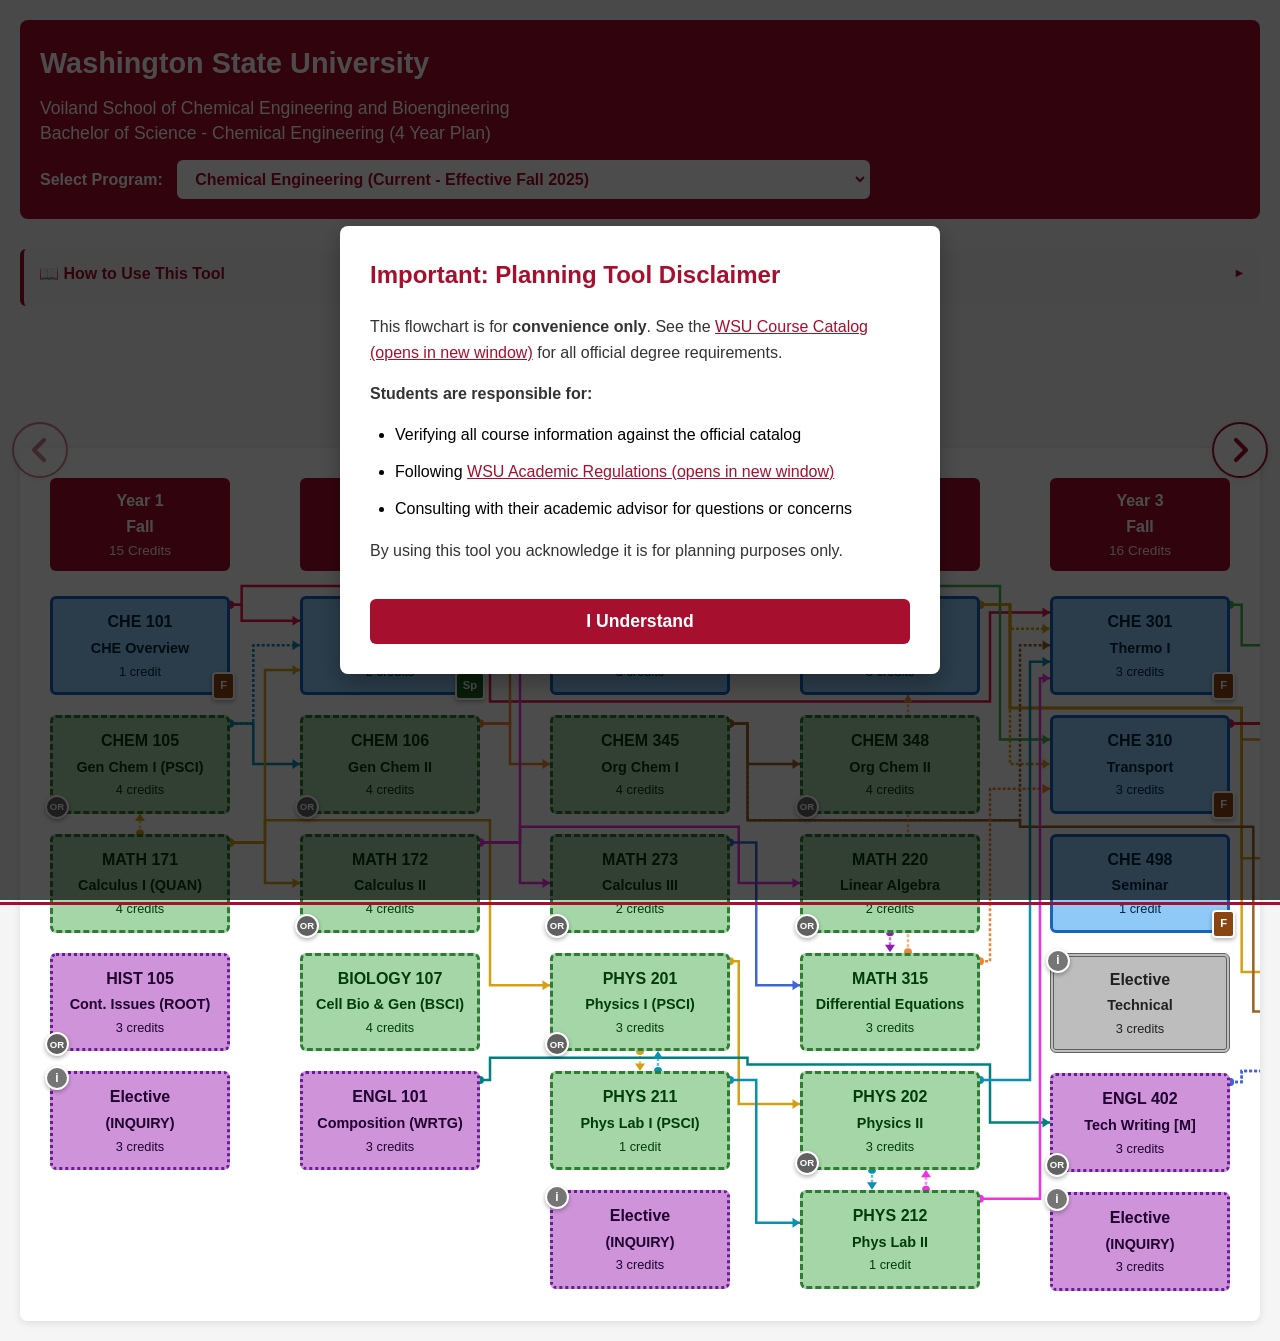
<file: index.html>
<!DOCTYPE html>
<!--
    WSU Engineering Curriculum Flowchart
    Version: 1.0.0
    Last Updated: December 3, 2025
    
    Voiland School of Chemical Engineering and Bioengineering
    Washington State University
-->
<html lang="en">
<head>
    <meta charset="UTF-8">
    <meta name="viewport" content="width=device-width, initial-scale=1.0">
    <title>WSU Engineering Curriculum Flowchart</title>
    <link rel="icon" href="data:image/svg+xml,<svg xmlns=%22http://www.w3.org/2000/svg%22 viewBox=%220 0 100 100%22><text y=%22.9em%22 font-size=%2290%22>🎓</text></svg>">
    <link rel="stylesheet" href="flowchart.css?v=20260313j">
</head>
<body>
    <!-- Fallback for users with JavaScript disabled -->
    <noscript>
        <div style="background: #A60F2D; color: white; padding: 20px; text-align: center; font-family: Arial, sans-serif;">
            <h2>JavaScript Required</h2>
            <p>This curriculum flowchart application requires JavaScript to function. Please enable JavaScript in your browser settings and reload the page.</p>
            <p>For curriculum information, please visit the <a href="https://catalog.wsu.edu/" style="color: #fff; text-decoration: underline;">WSU Course Catalog</a>.</p>
        </div>
    </noscript>
    
    <!-- Skip Navigation Link -->
    <a href="#flowchart-container" class="skip-link">Skip to flowchart</a>
    
    <!-- Disclaimer Modal -->
    <div id="disclaimerModal" class="modal-overlay" role="dialog" aria-labelledby="disclaimerTitle" aria-modal="true">
        <div class="modal-content">
            <h2 id="disclaimerTitle">Important: Planning Tool Disclaimer</h2>
            <p>This flowchart is for <strong>convenience only</strong>. See the <a href="https://catalog.wsu.edu/" target="_blank" rel="noopener noreferrer">WSU Course Catalog (opens in new window)</a> for all official degree requirements.</p>

            <p><strong>Students are responsible for:</strong></p>
            <ul>
                <li>Verifying all course information against the official catalog</li>
                <li>Following <a href="https://registrar.wsu.edu/academic-regulations/#108" target="_blank" rel="noopener noreferrer">WSU Academic Regulations (opens in new window)</a></li>
                <li>Consulting with their academic advisor for questions or concerns</li>
            </ul>

            <p>By using this tool you acknowledge it is for planning purposes only.</p>

            <button class="modal-button" id="disclaimerButton">I Understand</button>
        </div>
    </div>
    
    <header>
        <h1>Washington State University</h1>
        <p class="subtitle">Voiland School of Chemical Engineering and Bioengineering</p>
        <h2 class="subtitle" id="programTitle">Bachelor of Science - Chemical Engineering (4 Year Plan)</h2>
        <div class="program-selector">
            <label for="programSelect">Select Program:</label>
            <select id="programSelect" aria-describedby="programSelectHint">
                <!-- Options will be populated dynamically from programsData -->
            </select>
            <span id="programSelectHint" class="visually-hidden">Use arrow keys to browse programs, then press Enter to load the selected program.</span>
        </div>
    </header>
    
    <main id="main-content">
        <h2 class="visually-hidden">Curriculum Flowchart</h2>
        <div id="announcements" class="visually-hidden" aria-live="polite" aria-atomic="true"></div>

        <!-- User Guide / Legend -->
        <div class="legend">
            <button id="guideToggle" class="collapsed" aria-expanded="false" aria-controls="guideContent">
                <span><span aria-hidden="true">📖</span> How to Use This Tool</span>
            </button>

            <div class="legend-content hidden" id="guideContent">
            <h3 class="visually-hidden">User Guide</h3>

            <div class="legend-section">
                <h4 style="font-size: 1em; margin-bottom: 10px; color: #333; font-weight: 600;">Keyboard Navigation:</h4>
                <ul style="margin-left: 20px; line-height: 1.8;">
                    <li><kbd>Tab</kbd> / <kbd>Shift+Tab</kbd> - Move between courses and controls</li>
                    <li><kbd>Arrow Keys</kbd> - Move between courses in the grid</li>
                    <li><kbd>Enter</kbd> / <kbd>Space</kbd> - Show course details and highlight relationships</li>
                    <li><kbd>Escape</kbd> - Close details panel or clear highlighting</li>
                    <li><kbd>V</kbd> - Switch between flowchart and list view</li>
                </ul>
            </div>

            <div class="legend-section">
                <h4 style="font-size: 1em; margin-bottom: 10px; color: #333; font-weight: 600;">Course Types:</h4>
                <div class="legend-items">
                    <div class="legend-item">
                        <div class="legend-box engineering" aria-hidden="true"></div>
                        <span class="legend-label">Engineering</span>
                    </div>
                    <div class="legend-item">
                        <div class="legend-box science" aria-hidden="true"></div>
                        <span class="legend-label">Science/Math</span>
                    </div>
                    <div class="legend-item">
                        <div class="legend-box ucore" aria-hidden="true"></div>
                        <span class="legend-label">UCORE</span>
                    </div>
                    <div class="legend-item">
                        <div class="legend-box technical" aria-hidden="true"></div>
                        <span class="legend-label">Technical Elective</span>
                    </div>
                </div>
            </div>

            <div class="legend-section">
                <h4 style="font-size: 1em; margin-bottom: 10px; color: #333; font-weight: 600;">Course Relationships (click any course to see):</h4>
                <div class="legend-items">
                    <div class="legend-item">
                        <div style="width: 32px; height: 32px; border: 5px solid #000; background: #fff; box-shadow: 0 0 0 3px #A60F2D; border-radius: 4px; margin: 8px;" aria-hidden="true"></div>
                        <span class="legend-label">Selected Course</span>
                    </div>
                    <div class="legend-item">
                        <div style="width: 32px; height: 32px; border: 5px solid #b83600; background: #fff3e0; box-shadow: 0 0 10px rgba(184, 54, 0, 0.6); border-radius: 4px; margin: 8px; position: relative;" aria-hidden="true">
                            <div style="position: absolute; top: 0; right: 0; transform: translate(50%, -50%); background: #b83600; color: white; border-radius: 3px; padding: 0.1rem 0.25rem; font-size: 0.55em; font-weight: bold; border: 1.5px solid white; box-shadow: 0 1px 3px rgba(0,0,0,0.3);">PRE</div>
                        </div>
                        <span class="legend-label">Prerequisites (must take first)</span>
                    </div>
                    <div class="legend-item">
                        <div style="width: 32px; height: 32px; border: 5px solid #2196f3; background: #e3f2fd; box-shadow: 0 0 10px rgba(33, 150, 243, 0.6); border-radius: 4px; margin: 8px; position: relative;" aria-hidden="true">
                            <div style="position: absolute; top: 0; right: 0; transform: translate(50%, -50%); background: #0d47a1; color: white; border-radius: 3px; padding: 0.1rem 0.25rem; font-size: 0.55em; font-weight: bold; border: 1.5px solid white; box-shadow: 0 1px 3px rgba(0,0,0,0.3);">CO</div>
                        </div>
                        <span class="legend-label">Co-requisites (take together)</span>
                    </div>
                    <div class="legend-item">
                        <div style="width: 32px; height: 32px; border: 5px solid #7b1fa2; background: #f3e5f5; box-shadow: 0 0 10px rgba(123, 31, 162, 0.6); border-radius: 4px; margin: 8px; position: relative;" aria-hidden="true">
                            <div style="position: absolute; top: 0; right: 0; transform: translate(50%, -50%); background: #7b1fa2; color: white; border-radius: 3px; padding: 0.1rem 0.25rem; font-size: 0.55em; font-weight: bold; border: 1.5px solid white; box-shadow: 0 1px 3px rgba(0,0,0,0.3);">▶</div>
                        </div>
                        <span class="legend-label">Leads to (unlocks these courses)</span>
                    </div>
                </div>
            </div>

            <div class="legend-section">
                <h4 style="font-size: 1em; margin-bottom: 10px; color: #333; font-weight: 600;">Line Types:</h4>
                <div class="legend-items">
                    <div class="legend-item">
                        <svg width="40" height="24" style="margin: 8px;" aria-hidden="true">
                            <line x1="0" y1="12" x2="40" y2="12" stroke="#333" stroke-width="2.5" stroke-opacity="0.7"/>
                        </svg>
                        <span class="legend-label">Solid line = Prerequisite</span>
                    </div>
                    <div class="legend-item">
                        <svg width="40" height="24" style="margin: 8px;" aria-hidden="true">
                            <line x1="0" y1="12" x2="40" y2="12" stroke="#333" stroke-width="2.5" stroke-opacity="0.7" stroke-dasharray="5,5"/>
                        </svg>
                        <span class="legend-label">Dashed line = Co-requisite</span>
                    </div>
                </div>
            </div>

            <div class="legend-section">
                <h4 style="font-size: 1em; margin-bottom: 10px; color: #333; font-weight: 600;">Additional Indicators:</h4>
                <div class="legend-items">
                    <div class="legend-item">
                        <div style="width: 32px; height: 32px; border: 3px solid #ddd; background: #f5f5f5; border-radius: 4px; position: relative; margin: 10px;" aria-hidden="true">
                            <div style="position: absolute; top: -8px; left: -8px; background: #757575; color: white; border-radius: 50%; width: 24px; height: 24px; display: flex; align-items: center; justify-content: center; font-size: 0.7em; font-weight: bold; border: 2px solid white;">i</div>
                        </div>
                        <span class="legend-label">Course has notes</span>
                    </div>
                    <div class="legend-item">
                        <div style="width: 32px; height: 32px; border: 3px solid #ddd; background: #f5f5f5; border-radius: 4px; position: relative; margin: 10px;" aria-hidden="true">
                            <div style="position: absolute; bottom: -8px; left: -8px; background: #616161; color: white; border-radius: 50%; width: 28px; height: 28px; display: flex; align-items: center; justify-content: center; font-size: 0.65em; font-weight: bold; border: 2px solid white;">OR</div>
                        </div>
                        <span class="legend-label">Course has alternatives</span>
                    </div>
                    <div class="legend-item">
                        <div style="width: 32px; height: 32px; border: 3px solid #ddd; background: #f5f5f5; border-radius: 4px; position: relative; margin: 10px;" aria-hidden="true">
                            <div style="position: absolute; bottom: -8px; right: -8px; background: #8B4513; color: white; border-radius: 4px; padding: 3px 6px; font-size: 0.7em; font-weight: bold; border: 2px solid white;">F</div>
                        </div>
                        <span class="legend-label">Fall only</span>
                    </div>
                    <div class="legend-item">
                        <div style="width: 32px; height: 32px; border: 3px solid #ddd; background: #f5f5f5; border-radius: 4px; position: relative; margin: 10px;" aria-hidden="true">
                            <div style="position: absolute; bottom: -8px; right: -8px; background: #1b5e20; color: white; border-radius: 4px; padding: 3px 6px; font-size: 0.7em; font-weight: bold; border: 2px solid white;">Sp</div>
                        </div>
                        <span class="legend-label">Spring only</span>
                    </div>
                </div>
            </div>

            </div>
        </div>

        <div class="view-toggle-wrapper">
            <button id="toggleBtn" class="view-toggle-btn">
                Switch to List View
            </button>
        </div>

        <div class="scroll-controls">
            <div class="scroll-indicators">
                <span class="scroll-nav-label" aria-hidden="true" id="scrollNavLabelStart"></span>
                <div id="scrollIndicators"></div>
                <span class="scroll-nav-label" aria-hidden="true" id="scrollNavLabelEnd"></span>
            </div>
            <div class="visually-hidden">Use the semester navigation buttons to jump between semesters, or press V to switch to list view for easier browsing.</div>
        </div>

        <div class="diagram-wrapper" id="flowchart-container" tabindex="-1">
            <section aria-labelledby="flowchart-heading">
                <h3 id="flowchart-heading" class="visually-hidden">Course Flowchart</h3>
                <div class="diagram-container" id="flowchartContainer">
                    <svg id="fadedConnectionsSvg" aria-hidden="true" role="presentation" focusable="false" style="position: absolute; top: 0; left: 0; width: 100%; height: 100%; pointer-events: none; z-index: -1;">
                    </svg>
                    <svg id="connectionsSvg" aria-hidden="true" role="presentation" focusable="false" style="position: absolute; top: 0; left: 0; width: 100%; height: 100%; pointer-events: none; z-index: 5;">
                    </svg>
                </div>
            </section>
        </div>
        
        <!-- Fixed position scroll arrow buttons -->
        <button class="scroll-arrow scroll-left" id="scrollLeftBtn" aria-label="Scroll left to previous semesters" title="Previous semesters">
            <svg viewBox="0 0 24 24" width="40" height="40" fill="currentColor" aria-hidden="true" style="margin-right: 2px;">
                <polyline points="15 18 9 12 15 6" stroke="currentColor" stroke-width="2.5" fill="none" stroke-linecap="round" stroke-linejoin="round"/>
            </svg>
        </button>
        <button class="scroll-arrow scroll-right" id="scrollRightBtn" aria-label="Scroll right to next semesters" title="Next semesters">
            <svg viewBox="0 0 24 24" width="40" height="40" fill="currentColor" aria-hidden="true" style="margin-left: 2px;">
                <polyline points="9 18 15 12 9 6" stroke="currentColor" stroke-width="2.5" fill="none" stroke-linecap="round" stroke-linejoin="round"/>
            </svg>
        </button>
        
        <div id="textView" class="text-view-container" style="display: none;">
            <h3 style="color: #A60F2D; margin-bottom: 20px;">Course Listing by Semester</h3>
            <div id="textContent"></div>
        </div>

        <!-- Side Pane for Course Information (placed after main content for correct screen reader order) -->
        <div id="courseInfoPane" class="course-info-pane" aria-hidden="true" inert>
            <p class="sr-only" id="paneEscapeHint">Press Escape to close.</p>
            <div class="course-info-pane-header">
                <button class="course-info-pane-close" aria-label="Close" aria-describedby="paneEscapeHint" id="closeCourseInfoBtn">
                    <span aria-hidden="true">&times;</span>
                </button>
                <h2 id="courseInfoHeader" class="course-info-pane-title">Course Information</h2>
            </div>
            
            <!-- Single Content Panel (no tabs) -->
            <div class="course-info-panel active">
                <div class="course-info-content" id="detailsContent"></div>
            </div>
        </div>
    </main>

    <!-- Handle disclaimer state synchronously before screen reader builds virtual buffer -->
    <script>
    (function() {
        try {
            var modal = document.getElementById('disclaimerModal');
            var seen = localStorage.getItem('flowchartDisclaimerShown') === 'true';
            if (seen) {
                if (modal) { modal.classList.add('hidden'); modal.setAttribute('aria-hidden', 'true'); }
            } else {
                var h = document.querySelector('header');
                var m = document.getElementById('main-content');
                if (h) h.setAttribute('inert', '');
                if (m) m.setAttribute('inert', '');
            }
        } catch(e) {}
    })();
    </script>

    <!-- Load external course data (with cache busting timestamp) -->
    <script src="programsData.js?v=20251203"></script>

    <script src="flowchart.js?v=20260313bw"></script>
</body>
</html>
</file>
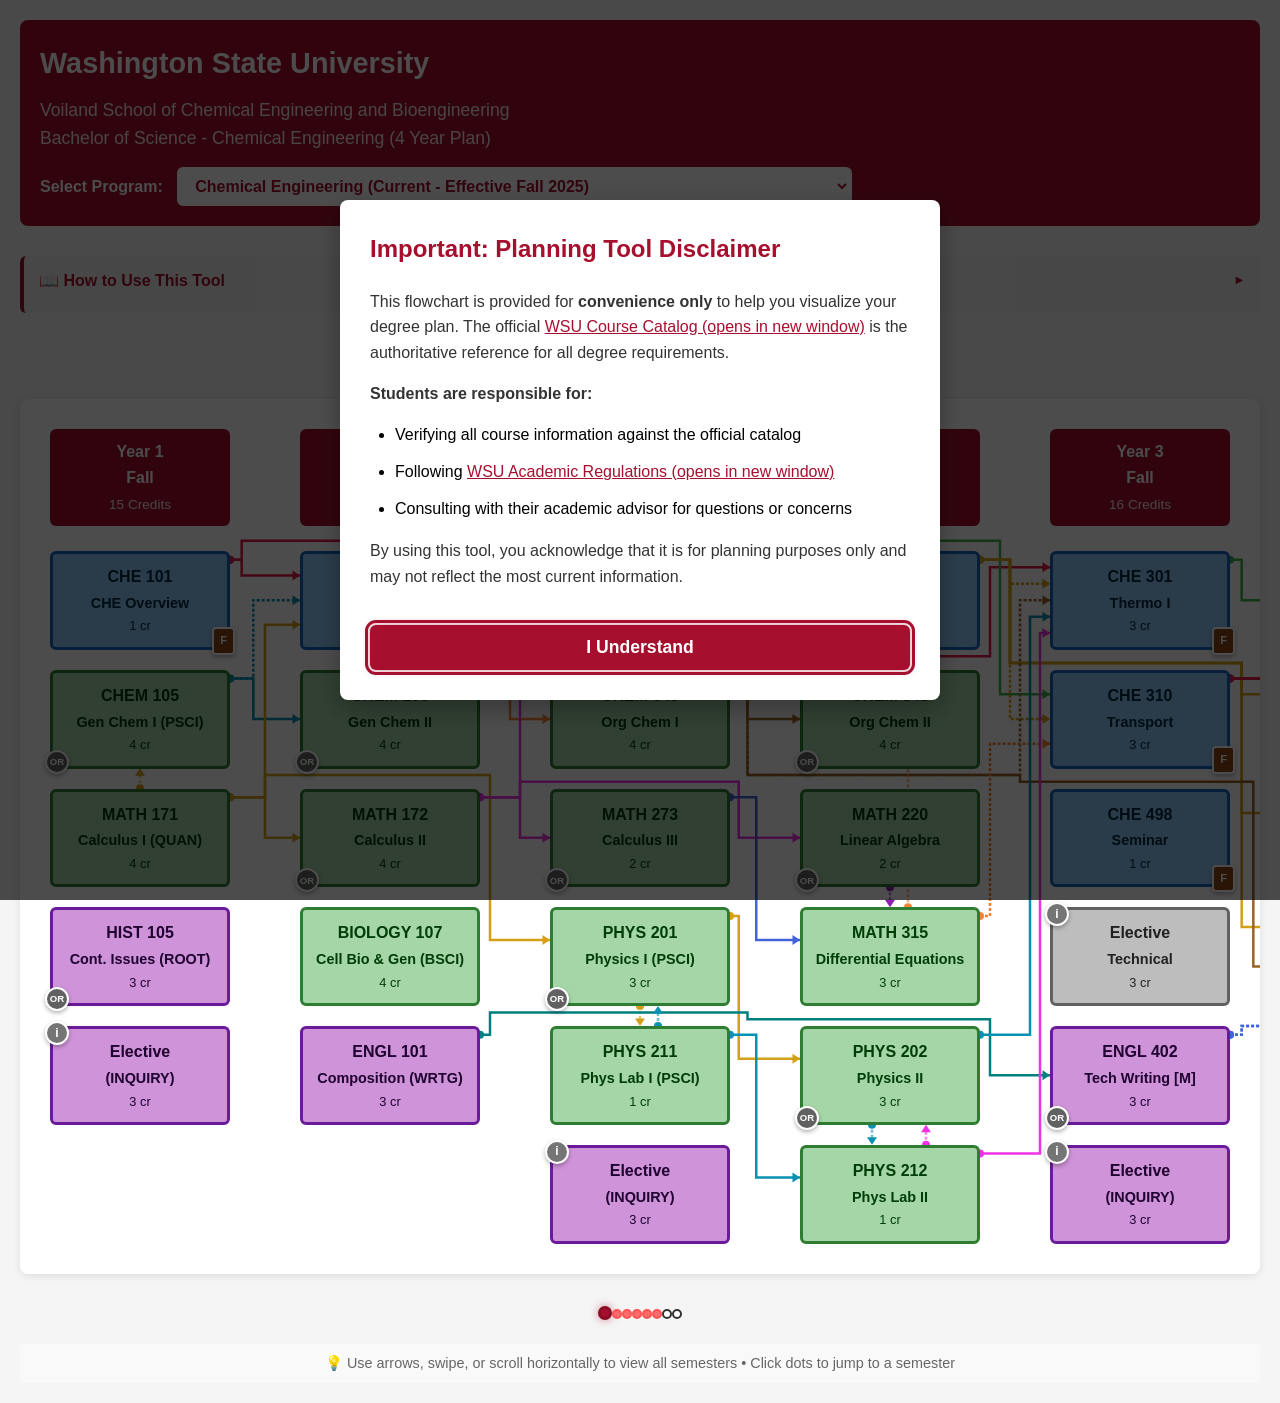
<file: OneFlow.html>
<!DOCTYPE html>
<!--
    WSU Engineering Curriculum Flowchart
    Version: 1.0.0
    Last Updated: December 3, 2025
    
    Voiland School of Chemical Engineering and Bioengineering
    Washington State University
-->
<html lang="en">
<head>
    <meta charset="UTF-8">
    <meta name="viewport" content="width=device-width, initial-scale=1.0">
    <title>WSU Engineering Curriculum Flowchart</title>
    <link rel="icon" href="data:image/svg+xml,<svg xmlns=%22http://www.w3.org/2000/svg%22 viewBox=%220 0 100 100%22><text y=%22.9em%22 font-size=%2290%22>🎓</text></svg>">
    <style>
        * { margin: 0; padding: 0; box-sizing: border-box; }
        body { font-family: Arial, sans-serif; line-height: 1.6; padding: 1.25rem; background: #f5f5f5; }

        .visually-hidden { position: absolute; left: -10000px; width: 1px; height: 1px; overflow: hidden; }
        
        .skip-link {
            position: absolute;
            top: -100px;
            left: 0;
            background: #A60F2D;
            color: white;
            padding: 8px 16px;
            text-decoration: none;
            z-index: 10000;
            border-radius: 0 0 4px 0;
            font-weight: bold;
            opacity: 0;
            transform: translateY(-100%);
        }
        
        .skip-link:focus {
            top: 0;
            opacity: 1;
            transform: translateY(0);
        }
        
        header { background: #A60F2D; color: white; padding: 1.25rem; margin-bottom: 1.875rem; border-radius: 0.5rem; }
        h1 { font-size: 1.8em; margin-bottom: 0.625rem; }
        .subtitle { font-size: 1.1em; opacity: 0.9; }

        .program-selector { margin-top: 0.938rem; }
        .program-selector label { font-size: 1em; font-weight: bold; margin-right: 0.625rem; display: inline-block; }
        .program-selector select {
            font-size: 1em;
            padding: 0.5rem 0.75rem;
            border-radius: 6px;
            border: 2px solid white;
            background: white;
            color: #A60F2D;
            font-weight: bold;
            cursor: pointer;
            max-width: 100%;
            min-width: min(300px, 100%);
        }
        .program-selector select option {
            font-weight: bold;
        }
        .program-selector select optgroup {
            font-weight: bold;
        }
        .diagram-wrapper { background: white; padding: 1.875rem; border-radius: 0.5rem; box-shadow: 0 2px 8px rgba(0,0,0,0.1); overflow-x: auto; position: relative; scroll-behavior: smooth; display: flex; justify-content: flex-start; }
        .diagram-container { position: relative; min-width: 1600px; max-width: max-content; display: flex; gap: 70px; scroll-snap-type: x mandatory; }

        @media (min-width: 1700px) {
            .diagram-wrapper { justify-content: center; }
        }
        .semester-column { flex: 0 0 180px; display: flex; flex-direction: column; gap: 20px; scroll-snap-align: start; }
        .semester-header { font-size: 1em; font-weight: bold; color: white; background: #A60F2D; padding: 0.625rem; border-radius: 0.375rem; text-align: center; margin-bottom: 0.313rem; }
        .semester-header .credits { font-weight: normal; font-size: 0.85em; opacity: 0.9; }
        .course { padding: 0.625rem; border-radius: 0.375rem; border: 3px solid #333; min-height: 4.688rem; display: flex; flex-direction: column; justify-content: center; align-items: center; text-align: center; cursor: pointer; position: relative; z-index: 6; transition: all 0.2s ease; }
        .course:hover { transform: scale(1.05); box-shadow: 0 4px 8px rgba(0,0,0,0.2); }
        /* .course:focus removed for static version - no interaction */
        .course.engineering { background: #8fc9f7; border-color: #1565c0; color: #002942; }
        .course.science { background: #a5d6a7; border-color: #2e7d32; color: #003d0a; }
        .course.ucore { background: #ce93d8; border-color: #6a1b9a; color: #1f0030; }
        .course.technical { background: #bdbdbd; border-color: #616161; color: #212121; }
        .course-code { font-weight: bold; font-size: 1em; display: block; margin-bottom: 0.25rem; text-align: center; }
        .course-name { font-size: 0.9em; font-weight: 600; display: block; margin-bottom: 0.25rem; text-align: center; line-height: 1.3; }
        .course-credits { font-size: 0.8em; display: block; text-align: center; }
        
        /* AAA Compliance: Abbreviation - semantic only, no visual styling */
        abbr[title] {
            text-decoration: none;
            cursor: inherit;
        }
        
        .relationship-badge {
            position: absolute;
            top: -8px;
            right: -8px;
            background: #ff9800;
            color: white;
            border-radius: 4px;
            padding: 0.188rem 0.375rem;
            display: flex;
            align-items: center;
            justify-content: center;
            font-size: 0.7em;
            font-weight: bold;
            border: 2px solid white;
            box-shadow: 0 2px 4px rgba(0,0,0,0.3);
            z-index: 200;
            text-shadow: 0 1px 2px rgba(0,0,0,0.5); /* Improves text readability */
        }
        
        .relationship-badge.prereq { background: #b83600; } /* Darkened for better contrast */
        .relationship-badge.coreq { background: #0a2f6e; } /* Darkened for better contrast */
        .relationship-badge.leadsto { background: #7b1fa2; } /* Purple - distinct from all other badges */

        .semester-restriction-badge {
            position: absolute;
            bottom: -8px;
            right: -8px;
            background: #D2691E;
            color: white;
            border-radius: 4px;
            padding: 0.188rem 0.375rem;
            display: flex;
            align-items: center;
            justify-content: center;
            font-size: 0.7em;
            font-weight: bold;
            border: 2px solid white;
            box-shadow: 0 2px 4px rgba(0,0,0,0.3);
            z-index: 200;
        }

        .semester-restriction-badge.fall { background: #8B4513; }
        .semester-restriction-badge.spring { background: #1b5e20; }
        .semester-restriction-badge.summer { background: #c44100; }

        .notes-indicator {
            position: absolute;
            top: -8px;
            left: -8px;
            background: #757575;
            color: white;
            border-radius: 50%;
            width: 24px;
            height: 24px;
            display: flex;
            align-items: center;
            justify-content: center;
            font-size: 0.75em;
            font-weight: bold;
            border: 2px solid white;
            box-shadow: 0 2px 4px rgba(0,0,0,0.3);
            z-index: 200;
        }

        /* Line highlighting styles */
        .connection-path { cursor: pointer; }
        .connection-path.highlighted { stroke-width: 2.5 !important; stroke-opacity: 1 !important; }
        .connection-path.faded { display: none; }
        .connection-indicator.highlighted { fill-opacity: 1 !important; }
        .connection-indicator.faded { display: none; }
        .course.highlighted { box-shadow: 0 0 12px rgba(0, 0, 0, 0.5); z-index: 7; }
        
        /* Colored glows for different relationship types */
        .course.highlighted.prereq-glow { box-shadow: 0 0 16px rgba(184, 54, 0, 0.7); } /* Orange glow for prerequisites */
        .course.highlighted.coreq-glow { box-shadow: 0 0 16px rgba(10, 47, 110, 0.7); } /* Blue glow for co-requisites */
        .course.highlighted.leadsto-glow { box-shadow: 0 0 16px rgba(22, 68, 23, 0.7); } /* Green glow for "leads to" */
        
        .course.selected { 
            border: 5px solid #000 !important; 
            box-shadow: 0 0 0 3px #A60F2D !important;
            z-index: 8;
        }
        .course.dimmed { opacity: 0.5; filter: grayscale(60%); transition: opacity 0.2s ease, filter 0.2s ease; z-index: 4 !important; position: relative; }

        /* Enhanced focus indicators for accessibility */
        *:focus {
            outline: 3px solid #A60F2D;
            outline-offset: 2px;
        }

        .course:focus {
            outline: 4px solid #A60F2D;
            outline-offset: 4px;
            box-shadow: 0 0 0 2px white, 0 0 0 6px #A60F2D, 0 0 8px rgba(166, 15, 45, 0.5);
            z-index: 9 !important;
        }

        button:focus, 
        select:focus,
        .notes-indicator:focus,
        .alternatives-indicator:focus {
            outline: 3px solid #A60F2D;
            outline-offset: 2px;
            box-shadow: 0 0 8px rgba(166, 15, 45, 0.5);
        }

        /* High contrast mode support */
        @media (prefers-contrast: high) {
            *:focus {
                outline: 4px solid currentColor;
                outline-offset: 3px;
            }
            
            .course:focus {
                outline: 5px solid currentColor;
                outline-offset: 5px;
                box-shadow: 0 0 0 3px white, 0 0 0 8px currentColor;
            }
        }

        /* Remove focus outline when clicking with mouse (but keep for keyboard) */
        .course:focus:not(:focus-visible) {
            outline: none;
            box-shadow: none;
        }

        button:focus:not(:focus-visible),
        select:focus:not(:focus-visible) {
            outline: 2px solid #A60F2D;
            box-shadow: none;
        }

        .notes-indicator:hover {
            background: #616161;
        }

        .alternatives-indicator {
            position: absolute;
            bottom: -8px;
            left: -8px;
            background: #616161;
            color: white;
            border-radius: 50%;
            width: 24px;
            height: 24px;
            display: flex;
            align-items: center;
            justify-content: center;
            font-size: 0.6em;
            font-weight: bold;
            border: 2px solid white;
            box-shadow: 0 2px 4px rgba(0,0,0,0.3);
            z-index: 200;
            cursor: pointer;
            transition: transform 0.2s ease;
            line-height: 1;
        }

        .alternatives-indicator:hover {
            transform: scale(1.1);
            background: #424242;
        }
        
        /* Side Pane for Course Information */
        .course-info-pane {
            position: fixed;
            right: -380px;
            top: 0;
            width: 350px;
            height: 100vh;
            background: white;
            border-left: 2px solid #757575;
            box-shadow: -4px 0 12px rgba(0,0,0,0.2);
            z-index: 10000;
            display: flex;
            flex-direction: column;
            transition: right 0.3s ease;
            overflow-y: auto;
        }
        
        .course-info-pane[aria-hidden="false"] {
            right: 0;
        }
        
        /* Responsive: Bottom drawer on narrow screens */
        @media (max-width: 1024px) {
            .course-info-pane {
                position: fixed;
                right: auto;
                top: auto;
                bottom: -500px;
                left: 0;
                width: 100%;
                height: auto;
                max-height: 30vh;
                border-left: none;
                border-top: 2px solid #757575;
                box-shadow: 0 -4px 12px rgba(0,0,0,0.2);
                transition: bottom 0.3s ease;
                border-radius: 12px 12px 0 0;
                z-index: 9998;
            }
            
            .course-info-pane[aria-hidden="false"] {
                right: auto;
                bottom: 0;
            }
        }
        
        /* Adjust flowchart when pane is open on desktop */
        @media (min-width: 1025px) {
            #flowchart-container {
                transition: margin-right 0.3s ease;
            }
            
            body.pane-open #flowchart-container {
                margin-right: 380px;
            }
        }
        
        .course-info-pane-header {
            position: relative;
            padding: 20px 20px 16px 20px;
            border-bottom: 2px solid #e0e0e0;
            flex-shrink: 0;
        }
        
        .course-info-pane-title {
            font-weight: bold;
            color: #424242;
            font-size: 1.2em;
            margin: 0;
            padding-right: 32px;
        }
        
        .course-info-pane-close {
            position: absolute;
            top: 12px;
            right: 12px;
            background: none;
            border: none;
            font-size: 1.5em;
            color: #666;
            cursor: pointer;
            width: 32px;
            height: 32px;
            display: flex;
            align-items: center;
            justify-content: center;
            border-radius: 4px;
            transition: all 0.2s ease;
            padding: 0;
        }
        
        .course-info-pane-close:hover {
            background: #f0f0f0;
            color: #333;
        }
        
        .course-info-pane-close:focus-visible {
            outline: 2px solid #0d47a1;
        }
        
        .course-info-tabs {
            display: flex;
            gap: 0;
            padding: 0 20px;
            border-bottom: 2px solid #e0e0e0;
            background: #fafafa;
            flex-shrink: 0;
        }
        
        .course-info-tab {
            background: none;
            border: none;
            padding: 12px 16px;
            cursor: pointer;
            color: #666;
            font-weight: 500;
            font-size: 0.95em;
            position: relative;
            border-bottom: 3px solid transparent;
            transition: all 0.2s ease;
            white-space: nowrap;
        }
        
        .course-info-tab:hover {
            color: #333;
            background: #efefef;
        }
        
        .course-info-tab[aria-selected="true"] {
            color: #0d47a1;
            border-bottom-color: #0d47a1;
        }
        
        .course-info-tab:focus-visible {
            outline: 2px solid #0d47a1;
            outline-offset: -3px;
        }
        
        .course-info-panel {
            display: none;
            padding: 20px;
            flex: 1;
            overflow-y: auto;
            animation: fadeIn 0.2s ease;
        }
        
        .course-info-panel.active {
            display: block;
        }
        
        @keyframes fadeIn {
            from { opacity: 0; }
            to { opacity: 1; }
        }
        
        .course-info-content {
            color: #333;
            line-height: 1.6;
            word-wrap: break-word;
        }
        
        .course-info-content p {
            margin: 0 0 12px 0;
        }
        
        .course-info-content strong {
            color: #424242;
        }
        
        .course-details-row {
            margin-bottom: 12px;
            display: flex;
            flex-direction: column;
        }
        
        .course-details-label {
            font-weight: 600;
            color: #0d47a1;
            font-size: 0.9em;
            margin-bottom: 4px;
        }
        
        .course-details-value {
            color: #333;
            padding-left: 8px;
        }
        
        /* Responsive tab styles for narrow screens */
        @media (max-width: 1024px) {
            .course-info-tabs {
                padding: 0 12px;
                overflow-x: auto;
                flex-wrap: nowrap;
            }
            
            .course-info-tab {
                padding: 10px 12px;
                font-size: 0.9em;
                flex-shrink: 0;
            }
            
            .course-info-panel {
                padding: 16px;
            }
        }
        .text-semester { margin-bottom: 40px; }
        .text-semester h3 { color: #A60F2D; font-size: 1.4em; margin-bottom: 20px; padding-bottom: 10px; border-bottom: 3px solid #A60F2D; }
        .text-semester h4 { font-size: 1.1em; margin-bottom: 8px; color: #333; }
        .text-course { margin-bottom: 15px; padding: 15px; border-left: 5px solid #1565c0; background: #f5f5f5; border-radius: 4px; }
        .text-course.science { border-left-color: #2e7d32; }
        .text-course.ucore { border-left-color: #6a1b9a; }
        .text-course p { margin: 5px 0; color: #666; }
        kbd { background: #fff; border: 1px solid #ccc; border-radius: 3px; padding: 2px 6px; font-family: monospace; font-weight: bold; }
        
        .legend { background: #f0f0f0; padding: 0.938rem; margin-bottom: 1.25rem; border-radius: 0.375rem; border-left: 4px solid #A60F2D; }
        #guideToggle { font-size: 1em; margin-bottom: 0.5rem; color: #A60F2D; cursor: pointer; user-select: none; display: flex; align-items: center; justify-content: space-between; font-weight: bold; border: none; background: none; padding: 0; text-align: left; width: 100%; font-family: Arial, sans-serif; }
        #guideToggle:hover { color: #8a0c24; }
        #guideToggle::after { content: '▼'; font-size: 0.8em; transition: transform 0.3s ease; }
        #guideToggle.collapsed::after { transform: rotate(-90deg); }
        .legend-content { transition: all 0.3s ease; overflow: hidden; }
        .legend-content.hidden { max-height: 0; opacity: 0; margin: 0; }
        .legend-section { margin-bottom: 20px; }
        .legend-section:last-child { margin-bottom: 0; }
        .legend-items { display: flex; flex-wrap: wrap; gap: 20px; }
        .legend-item { display: flex; align-items: center; gap: 8px; }
        .legend-box { width: 30px; height: 30px; border-radius: 4px; border: 3px solid; }
        .legend-box.engineering { background: #8fc9f7; border-color: #1565c0; }
        .legend-box.science { background: #a5d6a7; border-color: #2e7d32; }
        .legend-box.ucore { background: #ce93d8; border-color: #6a1b9a; }
        .legend-box.technical { background: #bdbdbd; border-color: #616161; }
        .legend-label { font-size: 0.9em; font-weight: 500; }
        
        .scroll-indicators { display: flex; justify-content: center; align-items: center; gap: 0.625rem; margin-top: 0.938rem; padding: 0.625rem; }
        .scroll-arrow { position: fixed; background: rgba(255, 255, 255, 0.95); border: 2px solid #A60F2D; color: #A60F2D; width: 56px; height: 56px; border-radius: 50%; cursor: pointer; padding: 0; display: none; align-items: center; justify-content: center; flex-shrink: 0; z-index: 1000; box-shadow: 0 2px 8px rgba(0, 0, 0, 0.1); transition: right 0.3s ease, left 0.3s ease; }
        .course-info-pane[aria-hidden="false"] ~ .scroll-arrow { display: flex; }
        .scroll-arrow:hover { background: #A60F2D; color: white; box-shadow: 0 4px 12px rgba(166, 15, 45, 0.3); }
        .scroll-arrow:focus-visible { outline: 2px solid #0d47a1; outline-offset: 2px; }
        .scroll-arrow:disabled { opacity: 0.5; cursor: not-allowed; }
        .scroll-left { left: 12px; top: 50%; transform: translateY(-50%); }
        .scroll-right { right: 12px; top: 50%; transform: translateY(-50%); }
        
        /* Adjust right button when pane is open on desktop */
        @media (min-width: 1025px) {
            .course-info-pane[aria-hidden="false"] ~ .scroll-right {
                right: 370px;
            }
        }
        .scroll-dot { width: 10px; height: 10px; border-radius: 50%; background: #ff6b6b; cursor: pointer; border: 2px solid #ff5252; }
        .scroll-dot:hover { background: #A60F2D; border-color: #8a0c24; transform: scale(1.2); }
        .scroll-dot.active { background: #A60F2D; width: 14px; height: 14px; border: 3px solid #8a0c24; box-shadow: 0 0 8px rgba(166, 15, 45, 0.5); }
        .scroll-dot.out-of-view { background: white; border: 2px solid #333; opacity: 1; }
        .scroll-hint { text-align: center; color: #666; font-size: 0.9em; margin-top: 0.625rem; padding: 0.5rem; background: #f9f9f9; border-radius: 0.25rem; }
        
        @media (max-width: 768px) {
            .scroll-hint { font-size: 0.85em; }
        }

        /* Position scroll controls on narrow screens */
        @media (max-width: 1024px) {
            main {
                padding-bottom: 0;
            }

            .scroll-controls {
                position: relative;
                z-index: 100;
                background: white;
                padding: 10px;
                border-top: 1px solid #e0e0e0;
            }
        }
        
        /* AAA Compliance: Respect user motion preferences */
        @media (prefers-reduced-motion: reduce) {
            *, *::before, *::after {
                animation-duration: 0.01ms !important;
                animation-iteration-count: 1 !important;
                transition-duration: 0.01ms !important;
                transition-delay: 0ms !important;
                scroll-behavior: auto !important;
            }
            .course:hover { 
                transform: none !important; 
                box-shadow: 0 4px 8px rgba(0,0,0,0.2) !important;
            }
            .scroll-dot { transition: none !important; }
            .skip-link { transition: none !important; }
            .modal-overlay { animation: none !important; }
        }

        /* Disclaimer Modal Styles */
        .modal-overlay {
            position: fixed;
            top: 0;
            left: 0;
            right: 0;
            bottom: 0;
            background: rgba(0, 0, 0, 0.7);
            display: flex;
            align-items: center;
            justify-content: center;
            z-index: 10001;
            padding: 20px;
        }

        .modal-overlay.hidden {
            display: none;
        }

        .modal-content {
            background: white;
            border-radius: 8px;
            padding: 30px;
            max-width: 600px;
            width: 100%;
            box-shadow: 0 8px 24px rgba(0, 0, 0, 0.3);
            position: relative;
        }

        .modal-content h2 {
            color: #A60F2D;
            font-size: 1.5em;
            margin-bottom: 20px;
            font-weight: bold;
        }

        .modal-content p {
            line-height: 1.6;
            margin-bottom: 15px;
            color: #333;
        }

        .modal-content ul {
            margin: 15px 0 15px 25px;
            line-height: 1.8;
        }

        .modal-content li {
            margin-bottom: 8px;
        }

        .modal-content a {
            color: #A60F2D;
            text-decoration: underline;
        }

        .modal-content a:hover {
            color: #8a0c24;
        }

        .modal-button {
            background: #A60F2D;
            color: white;
            border: none;
            padding: 12px 30px;
            font-size: 1.1em;
            font-weight: bold;
            border-radius: 6px;
            cursor: pointer;
            margin-top: 20px;
            width: 100%;
        }

        .modal-button:hover {
            background: #8a0c24;
        }

        /* Modal button uses default focus style */

        /* Print Styles */
        @media print {
            /* Page setup for landscape single page */
            @page {
                size: landscape;
                margin: 0.4in;
            }

            /* Hide interactive elements only */
            .skip-link,
            .program-selector,
            .scroll-controls,
            .scroll-indicators,
            .scroll-hint,
            .scroll-arrow,
            #toggleBtn,
            #guideToggle,
            #textView,
            .modal-overlay,
            .course-info-pane {
                display: none !important;
            }

            /* Hide non-essential legend sections: Course Relationships, Additional Indicators, Keyboard Navigation */
            .legend-content .legend-section:nth-of-type(2),
            .legend-content .legend-section:nth-of-type(4),
            .legend-content .legend-section:nth-of-type(5) {
                display: none !important;
            }

            /* Hide "click to view" text in print and interactive navigation */
            @media print {
                .legend-print-hide {
                    display: none !important;
                }
            }

            /* Keep legend visible but hidden content shown */
            .legend {
                display: block !important;
                page-break-inside: avoid;
                page-break-after: avoid;
                margin: 0.1in 0 0 0;
                padding: 0.05in 0.04in;
                border-top: 1px solid #ccc;
                font-size: 0.9em;
                position: relative;
                border-radius: 0;
            }

            .legend-content {
                display: flex !important;
                visibility: visible !important;
                height: auto !important;
                max-height: none !important;
                opacity: 1 !important;
                margin: 0.04in 0 !important;
                gap: 15px;
                flex-wrap: nowrap;
            }

            .legend-content.hidden {
                display: flex !important;
                visibility: visible !important;
                height: auto !important;
                max-height: none !important;
                opacity: 1 !important;
                margin: 0.04in 0 !important;
                gap: 15px;
                flex-wrap: nowrap;
            }

            .legend-section {
                display: block !important;
                page-break-inside: avoid;
                margin-bottom: 0;
                flex-shrink: 0;
            }

            .legend-items {
                display: flex !important;
                flex-wrap: wrap;
                gap: 8px;
            }

            .legend-item {
                display: flex !important;
                align-items: center;
                gap: 3px;
                margin-bottom: 0;
                font-size: 0.9em;
                white-space: nowrap;
            }

            /* Keep body and main container as-is */
            body {
                background: white;
                padding: 0.3in;
            }

            /* Header - reduce padding for print */
            header {
                page-break-after: avoid;
                padding: 0.6rem 0.8rem;
                margin-bottom: 0.6rem;
                border-radius: 0;
            }

            h1 {
                font-size: 1.5em;
                margin-bottom: 0.3rem;
            }

            .subtitle {
                font-size: 0.95em;
            }

            /* Main flowchart container */
            main {
                padding: 0;
            }

            .diagram-wrapper {
                overflow: visible !important;
                box-shadow: none !important;
                page-break-inside: avoid;
                margin-bottom: 0;
                margin-top: 0;
                width: auto;
                padding: 0;
            }

            #flowchartContainer {
                zoom: 0.72;
            }

            /* Ensure SVG connections are visible */
            #connectionsSvg {
                display: block !important;
                print-color-adjust: exact;
                -webkit-print-color-adjust: exact;
            }

            /* Ensure connection lines print */
            #connectionsSvg path,
            #connectionsSvg circle,
            #connectionsSvg polygon {
                print-color-adjust: exact;
                -webkit-print-color-adjust: exact;
            }

            /* Ensure course colors print */
            .course {
                print-color-adjust: exact;
                -webkit-print-color-adjust: exact;
                page-break-inside: avoid;
            }

            /* Remove transitions for faster printing */
            * {
                transition: none !important;
                animation: none !important;
            }

            /* Hide tooltips */
            .course-info-tooltip {
                display: none !important;
            }
        }
    
        /* Lane routing styles for static flowchart */
        .diagram-wrapper {
            padding-top: 30px !important;
            padding-bottom: 30px !important;
        }

        .routing-lane {
            position: absolute;
            left: 0;
            right: 0;
            height: 80px;
            background: rgba(230, 230, 230, 0.3);
            border-top: 2px dashed #999;
            border-bottom: 2px dashed #999;
            z-index: 1;
            pointer-events: none;
        }

        .routing-lane.top {
            top: 20px;
        }

        .routing-lane.bottom {
            bottom: 20px;
        }

        .routing-lane-label {
            position: absolute;
            left: 10px;
            top: 50%;
            transform: translateY(-50%);
            font-size: 0.8em;
            color: #666;
            font-weight: bold;
            background: white;
            padding: 4px 8px;
            border-radius: 4px;
            border: 1px solid #999;
        }
    
    </style>
</head>
<body>
    <!-- Fallback for users with JavaScript disabled -->
    <noscript>
        <div style="background: #A60F2D; color: white; padding: 20px; text-align: center; font-family: Arial, sans-serif;">
            <h2>JavaScript Required</h2>
            <p>This curriculum flowchart application requires JavaScript to function. Please enable JavaScript in your browser settings and reload the page.</p>
            <p>For curriculum information, please visit the <a href="https://catalog.wsu.edu/" style="color: #fff; text-decoration: underline;">WSU Course Catalog</a>.</p>
        </div>
    </noscript>
    
    <!-- Skip Navigation Link -->
    <header style="position: absolute; top: 0; left: 0; pointer-events: none; z-index: 10000; background: transparent; padding: 0; margin: 0;">
        <a href="#flowchart-container" class="skip-link" style="pointer-events: auto;">Skip to flowchart</a>
    </header>
    
    <!-- Disclaimer Modal -->
    <div id="disclaimerModal" class="modal-overlay" role="dialog" aria-labelledby="disclaimerTitle" aria-modal="true">
        <div class="modal-content">
            <h2 id="disclaimerTitle">Important: Planning Tool Disclaimer</h2>
            <p>This flowchart is provided for <strong>convenience only</strong> to help you visualize your degree plan. The official <a href="https://catalog.wsu.edu/" target="_blank" rel="noopener noreferrer">WSU Course Catalog (opens in new window)</a> is the authoritative reference for all degree requirements.</p>

            <p><strong>Students are responsible for:</strong></p>
            <ul>
                <li>Verifying all course information against the official catalog</li>
                <li>Following <a href="https://registrar.wsu.edu/academic-regulations/#108" target="_blank" rel="noopener noreferrer">WSU Academic Regulations (opens in new window)</a></li>
                <li>Consulting with their academic advisor for questions or concerns</li>
            </ul>

            <p>By using this tool, you acknowledge that it is for planning purposes only and may not reflect the most current information.</p>

            <button class="modal-button" id="disclaimerButton">I Understand</button>
        </div>
    </div>
    
    <header>
        <h1>Washington State University</h1>
        <p class="subtitle">Voiland School of Chemical Engineering and Bioengineering</p>
        <p class="subtitle" id="programTitle">Bachelor of Science - Chemical Engineering (4 Year Plan)</p>
        <div class="program-selector">
            <label for="programSelect">Select Program:</label>
            <select id="programSelect">
                <!-- Options will be populated dynamically from programsData -->
            </select>
        </div>
    </header>
    
    <main id="main-content">
        <h2 class="visually-hidden">Curriculum Flowchart</h2>
        <div class="visually-hidden" role="status" aria-live="assertive">
            <p>This is a static visual representation of the curriculum flowchart. For full accessibility features including keyboard navigation, course details, prerequisite relationships, and interactive functionality, please visit the full flowchart page. This static version provides a complete visual overview but has limited interactive and accessibility capabilities.</p>
        </div>
        <div id="announcements" style="position: absolute; left: -10000px; width: 1px; height: 1px; overflow: hidden;" aria-live="polite" aria-atomic="true"></div>

        <!-- Side Pane for Course Information -->
        <aside id="courseInfoPane" class="course-info-pane" aria-label="Course information details" aria-hidden="true" inert>
            <div class="course-info-pane-header">
                <h2 id="courseInfoHeader" class="course-info-pane-title">Course Information</h2>
                <button class="course-info-pane-close" aria-label="Close course information" id="closeCourseInfoBtn">
                    <span aria-hidden="true">×</span>
                </button>
            </div>
            
            <!-- Single Content Panel (no tabs) -->
            <div class="course-info-panel active" role="region" aria-label="Course details">
                <div class="course-info-content" id="detailsContent"></div>
            </div>
        </aside>

        <!-- User Guide / Legend -->
        <div class="legend">
            <button id="guideToggle" class="collapsed" aria-expanded="false" aria-controls="guideContent">
                <span><span aria-hidden="true">📖</span> How to Use This Tool</span>
            </button>

            <div class="legend-content hidden" id="guideContent">
            <h3 class="visually-hidden">User Guide</h3>
            
            <div class="legend-section">
                <h4 style="font-size: 1em; margin-bottom: 10px; color: #333; font-weight: 600;">Course Types:</h4>
                <div class="legend-items">
                    <div class="legend-item">
                        <div class="legend-box engineering"></div>
                        <span class="legend-label">Engineering</span>
                    </div>
                    <div class="legend-item">
                        <div class="legend-box science"></div>
                        <span class="legend-label">Science/Math</span>
                    </div>
                    <div class="legend-item">
                        <div class="legend-box ucore"></div>
                        <span class="legend-label">UCORE</span>
                    </div>
                    <div class="legend-item">
                        <div class="legend-box technical"></div>
                        <span class="legend-label">Technical Elective</span>
                    </div>
                </div>
            </div>

            <div class="legend-section">
                <h4 style="font-size: 1em; margin-bottom: 10px; color: #333; font-weight: 600;">Course Relationships (click any course to see):</h4>
                <div class="legend-items">
                    <div class="legend-item">
                        <div style="width: 32px; height: 32px; border: 5px solid #000; background: #fff; box-shadow: 0 0 0 3px #A60F2D; border-radius: 4px; margin: 8px;"></div>
                        <span class="legend-label">Selected Course</span>
                    </div>
                    <div class="legend-item">
                        <div style="width: 32px; height: 32px; border: 5px solid #b83600; background: #fff3e0; box-shadow: 0 0 10px rgba(184, 54, 0, 0.6); border-radius: 4px; margin: 8px; position: relative;">
                            <div style="position: absolute; top: 0; right: 0; transform: translate(50%, -50%); background: #b83600; color: white; border-radius: 3px; padding: 0.1rem 0.25rem; font-size: 0.55em; font-weight: bold; border: 1.5px solid white; box-shadow: 0 1px 3px rgba(0,0,0,0.3);">PRE</div>
                        </div>
                        <span class="legend-label">Prerequisites (must take first)</span>
                    </div>
                    <div class="legend-item">
                        <div style="width: 32px; height: 32px; border: 5px solid #2196f3; background: #e3f2fd; box-shadow: 0 0 10px rgba(33, 150, 243, 0.6); border-radius: 4px; margin: 8px; position: relative;">
                            <div style="position: absolute; top: 0; right: 0; transform: translate(50%, -50%); background: #0d47a1; color: white; border-radius: 3px; padding: 0.1rem 0.25rem; font-size: 0.55em; font-weight: bold; border: 1.5px solid white; box-shadow: 0 1px 3px rgba(0,0,0,0.3);">CO</div>
                        </div>
                        <span class="legend-label">Co-requisites (take together)</span>
                    </div>
                    <div class="legend-item">
                        <div style="width: 32px; height: 32px; border: 5px solid #7b1fa2; background: #f3e5f5; box-shadow: 0 0 10px rgba(123, 31, 162, 0.6); border-radius: 4px; margin: 8px; position: relative;">
                            <div style="position: absolute; top: 0; right: 0; transform: translate(50%, -50%); background: #7b1fa2; color: white; border-radius: 3px; padding: 0.1rem 0.25rem; font-size: 0.55em; font-weight: bold; border: 1.5px solid white; box-shadow: 0 1px 3px rgba(0,0,0,0.3);">▶</div>
                        </div>
                        <span class="legend-label">Leads to (unlocks these courses)</span>
                    </div>
                </div>
            </div>

            <div class="legend-section">
                <h4 style="font-size: 1em; margin-bottom: 10px; color: #333; font-weight: 600;">Line Types:</h4>
                <div class="legend-items">
                    <div class="legend-item">
                        <svg width="40" height="24" style="margin: 8px;">
                            <line x1="0" y1="12" x2="40" y2="12" stroke="#333" stroke-width="2.5" stroke-opacity="0.7"/>
                        </svg>
                        <span class="legend-label">Solid line = Prerequisite</span>
                    </div>
                    <div class="legend-item">
                        <svg width="40" height="24" style="margin: 8px;">
                            <line x1="0" y1="12" x2="40" y2="12" stroke="#333" stroke-width="2.5" stroke-opacity="0.7" stroke-dasharray="5,5"/>
                        </svg>
                        <span class="legend-label">Dashed line = Co-requisite</span>
                    </div>
                </div>
            </div>

            <div class="legend-section">
                <h4 style="font-size: 1em; margin-bottom: 10px; color: #333; font-weight: 600;">Additional Indicators:</h4>
                <div class="legend-items">
                    <div class="legend-item">
                        <div style="width: 32px; height: 32px; border: 3px solid #ddd; background: #f5f5f5; border-radius: 4px; position: relative; margin: 10px;">
                            <div style="position: absolute; top: -8px; left: -8px; background: #757575; color: white; border-radius: 50%; width: 24px; height: 24px; display: flex; align-items: center; justify-content: center; font-size: 0.7em; font-weight: bold; border: 2px solid white;">i</div>
                        </div>
                        <span class="legend-label">Course has notes</span>
                    </div>
                    <div class="legend-item">
                        <div style="width: 32px; height: 32px; border: 3px solid #ddd; background: #f5f5f5; border-radius: 4px; position: relative; margin: 10px;">
                            <div style="position: absolute; bottom: -8px; left: -8px; background: #616161; color: white; border-radius: 50%; width: 28px; height: 28px; display: flex; align-items: center; justify-content: center; font-size: 0.65em; font-weight: bold; border: 2px solid white;">OR</div>
                        </div>
                        <span class="legend-label">Course has alternatives</span>
                    </div>
                    <div class="legend-item">
                        <div style="width: 32px; height: 32px; border: 3px solid #ddd; background: #f5f5f5; border-radius: 4px; position: relative; margin: 10px;">
                            <div style="position: absolute; bottom: -8px; right: -8px; background: #8B4513; color: white; border-radius: 4px; padding: 3px 6px; font-size: 0.7em; font-weight: bold; border: 2px solid white;">F</div>
                        </div>
                        <span class="legend-label">Fall only</span>
                    </div>
                    <div class="legend-item">
                        <div style="width: 32px; height: 32px; border: 3px solid #ddd; background: #f5f5f5; border-radius: 4px; position: relative; margin: 10px;">
                            <div style="position: absolute; bottom: -8px; right: -8px; background: #1b5e20; color: white; border-radius: 4px; padding: 3px 6px; font-size: 0.7em; font-weight: bold; border: 2px solid white;">Sp</div>
                        </div>
                        <span class="legend-label">Spring only</span>
                    </div>
                </div>
            </div>

            <div class="legend-section">
                <h4 style="font-size: 1em; margin-bottom: 10px; color: #333; font-weight: 600;">Keyboard Navigation:</h4>
                <ul style="margin-left: 20px; line-height: 1.8;">
                    <li><kbd style="background: #fff; border: 1px solid #ccc; border-radius: 3px; padding: 2px 6px; font-family: monospace; font-weight: bold;">Tab</kbd> - Navigate between courses and buttons</li>
                    <li><kbd style="background: #fff; border: 1px solid #ccc; border-radius: 3px; padding: 2px 6px; font-family: monospace; font-weight: bold;">Arrow Keys</kbd> - Move between courses in the grid</li>
                    <li><kbd style="background: #fff; border: 1px solid #ccc; border-radius: 3px; padding: 2px 6px; font-family: monospace; font-weight: bold;">Enter</kbd> or <kbd style="background: #fff; border: 1px solid #ccc; border-radius: 3px; padding: 2px 6px; font-family: monospace; font-weight: bold;">Space</kbd> - Highlight course and show relationships</li>
                    <li><kbd style="background: #fff; border: 1px solid #ccc; border-radius: 3px; padding: 2px 6px; font-family: monospace; font-weight: bold;">I</kbd> - View info (notes and/or alternatives) for the focused course</li>
                    <li><kbd style="background: #fff; border: 1px solid #ccc; border-radius: 3px; padding: 2px 6px; font-family: monospace; font-weight: bold;">Escape</kbd> - Close info panel or clear selection</li>
                </ul>
            </div>
            </div>
        </div>

        <div style="text-align: center; margin-bottom: 20px;">
            <button id="toggleBtn" aria-pressed="false" style="padding: 12px 24px; font-size: 1em; font-weight: bold; background: #A60F2D; color: white; border: 2px solid #A60F2D; border-radius: 6px; cursor: pointer;">
                Switch to Text-Only View
            </button>
        </div>

        <div class="diagram-wrapper" id="flowchart-container">
            <section aria-labelledby="flowchart-heading">
                <h2 id="flowchart-heading" class="visually-hidden">Course Flowchart</h2>
                <div class="diagram-container" id="flowchartContainer">
                    <svg id="fadedConnectionsSvg" aria-hidden="true" role="presentation" focusable="false" style="position: absolute; top: 0; left: 0; width: 100%; height: 100%; pointer-events: none; z-index: -1;">
                    </svg>
                    <svg id="connectionsSvg" aria-hidden="true" role="presentation" focusable="false" style="position: absolute; top: 0; left: 0; width: 100%; height: 100%; pointer-events: none; z-index: 5;">
                    </svg>
                </div>
            </section>
        </div>
        
        <div class="scroll-controls">
            <div class="scroll-indicators" role="navigation" aria-label="Semester navigation">
                <div id="scrollIndicators"></div>
            </div>
            <div class="scroll-hint"><span aria-hidden="true">💡</span> Use arrows, swipe, or scroll horizontally to view all semesters • Click dots to jump to a semester</div>
        </div>
        
        <!-- Fixed position scroll arrow buttons -->
        <button class="scroll-arrow scroll-left" id="scrollLeftBtn" aria-label="Scroll left to previous semesters" title="Previous semesters">
            <svg viewBox="0 0 24 24" width="40" height="40" fill="currentColor" aria-hidden="true" style="margin-right: 2px;">
                <polyline points="15 18 9 12 15 6" stroke="currentColor" stroke-width="2.5" fill="none" stroke-linecap="round" stroke-linejoin="round"/>
            </svg>
        </button>
        <button class="scroll-arrow scroll-right" id="scrollRightBtn" aria-label="Scroll right to next semesters" title="Next semesters">
            <svg viewBox="0 0 24 24" width="40" height="40" fill="currentColor" aria-hidden="true" style="margin-left: 2px;">
                <polyline points="9 18 15 12 9 6" stroke="currentColor" stroke-width="2.5" fill="none" stroke-linecap="round" stroke-linejoin="round"/>
            </svg>
        </button>
        
        <div id="textView" style="display: none; background: white; padding: 30px; border-radius: 8px; box-shadow: 0 2px 8px rgba(0,0,0,0.1);">
            <h2 style="color: #A60F2D; margin-bottom: 20px;">Text-Based Course Listing</h2>
            <div id="textContent"></div>
        </div>
    </main>

    <!-- Load external course data (with cache busting timestamp) -->
    <script src="programsData.js?v=20251203"></script>

    <script>
        // AAA Compliance: Department abbreviation mappings for accessibility
        const DEPT_ABBREVIATIONS = {
            'CHE': 'Chemical Engineering',
            'CHEM': 'Chemistry',
            'MATH': 'Mathematics',
            'PHYS': 'Physics',
            'BIOLOGY': 'Biology',
            'ENGL': 'English',
            'HIST': 'History',
            'ECONS': 'Economics',
            'ELEC': 'Elective'
        };
        
        // Helper function to wrap course code with abbreviation tag for AAA compliance
        function formatCourseCodeWithAbbr(courseCode) {
            const match = courseCode.match(/^([A-Z]+)[\s-]?(\d+.*)$/);
            if (match && DEPT_ABBREVIATIONS[match[1]]) {
                const dept = match[1];
                const number = match[2];
                return `<abbr title="${DEPT_ABBREVIATIONS[dept]}">${dept}</abbr> ${number}`;
            }
            return courseCode;
        }
        
        (function checkBrowserCompatibility() {
            try {
                const testArrow = () => true;
                const testDestructure = { a: 1 };
                const { a } = testDestructure;
                const testTemplate = `test`;

                const missingFeatures = [];

                if (typeof requestAnimationFrame !== 'function') {
                    missingFeatures.push('requestAnimationFrame');
                }
                if (typeof document.querySelector !== 'function') {
                    missingFeatures.push('querySelector');
                }
                if (!('classList' in document.createElement('div'))) {
                    missingFeatures.push('classList');
                }
                if (typeof Array.prototype.forEach !== 'function') {
                    missingFeatures.push('Array.forEach');
                }

                if (missingFeatures.length > 0) {
                    console.warn('Browser compatibility issue. Missing features:', missingFeatures.join(', '));
                    console.warn('Please use a modern browser (Chrome 80+, Firefox 75+, Safari 13.1+, Edge 80+)');
                    alert('This application requires a modern browser. Please update your browser or use Chrome, Firefox, Safari, or Edge.');
                }
            } catch (e) {
                console.error('Browser compatibility check failed:', e);
                alert('This application requires a modern browser. Please update your browser.');
            }
        })();

        // Program data loaded from external file: programsData.js

        // ✅ PHASE 2.1: Centralized configuration constants
        const CONFIG = {
            // Lane routing and conflict detection
            VERTICAL_BUFFER: 60,           // Minimum vertical separation between horizontal segments
            HORIZONTAL_CONFLICT_BUFFER_TOP: 30,    // Buffer for conflict checks when preferring top lane
            HORIZONTAL_CONFLICT_BUFFER_BOTTOM: 15, // Buffer for conflict checks for bottom courses
            STUB_BUFFER: 20,               // Buffer to avoid overlapping with course stubs
            TOP_LANE_DISTANCE_THRESHOLD: 80, // Distance threshold for considering top lane
            LANE_SPACING: 15,              // Spacing between lanes in same semester
            
            // SVG and rendering
            SPATIAL_GRID_CELL_SIZE: 150,  // Grid cell size for spatial indexing (Phase 1.3)
            
            // Visual and layout
            COURSE_MARGIN: 20,             // Margin around course elements
            SEMESTER_GAP_WIDTH: 200,       // Width between semester columns
        };

        // Current program state - default to first program with 'current' status
        let currentProgram = Object.keys(programsData).find(key => programsData[key].status === 'current') ||
                            Object.keys(programsData)[0];
        let courseData = programsData[currentProgram].courseData;
        let semesterOrder = programsData[currentProgram].semesterOrder;

        // Make courseData and semesterOrder available globally
        window.courseData = courseData;
        window.semesterOrder = semesterOrder;

        // ✅ PHASE 2.2: LaneRouter class for managing lane reservations and conflicts
        class LaneRouter {
            constructor(lanes, isVertical = true) {
                this.lanes = lanes || [];
                this.isVertical = isVertical;
            }

            /**
             * Check if a lane segment is available for routing
             * @param {object} lane - Lane to check
             * @param {number} y1 - Start Y position (for vertical) or X position
             * @param {number} y2 - End Y position (for vertical) or end X position
             * @param {object} params - Additional parameters (startY, endY, fromCourse, toCourse, isAdjacentSemester)
             * @returns {boolean} True if lane is available
             */
            isAvailable(lane, y1, y2, params = {}) {
                if (this.isVertical) {
                    return this._isVerticalLaneAvailable(lane, y1, y2, params);
                } else {
                    return this._isHorizontalLaneAvailable(lane, y1, y2, params);
                }
            }

            /**
             * Check if a vertical lane segment is available
             */
            _isVerticalLaneAvailable(lane, y1, y2, params) {
                const { startY = null, endY = null, fromCourse = null, toCourse = null, isAdjacentSemester = false } = params;
                
                if (lane.reservations.length === 0) return true;

                const minY = Math.min(y1, y2);
                const maxY = Math.max(y1, y2);
                const BUFFER = CONFIG.VERTICAL_BUFFER;
                const thisGoingDown = (startY !== null && endY !== null) ? startY < endY : null;

                for (let i = 0; i < lane.reservations.length; i++) {
                    const res = lane.reservations[i];
                    
                    // Rule 1: Same source can share if same routing type
                    if (fromCourse && res.fromCourse === fromCourse) {
                        if (isAdjacentSemester !== res.isAdjacentSemester) return false;
                        if (toCourse && res.toCourse === toCourse) return false;
                        if (thisGoingDown !== null && res.startY !== null && res.endY !== null) {
                            const resGoingDown = res.startY < res.endY;
                            if (thisGoingDown !== resGoingDown) {
                                const resMinY = Math.min(res.y1, res.y2);
                                const resMaxY = Math.max(res.y1, res.y2);
                                if (!(maxY < resMinY || minY > resMaxY)) return false;
                            }
                        }
                        const resMinY = Math.min(res.y1, res.y2);
                        const resMaxY = Math.max(res.y1, res.y2);
                        if (!(maxY < resMinY || minY > resMaxY)) return false;
                        continue;
                    }

                    // Rule 2: Same target CANNOT share lane
                    if (toCourse && res.toCourse && toCourse === res.toCourse) return false;

                    const resMinY = Math.min(res.y1, res.y2);
                    const resMaxY = Math.max(res.y1, res.y2);

                    if (maxY + BUFFER < resMinY || minY - BUFFER > resMaxY) continue;

                    // Check for crossing paths
                    if (thisGoingDown !== null && res.startY !== null && res.endY !== null) {
                        const resGoingDown = res.startY < res.endY;
                        if (thisGoingDown !== resGoingDown) return false;
                    }

                    // Check horizontal segment conflicts
                    if (startY !== null) {
                        if ((res.startY !== null && Math.abs(startY - res.startY) < BUFFER) ||
                            (res.endY !== null && Math.abs(startY - res.endY) < BUFFER)) {
                            return false;
                        }
                    }

                    if (endY !== null) {
                        if ((res.startY !== null && Math.abs(endY - res.startY) < BUFFER) ||
                            (res.endY !== null && Math.abs(endY - res.endY) < BUFFER)) {
                            return false;
                        }
                    }

                    return false;
                }

                return true;
            }

            /**
             * Check if a horizontal lane segment is available
             */
            _isHorizontalLaneAvailable(lane, x1, x2, params) {
                if (lane.reservations.length === 0) return true;

                const minX = Math.min(x1, x2);
                const maxX = Math.max(x1, x2);
                
                if (minX === maxX) return true; // Vertical lines don't reserve horizontal space

                for (let i = 0; i < lane.reservations.length; i++) {
                    const res = lane.reservations[i];
                    if (res.x1 === res.x2) continue; // Skip vertical lines

                    const resMinX = Math.min(res.x1, res.x2);
                    const resMaxX = Math.max(res.x1, res.x2);
                    if (!(maxX < resMinX || minX > resMaxX)) return false;
                }

                return true;
            }

            /**
             * Reserve a lane segment
             */
            reserve(lane, y1, y2, params = {}) {
                if (this.isVertical) {
                    const { fromCourse, startY = null, endY = null, toCourse = null, isAdjacentSemester = false } = params;
                    lane.reservations.push({ y1, y2, fromCourse, startY, endY, toCourse, isAdjacentSemester });
                } else {
                    const { fromCourse } = params;
                    lane.reservations.push({ x1: y1, x2: y2, fromCourse }); // x1, x2 passed as y1, y2
                }
            }

            /**
             * Find best available lane for a range
             */
            findBestLane(y1, y2, targetY = null, params = {}) {
                const availableLanes = this.lanes.filter(lane => 
                    this.isAvailable(lane, y1, y2, params)
                );

                if (availableLanes.length === 0) return null;

                // If no target Y, return first available
                if (targetY === null) return availableLanes[0];

                // Sort by distance to target Y
                availableLanes.sort((a, b) => {
                    const distA = Math.abs(a.y - targetY);
                    const distB = Math.abs(b.y - targetY);
                    return distA - distB;
                });

                return availableLanes[0];
            }
        }

        // Cached DOM elements for performance
        const domCache = {
            flowchartContainer: null,
            visualView: null,
            textView: null,
            textContent: null,
            connectionsSvg: null,
            scrollIndicators: null,
            courseInfoPane: null,
            detailsContent: null,
            courseInfoHeader: null,
            closeCourseInfoBtn: null,
            scrollLeftBtn: null,
            scrollRightBtn: null,
            announcements: null,
            guideToggle: null,
            guideContent: null,
            toggleBtn: null,
            programSelect: null,
            programTitle: null,
            scrollControls: null,
            disclaimerModal: null
        };

        // OPTIMIZATION #2: Global bounding rect cache to avoid repeated layout calculations
        const rectCache = {
            data: new Map(),
            
            // Initialize cache with all course and container rects
            rebuild() {
                this.data.clear();
                
                // Cache container rect
                if (domCache.flowchartContainer) {
                    this.data.set('container', domCache.flowchartContainer.getBoundingClientRect());
                }
                
                // Cache all course element rects
                const courseDivs = document.querySelectorAll('[data-course-key]');
                courseDivs.forEach(div => {
                    const key = div.getAttribute('data-course-key');
                    if (key) {
                        this.data.set(key, div.getBoundingClientRect());
                    }
                });
            },
            
            // Get cached rect or compute if not in cache
            get(keyOrElement) {
                if (typeof keyOrElement === 'string') {
                    return this.data.get(keyOrElement);
                } else if (keyOrElement && keyOrElement.getBoundingClientRect) {
                    // If passed an element, try to find its key or compute
                    const key = keyOrElement.getAttribute?.('data-course-key') || keyOrElement.id;
                    if (key && this.data.has(key)) {
                        return this.data.get(key);
                    }
                    return keyOrElement.getBoundingClientRect();
                }
                return null;
            },
            
            // Clear cache (call when layout changes)
            clear() {
                this.data.clear();
            }
        };

        // Initialize DOM cache
        function initDOMCache() {
            domCache.flowchartContainer = document.getElementById('flowchartContainer');
            domCache.visualView = document.getElementById('flowchart-container');
            domCache.textView = document.getElementById('textView');
            domCache.textContent = document.getElementById('textContent');
            domCache.connectionsSvg = document.getElementById('connectionsSvg');
            domCache.scrollIndicators = document.getElementById('scrollIndicators');
            domCache.courseInfoPane = document.getElementById('courseInfoPane');
            domCache.detailsContent = document.getElementById('detailsContent');
            domCache.courseInfoHeader = document.getElementById('courseInfoHeader');
            domCache.closeCourseInfoBtn = document.getElementById('closeCourseInfoBtn');
            domCache.scrollLeftBtn = document.getElementById('scrollLeftBtn');
            domCache.scrollRightBtn = document.getElementById('scrollRightBtn');
            domCache.announcements = document.getElementById('announcements');
            domCache.guideToggle = document.getElementById('guideToggle');
            domCache.guideContent = document.getElementById('guideContent');
            domCache.toggleBtn = document.getElementById('toggleBtn');
            domCache.programSelect = document.getElementById('programSelect');
            domCache.programTitle = document.getElementById('programTitle');
            domCache.scrollControls = document.querySelector('.scroll-controls');
            domCache.disclaimerModal = document.getElementById('disclaimerModal');
        }

        function buildLeadsToMap() {
            try {
                const leadsToMap = {};

                if (!courseData || typeof courseData !== 'object') {
                    console.error('Invalid courseData');
                    return {};
                }

                // OPTIMIZATION: Use Sets instead of arrays for O(1) lookups
                Object.keys(courseData).forEach(key => {
                    leadsToMap[key] = { asPrereq: new Set(), asCoreq: new Set() };
                });

                Object.entries(courseData).forEach(([courseKey, course]) => {
                    if (!course) return;

                    if (Array.isArray(course.prereqs)) {
                        course.prereqs.forEach(prereqKey => {
                            if (leadsToMap[prereqKey]) {
                                leadsToMap[prereqKey].asPrereq.add(courseKey);
                            }
                        });
                    }

                    if (Array.isArray(course.coreqs)) {
                        course.coreqs.forEach(coreqKey => {
                            if (leadsToMap[coreqKey]) {
                                leadsToMap[coreqKey].asCoreq.add(courseKey);
                            }
                        });
                    }
                });

                return leadsToMap;
            } catch (error) {
                console.error('Error building leads-to map:', error);
                return {};
            }
        }
        
        let leadsToMap = {};
        let selectedCourseKey = null;
        let connectionCounts = {};
        let sourceConnectionCounts = {};
        let currentNotesIndicator = null;

        // COMPREHENSIVE CACHE CLEANUP - Prevents memory leaks on program switch
        function cleanupAllCaches() {
            // Clear primary caches
            if (courseElementCache) courseElementCache.clear();
            if (rectCache) rectCache.clear();
            if (highlightingCache) highlightingCache.clear();
            
            // Clear global lane tracking objects (CRITICAL - previously missing!)
            window.sameSemesterVerticalLanesBySemester = {};
            window.sameSemesterVerticalLanesByCourse = {};
            
            // Clear connection bounding boxes
            if (window.connectionBoundingBoxes) {
                window.connectionBoundingBoxes.clear();
            }
            
            // Clear connection counts
            connectionCounts = {};
            sourceConnectionCounts = {};
            
            // Clear leads-to map
            leadsToMap = {};
            
            // Clear any remaining references
            selectedCourseKey = null;
            currentNotesIndicator = null;
        }

        // OPTIMIZATION #4: Course element cache for reducing DOM queries
        const courseElementCache = {
            data: new Map(),
            
            rebuild() {
                this.data.clear();
                const courseDivs = document.querySelectorAll('[data-course-key]');
                courseDivs.forEach(div => {
                    const key = div.getAttribute('data-course-key');
                    if (key) {
                        this.data.set(key, div);
                    }
                });
            },
            
            get(courseKey) {
                return this.data.get(courseKey);
            },
            
            clear() {
                this.data.clear();
            }
        };

        // OPTIMIZATION #4: Cache for highlighting collections (reduces DOM queries)
        const highlightingCache = {
            allPaths: null,
            allIndicators: null,
            allCourses: null,
            
            rebuild() {
                this.allPaths = document.querySelectorAll('.connection-path');
                this.allIndicators = document.querySelectorAll('.connection-indicator');
                this.allCourses = document.querySelectorAll('[data-course-key]');
            },
            
            clear() {
                this.allPaths = null;
                this.allIndicators = null;
                this.allCourses = null;
            }
        };

        // Helper function: Get course element from cache
        function getCourseElement(courseKey) {
            return courseElementCache.get(courseKey);
        }

        // Helper function: Clear course element cache
        function clearCourseElementCache() {
            courseElementCache.clear();
        }

        /**
         * Show course information in side pane with Details, Notes, and Alternatives tabs
         */
        function showCourseInfo(courseKey, tab = 'details') {
            const course = courseData[courseKey];
            if (!course) return;

            // Check if course has any info to show
            const hasNotes = course.notes && course.notes.trim() !== '';
            const hasAlternatives = course.alternatives && course.alternatives.length > 0;

            const pane = domCache.courseInfoPane;
            const header = domCache.courseInfoHeader;
            const detailsContent = domCache.detailsContent;
            const announcer = domCache.announcements;

            if (!pane || !header || !detailsContent) return;

            // Set header with code, name, and credits
            let headerText = `${course.code} - ${course.name}`;
            if (course.credits) {
                headerText += ` (${course.credits} credits)`;
            }
            header.textContent = headerText;

            // Populate Details tab
            detailsContent.innerHTML = '';
            const detailsDiv = document.createElement('div');
            
            // Course Description (from catalog if available, otherwise full name)
            if (course.description || course.name) {
                const descRow = document.createElement('div');
                descRow.className = 'course-details-row';
                const descLabel = document.createElement('div');
                descLabel.className = 'course-details-label';
                descLabel.textContent = 'Description';
                descRow.appendChild(descLabel);
                const descValue = document.createElement('div');
                descValue.className = 'course-details-value';
                descValue.style.marginBottom = '12px';
                descValue.textContent = course.description || course.name;
                descRow.appendChild(descValue);
                detailsDiv.appendChild(descRow);
            }
            
            // Prerequisites
            if (course.prereqs && course.prereqs.length > 0) {
                const prereqRow = document.createElement('div');
                prereqRow.className = 'course-details-row';
                const prereqCodes = course.prereqs.map(p => courseData[p]?.code || p).join(', ');
                prereqRow.innerHTML = `<div class="course-details-label">Prerequisites</div><div class="course-details-value">${prereqCodes}</div>`;
                detailsDiv.appendChild(prereqRow);
            }
            
            // Co-requisites
            if (course.coreqs && course.coreqs.length > 0) {
                const coreqRow = document.createElement('div');
                coreqRow.className = 'course-details-row';
                const coreqCodes = course.coreqs.map(c => courseData[c]?.code || c).join(', ');
                coreqRow.innerHTML = `<div class="course-details-label">Co-requisites</div><div class="course-details-value">${coreqCodes}</div>`;
                detailsDiv.appendChild(coreqRow);
            }

            // Required For (courses that require this one as prerequisite or corequisite)
            const leadsTo = leadsToMap[courseKey];
            if (leadsTo) {
                const requiredForKeys = [...leadsTo.asPrereq, ...leadsTo.asCoreq];
                if (requiredForKeys.length > 0) {
                    const requiredForRow = document.createElement('div');
                    requiredForRow.className = 'course-details-row';
                    const requiredForCodes = requiredForKeys.map(k => courseData[k]?.code || k).join(', ');
                    requiredForRow.innerHTML = `<div class="course-details-label">Required For</div><div class="course-details-value">${requiredForCodes}</div>`;
                    detailsDiv.appendChild(requiredForRow);
                }
            }

            // Add Notes section if available
            if (hasNotes) {
                const notesSection = document.createElement('div');
                notesSection.style.marginTop = '15px';
                notesSection.style.paddingTop = '15px';
                notesSection.style.borderTop = '1px solid #ddd';
                
                const notesLabel = document.createElement('div');
                notesLabel.className = 'course-details-label';
                notesLabel.textContent = 'Notes';
                notesLabel.style.marginBottom = '8px';
                notesSection.appendChild(notesLabel);
                
                const safeContent = createSafeLinksFromText(course.notes);
                notesSection.appendChild(safeContent);
                detailsDiv.appendChild(notesSection);
            }

            // Add Alternatives section if available
            if (hasAlternatives) {
                const altSection = document.createElement('div');
                altSection.style.marginTop = '15px';
                altSection.style.paddingTop = '15px';
                altSection.style.borderTop = '1px solid #ddd';
                
                const altLabel = document.createElement('div');
                altLabel.className = 'course-details-label';
                altLabel.textContent = 'Alternatives';
                altLabel.style.marginBottom = '8px';
                altSection.appendChild(altLabel);
                
                if (course.alternatives.length === 1) {
                    const altText = document.createElement('div');
                    altText.className = 'course-details-value';
                    altText.textContent = course.alternatives[0];
                    altSection.appendChild(altText);
                } else {
                    course.alternatives.forEach((alt, index) => {
                        const optionDiv = document.createElement('div');
                        optionDiv.className = 'course-details-value';
                        optionDiv.style.marginBottom = '8px';
                        optionDiv.innerHTML = `<strong>Option ${index + 1}:</strong> ${alt}`;
                        altSection.appendChild(optionDiv);
                    });
                }
                detailsDiv.appendChild(altSection);
            }
            
            if (detailsDiv.children.length === 0) {
                detailsDiv.innerHTML = '<p>No details available.</p>';
            }
            
            detailsContent.appendChild(detailsDiv);

            // Show pane
            pane.setAttribute('aria-hidden', 'false');
            pane.removeAttribute('inert'); // Make pane and its contents focusable
            document.body.classList.add('pane-open'); // Add class for CSS adjustments
            currentNotesIndicator = document.querySelector(`.course[data-course-key="${courseKey}"]`);

            // Scroll selected course into view when pane opens (with slight delay for CSS transition)
            setTimeout(() => {
                const selectedCourseDiv = getCourseElement(courseKey);
                const wrapper = domCache.visualView;
                if (selectedCourseDiv && wrapper) {
                    const courseRect = selectedCourseDiv.getBoundingClientRect();
                    const wrapperRect = wrapper.getBoundingClientRect();
                    
                    // Check if course is out of view horizontally
                    if (courseRect.right > wrapperRect.right || courseRect.left < wrapperRect.left) {
                        // Scroll to center the course in the viewport with some padding
                        const courseScrollLeft = selectedCourseDiv.offsetLeft - (wrapperRect.width / 2) + (courseRect.width / 2);
                        wrapper.scrollLeft = courseScrollLeft;
                    }
                }
            }, 310); // Match the CSS transition duration (0.3s = 300ms, +10ms buffer)

            // Store trigger for focus return
            let courseInfoTrigger = document.activeElement;
            window.courseInfoTrigger = courseInfoTrigger;

            // Announce to screen readers with full relationship context
            if (announcer) {
                let announcement = `${course.code} - ${course.name}. `;
                if (course.credits) announcement += `${course.credits} credits. `;
                
                // Add relationship information
                if (course.prereqs && course.prereqs.length > 0) {
                    const prereqCodes = course.prereqs.map(p => courseData[p]?.code || p).join(', ');
                    announcement += `Prerequisites: ${prereqCodes}. `;
                }
                
                if (course.coreqs && course.coreqs.length > 0) {
                    const coreqCodes = course.coreqs.map(c => courseData[c]?.code || c).join(', ');
                    announcement += `Corequisites: ${coreqCodes}. `;
                }
                
                // Calculate and announce "required for"
                const requiredForKeys = [];
                Object.entries(courseData).forEach(([otherKey, otherCourse]) => {
                    if (otherCourse.prereqs && otherCourse.prereqs.includes(courseKey)) {
                        requiredForKeys.push(otherKey);
                    }
                });
                if (requiredForKeys.length > 0) {
                    const requiredForCodes = requiredForKeys.map(k => courseData[k]?.code || k).join(', ');
                    announcement += `Required for: ${requiredForCodes}. `;
                }
                
                if (hasNotes) announcement += `Notes available. `;
                if (hasAlternatives) announcement += `Alternatives available. `;
                announcement += 'Press Escape to close.';
                announcer.textContent = announcement;
            }
        }

        /**
         * Close course information pane and return focus
         */
        window.closeCourseInfo = function() {
            const pane = domCache.courseInfoPane;
            if (pane) {
                pane.setAttribute('aria-hidden', 'true');
                pane.setAttribute('inert', ''); // Make pane and its contents unfocusable
                document.body.classList.remove('pane-open'); // Remove class for CSS adjustments
                // Ensure the pane is actually hidden by removing any inline overrides
                pane.style.removeProperty('right');
                pane.style.removeProperty('bottom');
            }

            if (currentNotesIndicator) {
                currentNotesIndicator = null;
            }

            // Return focus to trigger element
            if (window.courseInfoTrigger && window.courseInfoTrigger.focus) {
                window.courseInfoTrigger.focus();
                window.courseInfoTrigger = null;
            }
        };
        
        // Utility function to safely create links from text and render HTML
        function createSafeLinksFromText(text) {
            // Create a container
            const container = document.createElement('div');

            // Sanitize HTML - allow only <br>, <br/>, <strong>, <em>, <a> tags
            // First, we'll use a temporary div to parse the HTML safely
            const tempDiv = document.createElement('div');
            tempDiv.innerHTML = text;

            // Helper to recursively process nodes and sanitize
            function sanitizeNode(node) {
                if (node.nodeType === Node.TEXT_NODE) {
                    return node.cloneNode(true);
                }

                if (node.nodeType === Node.ELEMENT_NODE) {
                    const tagName = node.tagName.toLowerCase();
                    
                    // Allow specific safe tags
                    if (['br', 'strong', 'em', 'b', 'i', 'a', 'p', 'div'].includes(tagName)) {
                        const newNode = document.createElement(tagName);
                        
                        // For links, validate href
                        if (tagName === 'a' && node.href) {
                            try {
                                const url = new URL(node.href);
                                if (url.protocol === 'http:' || url.protocol === 'https:') {
                                    newNode.href = node.href;
                                    newNode.target = '_blank';
                                    newNode.rel = 'noopener noreferrer';
                                }
                            } catch (e) {
                                // Invalid URL - skip href
                            }
                        }
                        
                        // Copy allowed attributes
                        if (tagName === 'a' && node.textContent) {
                            newNode.textContent = node.textContent;
                        } else {
                            // Recursively sanitize child nodes
                            Array.from(node.childNodes).forEach(child => {
                                const sanitized = sanitizeNode(child);
                                if (sanitized) {
                                    newNode.appendChild(sanitized);
                                }
                            });
                        }
                        
                        return newNode;
                    }
                }

                // Return null for disallowed nodes
                return null;
            }

            // Process all child nodes
            Array.from(tempDiv.childNodes).forEach(node => {
                const sanitized = sanitizeNode(node);
                if (sanitized) {
                    container.appendChild(sanitized);
                }
            });

            return container;
        }
        window.clearHighlights = function() {
            // Batch DOM reads and writes for better performance
            // Query once and reuse
            const courses = document.querySelectorAll('.course');

            // Remove all badges and reset styles in a single loop
            courses.forEach(courseDiv => {
                // Remove badge
                const badge = courseDiv.querySelector('.relationship-badge');
                if (badge) badge.remove();

                // Reset classes and styles
                courseDiv.classList.remove('selected', 'highlighted-prereq', 'highlighted-coreq', 'highlighted-leadsto', 'dimmed');
                courseDiv.style.cssText = ''; // Clear all inline styles at once
            });

            // Clear SVG efficiently
            const svg = domCache.connectionsSvg;
            if (svg) {
                // More efficient than innerHTML = ''
                while (svg.firstChild) {
                    svg.removeChild(svg.firstChild);
                }
            }
            
            // ✅ FIX #2: Clear connection tracking objects to prevent memory buildup
            connectionCounts = {};
            sourceConnectionCounts = {};
            if (window.connectionBoundingBoxes) {
                window.connectionBoundingBoxes.clear();
            }

            if (selectedCourseKey) {
                const announcer = domCache.announcements;
                if (announcer) {
                    announcer.textContent = 'Course selection cleared.';
                }
            }

            selectedCourseKey = null;
            
            // Close the course info pane when clearing highlights
            window.closeCourseInfo();
        };
        
        function updateSVGSize() {
            const svg = domCache.connectionsSvg;
            const container = domCache.flowchartContainer;
            const wrapper = domCache.visualView;

            if (!svg || !container || !wrapper) return;

            // Calculate actual content dimensions based on semester columns
            const columns = container.querySelectorAll('.semester-column');
            let contentWidth = 0;
            let contentHeight = 0;

            if (columns.length > 0) {
                // Get the rightmost edge of the last column
                const lastColumn = columns[columns.length - 1];
                const containerRect = container.getBoundingClientRect();
                const lastColumnRect = lastColumn.getBoundingClientRect();
                contentWidth = (lastColumnRect.right - containerRect.left) + 30; // Add some padding

                // Get the tallest column
                columns.forEach(col => {
                    contentHeight = Math.max(contentHeight, col.offsetHeight);
                });
            }

            // Fallback to offsetWidth/Height if no columns found
            const fullWidth = contentWidth || container.offsetWidth;
            const fullHeight = contentHeight || container.offsetHeight;

            svg.style.width = fullWidth + 'px';
            svg.style.height = fullHeight + 'px';
            svg.setAttribute('width', fullWidth);
            svg.setAttribute('height', fullHeight);
            svg.setAttribute('viewBox', `0 0 ${fullWidth} ${fullHeight}`);
        }
        
        function drawConnection(fromKey, toKey, color, type, sourcePositionIndex) {
            const fromDiv = getCourseElement(fromKey);
            const toDiv = getCourseElement(toKey);
            const svg = domCache.connectionsSvg;
            const wrapper = domCache.visualView;
            const container = domCache.flowchartContainer;

            if (!fromDiv || !toDiv || !svg || !wrapper || !container) return;

            // OPTIMIZATION: Use cached rects instead of forcing layout recalculation
            const fromRect = rectCache.get(fromKey) || fromDiv.getBoundingClientRect();
            const toRect = rectCache.get(toKey) || toDiv.getBoundingClientRect();
            const containerRect = rectCache.get('container') || container.getBoundingClientRect();

            const fromCourse = courseData[fromKey];
            const toCourse = courseData[toKey];
            const sameSemester = fromCourse.semester === toCourse.semester;

            let fromX, fromY, toX, toY;

            if (sameSemester) {
                const fromIsAbove = fromRect.top < toRect.top;

                if (fromIsAbove) {
                    fromX = fromRect.left - containerRect.left + fromRect.width / 2;
                    fromY = fromRect.top - containerRect.top + fromRect.height;
                    toX = toRect.left - containerRect.left + toRect.width / 2;
                    toY = toRect.top - containerRect.top;
                } else {
                    fromX = fromRect.left - containerRect.left + fromRect.width / 2;
                    fromY = fromRect.top - containerRect.top;
                    toX = toRect.left - containerRect.left + toRect.width / 2;
                    toY = toRect.top - containerRect.top + toRect.height;
                }
            } else {
                if (!sourceConnectionCounts[fromKey]) {
                    sourceConnectionCounts[fromKey] = 0;
                }

                const sourceIndex = sourceConnectionCounts[fromKey];
                const totalSourceConnections = window.srcTotalConnections[fromKey] || 1;

                let sourceVerticalOffset = 0;
                if (totalSourceConnections > 1) {
                    const spacing = CONFIG.LANE_SPACING;
                    const totalSpread = (totalSourceConnections - 1) * spacing;
                    sourceVerticalOffset = (sourceIndex * spacing) - (totalSpread / 2);
                }

                sourceConnectionCounts[fromKey]++;

                // Use sourcePositionIndex to determine destination point
                // Sources with higher positions get higher destination points
                const totalConnections = window.destTotalConnections[toKey] || 1;

                let destVerticalOffset = 0;
                if (totalConnections > 1 && sourcePositionIndex !== undefined) {
                    const spacing = CONFIG.LANE_SPACING;
                    const totalSpread = (totalConnections - 1) * spacing;
                    destVerticalOffset = (sourcePositionIndex * spacing) - (totalSpread / 2);
                }

                fromX = fromRect.left - containerRect.left + fromRect.width;
                fromY = fromRect.top - containerRect.top + fromRect.height / 2 + sourceVerticalOffset;

                toX = toRect.left - containerRect.left;
                toY = toRect.top - containerRect.top + toRect.height / 2 + destVerticalOffset;
            }
            
            const path = document.createElementNS('http://www.w3.org/2000/svg', 'path');
            const d = `M ${fromX} ${fromY} L ${toX} ${toY}`;

            path.setAttribute('d', d);
            path.setAttribute('stroke', color);
            path.setAttribute('stroke-width', '2.5');
            path.setAttribute('fill', 'none');
            path.setAttribute('stroke-opacity', '0.7');
            // Add dashed line for corequisites
            if (type === 'coreq') {
                path.setAttribute('stroke-dasharray', '5,5');
            }
            // Add data attributes for highlighting
            path.setAttribute('data-from-course', fromKey);
            path.setAttribute('data-to-course', toKey);
            path.setAttribute('class', 'connection-path');

            svg.appendChild(path);
        }
        
        function createArrowMarkers() {
            // Arrow markers removed - not currently used
        }

        // Helper function: Highlight selected course
        function highlightSelectedCourse(courseKey) {
            const selectedDiv = getCourseElement(courseKey);
            if (selectedDiv) {
                selectedDiv.classList.add('selected');
                selectedDiv.style.border = '5px solid #000';
                selectedDiv.style.boxShadow = '0 0 0 4px #A60F2D, 0 0 20px rgba(166, 15, 45, 0.5)';
                selectedDiv.style.zIndex = '100';
                selectedDiv.style.opacity = '1';
                selectedDiv.style.filter = 'none';
            }
            return selectedDiv;
        }

        // Helper function: Dim all other courses
        function dimOtherCourses(courseKey, coursesCache = null) {
            // Use cached courses if provided, otherwise query
            const courses = coursesCache || document.querySelectorAll('.course');
            courses.forEach(courseDiv => {
                if (courseDiv.getAttribute('data-course-key') !== courseKey) {
                    courseDiv.classList.add('dimmed');
                    courseDiv.style.opacity = '0.25';
                    courseDiv.style.filter = 'grayscale(80%)';
                }
            });
        }

        // Helper function: Apply relationship styling to a course
        function applyRelationshipStyle(courseDiv, type, badgeText) {
            if (!courseDiv) return;

            const styles = {
                prereq: { border: '5px solid #ff9800', boxShadow: '0 0 15px rgba(255, 152, 0, 0.8)', class: 'highlighted-prereq' },
                coreq: { border: '5px solid #2196f3', boxShadow: '0 0 15px rgba(33, 150, 243, 0.8)', class: 'highlighted-coreq' },
                leadsto: { border: '5px solid #4caf50', boxShadow: '0 0 15px rgba(76, 175, 80, 0.8)', class: 'highlighted-leadsto' }
            };

            const style = styles[type];
            if (!style) return;

            courseDiv.classList.remove('dimmed');
            courseDiv.classList.add(style.class);
            courseDiv.style.border = style.border;
            courseDiv.style.boxShadow = style.boxShadow;
            courseDiv.style.opacity = '1';
            courseDiv.style.filter = 'none';

            const badge = document.createElement('div');
            badge.className = `relationship-badge ${type}`;
            badge.textContent = badgeText;
            badge.setAttribute('aria-hidden', 'true');
            courseDiv.appendChild(badge);
        }

        // Helper function: Highlight prerequisites
        function highlightPrerequisites(prereqKeys) {
            prereqKeys.forEach(prereqKey => {
                const prereqDiv = getCourseElement(prereqKey);
                applyRelationshipStyle(prereqDiv, 'prereq', 'PR');
            });
        }

        // Helper function: Highlight corequisites
        function highlightCorequisites(coreqKeys) {
            coreqKeys.forEach(coreqKey => {
                const coreqDiv = getCourseElement(coreqKey);
                applyRelationshipStyle(coreqDiv, 'coreq', 'CO');
            });
        }

        // Helper function: Highlight courses this leads to
        function highlightLeadsTo(leadsToKeys) {
            leadsToKeys.forEach(leadsToKey => {
                const leadsToDiv = getCourseElement(leadsToKey);
                applyRelationshipStyle(leadsToDiv, 'leadsto', '▶');
            });
        }

        // Helper function: Sort course keys by vertical position
        function sortCoursesByPosition(courseKeys) {
            // OPTIMIZATION: Use cached positions to avoid repeated layout calculations
            const positions = new Map();
            courseKeys.forEach(key => {
                const cachedRect = rectCache.get(key);
                if (cachedRect) {
                    positions.set(key, cachedRect.top);
                } else {
                    // Fallback if not in cache
                    const div = getCourseElement(key);
                    if (div) {
                        positions.set(key, div.getBoundingClientRect().top);
                    }
                }
            });

            return [...courseKeys].sort((a, b) => {
                const posA = positions.get(a);
                const posB = positions.get(b);
                if (posA === undefined || posB === undefined) return 0;
                return posA - posB;
            });
        }

        // Helper function: Calculate connection counts
        function calculateConnectionCounts(courseKey, prereqsSorted, coreqsSorted, leadsToSorted) {
            const destConnectionCounts = {};
            const srcConnectionCounts = {};

            prereqsSorted.forEach(prereqKey => {
                if (!destConnectionCounts[courseKey]) destConnectionCounts[courseKey] = 0;
                destConnectionCounts[courseKey]++;

                if (!srcConnectionCounts[prereqKey]) srcConnectionCounts[prereqKey] = 0;
                srcConnectionCounts[prereqKey]++;
            });

            coreqsSorted.forEach(coreqKey => {
                if (!destConnectionCounts[courseKey]) destConnectionCounts[courseKey] = 0;
                destConnectionCounts[courseKey]++;

                if (!srcConnectionCounts[coreqKey]) srcConnectionCounts[coreqKey] = 0;
                srcConnectionCounts[coreqKey]++;
            });

            leadsToSorted.forEach(leadsToKey => {
                if (!destConnectionCounts[leadsToKey]) destConnectionCounts[leadsToKey] = 0;
                destConnectionCounts[leadsToKey]++;

                if (!srcConnectionCounts[courseKey]) srcConnectionCounts[courseKey] = 0;
                srcConnectionCounts[courseKey]++;
            });

            return { destConnectionCounts, srcConnectionCounts };
        }

        // Helper function: Draw all connection lines
        // ORIGINAL FUNCTION COMMENTED OUT FOR STATIC VERSION
        /*
        function drawAllConnections(courseKey, course, prereqsSorted, coreqsSorted, leadsToSorted, destConnectionCounts, srcConnectionCounts) {
            const courseDiv = getCourseElement(courseKey);
            const courseRect = courseDiv ? courseDiv.getBoundingClientRect() : null;

            // Filter out coreqs in same semester (they use vertical connections without offsets)
            const coreqsDifferentSemester = coreqsSorted.filter(key => {
                const coreqCourse = courseData[key];
                return coreqCourse && coreqCourse.semester !== course.semester;
            });

            const incomingConnections = [
                ...prereqsSorted.map(key => ({ key, type: 'prereq', color: '#ff9800' })),
                ...coreqsDifferentSemester.map(key => ({ key, type: 'coreq', color: '#2196f3' }))
            ];

            // Calculate position and angle from each source to destination
            incomingConnections.forEach(conn => {
                const sourceDiv = getCourseElement(conn.key);
                if (sourceDiv && courseRect) {
                    const sourceRect = sourceDiv.getBoundingClientRect();
                    conn.verticalPos = sourceRect.top + sourceRect.height / 2;
                    const dx = courseRect.left - (sourceRect.left + sourceRect.width);
                    const dy = (courseRect.top + courseRect.height / 2) - (sourceRect.top + sourceRect.height / 2);
                    conn.angle = Math.atan2(dy, dx);
                } else {
                    conn.verticalPos = 0;
                    conn.angle = 0;
                }
            });

            // Sort primarily by vertical position, secondarily by angle
            incomingConnections.sort((a, b) => {
                const verticalDiff = a.verticalPos - b.verticalPos;
                if (Math.abs(verticalDiff) > 20) {
                    return verticalDiff;
                }
                return a.angle - b.angle;
            });

            // Draw all incoming connections
            incomingConnections.forEach((conn, index) => {
                drawConnection(conn.key, courseKey, conn.color, conn.type, index);
            });

            // Draw coreqs in same semester
            const coreqsSameSemester = coreqsSorted.filter(key => {
                const coreqCourse = courseData[key];
                return coreqCourse && coreqCourse.semester === course.semester;
            });
            coreqsSameSemester.forEach(coreqKey => {
                drawConnection(coreqKey, courseKey, '#2196f3', 'coreq', undefined);
            });

            // Calculate and draw outgoing connections
            const outgoingConnections = leadsToSorted.map(key => ({
                key,
                type: 'leadsto',
                color: '#4caf50'
            }));

            outgoingConnections.forEach(conn => {
                const destDiv = getCourseElement(conn.key);
                if (destDiv && courseRect) {
                    const destRect = destDiv.getBoundingClientRect();
                    conn.verticalPos = destRect.top + destRect.height / 2;
                    const dx = destRect.left - (courseRect.left + courseRect.width);
                    const dy = (destRect.top + destRect.height / 2) - (courseRect.top + courseRect.height / 2);
                    conn.angle = Math.atan2(dy, dx);
                } else {
                    conn.verticalPos = 0;
                    conn.angle = 0;
                }
            });

            outgoingConnections.sort((a, b) => {
                const verticalDiff = a.verticalPos - b.verticalPos;
                if (Math.abs(verticalDiff) > 20) {
                    return verticalDiff;
                }
                return a.angle - b.angle;
            });

            outgoingConnections.forEach((conn, index) => {
                drawConnection(courseKey, conn.key, conn.color, conn.type, index);
            });
        }
        */

        // Replacement drawAllConnections function with lane routing
// This replaces the entire original drawAllConnections function

function drawAllConnections() {
    // ✅ PHASE 1.2: Start performance measurement
    performance.mark('svg-render-start');

    const svg = document.getElementById('connectionsSvg');
    if (!svg) return;

    // Clear existing
    while (svg.firstChild) {
        svg.removeChild(svg.firstChild);
    }

    const courseData = window.courseData;
    const semesterOrder = window.semesterOrder;

    if (!courseData || !semesterOrder) {
        console.error('Missing courseData or semesterOrder');
        return;
    }

    // ✅ PHASE 1.2: DocumentFragment for batch rendering - collects all SVG elements before single append
    const svgFragment = document.createDocumentFragment();

    // Initialize global tracking for same-semester vertical lanes
    window.sameSemesterVerticalLanesBySemester = {};
    window.sameSemesterVerticalLanesByCourse = {}; // Track lanes per source course

    // STEP 1: Create internal records for each course
    const courseRecords = {};
    const semesterGaps = {}; // Track gaps between semesters

    // ✅ PHASE 1.2: Helper to create SVG elements with attributes
    function createSVGElement(tagName, attributes = {}) {
        const el = document.createElementNS('http://www.w3.org/2000/svg', tagName);
        Object.entries(attributes).forEach(([key, value]) => {
            if (key === 'style') {
                Object.assign(el.style, value);
            } else {
                el.setAttribute(key, value);
            }
        });
        return el;
    }

    // Helper to get course DOM element
    function getCourseElement(courseKey) {
        return document.querySelector(`[data-course-key="${courseKey}"]`);
    }

    // Helper to get course position and dimensions
    function getCourseRect(courseKey) {
        const el = getCourseElement(courseKey);
        if (!el) return null;
        const rect = el.getBoundingClientRect();
        const svgRect = svg.getBoundingClientRect();
        return {
            left: rect.left - svgRect.left,
            right: rect.right - svgRect.left,
            top: rect.top - svgRect.top,
            bottom: rect.bottom - svgRect.top,
            width: rect.width,
            height: rect.height,
            centerX: (rect.left + rect.right) / 2 - svgRect.left,
            centerY: (rect.top + rect.bottom) / 2 - svgRect.top
        };
    }

    // PERFORMANCE OPTIMIZATION: Convert prerequisite/corequisite arrays to Sets for O(1) lookup
    // Pre-compute sets once to avoid repeated .includes() calls which are O(n)
    const prereqSetsByKey = {};
    const coreqSetsByKey = {};
    Object.keys(courseData).forEach(courseKey => {
        const course = courseData[courseKey];
        prereqSetsByKey[courseKey] = new Set(course.prereqs || []);
        coreqSetsByKey[courseKey] = new Set(course.coreqs || []);
    });

    // Build course records
    Object.keys(courseData).forEach(courseKey => {
        const course = courseData[courseKey];
        const allPrereqs = [...(course.prereqs || []), ...(course.coreqs || [])];

        // Find courses that this course is a prereq/coreq for
        const isPrereqFor = [];
        const isPrereqForWithType = []; // Track type (prereq vs coreq)
        Object.keys(courseData).forEach(otherKey => {
            const other = courseData[otherKey];
            // Use pre-computed Sets for O(1) lookup instead of array .includes()
            if (prereqSetsByKey[otherKey].has(courseKey)) {
                isPrereqFor.push(otherKey);
                isPrereqForWithType.push({ courseKey: otherKey, type: 'prereq' });
            } else if (coreqSetsByKey[otherKey].has(courseKey)) {
                isPrereqFor.push(otherKey);
                isPrereqForWithType.push({ courseKey: otherKey, type: 'coreq' });
            }
        });

        courseRecords[courseKey] = {
            courseKey,
            semester: course.semester,
            prereqCount: allPrereqs.length,
            isPrereqForCount: isPrereqFor.length,
            allPrereqs,
            isPrereqFor,
            isPrereqForWithType, // New: track connection types
            leftStubs: [],  // Will be populated with stub positions
            rightStubs: [], // Will be populated with stub positions
            rect: null      // Will be populated with actual position
        };
    });

    // Get actual positions for all courses
    Object.keys(courseRecords).forEach(key => {
        courseRecords[key].rect = getCourseRect(key);
    });

    // PERFORMANCE OPTIMIZATION: Cache all bounding rects once to avoid repeated reflow triggers
    const boundingRectCache = new Map();
    const svgElement = document.getElementById('connectionsSvg');
    const svgRect = svgElement.getBoundingClientRect();
    boundingRectCache.set('svg', svgRect);
    
    // Cache all course element bounding rects
    Object.keys(courseRecords).forEach(key => {
        const element = getCourseElement(key);
        if (element) {
            boundingRectCache.set(key, element.getBoundingClientRect());
        }
    });

    // PERFORMANCE OPTIMIZATION: Pre-compute sorted course lists by semester
    // These are used in conflict detection and bounding box calculations - avoid rebuilding for each connection
    const courseListBySemester = {};
    semesterOrder.forEach(semester => {
        courseListBySemester[semester] = Object.keys(courseData)
            .filter(k => courseData[k].semester === semester)
            .sort((a, b) => a.localeCompare(b));
    });

    // PERFORMANCE OPTIMIZATION: Build semester index map for O(1) lookups
    // Replace expensive indexOf() calls with O(1) Map.get() operations
    const semesterIndexMap = new Map();
    semesterOrder.forEach((semester, index) => {
        semesterIndexMap.set(semester, index);
    });

    // Filter out courses without positions (not visible)
    const visibleCourses = Object.keys(courseRecords).filter(key => courseRecords[key].rect !== null);

    // STEP 2: Create stubs on left side (one for each prereq/coreq)
    visibleCourses.forEach(courseKey => {
        const record = courseRecords[courseKey];
        const rect = record.rect;
        const count = record.prereqCount;

        if (count > 0) {
            // Distribute stubs evenly on the left side
            for (let i = 0; i < count; i++) {
                const y = rect.top + (rect.height * (i + 1) / (count + 1));
                record.leftStubs.push({
                    x: rect.left,
                    y: y,
                    used: false,
                    fromCourse: null
                });
            }
            // Sort top to bottom
            record.leftStubs.sort((a, b) => a.y - b.y);
        }
    });

    // STEP 3: Create ONE stub on right side per course (all outputs share this stub)
    visibleCourses.forEach(courseKey => {
        const record = courseRecords[courseKey];
        const rect = record.rect;

        if (record.isPrereqForCount > 0) {
            // Single output stub at center-right, positioned at 9% from top of course box
            const outputStubY = rect.top + (rect.height * 0.09);
            record.rightStubs.push({
                x: rect.right,
                y: outputStubY,
                used: false,
                connections: [] // Track all connections using this stub
            });

            // Create vertical lanes for same-semester connections
            // These are X positions where vertical segments can be placed
            if (!record.sameSemesterVerticalLanes) {
                record.sameSemesterVerticalLanes = [];
            }
        }
    });

    // Add vertical lanes for courses that receive same-semester connections from above
    visibleCourses.forEach(courseKey => {
        const record = courseRecords[courseKey];
        const rect = record.rect;

        if (record.hasPrereqsCount > 0 || record.hasCoreqsCount > 0) {
            // Create vertical lanes for same-semester connections
            if (!record.sameSemesterVerticalLanes) {
                record.sameSemesterVerticalLanes = [];
            }
        }
    });

    // STEP 4: Count stubs in each gap and calculate lanes needed
    // First, identify semester positions
    const semesterPositions = {};
    semesterOrder.forEach((semester, idx) => {
        const coursesInSemester = visibleCourses.filter(k => courseRecords[k].semester === semester);
        if (coursesInSemester.length > 0) {
            const rects = coursesInSemester.map(k => courseRecords[k].rect);
            let leftMost = Infinity, rightMost = -Infinity, topMost = Infinity, bottomMost = -Infinity;
            for (const rect of rects) {
                leftMost = Math.min(leftMost, rect.left);
                rightMost = Math.max(rightMost, rect.right);
                topMost = Math.min(topMost, rect.top);
                bottomMost = Math.max(bottomMost, rect.bottom);
            }

            semesterPositions[semester] = {
                index: idx,
                left: leftMost,
                right: rightMost,
                top: topMost,
                bottom: bottomMost,
                centerX: (leftMost + rightMost) / 2
            };
        }
    });

    // Calculate gaps between semesters
    for (let i = 0; i < semesterOrder.length - 1; i++) {
        const currentSem = semesterOrder[i];
        const nextSem = semesterOrder[i + 1];

        if (semesterPositions[currentSem] && semesterPositions[nextSem]) {
            const gapKey = `${currentSem}|${nextSem}`;
            const gapLeft = semesterPositions[currentSem].right;
            const gapRight = semesterPositions[nextSem].left;
            const gapWidth = gapRight - gapLeft;

            // Count COURSES that cross this gap (not connections)
            let courseCount = 0;
            visibleCourses.forEach(fromKey => {
                const fromRecord = courseRecords[fromKey];
                if (fromRecord.semester === currentSem && fromRecord.isPrereqForCount > 0) {
                    // Check if this course has any connections crossing this gap
                    const hasConnectionAcrossGap = fromRecord.isPrereqFor.some(toKey => {
                        const toRecord = courseRecords[toKey];
                        return toRecord && toRecord.rect && toRecord.semester !== currentSem;
                    });
                    if (hasConnectionAcrossGap) {
                        courseCount++;
                    }
                }
            });

            semesterGaps[gapKey] = {
                left: gapLeft,
                right: gapRight,
                width: gapWidth,
                courseCount: courseCount,
                laneCount: courseCount + 2, // Add 2 extra lanes as specified
                lanes: [],
                fromSemester: currentSem,
                toSemester: nextSem
            };

            // Create lane positions (evenly distributed in the gap)
            const laneCount = semesterGaps[gapKey].laneCount;
            for (let l = 0; l < laneCount; l++) {
                const x = gapLeft + (gapWidth * (l + 1) / (laneCount + 1));
                semesterGaps[gapKey].lanes.push({
                    x: x,
                    reservations: [], // Array of {y1, y2, fromCourse}
                    assignedToCourse: null // Track which course is using this lane
                });
            }
        }
    }

    // STEP 5: Create horizontal lanes - one above first course, and between each pair of courses
    const horizontalLanesBySemester = {};
    semesterOrder.forEach(semester => {
        if (!semesterPositions[semester]) return;

        // Get all courses in this semester and their positions
        const coursesInSem = visibleCourses.filter(k => courseRecords[k].semester === semester);
        const courseRects = coursesInSem.map(k => courseRecords[k].rect).sort((a, b) => a.top - b.top);

        horizontalLanesBySemester[semester] = [];

        // Add ONE lane above the first course (positioned between semester header and first course)
        if (courseRects.length > 0) {
            const firstRect = courseRects[0];
            // Get the semester header to calculate position between header and first course
            const semesterColumn = document.querySelector(`[data-semester="${semester}"]`);
            const semesterHeader = semesterColumn?.querySelector('.semester-header');
            const headerRect = semesterHeader?.getBoundingClientRect();

            // Position lane halfway between header bottom and first course top
            let laneY;
            if (headerRect) {
                const gapBetweenHeaderAndCourse = firstRect.top - headerRect.bottom;
                laneY = headerRect.bottom + (gapBetweenHeaderAndCourse / 2);
            } else {
                // Fallback if header not found: 10px above first course
                laneY = firstRect.top - 10;
            }

            horizontalLanesBySemester[semester].push({
                y: laneY,
                reservations: [],
                betweenCourses: null, // Special: above all courses
                isPrimary: true,
                isAboveAll: true // Flag to indicate this is the top lane
            });
        }

        // Add lanes ONLY between each pair of courses
        for (let i = 0; i < courseRects.length - 1; i++) {
            const currentRect = courseRects[i];
            const nextRect = courseRects[i + 1];
            const gap = nextRect.top - currentRect.bottom;

            // Create 2 lanes: primary (closer to top, default) and secondary (backup)
            const spacing = gap / 3;

            // Primary lane (closer to top course, used by default)
            horizontalLanesBySemester[semester].push({
                y: currentRect.bottom + spacing,
                reservations: [],
                betweenCourses: [i, i + 1],
                isPrimary: true // Preferred lane
            });

            // Secondary lane (backup, only used when primary conflicts)
            horizontalLanesBySemester[semester].push({
                y: currentRect.bottom + spacing * 2,
                reservations: [],
                betweenCourses: [i, i + 1],
                isPrimary: false // Backup lane
            });
            // If gap is too small (< 8px), no horizontal lanes in this gap
        }

        // Add ONE lane below the last course
        if (courseRects.length > 0) {
            const lastRect = courseRects[courseRects.length - 1];
            // Position lane below the last course
            const laneY = lastRect.bottom + 20; // 20px below last course

            horizontalLanesBySemester[semester].push({
                y: laneY,
                reservations: [],
                betweenCourses: null, // Special: below all courses
                isPrimary: true,
                isBelowAll: true // Flag to indicate this is the bottom lane
            });
        }
    });

    // STEP 6: Route connections from earliest to latest courses
    const connections = [];

    // Collect all connections
    visibleCourses.forEach(fromKey => {
        const fromRecord = courseRecords[fromKey];
        fromRecord.isPrereqForWithType.forEach(connection => {
            const toKey = connection.courseKey;
            const toRecord = courseRecords[toKey];
            if (toRecord && toRecord.rect) {
                connections.push({
                    from: fromKey,
                    to: toKey,
                    type: connection.type, // 'prereq' or 'coreq'
                    fromRecord,
                    toRecord
                });
            }
        });
    });

    // Sort connections by source position (top to bottom, left to right)
    connections.sort((a, b) => {
        const aRect = a.fromRecord.rect;
        const bRect = b.fromRecord.rect;
        if (Math.abs(aRect.centerY - bRect.centerY) > 5) {
            return aRect.centerY - bRect.centerY;
        }
        return aRect.centerX - bRect.centerX;
    });

    // ✅ PHASE 1.3: Performance tracking for conflict detection
    performance.mark('conflict-detection-start');

    // Helper: Check if a vertical lane segment is available
    // ✅ PHASE 1.3: Optimized with early exits and reduced redundant calculations
    function isLaneAvailable(lane, y1, y2, startY = null, endY = null, fromCourse = null, toCourse = null, isAdjacentSemester = false) {
        // Early exit: if no reservations, lane is available
        if (lane.reservations.length === 0) {
            return true;
        }

        const minY = Math.min(y1, y2);
        const maxY = Math.max(y1, y2);

        // Add buffer zones to prevent horizontal segments from being too close
        const BUFFER = CONFIG.VERTICAL_BUFFER;

        // Cache direction calculation if we have start/end positions
        const thisGoingDown = (startY !== null && endY !== null) ? startY < endY : null;

        // Use traditional for loop for better performance (allows early exit with return)
        for (let i = 0; i < lane.reservations.length; i++) {
            const res = lane.reservations[i];

            // Rule 1: Same source can share if same routing type. Rule 2: Same target cannot share
            if (fromCourse && res.fromCourse === fromCourse) {
                // Same source course - check if different routing types
                if (isAdjacentSemester !== res.isAdjacentSemester) {
                    // Adjacent and multi-semester cannot share lane even from same source
                    return false; // Conflict
                }

                // Same source and same routing type - check if going to same target
                if (toCourse && res.toCourse === toCourse) {
                    // Same source AND same target - this shouldn't happen (duplicate connection)
                    // But if it does, don't allow sharing
                    return false;
                }

                // Same course - check for crossing paths even if same source
                // This prevents adjacent and cross-semester connections from same course from crossing
                if (thisGoingDown !== null && res.startY !== null && res.endY !== null) {
                    const resGoingDown = res.startY < res.endY;

                    // If going in opposite directions, they might cross - check Y-range overlap
                    if (thisGoingDown !== resGoingDown) {
                        const resMinY = Math.min(res.y1, res.y2);
                        const resMaxY = Math.max(res.y1, res.y2);
                        // Quick overlap check: if ranges don't overlap, continue to next
                        if (!(maxY < resMinY || minY > resMaxY)) {
                            return false; // Conflict - paths from same course cross each other
                        }
                    }
                }

                // Otherwise, only check if vertical ranges overlap (no buffer for same course)
                const resMinY = Math.min(res.y1, res.y2);
                const resMaxY = Math.max(res.y1, res.y2);
                if (!(maxY < resMinY || minY > resMaxY)) {
                    return false; // Ranges overlap
                }
                
                continue; // Same source, no conflict, check next reservation
            }

            // Rule 2: Same target CANNOT share lane - must conflict
            if (toCourse && res.toCourse && toCourse === res.toCourse) {
                // Different sources going to same target - CANNOT share lane
                return false; // Conflict
            }

            // Calculate reservation bounds once
            const resMinY = Math.min(res.y1, res.y2);
            const resMaxY = Math.max(res.y1, res.y2);

            // Quick check: if ranges are far apart (no overlap even with buffer), skip detailed checks
            if (maxY + BUFFER < resMinY || minY - BUFFER > resMaxY) {
                continue; // No overlap, check next reservation
            }

            // Ranges overlap or are close - check for conflicts
            const verticalOverlap = true; // We already know they overlap from above check

            // Check for crossing paths
            if (thisGoingDown !== null && res.startY !== null && res.endY !== null) {
                const resGoingDown = res.startY < res.endY;

                // If going in opposite directions and Y-ranges overlap, they will cross
                if (thisGoingDown !== resGoingDown) {
                    return false; // Conflict - paths cross
                }
            }

            // Check if horizontal segments at start/end conflict
            if (startY !== null) {
                if ((res.startY !== null && Math.abs(startY - res.startY) < BUFFER) ||
                    (res.endY !== null && Math.abs(startY - res.endY) < BUFFER)) {
                    return false; // Horizontal conflict at start
                }
            }

            if (endY !== null) {
                if ((res.startY !== null && Math.abs(endY - res.startY) < BUFFER) ||
                    (res.endY !== null && Math.abs(endY - res.endY) < BUFFER)) {
                    return false; // Horizontal conflict at end
                }
            }

            // Vertical overlap exists - this is a conflict
            return false;
        }

        // No conflicts found
        return true;
    }

    // Helper: Check if a horizontal lane segment is available
    // ✅ PHASE 1.3: Optimized with early exits
    function isHorizontalLaneAvailable(lane, x1, x2, checkingFor = null) {
        // Early exit: if no reservations, lane is available
        if (lane.reservations.length === 0) {
            return true;
        }

        const minX = Math.min(x1, x2);
        const maxX = Math.max(x1, x2);
        
        // If this is a vertical line (x1 === x2), it doesn't reserve horizontal lane space
        if (minX === maxX) {
            return true; // Vertical lines can always use any horizontal lane without conflict
        }
        
        // Use traditional for loop for better performance
        for (let i = 0; i < lane.reservations.length; i++) {
            const res = lane.reservations[i];
            
            // Skip reservations that are also vertical lines
            if (res.x1 === res.x2) {
                continue; // Vertical lines don't conflict with anything
            }
            
            const resMinX = Math.min(res.x1, res.x2);
            const resMaxX = Math.max(res.x1, res.x2);
            
            // Check for overlap
            if (!(maxX < resMinX || minX > resMaxX)) {
                return false; // Conflict found
            }
        }
        
        return true; // No conflicts
    }

    // Helper: Find closest available horizontal lane in a semester to a target Y
    function findClosestAvailableHorizontalLane(semester, x1, x2, targetY, preferTopLane = false, debugCourse = null) {
        const lanes = horizontalLanesBySemester[semester];
        if (!lanes || lanes.length === 0) return null;

        let availableLanes = lanes.filter(lane => isHorizontalLaneAvailable(lane, x1, x2, debugCourse));
        if (availableLanes.length === 0) return null;

        // ADDITIONAL FILTER: Avoid Y-positions that conflict with vertical lanes AND stubs
        // Check all gaps adjacent to this semester
        const semIdx = semesterIndexMap.get(semester);
        // Reduce conflict buffer when not preferring top lane - allows more flexibility for bottom courses
        const conflictBuffer = preferTopLane ? CONFIG.HORIZONTAL_CONFLICT_BUFFER_TOP : CONFIG.HORIZONTAL_CONFLICT_BUFFER_BOTTOM;
        const stubBuffer = CONFIG.STUB_BUFFER;

        availableLanes = availableLanes.filter(lane => {
            // If we're preferring top lane and this IS the top lane, skip stub conflict checks
            // The top lane is above all courses, so stub conflicts don't matter
            if (preferTopLane && lane.isAboveAll) {
                // Still need to check vertical lane conflicts below, but skip stub checks
            } else {
                // First check: Does this lane conflict with any stubs in this semester?
                const coursesInSemester = visibleCourses.filter(k => courseRecords[k].semester === semester);
                for (const courseKey of coursesInSemester) {
                    const record = courseRecords[courseKey];

                    // Check left stubs (input stubs)
                    for (const stub of record.leftStubs) {
                        if (Math.abs(lane.y - stub.y) < stubBuffer) {
                            return false; // Lane conflicts with input stub
                        }
                    }

                    // Check right stubs (output stubs)
                    for (const stub of record.rightStubs) {
                        if (Math.abs(lane.y - stub.y) < stubBuffer) {
                            return false; // Lane conflicts with output stub
                        }
                    }
                }
            }

            // Skip conflict detection for non-top lanes when we're not preferring top lane
            // This allows bottom courses to use nearby lanes even if there are vertical conflicts
            if (!preferTopLane && !lane.isAboveAll) {
                return true;
            }

            // When preferring top lane, also skip vertical conflict checks for the top lane itself
            // The top lane is high enough that it shouldn't conflict with most connections
            if (preferTopLane && lane.isAboveAll) {
                return true;
            }

            let hasConflict = false;

            // Check gap to the left (previous semester | this semester)
            if (semIdx > 0) {
                const leftGapKey = `${semesterOrder[semIdx - 1]}|${semester}`;
                const leftGap = semesterGaps[leftGapKey];
                if (leftGap) {
                    // Check if any vertical lane in this gap has a reservation at this Y-position
                    leftGap.lanes.forEach(vLane => {
                        vLane.reservations.forEach(res => {
                            // Check if this horizontal lane's Y conflicts with the vertical lane's Y-range
                            const resMinY = Math.min(res.y1, res.y2);
                            const resMaxY = Math.max(res.y1, res.y2);
                            if (lane.y >= resMinY - conflictBuffer && lane.y <= resMaxY + conflictBuffer) {
                                hasConflict = true;
                            }
                            // Also check startY and endY (horizontal segment positions)
                            if (res.startY !== null && Math.abs(lane.y - res.startY) < conflictBuffer) {
                                hasConflict = true;
                            }
                            if (res.endY !== null && Math.abs(lane.y - res.endY) < conflictBuffer) {
                                hasConflict = true;
                            }
                        });
                    });
                }
            }

            // Check gap to the right (this semester | next semester)
            if (semIdx < semesterOrder.length - 1) {
                const rightGapKey = `${semester}|${semesterOrder[semIdx + 1]}`;
                const rightGap = semesterGaps[rightGapKey];
                if (rightGap) {
                    rightGap.lanes.forEach(vLane => {
                        vLane.reservations.forEach(res => {
                            const resMinY = Math.min(res.y1, res.y2);
                            const resMaxY = Math.max(res.y1, res.y2);
                            if (lane.y >= resMinY - conflictBuffer && lane.y <= resMaxY + conflictBuffer) {
                                hasConflict = true;
                            }
                            if (res.startY !== null && Math.abs(lane.y - res.startY) < conflictBuffer) {
                                hasConflict = true;
                            }
                            if (res.endY !== null && Math.abs(lane.y - res.endY) < conflictBuffer) {
                                hasConflict = true;
                            }
                        });
                    });
                }
            }

            return !hasConflict;
        });

        if (availableLanes.length === 0) return null;

        availableLanes.sort((a, b) => {
            const distA = Math.abs(a.y - targetY);
            const distB = Math.abs(b.y - targetY);

            if (preferTopLane) {
                const topLaneDistanceThreshold = CONFIG.TOP_LANE_DISTANCE_THRESHOLD;
                if (a.isAboveAll && distA <= topLaneDistanceThreshold && !b.isAboveAll) return -1;
                if (b.isAboveAll && distB <= topLaneDistanceThreshold && !a.isAboveAll) return 1;
            }

            if (Math.abs(distA - distB) < 50) {
                if ((a.isPrimary && !a.isAboveAll) && !(b.isPrimary && !b.isAboveAll)) return -1;
                if (!(a.isPrimary && !a.isAboveAll) && (b.isPrimary && !b.isAboveAll)) return 1;
            }

            return distA - distB;
        });

        return availableLanes[0];
    }

    function reserveHorizontalLane(lane, x1, x2, fromCourse) {
        lane.reservations.push({ x1, x2, fromCourse });
    }

    // Helper: Reserve vertical lane segment
    function reserveVerticalLane(lane, y1, y2, fromCourse, startY = null, endY = null, toCourse = null, isAdjacentSemester = false) {
        // y1, y2: vertical segment range
        // startY: Y-position of horizontal segment at the start (from course output to vertical lane)
        // endY: Y-position of horizontal segment at the end (from vertical lane to course input)
        // toCourse: destination course (to enforce same-target cannot share lane rule)
        // isAdjacentSemester: true for adjacent semester direct connections, false for multi-semester
        lane.reservations.push({ y1, y2, fromCourse, startY, endY, toCourse, isAdjacentSemester });
    }

    // Group connections by source course (all connections from same course share one lane)
    const connectionsByCourse = {};
    connections.forEach(conn => {
        if (!connectionsByCourse[conn.from]) {
            connectionsByCourse[conn.from] = [];
        }
        connectionsByCourse[conn.from].push(conn);
    });

    // Helper: Find available lane for specific Y-range in a gap
    function findAvailableLaneForRange(gap, y1, y2, startY = null, endY = null, fromCourse = null, toCourse = null, isAdjacentSemester = false) {
        if (!gap) return null;

        // Simplified: Always use first available lane for all cross-semester courses
        // Adjacent and cross-semester courses for the same source course use DIFFERENT lanes
        for (const lane of gap.lanes) {
            if (isLaneAvailable(lane, y1, y2, startY, endY, fromCourse, toCourse, isAdjacentSemester)) {
                return lane;
            }
        }
        return null; // No available lane
    }

    // 10 distinct high-contrast colors ordered to maximize contrast between adjacent colors
    // Order alternates between warm/cool and light/dark hues for maximum visual separation
    // Pre-computed outside function to avoid array recreation on every call
    const DISTINCT_COLORS = [
        '#e6194b', // Bright Red (warm, saturated)
        '#0891b2', // Cyan (cool, medium)
        '#d4a017', // Golden Yellow (warm, medium-dark)
        '#911eb4', // Purple (cool, dark)
        '#f58231', // Orange (warm, bright)
        '#008080', // Teal (cool, dark)
        '#f032e6', // Magenta (warm-cool, bright)
        '#3cb44b', // Bright Green (cool, saturated)
        '#9a6324', // Brown (warm, dark)
        '#4363d8'  // Bright Blue (cool, saturated)
    ];

    // Helper: Generate a unique color for each course
    function getCourseColor(courseKey, index) {
        // Use modulo to cycle through the 10 colors
        return DISTINCT_COLORS[index % DISTINCT_COLORS.length];
    }

    // Assign colors to courses using graph coloring algorithm
    // Build a conflict graph: courses that overlap in lanes need different colors
    const courseColors = {};
    const conflicts = {}; // conflicts[courseKey] = Set of conflicting courseKeys

    // Initialize conflict tracking
    Object.keys(connectionsByCourse).forEach(courseKey => {
        conflicts[courseKey] = new Set();
    });

    // Detect conflicts using actual bounding box intersection
    const courseKeys = Object.keys(connectionsByCourse);

    // Helper: Calculate bounding box for a connection path
    const getConnectionBoundingBox = (conn) => {
        const fromSem = courseData[conn.from].semester;
        const toSem = courseData[conn.to].semester;

        // Get pre-computed sorted course lists by semester (avoid rebuilding for each call)
        const fromSemesterCourses = courseListBySemester[fromSem];
        const toSemesterCourses = courseListBySemester[toSem];

        const fromIndex = fromSemesterCourses.indexOf(conn.from);
        const toIndex = toSemesterCourses.indexOf(conn.to);

        // Get semester indices for proper numeric comparison
        const fromSemIdx = semesterIndexMap.get(fromSem);
        const toSemIdx = semesterIndexMap.get(toSem);

        // Return bounding box: min/max semester and min/max vertical position
        return {
            semMin: Math.min(fromSemIdx, toSemIdx),
            semMax: Math.max(fromSemIdx, toSemIdx),
            posMin: Math.min(fromIndex, toIndex),
            posMax: Math.max(fromIndex, toIndex),
            fromSem: fromSem,
            toSem: toSem,
            fromIndex: fromIndex,
            toIndex: toIndex
        };
    };

    // Helper: Check if two bounding boxes intersect or are very close
    const boundingBoxesConflict = (box1, box2) => {
        // No horizontal overlap means no conflict
        if (box1.semMax < box2.semMin || box2.semMax < box1.semMin) {
            return false;
        }

        // Same semester connections - only conflict if very close vertically
        if (box1.semMin === box1.semMax && box2.semMin === box2.semMax && box1.semMin === box2.semMin) {
            // Both are same-semester connections in the same semester
            return Math.abs(box1.fromIndex - box2.fromIndex) <= 2 || Math.abs(box1.toIndex - box2.toIndex) <= 2;
        }

        // Calculate overlap in semester space
        const semOverlapStart = Math.max(box1.semMin, box2.semMin);
        const semOverlapEnd = Math.min(box1.semMax, box2.semMax);

        // No semester overlap at all
        if (semOverlapEnd < semOverlapStart) {
            return false;
        }

        // Check vertical overlap - be more conservative
        // Only use tolerance of 1 to avoid over-detecting conflicts
        const expandedBox1Min = box1.posMin - 1;
        const expandedBox1Max = box1.posMax + 1;
        const expandedBox2Min = box2.posMin - 1;
        const expandedBox2Max = box2.posMax + 1;

        // Check if expanded boxes overlap
        const verticalOverlap = !(expandedBox1Max < expandedBox2Min || expandedBox2Max < expandedBox1Min);

        if (!verticalOverlap) return false;

        // Additional check: if lines cross (going in opposite vertical directions) in overlapping semesters
        const direction1 = box1.toIndex - box1.fromIndex; // positive = downward
        const direction2 = box2.toIndex - box2.fromIndex;

        // If they cross each other (opposite directions), that's a strong conflict indicator
        if (direction1 * direction2 < 0) { // Opposite signs
            // But only if they're in the same general area
            const overlap = Math.min(box1.posMax, box2.posMax) - Math.max(box1.posMin, box2.posMin);
            return overlap >= 0;
        }

        // For parallel paths (same direction), only conflict if they're very close
        const verticalDistance = Math.min(
            Math.abs(box1.posMin - box2.posMin),
            Math.abs(box1.posMax - box2.posMax),
            Math.abs(box1.posMin - box2.posMax),
            Math.abs(box1.posMax - box2.posMin)
        );

        return verticalDistance <= 1;
    };

    // PERFORMANCE OPTIMIZATION: Pre-compute all bounding boxes before conflict detection
    // Build a Map to cache bounding boxes for each connection to avoid recalculation in triple-nested loop
    const connectionBoundingBoxes = new Map();
    
    // Pre-compute bounding boxes for all connections in all courses
    Object.keys(connectionsByCourse).forEach(courseKey => {
        connectionsByCourse[courseKey].forEach(conn => {
            connectionBoundingBoxes.set(conn, getConnectionBoundingBox(conn));
        });
    });

    // Build conflict graph based on bounding box intersections
    for (let i = 0; i < courseKeys.length; i++) {
        const course1 = courseKeys[i];
        const conns1 = connectionsByCourse[course1];

        for (let j = i + 1; j < courseKeys.length; j++) {
            const course2 = courseKeys[j];
            const conns2 = connectionsByCourse[course2];

            // Check if any pair of connections from these courses conflict
            let hasConflict = false;
            for (const conn1 of conns1) {
                const box1 = connectionBoundingBoxes.get(conn1);

                for (const conn2 of conns2) {
                    const box2 = connectionBoundingBoxes.get(conn2);

                    if (boundingBoxesConflict(box1, box2)) {
                        hasConflict = true;
                        break;
                    }
                }
                if (hasConflict) break;
            }

            if (hasConflict) {
                conflicts[course1].add(course2);
                conflicts[course2].add(course1);
            }
        }
    }

    // Greedy graph coloring: assign minimum color that doesn't conflict
    // Use maximally distinct colors with good contrast on white background
    const colorPalette = [
        '#e6194b', // Vivid Red
        '#3cb44b', // Vivid Green
        '#4363d8', // Vivid Blue
        '#f58231', // Vivid Orange
        '#911eb4', // Vivid Purple
        '#008080', // Teal
        '#9a6324', // Brown
        '#800000', // Maroon
        '#808000', // Olive
        '#000075', // Navy
        '#ff6b6b', // Coral Red
        '#4ecdc4', // Turquoise
        '#00d2d3', // Aqua
        '#ff6348', // Tomato
        '#1dd1a1', // Seafoam
        '#d4a017', // Golden Yellow
        '#10ac84', // Emerald
        '#576574', // Gray
        '#ee5a6f', // Rose
        '#c44569', // Blush
        '#d68910', // Dark Gold
        '#2e86ab', // Ocean Blue
        '#a23b72', // Plum
        '#7209b7', // Deep Purple
        '#06a77d', // Jade
        '#d62828', // Crimson
        '#f77f00', // Pumpkin
        '#2a9d8f', // Persian Green
        '#e76f51', // Burnt Sienna
        '#6a4c93', // Royal Purple
        '#1982c4', // Blue NCS
        '#8ac926', // Android Green
        '#ff595e', // Red Salsa
        '#06aed5', // Blue Green
        '#dd1c1a', // Fire Engine Red
        '#023e8a', // USAFA Blue
        '#0077b6', // Blue Sapphire
        '#7209b7', // Purple X11
        '#9d0208', // Rosewood
        '#ba181b'  // Engineering Red
    ];

    // Sort courses by visual position: top-to-bottom, left-to-right (by semester, then by vertical position)
    const sortedCourses = courseKeys.sort((a, b) => {
        const semA = courseData[a].semester;
        const semB = courseData[b].semester;
        
        // First, sort by semester order (O(1) lookup with map instead of O(n) indexOf)
        const semIndexA = semesterIndexMap.get(semA);
        const semIndexB = semesterIndexMap.get(semB);
        
        if (semIndexA !== semIndexB) {
            return semIndexA - semIndexB;
        }
        
        // Within same semester, sort by vertical position (top to bottom)
        // Use pre-computed course lists instead of rebuilding
        const semesterCourses = courseListBySemester[semA];
        
        const indexA = semesterCourses.indexOf(a);
        const indexB = semesterCourses.indexOf(b);
        
        return indexA - indexB;
    });

    // Helper: Calculate color distance (perceptual difference)
    const hexToRgb = (hex) => {
        const result = /^#?([a-f\d]{2})([a-f\d]{2})([a-f\d]{2})$/i.exec(hex);
        return result ? {
            r: parseInt(result[1], 16),
            g: parseInt(result[2], 16),
            b: parseInt(result[3], 16)
        } : null;
    };

    const colorDistance = (color1, color2) => {
        const rgb1 = hexToRgb(color1);
        const rgb2 = hexToRgb(color2);
        if (!rgb1 || !rgb2) return 1000; // Large distance for invalid colors

        // Use weighted Euclidean distance (closer to perceptual difference)
        const rDiff = rgb1.r - rgb2.r;
        const gDiff = rgb1.g - rgb2.g;
        const bDiff = rgb1.b - rgb2.b;
        return Math.sqrt(2 * rDiff * rDiff + 4 * gDiff * gDiff + 3 * bDiff * bDiff);
    };

    // Helper: Check if color has sufficient contrast against white background
    const hasGoodContrast = (color) => {
        const rgb = hexToRgb(color);
        if (!rgb) return false;

        // Calculate relative luminance (WCAG formula)
        const rsRGB = rgb.r / 255;
        const gsRGB = rgb.g / 255;
        const bsRGB = rgb.b / 255;

        const r = rsRGB <= 0.03928 ? rsRGB / 12.92 : Math.pow((rsRGB + 0.055) / 1.055, 2.4);
        const g = gsRGB <= 0.03928 ? gsRGB / 12.92 : Math.pow((gsRGB + 0.055) / 1.055, 2.4);
        const b = bsRGB <= 0.03928 ? bsRGB / 12.92 : Math.pow((bsRGB + 0.055) / 1.055, 2.4);

        const luminance = 0.2126 * r + 0.7152 * g + 0.0722 * b;

        // White has luminance of 1.0
        // Contrast ratio = (lighter + 0.05) / (darker + 0.05)
        const contrastRatio = (1.0 + 0.05) / (luminance + 0.05);

        // Require contrast ratio of at least 3:1 for good visibility
        return contrastRatio >= 3.0;
    };

    // Assign colors with gap-awareness: ensure no duplicate colors in same gap
    const numColors = 10;
    
    // First, assign initial colors sequentially
    sortedCourses.forEach((courseKey, index) => {
        courseColors[courseKey] = getCourseColor(courseKey, index);
    });
    
    // Now check each gap and reassign colors if there are conflicts
    // Build a map of which courses appear in each gap
    const coursesPerGap = {}; // gapKey -> Set of courseKeys
    
    sortedCourses.forEach(courseKey => {
        const conns = connectionsByCourse[courseKey];
        if (!conns) return;
        
        conns.forEach(conn => {
            const fromSem = courseData[conn.from].semester;
            const toSem = courseData[conn.to].semester;
            const fromSemIdx = semesterIndexMap.get(fromSem);
            const toSemIdx = semesterIndexMap.get(toSem);
            
            // Track all gaps this connection crosses
            for (let semIdx = fromSemIdx; semIdx < toSemIdx; semIdx++) {
                const currentSem = semesterOrder[semIdx];
                const nextSem = semesterOrder[semIdx + 1];
                const gapKey = `${currentSem}|${nextSem}`;
                
                if (!coursesPerGap[gapKey]) {
                    coursesPerGap[gapKey] = new Set();
                }
                coursesPerGap[gapKey].add(courseKey);
            }
        });
    });
    
    // For each gap, check for color conflicts and reassign if needed
    Object.keys(coursesPerGap).forEach(gapKey => {
        const coursesInGap = Array.from(coursesPerGap[gapKey]);
        const usedColors = new Set();
        const conflicts = [];
        
        // Find conflicts
        coursesInGap.forEach(courseKey => {
            const color = courseColors[courseKey];
            if (usedColors.has(color)) {
                conflicts.push(courseKey);
            } else {
                usedColors.add(color);
            }
        });
        
        // Reassign colors for conflicting courses
        conflicts.forEach(courseKey => {
            // Find a color not used in this gap
            for (let i = 0; i < numColors; i++) {
                const candidateColor = getCourseColor(courseKey, i);
                if (!usedColors.has(candidateColor)) {
                    courseColors[courseKey] = candidateColor;
                    usedColors.add(candidateColor);
                    break;
                }
            }
        });
    });

    // Global tracking: which course owns which lane in each gap
    // Format: globalVerticalLanes[courseKey][gapKey] = lane object
    const globalVerticalLanes = {};
    // Format: globalHorizontalLanes[courseKey][semester] = lane object
    const globalHorizontalLanes = {};

    // Initialize tracking for all courses
    Object.keys(connectionsByCourse).forEach(fromCourseKey => {
        globalVerticalLanes[fromCourseKey] = {};
        globalHorizontalLanes[fromCourseKey] = {};
    });

    // ✅ PHASE 2.3: Create LaneRouter instances for each gap (vertical lanes)
    const verticalLaneRouters = {};
    Object.keys(semesterGaps).forEach(gapKey => {
        const gap = semesterGaps[gapKey];
        if (gap && gap.lanes) {
            verticalLaneRouters[gapKey] = new LaneRouter(gap.lanes, true);
        }
    });

    // ✅ PHASE 2.3: Create LaneRouter instances for horizontal lanes
    const horizontalLaneRouters = {};
    Object.keys(horizontalLanesBySemester).forEach(semester => {
        const lanes = horizontalLanesBySemester[semester];
        if (lanes) {
            horizontalLaneRouters[semester] = new LaneRouter(lanes, false);
        }
    });

    // Route connections course by course
    Object.keys(connectionsByCourse).forEach(fromCourseKey => {
        const courseConnections = connectionsByCourse[fromCourseKey];
        const fromRecord = courseRecords[fromCourseKey];

        if (!fromRecord || !fromRecord.rightStubs[0]) return;

        const outputStub = fromRecord.rightStubs[0];

        // Get the color for this course (all its lines will be this color)
        const courseColor = courseColors[fromCourseKey];

        // Sort connections by priority for stub assignment
        // Priority: same semester (top down) > earlier semesters (earliest first, top down) > later semesters (top down)
        const fromSemIdx = semesterIndexMap.get(fromRecord.semester);

        const sortedConnections = [...courseConnections].sort((connA, connB) => {
            const toSemIdxA = semesterIndexMap.get(connA.toRecord.semester);
            const toSemIdxB = semesterIndexMap.get(connB.toRecord.semester);

            const isSameSemA = toSemIdxA === fromSemIdx;
            const isSameSemB = toSemIdxB === fromSemIdx;
            const isEarlierA = toSemIdxA < fromSemIdx;
            const isEarlierB = toSemIdxB < fromSemIdx;

            // NEW PRIORITY ORDER:
            // 1. Cross-semester connections (non-adjacent) - highest priority
            // 2. Same semester connections (adjacent)
            // 3. Within each group, by position

            // Cross-semester (not same semester) gets priority
            if (!isSameSemA && isSameSemB) return -1;  // A is cross-semester, B is same
            if (isSameSemA && !isSameSemB) return 1;   // B is cross-semester, A is same

            // If both same semester, sort by position in semester (higher courses first)
            if (isSameSemA && isSameSemB) {
                return connA.toRecord.rect.top - connB.toRecord.rect.top;
            }

            // If both cross-semester, earlier semesters get priority
            if (!isSameSemA && !isSameSemB) {
                // Earlier semester connections first
                if (isEarlierA && !isEarlierB) return -1;
                if (!isEarlierA && isEarlierB) return 1;
                
                // If both earlier or both later, sort by semester distance
                if (toSemIdxA !== toSemIdxB) return toSemIdxA - toSemIdxB;
                
                // Same semester, sort by position
                return connA.toRecord.rect.top - connB.toRecord.rect.top;
            }

            // Fallback
            return connA.toRecord.rect.top - connB.toRecord.rect.top;
        });

        // Now route each connection from this course (in priority order)
        sortedConnections.forEach(conn => {
            const toRecord = conn.toRecord;

            const availableInputStubs = toRecord.leftStubs.filter(s => !s.used);
            if (availableInputStubs.length === 0) return;

            // Prioritize input stubs based on connection type
            // 2. Adjacent same semester (highest stub)
            // 3. Adjacent same semester (lower stubs)

            const fromSemester = fromRecord.semester;
            const toSemester = toRecord.semester;
            const fromSemIdx = semesterIndexMap.get(fromSemester);
            const toSemIdx = semesterIndexMap.get(toSemester);
            const isSameSemester = fromSemIdx === toSemIdx;

            // Sort available input stubs based on priority
            availableInputStubs.sort((a, b) => {
                if (!isSameSemester) {
                    // Cross-semester connection
                    // Priority 1: Highest cross semester output gets highest stub (lowest Y value)
                    // Simply assign top to bottom for cross-semester
                    return a.y - b.y;
                } else {
                    // Same semester (adjacent) connection
                    // Priority 2: Highest stub first (lowest Y)
                    // Priority 3: Then lower stubs (higher Y)
                    return a.y - b.y;
                }
            });

            const inputStub = availableInputStubs[0];
            inputStub.used = true;
            inputStub.fromCourse = conn.from;

            // Determine if connection crosses semesters
            const sameSemester = conn.fromRecord.semester === conn.toRecord.semester;

            if (sameSemester) {
                // Same-semester connection - use vertical lanes and horizontal lane routing
                const currentSemester = conn.fromRecord.semester;

                // Determine if going down (use bottom->top stubs) or up (use top->bottom stubs)
                const fromRect = conn.fromRecord.rect;
                const toRect = conn.toRecord.rect;
                const goingDown = fromRect.centerY < toRect.centerY;

                // Allocate a single vertical lane for this connection
                // All connections from the same source course share the same vertical lane
                // Both source and target use the same X position for their vertical segments

                // Track vertical lanes per SOURCE COURSE in this semester
                if (!window.sameSemesterVerticalLanesByCourse) {
                    window.sameSemesterVerticalLanesByCourse = {};
                }
                if (!window.sameSemesterVerticalLanesBySemester) {
                    window.sameSemesterVerticalLanesBySemester = {};
                }
                if (!window.sameSemesterVerticalLanesBySemester[currentSemester]) {
                    window.sameSemesterVerticalLanesBySemester[currentSemester] = [];
                }

                // Check if this source course already has a vertical lane assigned
                const courseKey = `${currentSemester}:${conn.from}`;
                let sharedX;

                if (window.sameSemesterVerticalLanesByCourse[courseKey]) {
                    // Reuse existing lane for this source course
                    sharedX = window.sameSemesterVerticalLanesByCourse[courseKey];
                } else {
                    // Allocate a new lane for this source course
                    const semesterLeft = semesterPositions[currentSemester].left;
                    const semesterRight = semesterPositions[currentSemester].right;
                    const semesterWidth = semesterRight - semesterLeft;
                    const semesterCenterX = (semesterLeft + semesterRight) / 2;

                    const existingLanes = window.sameSemesterVerticalLanesBySemester[currentSemester].length;
                    const laneSpacing = semesterWidth / 10; // Space lanes across semester width

                    // Start from center and alternate left/right for each new lane
                    if (existingLanes === 0) {
                        sharedX = semesterCenterX; // First lane at center of semester
                    } else if (existingLanes % 2 === 1) {
                        // Odd number of lanes: place to the right
                        sharedX = semesterCenterX + laneSpacing * Math.ceil(existingLanes / 2);
                    } else {
                        // Even number of lanes: place to the left
                        sharedX = semesterCenterX - laneSpacing * (existingLanes / 2);
                    }

                    // Track this lane globally for the semester
                    window.sameSemesterVerticalLanesBySemester[currentSemester].push({
                        x: sharedX,
                        reserved: true,
                        forCourse: conn.from,
                        minY: Math.min(fromRect.centerY, toRect.centerY),
                        maxY: Math.max(fromRect.centerY, toRect.centerY)
                    });

                    // Store the lane X position for this source course
                    window.sameSemesterVerticalLanesByCourse[courseKey] = sharedX;
                }

                // Create stub positions using the shared vertical lane X position
                let startStub, endStub;
                if (goingDown) {
                    // Going down: use bottom of source, top of target
                    startStub = { x: sharedX, y: fromRect.bottom };
                    endStub = { x: sharedX, y: toRect.top };
                } else {
                    // Going up: use top of source, bottom of target
                    startStub = { x: sharedX, y: fromRect.top };
                    endStub = { x: sharedX, y: toRect.bottom };
                }

                // Find appropriate horizontal lane between the two courses
                // IMPORTANT: Each connection needs its own lane to avoid overlaps
                let horizLane = null;
                const semesterLanes = horizontalLanesBySemester[currentSemester];
                if (semesterLanes && semesterLanes.length > 0) {
                    const minY = Math.min(startStub.y, endStub.y);
                    const maxY = Math.max(startStub.y, endStub.y);
                    const minX = Math.min(startStub.x, endStub.x);
                    const maxX = Math.max(startStub.x, endStub.x);

                    // Filter lanes that are ONLY between the two courses
                    // Do NOT use the top lane for same-semester connections
                    const lanesBetween = semesterLanes.filter(lane =>
                        !lane.isAboveAll && lane.y > minY && lane.y < maxY
                    );

                    if (lanesBetween.length > 0) {
                        // Sort lanes by preference (primary first)
                        const prioritizedLanes = lanesBetween.sort((a, b) => {
                            if (a.isPrimary && !b.isPrimary) return -1;
                            if (!a.isPrimary && b.isPrimary) return 1;
                            return 0;
                        });

                        // Find first available lane (checking for conflicts)
                        for (const lane of prioritizedLanes) {
                            if (isHorizontalLaneAvailable(lane, minX, maxX, `${fromCourseKey}->${conn.to}`)) {
                                horizLane = lane;
                                break;
                            }
                        }

                        // If no available lane in between, try closest available
                        if (!horizLane) {
                            horizLane = findClosestAvailableHorizontalLane(
                                currentSemester,
                                minX,
                                maxX,
                                (startStub.y + endStub.y) / 2
                            );
                        }
                    } else {
                        // No lanes between - use closest available lane
                        horizLane = findClosestAvailableHorizontalLane(
                            currentSemester,
                            minX,
                            maxX,
                            (startStub.y + endStub.y) / 2
                        );
                    }

                    if (horizLane) {
                        // Reserve this lane for this specific connection
                        reserveHorizontalLane(horizLane, minX, maxX, `${fromCourseKey}->${conn.to}`);
                    }
                }

                if (horizLane) {
                    // Route through horizontal lane using top/bottom stubs:
                    // start stub -> horizontal lane -> end stub
                    const path = `M ${startStub.x} ${startStub.y} L ${startStub.x} ${horizLane.y} L ${endStub.x} ${horizLane.y} L ${endStub.x} ${endStub.y}`;
                    const pathEl = document.createElementNS('http://www.w3.org/2000/svg', 'path');
                    pathEl.setAttribute('d', path);
                    pathEl.setAttribute('stroke', courseColor);
                    pathEl.setAttribute('stroke-width', '2.5');
                    pathEl.setAttribute('fill', 'none');
                    pathEl.setAttribute('opacity', '0.6'); // Slightly transparent since it goes behind boxes
                    pathEl.style.zIndex = '1'; // Behind boxes (boxes are z-index 10+)
                    // Add data attributes for highlighting
                    pathEl.setAttribute('data-from-course', fromCourseKey);
                    pathEl.setAttribute('data-to-course', conn.to);
                    pathEl.setAttribute('class', 'connection-path');
                    // Apply dashed line for corequisites, solid for prerequisites
                    if (conn.type === 'coreq') {
                        pathEl.setAttribute('stroke-dasharray', '3 2'); // 3px dash, 2px gap
                    }
                    svgFragment.appendChild(pathEl);

                    // Add visual indicators where the line enters/exits the boxes
                    // Start point (filled circle) at start stub
                    const startPoint = document.createElementNS('http://www.w3.org/2000/svg', 'circle');
                    startPoint.setAttribute('cx', startStub.x);
                    startPoint.setAttribute('cy', startStub.y);
                    startPoint.setAttribute('r', '4');
                    startPoint.setAttribute('fill', courseColor);
                    startPoint.style.zIndex = '100'; // Above everything
                    // Add data attributes for highlighting
                    startPoint.setAttribute('data-from-course', fromCourseKey);
                    startPoint.setAttribute('data-to-course', conn.to);
                    startPoint.setAttribute('class', 'connection-indicator');
                    svgFragment.appendChild(startPoint);

                    // End arrow (triangle) at end stub to show direction
                    const endArrow = document.createElementNS('http://www.w3.org/2000/svg', 'polygon');
                    const arrowPointSize = 5;
                    // Create arrow pointing in the direction of connection (toward the box)
                    let arrowPoints;
                    if (goingDown) {
                        // Arrow pointing down (into top of box)
                        arrowPoints = `${endStub.x},${endStub.y} ${endStub.x - arrowPointSize},${endStub.y - arrowPointSize * 1.5} ${endStub.x + arrowPointSize},${endStub.y - arrowPointSize * 1.5}`;
                    } else {
                        // Arrow pointing up (into bottom of box)
                        arrowPoints = `${endStub.x},${endStub.y} ${endStub.x - arrowPointSize},${endStub.y + arrowPointSize * 1.5} ${endStub.x + arrowPointSize},${endStub.y + arrowPointSize * 1.5}`;
                    }
                    endArrow.setAttribute('points', arrowPoints);
                    endArrow.setAttribute('fill', courseColor);
                    endArrow.style.zIndex = '100';
                    // Add data attributes for highlighting
                    endArrow.setAttribute('data-from-course', fromCourseKey);
                    endArrow.setAttribute('data-to-course', conn.to);
                    endArrow.setAttribute('class', 'connection-indicator');
                    svgFragment.appendChild(endArrow);
                } else {
                    const path = `M ${startStub.x} ${startStub.y} L ${endStub.x} ${endStub.y}`;
                    const connectionPath = document.createElementNS('http://www.w3.org/2000/svg', 'path');
                    connectionPath.setAttribute('d', path);
                    connectionPath.setAttribute('stroke', courseColor);
                    connectionPath.setAttribute('stroke-width', '2.5');
                    connectionPath.setAttribute('fill', 'none');
                    // Add data attributes for highlighting
                    connectionPath.setAttribute('data-from-course', fromCourseKey);
                    connectionPath.setAttribute('data-to-course', conn.to);
                    connectionPath.setAttribute('class', 'connection-path');
                    // Apply dashed line for corequisites, solid for prerequisites
                    if (conn.type === 'coreq') {
                        connectionPath.setAttribute('stroke-dasharray', '3 2');
                    }
                    svgFragment.appendChild(connectionPath);
                }
            } else {
                // Multi-semester routing
                const fromSemIdx = semesterOrder.indexOf(conn.fromRecord.semester);
                const toSemIdx = semesterOrder.indexOf(conn.toRecord.semester);
                const semesterJump = toSemIdx - fromSemIdx;

                if (semesterJump === 1) {
                    // Adjacent semester - get or allocate vertical lane for this gap
                    const gapKey = `${semesterOrder[fromSemIdx]}|${semesterOrder[fromSemIdx + 1]}`;
                    const gap = semesterGaps[gapKey];

                    // Check if we already have a lane assigned for this source course in this gap. Same source MUST use same lane
                    let verticalLane = globalVerticalLanes[fromCourseKey][gapKey];

                    if (!verticalLane) {
                        // First connection from this source: find available lane for Y-range. Adjacent connections prefer early/inner lanes
                        verticalLane = findAvailableLaneForRange(gap, outputStub.y, inputStub.y, outputStub.y, inputStub.y, fromCourseKey, conn.to, true);

                        if (!verticalLane) return;

                        globalVerticalLanes[fromCourseKey][gapKey] = verticalLane;
                    }

                    // Reserve the lane for THIS connection's Y-range
                    // Include horizontal segment positions (start at outputStub.y, end at inputStub.y)
                    reserveVerticalLane(verticalLane, outputStub.y, inputStub.y, fromCourseKey, outputStub.y, inputStub.y, conn.to, true);

                    const path = `M ${outputStub.x} ${outputStub.y} L ${verticalLane.x} ${outputStub.y} L ${verticalLane.x} ${inputStub.y} L ${inputStub.x} ${inputStub.y}`;
                    const connectionPath = document.createElementNS('http://www.w3.org/2000/svg', 'path');
                    connectionPath.setAttribute('d', path);
                    connectionPath.setAttribute('stroke', courseColor);
                    connectionPath.setAttribute('stroke-width', '2.5');
                    connectionPath.setAttribute('fill', 'none');
                    // Add data attributes for highlighting
                    connectionPath.setAttribute('data-from-course', fromCourseKey);
                    connectionPath.setAttribute('data-to-course', conn.to);
                    connectionPath.setAttribute('class', 'connection-path');
                    // Apply dashed line for corequisites, solid for prerequisites
                    if (conn.type === 'coreq') {
                        connectionPath.setAttribute('stroke-dasharray', '3 2');
                    }
                    svgFragment.appendChild(connectionPath);

                    // Add visual indicators at entry and exit points
                    // Start point (filled circle) at output stub
                    const startPoint = document.createElementNS('http://www.w3.org/2000/svg', 'circle');
                    startPoint.setAttribute('cx', outputStub.x);
                    startPoint.setAttribute('cy', outputStub.y);
                    startPoint.setAttribute('r', '4');
                    startPoint.setAttribute('fill', courseColor);
                    // Add data attributes for highlighting
                    startPoint.setAttribute('data-from-course', fromCourseKey);
                    startPoint.setAttribute('data-to-course', conn.to);
                    startPoint.setAttribute('class', 'connection-indicator');
                    svgFragment.appendChild(startPoint);

                    // End arrow (triangle) at input stub pointing right (into left side of box)
                    const endArrow = document.createElementNS('http://www.w3.org/2000/svg', 'polygon');
                    const arrowPointSize = 5;
                    // Arrow pointing right (into the input stub from the left)
                    const arrowPoints = `${inputStub.x},${inputStub.y} ${inputStub.x - arrowPointSize * 1.5},${inputStub.y - arrowPointSize} ${inputStub.x - arrowPointSize * 1.5},${inputStub.y + arrowPointSize}`;
                    endArrow.setAttribute('points', arrowPoints);
                    endArrow.setAttribute('fill', courseColor);
                    // Add data attributes for highlighting
                    endArrow.setAttribute('data-from-course', fromCourseKey);
                    endArrow.setAttribute('data-to-course', conn.to);
                    endArrow.setAttribute('class', 'connection-indicator');
                    svgFragment.appendChild(endArrow);
                } else {
                    // Multi-semester jump - allocate lanes per gap
                    const pathSegments = [];
                    let currentX = outputStub.x;
                    let currentY = outputStub.y;
                    let selectedHorizontalY = null; // Track the Y position once a horizontal lane is chosen

                    pathSegments.push(`M ${currentX} ${currentY}`);

                    // For each gap this connection crosses
                    for (let semIdx = fromSemIdx; semIdx < toSemIdx; semIdx++) {
                        const currentSem = semesterOrder[semIdx];
                        const nextSem = semesterOrder[semIdx + 1];
                        const gapKey = `${currentSem}|${nextSem}`;
                        const gap = semesterGaps[gapKey];

                        if (!gap) continue;

                        const isLastGap = (semIdx === toSemIdx - 1);
                        const isFirstGap = (semIdx === fromSemIdx);

                        // For non-last gaps, determine the horizontal lane FIRST so we know the target Y
                        let horizLane = null;
                        let targetY = currentY;

                        if (!isLastGap) {
                            // Need to determine horizontal lane before allocating vertical lane
                            const nextSemester = nextSem;
                            horizLane = globalHorizontalLanes[fromCourseKey][nextSemester];

                            if (!horizLane) {
                                // First connection through this semester - allocate horizontal lane
                                const fromSemesterBounds = semesterPositions[fromRecord.semester];
                                // Check if the course box itself is in the upper half of the semester
                                const isInUpperHalf = fromSemesterBounds &&
                                    fromRecord.rect.top < (fromSemesterBounds.top + fromSemesterBounds.bottom) / 2;

                                // Determine target Y for lane selection
                                let laneTargetY;
                                let shouldPreferTopLane;
                                
                                if (isFirstGap) {
                                    // First gap: use output stub position
                                    laneTargetY = currentY;
                                    
                                    // Only prefer top lane if this is the topmost course in its semester
                                    const fromSemesterBounds = semesterPositions[fromRecord.semester];
                                    const coursesInSemester = visibleCourses.filter(k => courseRecords[k].semester === fromRecord.semester);
                                    const sortedCourses = coursesInSemester
                                        .map(k => ({ key: k, top: courseRecords[k].rect.top }))
                                        .sort((a, b) => a.top - b.top);
                                    const isTopCourse = sortedCourses.length > 0 && sortedCourses[0].key === fromCourseKey;
                                    
                                    shouldPreferTopLane = isTopCourse;
                                } else if (selectedHorizontalY !== null) {
                                    laneTargetY = selectedHorizontalY;
                                    shouldPreferTopLane = false;
                                } else {
                                    laneTargetY = currentY;
                                    shouldPreferTopLane = false;
                                }

                                horizLane = findClosestAvailableHorizontalLane(
                                    nextSemester,
                                    semesterPositions[nextSemester]?.left || 0,
                                    semesterPositions[semesterOrder[semIdx + 2]]?.right || 1000,
                                    laneTargetY,
                                    shouldPreferTopLane,
                                    fromCourseKey
                                );

                                if (!horizLane) {
                                    return;
                                }
                                
                                // CRITICAL CHECK: Make sure no other course is using a lane at this same Y in the current semester
                                // OR in any future semester this connection will traverse
                                // This prevents visual overlaps when crossing multiple gaps
                                let hasConflictInAnyAdjacentSemester = false;
                                const conflictingSemesters = [];
                                
                                // Check current semester (the one we're leaving from)
                                const currentSemesterLanes = horizontalLanesBySemester[currentSem];
                                if (currentSemesterLanes) {
                                    const conflictInCurrent = currentSemesterLanes.find(lane => 
                                        Math.abs(lane.y - horizLane.y) < 1 && lane.reservations.length > 0
                                    );
                                    if (conflictInCurrent) {
                                        hasConflictInAnyAdjacentSemester = true;
                                        conflictingSemesters.push(currentSem);
                                    }
                                }
                                
                                // Check all future semesters this connection will traverse
                                for (let futureIdx = semIdx + 2; futureIdx <= toSemIdx; futureIdx++) {
                                    const futureSem = semesterOrder[futureIdx];
                                    const futureLanes = horizontalLanesBySemester[futureSem];
                                    if (futureLanes) {
                                        const conflictInFuture = futureLanes.find(lane =>
                                            Math.abs(lane.y - horizLane.y) < 1 && lane.reservations.length > 0
                                        );
                                        if (conflictInFuture) {
                                            hasConflictInAnyAdjacentSemester = true;
                                            conflictingSemesters.push(futureSem);
                                        }
                                    }
                                }
                                
                                if (hasConflictInAnyAdjacentSemester) {
                                    // Find the closest available lane that doesn't conflict with any adjacent semester
                                    const allLanesInNext = horizontalLanesBySemester[nextSemester];
                                    const candidateLanes = allLanesInNext.filter(lane => {
                                        // Must not be the top lane
                                        if (lane.isAboveAll) return false;
                                        
                                        // Check if available in next semester
                                        if (!isHorizontalLaneAvailable(lane, 
                                            semesterPositions[nextSemester]?.left || 0,
                                            semesterPositions[semesterOrder[semIdx + 2]]?.right || 1000,
                                            fromCourseKey)) {
                                            return false;
                                        }
                                        
                                        // Check if conflicts with current semester
                                        if (currentSemesterLanes) {
                                            const conflictInCurrent = currentSemesterLanes.find(l => 
                                                Math.abs(l.y - lane.y) < 1 && l.reservations.length > 0
                                            );
                                            if (conflictInCurrent) return false;
                                        }
                                        
                                        // Check if conflicts with any future semester this connection traverses
                                        for (let futureIdx = semIdx + 2; futureIdx <= toSemIdx; futureIdx++) {
                                            const futureSem = semesterOrder[futureIdx];
                                            const futureLanes = horizontalLanesBySemester[futureSem];
                                            if (futureLanes) {
                                                const conflictInFuture = futureLanes.find(l =>
                                                    Math.abs(l.y - lane.y) < 1 && l.reservations.length > 0
                                                );
                                                if (conflictInFuture) return false;
                                            }
                                        }
                                        
                                        return true;
                                    });
                                    
                                    if (candidateLanes.length === 0) {
                                        console.error(`Could not find non-conflicting lane for ${fromCourseKey} between ${currentSem} and ${nextSemester}`);
                                        return;
                                    }
                                    
                                    // Find the closest candidate to the target Y
                                    horizLane = candidateLanes.reduce((closest, lane) => {
                                        const currentDist = Math.abs(lane.y - laneTargetY);
                                        const closestDist = Math.abs(closest.y - laneTargetY);
                                        return currentDist < closestDist ? lane : closest;
                                    });
                                }

                                globalHorizontalLanes[fromCourseKey][nextSemester] = horizLane;
                                
                                // Remember this Y position for subsequent gaps (only set once in first gap)
                                if (isFirstGap) {
                                    selectedHorizontalY = horizLane.y;
                                }
                            } else {
                                // Lane already exists for this semester - but make sure we update selectedHorizontalY if not set
                                if (isFirstGap && selectedHorizontalY === null) {
                                    selectedHorizontalY = horizLane.y;
                                }
                            }

                            targetY = horizLane.y; // Use horizontal lane Y as target
                        } else {
                            targetY = inputStub.y; // Last gap goes to input stub
                        }

                        // Now allocate vertical lane knowing the correct target Y
                        // Get or allocate vertical lane for this source course in this gap
                        // Same source MUST use same lane
                        let verticalLane = globalVerticalLanes[fromCourseKey][gapKey];

                        if (!verticalLane) {
                            // First connection from this source course through this gap
                            // For multi-semester, we need to reserve space considering horizontal segments
                            // startY: where horizontal segment enters the vertical lane (currentY)
                            // endY: where horizontal segment exits the vertical lane (targetY)
                            verticalLane = findAvailableLaneForRange(gap, currentY, targetY, currentY, targetY, fromCourseKey, conn.to, false);

                            if (!verticalLane) return;

                            globalVerticalLanes[fromCourseKey][gapKey] = verticalLane;
                        } else {
                            // Reusing vertical lane from earlier connection
                        }

                        // Before moving to the new vertical lane, reserve any horizontal segment we're about to traverse
                        // If we're currently on a horizontal lane (currentY is at a lane Y), reserve from currentX to verticalLane.x
                        if (semIdx > fromSemIdx) {
                            // Not the first gap - we came from a horizontal lane in the previous iteration
                            const prevSemester = semesterOrder[semIdx];
                            const prevHorizLane = globalHorizontalLanes[fromCourseKey][prevSemester];
                            if (prevHorizLane && Math.abs(currentY - prevHorizLane.y) < 1) {
                                // We're on the horizontal lane - reserve the segment we're about to traverse
                                reserveHorizontalLane(prevHorizLane, currentX, verticalLane.x, fromCourseKey);
                            }
                        }

                        // Move horizontally to the vertical lane
                        pathSegments.push(`L ${verticalLane.x} ${currentY}`);
                        currentX = verticalLane.x;

                        // Determine where to go next (using isLastGap and horizLane already calculated above)

                        if (isLastGap) {
                            // Last gap - go directly to destination
                            // Horizontal segment enters at currentY, exits at inputStub.y
                            reserveVerticalLane(verticalLane, currentY, inputStub.y, fromCourseKey, currentY, inputStub.y, conn.to, false);
                            pathSegments.push(`L ${currentX} ${inputStub.y}`);
                            currentY = inputStub.y;
                        } else {
                            // Not last gap - use horizontal lane allocated above. Reserve vertical lane and drop/rise to horizontal lane
                            reserveVerticalLane(verticalLane, currentY, horizLane.y, fromCourseKey, currentY, horizLane.y, conn.to, false);

                            // Drop/rise to horizontal lane
                            pathSegments.push(`L ${currentX} ${horizLane.y}`);
                            currentY = horizLane.y;
                        }
                    }

                    // Final horizontal segment to input stub
                    pathSegments.push(`L ${inputStub.x} ${inputStub.y}`);

                    const path = pathSegments.join(' ');
                    const pathEl = document.createElementNS('http://www.w3.org/2000/svg', 'path');
                    pathEl.setAttribute('d', path);
                    pathEl.setAttribute('stroke', courseColor);
                    pathEl.setAttribute('stroke-width', '2.5');
                    pathEl.setAttribute('fill', 'none');
                    // Add data attributes for highlighting
                    pathEl.setAttribute('data-from-course', fromCourseKey);
                    pathEl.setAttribute('data-to-course', conn.to);
                    pathEl.setAttribute('class', 'connection-path');
                    // Apply dashed line for corequisites, solid for prerequisites
                    if (conn.type === 'coreq') {
                        pathEl.setAttribute('stroke-dasharray', '3 2');
                    }
                    svgFragment.appendChild(pathEl);

                    // Add visual indicators at entry and exit points
                    // Start point (filled circle) at output stub
                    const startPoint = document.createElementNS('http://www.w3.org/2000/svg', 'circle');
                    startPoint.setAttribute('cx', outputStub.x);
                    startPoint.setAttribute('cy', outputStub.y);
                    startPoint.setAttribute('r', '4');
                    startPoint.setAttribute('fill', courseColor);
                    // Add data attributes for highlighting
                    startPoint.setAttribute('data-from-course', fromCourseKey);
                    startPoint.setAttribute('data-to-course', conn.to);
                    startPoint.setAttribute('class', 'connection-indicator');
                    svgFragment.appendChild(startPoint);

                    // End arrow (triangle) at input stub pointing right (into left side of box)
                    const endArrow = document.createElementNS('http://www.w3.org/2000/svg', 'polygon');
                    const arrowPointSize = 5;
                    // Arrow pointing right (into the input stub from the left)
                    const arrowPoints = `${inputStub.x},${inputStub.y} ${inputStub.x - arrowPointSize * 1.5},${inputStub.y - arrowPointSize} ${inputStub.x - arrowPointSize * 1.5},${inputStub.y + arrowPointSize}`;
                    endArrow.setAttribute('points', arrowPoints);
                    endArrow.setAttribute('fill', courseColor);
                    // Add data attributes for highlighting
                    endArrow.setAttribute('data-from-course', fromCourseKey);
                    endArrow.setAttribute('data-to-course', conn.to);
                    endArrow.setAttribute('class', 'connection-indicator');
                    svgFragment.appendChild(endArrow);
                }
            }
        });
    });


    // Analyze connection types
    let sameSemesterCount = 0;
    let adjacentSemesterCount = 0;
    let multiSemesterCount = 0;

    connections.forEach(conn => {
        const fromIdx = semesterOrder.indexOf(conn.fromRecord.semester);
        const toIdx = semesterOrder.indexOf(conn.toRecord.semester);
        const jump = toIdx - fromIdx;

        if (jump === 0) sameSemesterCount++;
        else if (jump === 1) adjacentSemesterCount++;
        else if (jump > 1) multiSemesterCount++;
    });

    // ✅ PHASE 1.2: Append all elements at once (single paint)
    svg.appendChild(svgFragment);

    // ✅ PHASE 1.3: End conflict detection tracking
    performance.mark('conflict-detection-end');
    performance.measure('conflict-detection', 'conflict-detection-start', 'conflict-detection-end');

    // ✅ PHASE 1.2: End performance measurement
    performance.mark('svg-render-end');
    performance.measure('svg-render', 'svg-render-start', 'svg-render-end');
}


        window.highlightRelatedCourses = function(courseKey) {
            try {
                window.clearHighlights();

                const course = courseData[courseKey];
                const leadsTo = leadsToMap[courseKey];

                if (!course || !leadsTo) return;

            // Combine highlighting and drawing in a single requestAnimationFrame
            requestAnimationFrame(() => {
                    try {
                        // Highlight the selected course
                        highlightSelectedCourse(courseKey);

                        // Dim all other courses
                        dimOtherCourses(courseKey);

                        // Highlight prerequisites
                        highlightPrerequisites(course.prereqs);

                        // Highlight corequisites
                        highlightCorequisites(course.coreqs);

                        // Sort courses by position (now in same frame)
                        const prereqsSorted = sortCoursesByPosition(course.prereqs);
                        const coreqsSorted = sortCoursesByPosition(course.coreqs);

                        // Combine leads-to arrays once and reuse
                        const allLeadsToKeys = [...leadsTo.asPrereq, ...leadsTo.asCoreq];
                        const leadsToSorted = sortCoursesByPosition(allLeadsToKeys);

                        // OPTIMIZATION: Convert coreqs to Set for O(1) lookup during filtering
                        const coreqSet = new Set(course.coreqs || []);
                        // Highlight courses this leads to (filter out duplicates)
                        const allLeadsTo = allLeadsToKeys.filter(
                            key => !coreqSet.has(key)
                        );
                        highlightLeadsTo(allLeadsTo);

                        // Calculate connection counts
                        const { destConnectionCounts, srcConnectionCounts } = calculateConnectionCounts(
                            courseKey,
                            prereqsSorted,
                            coreqsSorted,
                            leadsToSorted
                        );

                        window.destTotalConnections = destConnectionCounts;
                        window.srcTotalConnections = srcConnectionCounts;

                        // Draw all connection lines
                        drawAllConnections(
                            courseKey,
                            course,
                            prereqsSorted,
                            coreqsSorted,
                            leadsToSorted,
                            destConnectionCounts,
                            srcConnectionCounts
                        );

                        // Announce the selection
                        announceSelection(courseKey, course, leadsToSorted);

                        // Update SVG size
                        updateSVGSize();

            // Draw all connections automatically on load (static version)
            setTimeout(() => {
                drawAllConnections();
            }, 100);
                    } catch (error) {
                        console.error('Error highlighting and drawing connections:', error);
                    }
                });

                selectedCourseKey = courseKey;
            } catch (error) {
                console.error('Error in highlightRelatedCourses:', error);
                // Clean up on error
                window.clearHighlights();
            }
        };
        
        function announceSelection(courseKey, course, leadsTo) {
            const announcer = domCache.announcements;
            if (!announcer) return;
            
            const courseInfo = courseData[courseKey];
            if (!courseInfo) return;
            
            const prereqCount = course.prereqs.length;
            const coreqCount = course.coreqs.length;
            const leadsToCount = leadsTo.length;
            
            let message = `${courseInfo.code} ${courseInfo.name} selected. `;
            
            if (prereqCount === 0 && coreqCount === 0 && leadsToCount === 0) {
                message += 'This course has no prerequisites, co-requisites, or courses it leads to.';
            } else {
                const parts = [];
                
                if (prereqCount > 0) {
                    const prereqNames = course.prereqs.map(p => courseData[p]?.code || p).join(', ');
                    parts.push(`${prereqCount} prerequisite${prereqCount > 1 ? 's' : ''}: ${prereqNames}`);
                }
                
                if (coreqCount > 0) {
                    const coreqNames = course.coreqs.map(c => courseData[c]?.code || c).join(', ');
                    parts.push(`${coreqCount} co-requisite${coreqCount > 1 ? 's' : ''}: ${coreqNames}`);
                }
                
                if (leadsToCount > 0) {
                    const leadsToNames = leadsTo.map(l => courseData[l]?.code || l).join(', ');
                    parts.push(`leads to ${leadsToCount} course${leadsToCount > 1 ? 's' : ''}: ${leadsToNames}`);
                }
                
                message += parts.join('. ') + '.';
            }
            
            announcer.textContent = message;
        }
        
        // Store event handlers for cleanup
        const eventHandlers = new WeakMap();

        function buildFlowchart(isProgramSwitch = false) {
            const container = domCache.flowchartContainer;
            if (!container) return;
            
            const courseBySemester = {};
            semesterOrder.forEach(sem => courseBySemester[sem] = []);
            
            Object.entries(courseData).forEach(([key, course]) => {
                courseBySemester[course.semester].push({key, ...course});
            });

            // Sort priority map for efficient course ordering
            const sortPriorityPrefixes = [
                ['CHE-', 1],
                ['BIOENG-', 1],
                ['ELEC-CHE', 2],
                ['ELEC-BIOENG', 2],
                ['CELL-MOL-', 2],  // Cell & Molecular electives - treat like bioeng electives
                ['ENGR-', 3],
                ['EE-', 3],  // Electrical Engineering
                ['CE-', 3],  // Civil Engineering
                ['ELEC-TECH', 4],
                ['CHEM-', 5],
                ['MBIOS-', 5],  // Treat MBIOS like chemistry
                ['MATH-', 6],
                ['PHYS-', 7],
                ['BIOLOGY-', 8],
                ['ENGL-', 9],
                ['HIST-', 10],
                ['ECONS-', 11],
                ['ELEC-', 12],
                ['STAT-', 13]
            ];

            function getSortPriority(courseCode) {
                for (const [prefix, priority] of sortPriorityPrefixes) {
                    if (courseCode.startsWith(prefix)) {
                        return priority;
                    }
                }
                return 14;  // Default priority
            }
            
            semesterOrder.forEach(semester => {
                courseBySemester[semester].sort((a, b) => {
                    const priorityA = getSortPriority(a.key);
                    const priorityB = getSortPriority(b.key);
                    if (priorityA !== priorityB) {
                        return priorityA - priorityB;
                    }
                    return a.key.localeCompare(b.key);
                });
            });
            
            semesterOrder.forEach(semester => {
                const column = document.createElement('div');
                column.className = 'semester-column';

                // Calculate total credits for this semester
                const totalCredits = courseBySemester[semester].reduce((sum, course) => sum + course.credits, 0);

                const header = document.createElement('div');
                header.className = 'semester-header';
                const parts = semester.split(' ');
                header.innerHTML = `${parts[0]} ${parts[1]}<br>${parts[2]}<br><span class="credits">${totalCredits} Credits</span>`;
                column.appendChild(header);

                courseBySemester[semester].forEach(course => {
                    const courseDiv = document.createElement('div');
                    courseDiv.className = `course ${course.type}`;
                    // Removed tabindex to disable keyboard focus/interaction
                    courseDiv.setAttribute('data-course-key', course.key);
                    
                    const prereqText = course.prereqs.length > 0
                        ? ` Prereq: ${course.prereqs.map(p => courseData[p]?.code || p).join(', ')}.`
                        : '';

                    const coreqText = course.coreqs.length > 0
                        ? ` Coreq: ${course.coreqs.map(c => courseData[c]?.code || c).join(', ')}.`
                        : '';

                    // Calculate "required for" courses (outgoing connections)
                    const requiredForKeys = [];
                    Object.entries(courseData).forEach(([otherKey, otherCourse]) => {
                        if (otherCourse.prereqs && otherCourse.prereqs.includes(course.key)) {
                            requiredForKeys.push(otherKey);
                        }
                    });

                    const requiredForText = requiredForKeys.length > 0
                        ? ` Required for: ${requiredForKeys.map(k => courseData[k]?.code || k).join(', ')}.`
                        : '';

                    const alternativesText = course.alternatives && course.alternatives.length > 0
                        ? ` Has ${course.alternatives.length} alternative course${course.alternatives.length > 1 ? 's' : ''}, press I to view.`
                        : '';

                    const semesterRestrictionText = course.semesterRestriction
                        ? ` Only offered in ${course.semesterRestriction}.`
                        : '';

                    const ariaLabel = `${course.code}, ${course.credits} credits.${semesterRestrictionText}${prereqText}${coreqText}${requiredForText}${alternativesText}`;
                    courseDiv.setAttribute('aria-label', ariaLabel);

                    // Build tooltip text for hover
                    let tooltipText = `${course.code} - ${course.name}\n${course.credits} credits`;
                    if (semesterRestrictionText) {
                        tooltipText += `\n${semesterRestrictionText}`;
                    }
                    if (prereqText) {
                        tooltipText += `\n${prereqText}`;
                    }
                    if (coreqText) {
                        tooltipText += `\n${coreqText.trim()}`;
                    }
                    courseDiv.setAttribute('title', tooltipText);

                    // AAA Compliance: Use abbreviation tags for course prefixes
                    const formattedCode = formatCourseCodeWithAbbr(course.code);
                    courseDiv.innerHTML = `
                        <span class="course-code">${formattedCode}</span>
                        <span class="course-name">${course.shortName || course.name}</span>
                        <span class="course-credits">${course.credits} cr</span>
                    `;
                    
                    if (course.notes && course.notes.trim() !== '') {
                        const notesIndicator = document.createElement('div');
                        notesIndicator.className = 'notes-indicator';
                        notesIndicator.textContent = 'i';
                        // Convert <br> tags to newlines for plain text attributes
                        const plainTextNotes = course.notes.replace(/<br\s*\/?>/gi, '\n');
                        notesIndicator.setAttribute('aria-hidden', 'true'); // Hidden from screen readers - info in parent aria-label
                        notesIndicator.setAttribute('title', plainTextNotes);
                        // Removed role="button" and tabindex - not independently interactive
                        notesIndicator.style.cursor = 'pointer';

                        // Click handler - but stops propagation handled by parent
                        notesIndicator.addEventListener('click', (e) => {
                            e.stopPropagation();
                            const courseKey = courseDiv.getAttribute('data-course-key');
                            showCourseInfo(courseKey, 'notes');
                        });

                        courseDiv.appendChild(notesIndicator);
                        courseDiv.setAttribute('data-has-notes', 'true');
                    }

                    if (course.semesterRestriction) {
                        const restrictionBadge = document.createElement('div');
                        const semester = course.semesterRestriction.toLowerCase();
                        restrictionBadge.className = `semester-restriction-badge ${semester}`;

                        // Display text: "F" for Fall, "Sp" for Spring, "Su" for Summer
                        let displayText = course.semesterRestriction;
                        if (course.semesterRestriction === 'Fall') {
                            displayText = 'F';
                        } else if (course.semesterRestriction === 'Spring') {
                            displayText = 'Sp';
                        } else if (course.semesterRestriction === 'Summer') {
                            displayText = 'Su';
                        }

                        restrictionBadge.textContent = displayText;
                        restrictionBadge.setAttribute('aria-hidden', 'true');
                        restrictionBadge.setAttribute('title', `Only offered in ${course.semesterRestriction}`);

                        courseDiv.appendChild(restrictionBadge);
                    }

                    if (course.alternatives && course.alternatives.length > 0) {
                        const alternativesIndicator = document.createElement('div');
                        alternativesIndicator.className = 'alternatives-indicator';
                        alternativesIndicator.textContent = 'OR';
                        alternativesIndicator.setAttribute('aria-hidden', 'true'); // Hidden from screen readers - info in parent aria-label
                        alternativesIndicator.setAttribute('title', `Alternative: ${course.alternatives.join(', ')}`);
                        // Removed role="button" and tabindex - not independently interactive

                        // Click handler - but stops propagation handled by parent
                        alternativesIndicator.addEventListener('click', (e) => {
                            e.stopPropagation();
                            const courseKey = courseDiv.getAttribute('data-course-key');
                            showCourseInfo(courseKey, 'alternatives');
                        });

                        courseDiv.appendChild(alternativesIndicator);
                        courseDiv.setAttribute('data-has-alternatives', 'true');
                    }
                    
                    // STATIC VERSION: Course clicks disabled
                    // courseDiv.addEventListener('click', (e) => {
                        // Close any open tooltips first
                    // const notesTooltip = domCache.notesTooltip;
                    // const alternativesTooltip = domCache.alternativesTooltip;

                    // if (!e.target.closest('.notes-indicator')) {
                    // if (notesTooltip && notesTooltip.classList.contains('visible')) {
                    // closeNotesTooltip();
                    // }
                    // }

                    // if (!e.target.closest('.alternatives-indicator')) {
                    // if (alternativesTooltip && alternativesTooltip.classList.contains('visible')) {
                    // closeAlternativesTooltip();
                    // }
                    // }

                    // e.stopPropagation();
                    // if (selectedCourseKey === course.key) {
                    // window.clearHighlights();
                    // } else {
                    // window.highlightRelatedCourses(course.key);
                    // }
                    // });
                    
                    // STATIC VERSION: Course keydown disabled
                    // courseDiv.addEventListener('keydown', (e) => {
                    // if (e.key === 'Enter' || e.key === ' ') {
                    // e.preventDefault();
                    // if (selectedCourseKey === course.key) {
                    // window.clearHighlights();
                    // } else {
                    // window.highlightRelatedCourses(course.key);
                    // }
                    // }

                    // if ((e.key === 'i' || e.key === 'I') && courseDiv.getAttribute('data-has-notes') === 'true') {
                    // e.preventDefault();
                    // const rect = courseDiv.getBoundingClientRect();
                    // const syntheticEvent = {
                    // clientX: rect.left + rect.width / 2,
                    // clientY: rect.top + rect.height / 2,
                    // stopPropagation: () => {}
                    // };
                    // showNotesTooltip(course.key, syntheticEvent, courseDiv);
                    // }

                    // if ((e.key === 'a' || e.key === 'A') && courseDiv.getAttribute('data-has-alternatives') === 'true') {
                    // e.preventDefault();
                    // const rect = courseDiv.getBoundingClientRect();
                    // const syntheticEvent = {
                    // clientX: rect.left + rect.width / 2,
                    // clientY: rect.bottom,
                    // stopPropagation: () => {}
                    // };
                    // const altIndicator = courseDiv.querySelector('.alternatives-indicator');
                    // showAlternativesTooltip(course.key, syntheticEvent, altIndicator);
                    // }
                    // });
                    
                    column.appendChild(courseDiv);
                });
                
                container.appendChild(column);
            });

            // Only reset scroll position on initial load, not on program switch
            if (!isProgramSwitch) {
                setTimeout(() => {
                    centerFlowchartOnInit();
                }, 0);
            }
        }

        function centerFlowchartOnInit() {
            const wrapper = domCache.visualView;
            if (!wrapper) return;

            // Always start with Year 1 Fall visible (leftmost position)
            wrapper.scrollLeft = 0;
        }

        window.switchProgram = function() {
            const select = domCache.programSelect;
            if (!select) return;

            const newProgram = select.value;

            if (newProgram === currentProgram) return;

            // Save current scroll position before switching
            const wrapper = domCache.visualView;
            const savedScrollLeft = wrapper ? wrapper.scrollLeft : 0;

            // Close any open tooltips
            window.closeCourseInfo();

            // Clear highlights
            window.clearHighlights();

            // ✅ FIX #1: COMPREHENSIVE CACHE CLEANUP (prevents memory leaks)
            cleanupAllCaches();

            // Update current program
            currentProgram = newProgram;
            courseData = programsData[currentProgram].courseData;
            semesterOrder = programsData[currentProgram].semesterOrder;

            // Update global references
            window.courseData = courseData;
            window.semesterOrder = semesterOrder;

            // Update page title
            const programTitle = domCache.programTitle;
            if (programTitle) {
                programTitle.textContent = programsData[currentProgram].fullTitle;
            }

            // Clear existing flowchart and text view efficiently
            const flowchartContainer = domCache.flowchartContainer;
            const textContent = domCache.textContent;
            const svg = domCache.connectionsSvg;

            // Clear course element cache since DOM is being rebuilt
            clearCourseElementCache();

            // Preserve the SVG element before clearing
            const svgElement = svg ? svg.cloneNode(false) : null;

            // Clear containers efficiently
            if (flowchartContainer) {
                while (flowchartContainer.firstChild) {
                    flowchartContainer.removeChild(flowchartContainer.firstChild);
                }
            }
            if (textContent) {
                while (textContent.firstChild) {
                    textContent.removeChild(textContent.firstChild);
                }
            }

            // Re-add the SVG element to the container
            if (svgElement && flowchartContainer) {
                // Update cache reference
                domCache.connectionsSvg = svgElement;
                flowchartContainer.appendChild(svgElement);
            }

            // Rebuild everything (with scroll preservation flag)
            leadsToMap = buildLeadsToMap();
            buildFlowchart(true); // Pass true to indicate program switch
            buildTextView();
            setupScrollIndicators();
            createArrowMarkers();
            updateSVGSize();
            
            // OPTIMIZATION: Rebuild caches after layout is complete
            rectCache.rebuild();
            courseElementCache.rebuild();
            
            // Re-attach click handlers to new course elements
            attachCourseClickHandlers();

            // Draw all connections automatically on load (static version)
            setTimeout(() => {
                drawAllConnections();
                // Build highlighting cache AFTER connections are drawn
                highlightingCache.rebuild();
            }, 100);

            // Restore scroll position after rebuild
            if (wrapper) {
                setTimeout(() => {
                    wrapper.scrollLeft = savedScrollLeft;
                    updateActiveIndicator();
                }, 10);
            }

            // Announce the change with detailed context
            const announcer = domCache.announcements;
            if (announcer) {
                const courseCount = Object.keys(courseData).length;
                const semesterCount = semesterOrder.length;
                const totalCredits = Object.values(courseData).reduce((sum, c) => sum + parseInt(c.credits || 0), 0);
                announcer.textContent = `Loaded ${programsData[currentProgram].name} program flowchart. ${courseCount} courses across ${semesterCount} semesters. Total ${totalCredits} credits. Use Tab to navigate between courses.`;
            }
        };

        // Disclaimer Modal Functions
        let modalPreviousFocus = null;

        // Utility function to safely write to localStorage
        function safeLocalStorageSet(key, value) {
            // Validate key to prevent prototype pollution
            if (typeof key !== 'string' || key.includes('__proto__') || key.includes('constructor') || key.includes('prototype')) {
                console.warn('Invalid localStorage key');
                return false;
            }

            try {
                // Only store boolean true as string 'true'
                const sanitizedValue = value === true ? 'true' : 'false';
                localStorage.setItem(key, sanitizedValue);
                return true;
            } catch (e) {
                // localStorage might be disabled or full
                console.warn('Could not save to localStorage');
                return false;
            }
        }

        // Utility function to safely read from localStorage
        function safeLocalStorageGet(key) {
            // Validate key
            if (typeof key !== 'string' || key.includes('__proto__') || key.includes('constructor') || key.includes('prototype')) {
                console.warn('Invalid localStorage key');
                return null;
            }

            try {
                const value = localStorage.getItem(key);
                // Validate that value is exactly 'true' or 'false'
                if (value === 'true') {
                    return true;
                } else if (value === 'false') {
                    return false;
                }
                return null;
            } catch (e) {
                // localStorage might be disabled
                console.warn('Could not read from localStorage');
                return null;
            }
        }

        window.closeDisclaimerModal = function() {
            const modal = domCache.disclaimerModal;
            if (modal) {
                modal.classList.add('hidden');
                // Remove focus trap
                removeFocusTrap(modal);
                // Store that user has seen the disclaimer
                safeLocalStorageSet('flowchartDisclaimerShown', true);
                // Return focus to previously focused element
                if (modalPreviousFocus && modalPreviousFocus.focus) {
                    modalPreviousFocus.focus();
                }
            }
        };

        // Focus trap for modal
        let modalFocusTrapHandler = null;

        function trapFocus(element) {
            const focusableElements = element.querySelectorAll(
                'button, [href], input, select, textarea, [tabindex]:not([tabindex="-1"])'
            );
            const firstFocusable = focusableElements[0];
            const lastFocusable = focusableElements[focusableElements.length - 1];

            // Remove previous handler if it exists
            if (modalFocusTrapHandler) {
                element.removeEventListener('keydown', modalFocusTrapHandler);
            }

            // Create and store new handler
            modalFocusTrapHandler = function(e) {
                if (e.key !== 'Tab') return;

                if (e.shiftKey) {
                    if (document.activeElement === firstFocusable) {
                        lastFocusable.focus();
                        e.preventDefault();
                    }
                } else {
                    if (document.activeElement === lastFocusable) {
                        firstFocusable.focus();
                        e.preventDefault();
                    }
                }
            };

            element.addEventListener('keydown', modalFocusTrapHandler);
        }

        function removeFocusTrap(element) {
            if (modalFocusTrapHandler) {
                element.removeEventListener('keydown', modalFocusTrapHandler);
                modalFocusTrapHandler = null;
            }
        }

        function checkAndShowDisclaimer() {
            // Use safe localStorage getter
            const hasSeenDisclaimer = safeLocalStorageGet('flowchartDisclaimerShown');

            const modal = domCache.disclaimerModal;
            if (modal) {
                // Show modal if user hasn't seen it (null or false)
                if (hasSeenDisclaimer === true) {
                    modal.classList.add('hidden');
                } else {
                    modal.classList.remove('hidden');
                    // Store current focus
                    modalPreviousFocus = document.activeElement;
                    // Set up focus trap
                    trapFocus(modal);
                    // Focus the button for keyboard accessibility
                    setTimeout(() => {
                        const button = modal.querySelector('.modal-button');
                        if (button) button.focus();
                    }, 100);
                }
            }
        }

        // Allow Escape key to close modal or tooltips
        document.addEventListener('keydown', (e) => {
            if (e.key === 'Escape') {
                const modal = domCache.disclaimerModal;
                if (modal && !modal.classList.contains('hidden')) {
                    closeDisclaimerModal();
                    return;
                }
            }

            const focusedElement = document.activeElement;

            const courseInfoPane = domCache.courseInfoPane;

            if (e.key === 'Escape') {
                if (courseInfoPane && courseInfoPane.getAttribute('aria-hidden') === 'false') {
                    window.closeCourseInfo();
                }

                window.clearHighlights();
                return;
            }

            if (e.key === 'v' || e.key === 'V') {
                if (!focusedElement.matches('input, textarea')) {
                    toggleView();
                }
                return;
            }

            if (!focusedElement.classList.contains('course')) return;

            const allCourses = Array.from(document.querySelectorAll('.course'));
            const currentIndex = allCourses.indexOf(focusedElement);
            let nextIndex = currentIndex;

            const currentColumn = focusedElement.closest('.semester-column');
            const columns = Array.from(document.querySelectorAll('.semester-column'));
            const columnIndex = columns.indexOf(currentColumn);
            const coursesInColumn = Array.from(currentColumn.querySelectorAll('.course'));
            const positionInColumn = coursesInColumn.indexOf(focusedElement);

            switch(e.key) {
                case 'ArrowRight':
                    e.preventDefault();
                    if (columnIndex < columns.length - 1) {
                        const nextColumn = columns[columnIndex + 1];
                        const nextColumnCourses = Array.from(nextColumn.querySelectorAll('.course'));
                        const targetCourse = nextColumnCourses[Math.min(positionInColumn, nextColumnCourses.length - 1)];
                        if (targetCourse) targetCourse.focus();
                    }
                    break;

                case 'ArrowLeft':
                    e.preventDefault();
                    if (columnIndex > 0) {
                        const prevColumn = columns[columnIndex - 1];
                        const prevColumnCourses = Array.from(prevColumn.querySelectorAll('.course'));
                        const targetCourse = prevColumnCourses[Math.min(positionInColumn, prevColumnCourses.length - 1)];
                        if (targetCourse) targetCourse.focus();
                    }
                    break;

                case 'ArrowDown':
                    e.preventDefault();
                    if (positionInColumn < coursesInColumn.length - 1) {
                        coursesInColumn[positionInColumn + 1].focus();
                    }
                    break;

                case 'ArrowUp':
                    e.preventDefault();
                    if (positionInColumn > 0) {
                        coursesInColumn[positionInColumn - 1].focus();
                    }
                    break;
            }
        });

        // Function to populate program selector dynamically
        function populateProgramSelector() {
            const select = domCache.programSelect;
            if (!select) return;
            
            // Safety check: ensure programsData is loaded
            if (typeof programsData === 'undefined' || !programsData) {
                console.warn('programsData not loaded yet, retrying...');
                setTimeout(populateProgramSelector, 100);
                return;
            }

            // Clear existing options efficiently
            while (select.firstChild) {
                select.removeChild(select.firstChild);
            }

            // Get all programs and add version metadata
            const programs = Object.keys(programsData).map(key => {
                const program = programsData[key];
                let displayLabel = program.name || 'Unknown Program';
                
                // Get status with fallback
                const status = program.status || 'current';
                const version = program.version || '1.0';
                const effectiveDate = program.effectiveDate || '';
                const effectiveUntil = program.effectiveUntil || '';
                
                // Warn about missing data in development
                if (!effectiveDate && status === 'current') {
                    console.warn(`Missing effectiveDate for ${key}:`, program);
                }
                
                // Add version information to label based on status
                if (status === 'current') {
                    displayLabel += ` (Current - Effective ${effectiveDate})`;
                } else if (status === 'proposed') {
                    displayLabel += ` (Proposed - Effective ${effectiveDate})`;
                } else if (status === 'archived') {
                    if (effectiveUntil) {
                        displayLabel += ` (Archived - Effective Until ${effectiveUntil})`;
                    } else {
                        displayLabel += ` (Archived - v${version})`;
                    }
                }
                
                return {
                    key: key,
                    name: program.name || 'Unknown',
                    displayLabel: displayLabel,
                    status: status,
                    effectiveDate: effectiveDate,
                    sortOrder: status === 'current' ? 1 : status === 'proposed' ? 2 : 3
                };
            });

            // Sort: Current first, then proposed, then archived. CHE always first within each group
            programs.sort((a, b) => {
                // Sort by status first (current < proposed < archived)
                if (a.sortOrder !== b.sortOrder) {
                    return a.sortOrder - b.sortOrder;
                }
                
                // Within same status, CHE always first
                if (a.key === 'CHE' || a.key.startsWith('CHE-')) return -1;
                if (b.key === 'CHE' || b.key.startsWith('CHE-')) return 1;
                
                // Otherwise sort alphabetically by name
                return a.name.localeCompare(b.name);
            });

            // Add all programs as individual options with separators between status groups
            let lastStatus = null;
            programs.forEach(program => {
                // Add separator when status changes
                if (lastStatus !== null && lastStatus !== program.status) {
                    const separator = document.createElement('option');
                    separator.disabled = true;
                    separator.textContent = '─────────────────────────';
                    select.appendChild(separator);
                }
                
                const option = document.createElement('option');
                option.value = program.key;
                option.textContent = program.displayLabel;
                select.appendChild(option);
                
                lastStatus = program.status;
            });
        }

        document.addEventListener('DOMContentLoaded', function() {
            try {
                // Initialize DOM cache first
                initDOMCache();

                // Set print date for footer
                try {
                    const printDate = new Date().toLocaleDateString('en-US', {
                        year: 'numeric',
                        month: 'long',
                        day: 'numeric'
                    });
                    document.body.setAttribute('data-print-date', printDate);
                } catch (error) {
                    console.error('Error setting print date:', error);
                }

                // Populate program selector from programsData
                try {
                    populateProgramSelector();
                } catch (error) {
                    console.error('Error populating program selector:', error);
                }

                // Check and show disclaimer if needed
                try {
                    checkAndShowDisclaimer();
                } catch (error) {
                    console.error('Error checking disclaimer:', error);
                }

                // Check for URL parameter to set initial program
                try {
                    const urlParams = new URLSearchParams(window.location.search);
                    const programParam = urlParams.get('program');

                    // Validate program parameter against whitelist
                    if (programParam) {
                        // Sanitize input - only allow alphanumeric, hyphens, and underscores
                        const sanitizedParam = programParam.replace(/[^a-zA-Z0-9\-_]/g, '');

                        // Check if sanitized param exists in programsData
                        if (sanitizedParam && Object.prototype.hasOwnProperty.call(programsData, sanitizedParam)) {
                            currentProgram = sanitizedParam;
                            courseData = programsData[currentProgram].courseData;
                            semesterOrder = programsData[currentProgram].semesterOrder;
                            window.courseData = courseData;
                            window.semesterOrder = semesterOrder;

                            // Update dropdown
                            const select = domCache.programSelect;
                            if (select) select.value = currentProgram;

                            // Update title
                            const programTitle = domCache.programTitle;
                            if (programTitle) {
                                programTitle.textContent = programsData[currentProgram].fullTitle;
                            }
                        } else {
                            // Invalid program parameter - log but continue with default
                            console.warn('Invalid program parameter provided');
                        }
                    }
                } catch (error) {
                    console.error('Error processing URL parameters:', error);
                }

                // Build and render flowchart
                try {
                    leadsToMap = buildLeadsToMap();
                    buildFlowchart();
                    buildTextView();
                    setupScrollIndicators();
                    createArrowMarkers();
                    updateSVGSize();

            // OPTIMIZATION: Build caches after initial layout
            setTimeout(() => {
                rectCache.rebuild();
                courseElementCache.rebuild();
                // Draw all connections automatically on load (static version)
                drawAllConnections();
                // Build highlighting cache AFTER connections are drawn
                highlightingCache.rebuild();
            }, 100);
                } catch (error) {
                    console.error('Error building flowchart:', error);
                    alert('Error loading flowchart. Please refresh the page.');
                }

                // Initialize dot states after everything is rendered
                try {
                    setTimeout(() => {
                        updateActiveIndicator();
                    }, 100);
                } catch (error) {
                    console.error('Error initializing scroll indicators:', error);
                }

                // Add resize listener
                try {
                    window.addEventListener('resize', () => {
                        updateSVGSize();
                        // OPTIMIZATION: Rebuild caches on resize since layout changed
                        rectCache.rebuild();
                        courseElementCache.rebuild();
                        highlightingCache.rebuild();
                    });
                } catch (error) {
                    console.error('Error adding resize listener:', error);
                }

                // Add event listeners for buttons
                try {
                    const disclaimerButton = domCache.disclaimerModal?.querySelector('.modal-button');
                    if (disclaimerButton) {
                        disclaimerButton.addEventListener('click', closeDisclaimerModal);
                    }

                    const guideToggle = domCache.guideToggle;
                    if (guideToggle) {
                        guideToggle.addEventListener('click', toggleGuide);
                    }

                    const toggleBtn = domCache.toggleBtn;
                    if (toggleBtn) {
                        toggleBtn.addEventListener('click', toggleView);
                    }

                    const closeCourseInfoBtn = domCache.closeCourseInfoBtn;
                    if (closeCourseInfoBtn) {
                        closeCourseInfoBtn.addEventListener('click', window.closeCourseInfo);
                    }

                    const scrollLeftBtn = domCache.scrollLeftBtn;
                    const scrollRightBtn = domCache.scrollRightBtn;
                    if (scrollLeftBtn && scrollRightBtn) {
                        function scrollStep(direction) {
                            const wrapper = domCache.visualView;
                            if (!wrapper) return;
                            
                            // Calculate scroll amount (approximately one semester width)
                            const scrollAmount = 250;
                            const currentScroll = wrapper.scrollLeft;
                            const targetScroll = direction === 'left' 
                                ? Math.max(0, currentScroll - scrollAmount)
                                : currentScroll + scrollAmount;
                            
                            wrapper.scrollTo({
                                left: targetScroll,
                                behavior: 'auto'
                            });
                        }
                        
                        scrollLeftBtn.addEventListener('click', (e) => {
                            e.preventDefault();
                            e.stopPropagation();
                            scrollStep('left');
                        });
                        scrollRightBtn.addEventListener('click', (e) => {
                            e.preventDefault();
                            e.stopPropagation();
                            scrollStep('right');
                        });
                    }

                    const programSelect = domCache.programSelect;
                    if (programSelect) {
                        programSelect.addEventListener('change', switchProgram);
                    }

                    document.addEventListener('click', (e) => {
                        // Close pane if clicking outside
                        const courseInfoPane = domCache.courseInfoPane;

                        if (courseInfoPane && courseInfoPane.getAttribute('aria-hidden') === 'false') {
                            // Don't close pane if clicking on program selector, scroll arrows, or scroll dots (they have their own handlers)
                            if (!e.target.closest('#courseInfoPane') && !e.target.closest('.course') && !e.target.closest('.program-selector') && !e.target.closest('.scroll-arrow') && !e.target.closest('.scroll-dot')) {
                                window.closeCourseInfo();
                            }
                        }

                        // Clear course highlights if clicking outside
                        if (!e.target.closest('.course') && selectedCourseKey) {
                            window.clearHighlights();
                        }
                    });
                } catch (error) {
                    console.error('Error setting up event listeners:', error);
                }
            } catch (error) {
                console.error('Critical error during initialization:', error);
                alert('An error occurred while loading the application. Please refresh the page.');
            }
        });
        
        function setupScrollIndicators() {
            const container = domCache.flowchartContainer;
            const indicatorsDiv = domCache.scrollIndicators;
            const wrapper = domCache.visualView;

            if (!container || !indicatorsDiv || !wrapper) return;

            // Clear existing indicators efficiently
            while (indicatorsDiv.firstChild) {
                indicatorsDiv.removeChild(indicatorsDiv.firstChild);
            }

            semesterOrder.forEach((semester, index) => {
                const dot = document.createElement('button');
                dot.className = 'scroll-dot';
                dot.setAttribute('type', 'button');

                // Add visually-hidden text for visible label requirement
                const label = document.createElement('span');
                label.className = 'visually-hidden';
                if (index === 0) {
                    dot.classList.add('active');
                    label.textContent = `Jump to ${semester} (current)`;
                } else {
                    label.textContent = `Jump to ${semester}`;
                }
                dot.appendChild(label);
                
                dot.addEventListener('click', () => {
                    const columns = container.querySelectorAll('.semester-column');
                    if (columns[index]) {
                        columns[index].scrollIntoView({
                            behavior: 'smooth',
                            block: 'nearest',
                            inline: 'start'
                        });
                        // Move focus to first course in the scrolled semester
                        setTimeout(() => {
                            const firstCourse = columns[index].querySelector('.course');
                            if (firstCourse) {
                                firstCourse.focus();
                            }
                        }, 500);
                    }
                });
                
                indicatorsDiv.appendChild(dot);
            });
            
            let scrollTimeout;
            wrapper.addEventListener('scroll', () => {
                clearTimeout(scrollTimeout);
                scrollTimeout = setTimeout(() => {
                    updateActiveIndicator();
                }, 100);
            });
        }
        
        function updateActiveIndicator() {
            const wrapper = domCache.visualView;
            const container = domCache.flowchartContainer;
            const dots = document.querySelectorAll('.scroll-dot');

            if (!wrapper || !container || dots.length === 0) return;
            
            const scrollLeft = wrapper.scrollLeft;
            const wrapperWidth = wrapper.clientWidth;
            const scrollWidth = wrapper.scrollWidth;
            const columns = container.querySelectorAll('.semester-column');
            
            const visibleLeft = scrollLeft;
            const visibleRight = scrollLeft + wrapperWidth;
            
            if (scrollLeft + wrapperWidth >= scrollWidth - 5) {
                dots.forEach((dot, index) => {
                    const semester = window.semesterOrder[index];
                    if (index === dots.length - 1) {
                        dot.classList.add('active');
                        dot.setAttribute('aria-label', `Jump to ${semester} (current)`);
                    } else {
                        dot.classList.remove('active');
                        dot.setAttribute('aria-label', `Jump to ${semester}`);
                    }
                    
                    const column = columns[index];
                    const columnLeft = column.offsetLeft - container.offsetLeft;
                    const columnRight = columnLeft + column.offsetWidth;
                    const isInView = columnRight > visibleLeft && columnLeft < visibleRight;
                    
                    if (isInView) {
                        dot.classList.remove('out-of-view');
                    } else {
                        dot.classList.add('out-of-view');
                    }
                });
                return;
            }
            
            if (scrollLeft <= 5) {
                dots.forEach((dot, index) => {
                    const semester = window.semesterOrder[index];
                    if (index === 0) {
                        dot.classList.add('active');
                        dot.setAttribute('aria-label', `Jump to ${semester} (current)`);
                    } else {
                        dot.classList.remove('active');
                        dot.setAttribute('aria-label', `Jump to ${semester}`);
                    }
                    
                    const column = columns[index];
                    const columnLeft = column.offsetLeft - container.offsetLeft;
                    const columnRight = columnLeft + column.offsetWidth;
                    const isInView = columnRight > visibleLeft && columnLeft < visibleRight;
                    
                    if (isInView) {
                        dot.classList.remove('out-of-view');
                    } else {
                        dot.classList.add('out-of-view');
                    }
                });
                return;
            }
            
            let activeIndex = 0;
            let minDistance = Infinity;
            
            columns.forEach((column, index) => {
                const columnLeft = column.offsetLeft - container.offsetLeft;
                const distance = Math.abs(scrollLeft - columnLeft);
                
                if (distance < minDistance) {
                    minDistance = distance;
                    activeIndex = index;
                }
            });
            
            dots.forEach((dot, index) => {
                const semester = window.semesterOrder[index];
                if (index === activeIndex) {
                    dot.classList.add('active');
                    dot.setAttribute('aria-label', `Jump to ${semester} (current)`);
                } else {
                    dot.classList.remove('active');
                    dot.setAttribute('aria-label', `Jump to ${semester}`);
                }
                
                const column = columns[index];
                const columnLeft = column.offsetLeft - container.offsetLeft;
                const columnRight = columnLeft + column.offsetWidth;
                const isInView = columnRight > visibleLeft && columnLeft < visibleRight;
                
                if (isInView) {
                    dot.classList.remove('out-of-view');
                } else {
                    dot.classList.add('out-of-view');
                }
            });
        }
        
        function buildTextView() {
            const container = domCache.textContent;
            if (!container) return;

            // Clear existing content before rebuilding
            container.innerHTML = '';

            const courseBySemester = {};
            semesterOrder.forEach(sem => courseBySemester[sem] = []);

            Object.entries(courseData).forEach(([key, course]) => {
                courseBySemester[course.semester].push({key, ...course});
            });

            semesterOrder.forEach((semester, semesterIndex) => {
                const semesterSection = document.createElement('section');
                semesterSection.className = 'text-semester';
                semesterSection.setAttribute('aria-labelledby', `text-sem${semesterIndex}-heading`);

                const header = document.createElement('h3');
                header.id = `text-sem${semesterIndex}-heading`;
                header.textContent = semester;
                semesterSection.appendChild(header);

                courseBySemester[semester].forEach(course => {
                    const courseDiv = document.createElement('div');
                    courseDiv.className = `text-course ${course.type}`;

                    const heading = document.createElement('h4');
                    // AAA Compliance: Format course code with abbreviation
                    const formattedCode = formatCourseCodeWithAbbr(course.code);
                    heading.innerHTML = `${formattedCode} - ${course.name} (${course.credits} credits)`;
                    courseDiv.appendChild(heading);

                    // Add description if available
                    if (course.description) {
                        const descP = document.createElement('p');
                        descP.innerHTML = `<em>${course.description}</em>`;
                        descP.style.color = '#555';
                        descP.style.marginTop = '5px';
                        descP.style.marginBottom = '10px';
                        courseDiv.appendChild(descP);
                    }

                    if (course.semesterRestriction) {
                        const restrictionP = document.createElement('p');
                        restrictionP.innerHTML = `<strong>Availability:</strong> ${course.semesterRestriction} only`;
                        restrictionP.style.color = '#8B4513'; // Darkened for AA contrast
                        restrictionP.style.fontWeight = '600';
                        courseDiv.appendChild(restrictionP);
                    }

                    // Prerequisites
                    const prereqP = document.createElement('p');
                    if (course.prereqs.length > 0) {
                        const prereqNames = course.prereqs.map(p => courseData[p]?.code || p).join(', ');
                        prereqP.innerHTML = `<strong>Prerequisites:</strong> ${prereqNames}`;
                        prereqP.style.color = '#b83600'; // Match PRE badge color
                    } else {
                        prereqP.innerHTML = `<strong>Prerequisites:</strong> None`;
                    }
                    courseDiv.appendChild(prereqP);

                    // Co-requisites
                    if (course.coreqs.length > 0) {
                        const coreqP = document.createElement('p');
                        const coreqNames = course.coreqs.map(c => courseData[c]?.code || c).join(', ');
                        coreqP.innerHTML = `<strong>Co-requisites:</strong> ${coreqNames}`;
                        coreqP.style.color = '#0a2f6e'; // Match CO badge color
                        courseDiv.appendChild(coreqP);
                    }

                    // Required For (outgoing connections)
                    const requiredForKeys = [];
                    Object.entries(courseData).forEach(([otherKey, otherCourse]) => {
                        if (otherCourse.prereqs && otherCourse.prereqs.includes(course.key)) {
                            requiredForKeys.push(otherKey);
                        }
                    });
                    
                    if (requiredForKeys.length > 0) {
                        const requiredForP = document.createElement('p');
                        const requiredForNames = requiredForKeys.map(k => courseData[k]?.code || k).join(', ');
                        requiredForP.innerHTML = `<strong>Required For:</strong> ${requiredForNames}`;
                        requiredForP.style.color = '#7b1fa2'; // Match purple leadsto badge color
                        courseDiv.appendChild(requiredForP);
                    }

                    // Alternatives
                    if (course.alternatives && course.alternatives.length > 0) {
                        const altP = document.createElement('p');
                        if (course.alternatives.length === 1) {
                            altP.innerHTML = `<strong>Alternative:</strong> ${course.alternatives[0]}`;
                        } else {
                            const altList = course.alternatives.map((alt, index) =>
                                `<br>&nbsp;&nbsp;Option ${index + 1}: ${alt}`
                            ).join('');
                            altP.innerHTML = `<strong>Alternatives:</strong>${altList}`;
                        }
                        courseDiv.appendChild(altP);
                    }

                    // Notes
                    if (course.notes && course.notes.trim() !== '') {
                        const notesP = document.createElement('p');
                        notesP.style.fontStyle = 'italic';
                        notesP.style.color = '#444';

                        // Add "Notes:" label
                        const strong = document.createElement('strong');
                        strong.textContent = 'Notes: ';
                        notesP.appendChild(strong);

                        // Safely create links from notes text
                        const safeContent = createSafeLinksFromText(course.notes);
                        notesP.appendChild(safeContent);

                        courseDiv.appendChild(notesP);
                    }

                    semesterSection.appendChild(courseDiv);
                });

                container.appendChild(semesterSection);
            });
        }

        window.toggleGuide = function() {
            const heading = domCache.guideToggle;
            const content = domCache.guideContent;

            if (!heading || !content) return;

            const isCollapsed = heading.classList.toggle('collapsed');
            content.classList.toggle('hidden');

            heading.setAttribute('aria-expanded', !isCollapsed);
        };

        let currentView = 'visual';
        window.toggleView = function() {
            const visualView = domCache.visualView;
            const textView = domCache.textView;
            const scrollControls = domCache.scrollControls;
            const btn = domCache.toggleBtn;
            const announcer = domCache.announcements;

            if (!visualView || !textView || !btn) return;

            if (currentView === 'visual') {
                visualView.style.display = 'none';
                textView.style.display = 'block';
                scrollControls.style.display = 'none';
                btn.textContent = 'Switch to Visual Flowchart';
                btn.setAttribute('aria-pressed', 'true');

                if (announcer) {
                    announcer.textContent = 'Switched to text-only view. Courses are now listed by semester with prerequisites, corequisites, and Required For relationships. Use heading navigation to jump between semesters.';
                }

                currentView = 'text';

                // Move focus to the first heading in text view
                setTimeout(() => {
                    const firstHeading = textView.querySelector('h3');
                    if (firstHeading) {
                        firstHeading.setAttribute('tabindex', '-1');
                        firstHeading.focus();
                    }
                }, 100);
            } else {
                visualView.style.display = 'block';
                textView.style.display = 'none';
                scrollControls.style.display = 'block';
                btn.textContent = 'Switch to Text-Only View';
                btn.setAttribute('aria-pressed', 'false');

                if (announcer) {
                    announcer.textContent = 'Switched to visual flowchart view. Interactive course boxes are now displayed.';
                }

                currentView = 'visual';

                // Apply centering and focus to the first course
                setTimeout(() => {
                    // Apply centering styles
                    applyCenteringLogic();
                    
                    // Move focus to the first course in visual view
                    const firstCourse = visualView.querySelector('.course');
                    if (firstCourse) {
                        firstCourse.focus();
                    }
                }, 10);
            }
        };

        // Line highlighting functionality
        let currentlyHighlightedCourse = null;

        window.highlightCourseLines = function(courseKey) {
            if (currentlyHighlightedCourse === courseKey) {
                // Already highlighted, clear it
                window.clearHighlights();
                return;
            }

            // Clear any previous highlights
            window.clearHighlights();

            // Mark current
            currentlyHighlightedCourse = courseKey;

            // OPTIMIZATION: Use single requestAnimationFrame to batch DOM operations
            requestAnimationFrame(() => {
                // OPTIMIZATION #4: Use cached collections instead of querying DOM
                const allPaths = highlightingCache.allPaths || document.querySelectorAll('.connection-path');
                const allIndicators = highlightingCache.allIndicators || document.querySelectorAll('.connection-indicator');
                const courseDivs = highlightingCache.allCourses || document.querySelectorAll('[data-course-key]');

                // Track which courses are relevant
                const relevantCourses = new Set();
                relevantCourses.add(courseKey); // The selected course itself

                // Find and highlight all paths and indicators connected to this course
                const highlightedPaths = new Set();
                const highlightedIndicators = new Set();
                const matchedPaths = [];
                const svg = domCache.connectionsSvg;
                const fadedSvg = document.getElementById('fadedConnectionsSvg');
                
                // Identify what needs to be highlighted
                allPaths.forEach(path => {
                    const fromCourse = path.getAttribute('data-from-course');
                    const toCourse = path.getAttribute('data-to-course');

                    // Highlight if this course is source or destination
                    if (fromCourse === courseKey || toCourse === courseKey) {
                        matchedPaths.push({fromCourse, toCourse});
                        highlightedPaths.add(path);
                        
                        // Track connected courses as relevant
                        relevantCourses.add(fromCourse);
                        relevantCourses.add(toCourse);

                        // Find associated indicators
                        allIndicators.forEach(indicator => {
                            const indFromCourse = indicator.getAttribute('data-from-course');
                            const indToCourse = indicator.getAttribute('data-to-course');
                            if (indFromCourse === fromCourse && indToCourse === toCourse) {
                                highlightedIndicators.add(indicator);
                            }
                        });
                    }
                });

                // Batch all DOM modifications together
                // Highlight the clicked course
                courseDivs.forEach(courseDiv => {
                    if (courseDiv.getAttribute('data-course-key') === courseKey) {
                        courseDiv.classList.add('highlighted');
                        courseDiv.classList.add('selected');
                        courseDiv.setAttribute('aria-pressed', 'true');
                    }
                });

                // Apply path highlighting and move to appropriate SVG
                allPaths.forEach(path => {
                    if (highlightedPaths.has(path)) {
                        path.classList.add('highlighted');
                        // Move to main SVG (z-index 5)
                        if (svg) {
                            svg.appendChild(path);
                        }
                    } else {
                        path.classList.add('faded');
                        // Move to faded SVG layer
                        if (fadedSvg) {
                            fadedSvg.appendChild(path);
                        }
                    }
                });

                // Apply indicator highlighting
                allIndicators.forEach(indicator => {
                    if (highlightedIndicators.has(indicator)) {
                        indicator.classList.add('highlighted');
                        if (svg) {
                            svg.appendChild(indicator);
                        }
                    } else {
                        indicator.classList.add('faded');
                        if (fadedSvg) {
                            fadedSvg.appendChild(indicator);
                        }
                    }
                });

                // Highlight and dim courses in one pass
                courseDivs.forEach(courseDiv => {
                    const otherCourseKey = courseDiv.getAttribute('data-course-key');
                    if (relevantCourses.has(otherCourseKey) && otherCourseKey !== courseKey) {
                        courseDiv.classList.add('highlighted');
                    } else if (!relevantCourses.has(otherCourseKey)) {
                        courseDiv.classList.add('dimmed');
                    }
                });

                // Add relationship badges to relevant courses
                const selectedCourse = courseData[courseKey];
                if (selectedCourse) {
                    // Track which courses get badges (to enforce one badge per course)
                    const badgesAdded = new Set();

                    // Priority 1: CO badges (corequisites)
                    if (selectedCourse.coreqs && selectedCourse.coreqs.length > 0) {
                        selectedCourse.coreqs.forEach(coreqKey => {
                            if (!badgesAdded.has(coreqKey)) {
                                const coreqDiv = courseElementCache.get(coreqKey);
                                if (coreqDiv) {
                                    const badge = document.createElement('div');
                                    badge.className = 'relationship-badge coreq';
                                    badge.textContent = 'CO';
                                    badge.title = 'Co-requisite for selected course';
                                    coreqDiv.appendChild(badge);
                                    coreqDiv.classList.add('coreq-glow'); // Add blue glow
                                    badgesAdded.add(coreqKey);
                                }
                            }
                        });
                    }

                    // Priority 2: PRE badges (prerequisites)
                    if (selectedCourse.prereqs && selectedCourse.prereqs.length > 0) {
                        selectedCourse.prereqs.forEach(prereqKey => {
                            if (!badgesAdded.has(prereqKey)) {
                                const prereqDiv = courseElementCache.get(prereqKey);
                                if (prereqDiv) {
                                    const badge = document.createElement('div');
                                    badge.className = 'relationship-badge prereq';
                                    badge.textContent = 'PRE';
                                    badge.title = 'Prerequisite for selected course';
                                    prereqDiv.appendChild(badge);
                                    prereqDiv.classList.add('prereq-glow'); // Add orange glow
                                    badgesAdded.add(prereqKey);
                                }
                            }
                        });
                    }

                    // Priority 3: ▶ badges to courses this course leads to
                    // OPTIMIZATION: Use pre-computed leadsToMap instead of iterating all courses
                    const leadsTo = leadsToMap[courseKey];
                    if (leadsTo) {
                        const leadsToKeys = [...leadsTo.asPrereq, ...leadsTo.asCoreq];
                        leadsToKeys.forEach(otherKey => {
                            if (!badgesAdded.has(otherKey)) {
                                const otherCourse = courseData[otherKey];
                                const otherDiv = document.querySelector(`[data-course-key="${otherKey}"]`);
                                if (otherDiv && otherCourse) {
                                    const badge = document.createElement('div');
                                    badge.className = 'relationship-badge leadsto';
                                    badge.textContent = '▶';
                                    badge.title = 'This course leads to: ' + otherCourse.code;
                                    otherDiv.appendChild(badge);
                                    otherDiv.classList.add('leadsto-glow'); // Add green glow
                                    badgesAdded.add(otherKey);
                                }
                            }
                        });
                    }
                }
            });

        };

        window.clearHighlights = function() {
            currentlyHighlightedCourse = null;

            const allPaths = document.querySelectorAll('.connection-path');
            const allIndicators = document.querySelectorAll('.connection-indicator');
            const courseDivs = document.querySelectorAll('[data-course-key]');
            const svg = domCache.connectionsSvg;

            allPaths.forEach(path => {
                path.classList.remove('highlighted');
                path.classList.remove('faded');
                // Move all paths back to main SVG when clearing
                if (svg) {
                    svg.appendChild(path);
                }
            });

            allIndicators.forEach(indicator => {
                indicator.classList.remove('highlighted');
                indicator.classList.remove('faded');
                // Move all indicators back to main SVG when clearing
                if (svg) {
                    svg.appendChild(indicator);
                }
            });

            courseDivs.forEach(courseDiv => {
                courseDiv.classList.remove('highlighted');
                courseDiv.classList.remove('selected');
                courseDiv.classList.remove('dimmed');
                courseDiv.classList.remove('prereq-glow');
                courseDiv.classList.remove('coreq-glow');
                courseDiv.classList.remove('leadsto-glow');
                courseDiv.setAttribute('aria-pressed', 'false');
                
                // Remove relationship badges (PRE, CO, ▶)
                const badges = courseDiv.querySelectorAll('.relationship-badge');
                badges.forEach(badge => {
                    badge.remove();
                });
            });
        };

        // Keyboard navigation support
        let focusedCourseKey = null;

        function getFocusableCourses() {
            return Array.from(document.querySelectorAll('.course[data-course-key]'));
        }

        function getCurrentCourse() {
            if (!focusedCourseKey) return null;
            return document.querySelector(`.course[data-course-key="${focusedCourseKey}"]`);
        }

        function getClosestCourse(courses, direction) {
            const currentCourse = getCurrentCourse();
            if (!currentCourse) {
                // No course focused, return first course
                return courses[0];
            }

            const currentRect = currentCourse.getBoundingClientRect();
            const currentCenterX = currentRect.left + currentRect.width / 2;
            const currentCenterY = currentRect.top + currentRect.height / 2;

            let closest = null;
            let closestDistance = Infinity;

            courses.forEach(course => {
                if (course === currentCourse) return; // Skip current course

                const rect = course.getBoundingClientRect();
                const centerX = rect.left + rect.width / 2;
                const centerY = rect.top + rect.height / 2;

                let isInDirection = false;
                let distance = 0;

                if (direction === 'right') {
                    if (centerX > currentCenterX) {
                        isInDirection = true;
                        distance = Math.hypot(centerX - currentCenterX, centerY - currentCenterY);
                    }
                } else if (direction === 'left') {
                    if (centerX < currentCenterX) {
                        isInDirection = true;
                        distance = Math.hypot(centerX - currentCenterX, centerY - currentCenterY);
                    }
                } else if (direction === 'down') {
                    if (centerY > currentCenterY) {
                        isInDirection = true;
                        distance = Math.hypot(centerX - currentCenterX, centerY - currentCenterY);
                    }
                } else if (direction === 'up') {
                    if (centerY < currentCenterY) {
                        isInDirection = true;
                        distance = Math.hypot(centerX - currentCenterX, centerY - currentCenterY);
                    }
                }

                if (isInDirection && distance < closestDistance) {
                    closestDistance = distance;
                    closest = course;
                }
            });

            // If no course found in that direction, wrap around or return first
            if (!closest) {
                // Simple fallback: return first course
                return courses[0];
            }

            return closest;
        }

        function focusCourse(courseKey) {
            const courseDiv = document.querySelector(`.course[data-course-key="${courseKey}"]`);
            if (courseDiv) {
                focusedCourseKey = courseKey;
                courseDiv.focus();
                courseDiv.scrollIntoView({ behavior: 'smooth', block: 'nearest', inline: 'nearest' });
                window.highlightCourseLines(courseKey);
            }
        }

        function navigateCourses(direction) {
            const courses = getFocusableCourses();
            if (courses.length === 0) return;

            const nextCourse = getClosestCourse(courses, direction);
            if (nextCourse) {
                const nextCourseKey = nextCourse.getAttribute('data-course-key');
                focusCourse(nextCourseKey);
            }
        }

        // Add keyboard event listener
        function setupKeyboardNavigation() {
            document.addEventListener('keydown', (e) => {
                // Only handle keyboard navigation in visual view
                if (currentView !== 'visual') return;

                // Check if focus is on an input or select element (skip keyboard nav in these cases)
                if (['INPUT', 'SELECT', 'TEXTAREA'].includes(document.activeElement.tagName)) {
                    return;
                }

                // Escape closes pane first
                if (e.key === 'Escape') {
                    const courseInfoPane = domCache.courseInfoPane;
                    
                    if (courseInfoPane && courseInfoPane.getAttribute('aria-hidden') === 'false') {
                        window.closeCourseInfo();
                        return;
                    }
                    
                    // If no pane open, clear highlights
                    window.clearHighlights();
                    focusedCourseKey = null;
                    return;
                }

                switch(e.key) {
                    case 'ArrowRight':
                    case 'ArrowDown':
                        e.preventDefault();
                        navigateCourses(e.key === 'ArrowRight' ? 'right' : 'down');
                        break;
                    case 'ArrowLeft':
                    case 'ArrowUp':
                        e.preventDefault();
                        navigateCourses(e.key === 'ArrowLeft' ? 'left' : 'up');
                        break;
                    case 'Enter':
                    case ' ':
                        // If a course is focused, highlight it
                        if (focusedCourseKey) {
                            window.highlightCourseLines(focusedCourseKey);
                        }
                        break;
                    case 'i':
                    case 'I':
                        // Show course info pane for focused course
                        if (focusedCourseKey) {
                            e.preventDefault();
                            showCourseInfo(focusedCourseKey, 'details');
                        }
                        break;
                }
            });
        }

        // Add click handlers to course boxes
        function attachCourseClickHandlers() {
            const courseDivs = document.querySelectorAll('.course[data-course-key]');
            courseDivs.forEach(courseDiv => {
                courseDiv.addEventListener('click', (e) => {
                    const courseKey = courseDiv.getAttribute('data-course-key');
                    
                    // If clicking the same course that's currently highlighted, deselect it
                    if (currentlyHighlightedCourse === courseKey) {
                        window.clearHighlights();
                        window.closeCourseInfo();
                        return;
                    }
                    
                    // Highlight the new course and show pane
                    window.highlightCourseLines(courseKey);
                    showCourseInfo(courseKey, 'details');
                });
                
                // Make courses keyboard focusable
                courseDiv.setAttribute('tabindex', '0');
                courseDiv.setAttribute('role', 'button');
                courseDiv.setAttribute('aria-pressed', 'false');
            });
        }

        window.addEventListener('DOMContentLoaded', () => {
            attachCourseClickHandlers();
            setupKeyboardNavigation();
        });

        // Make it globally available so switchProgram can call it
        window.attachCourseClickHandlers = attachCourseClickHandlers;

        // Function to apply centering based on window width
        function applyCenteringLogic() {
            const visualView = domCache.visualView;
            const flowchartContainer = domCache.flowchartContainer;
            
            if (!visualView || !flowchartContainer) return;
            
            if (window.innerWidth >= 1700) {
                visualView.style.justifyContent = 'center';
                visualView.style.alignItems = 'flex-start';
                flowchartContainer.style.margin = '0 auto';
            } else {
                visualView.style.justifyContent = 'flex-start';
                visualView.style.alignItems = 'flex-start';
                flowchartContainer.style.margin = '0';
            }
        }

        window.applyCenteringLogic = applyCenteringLogic;
    </script>
</body>
</html>
</file>
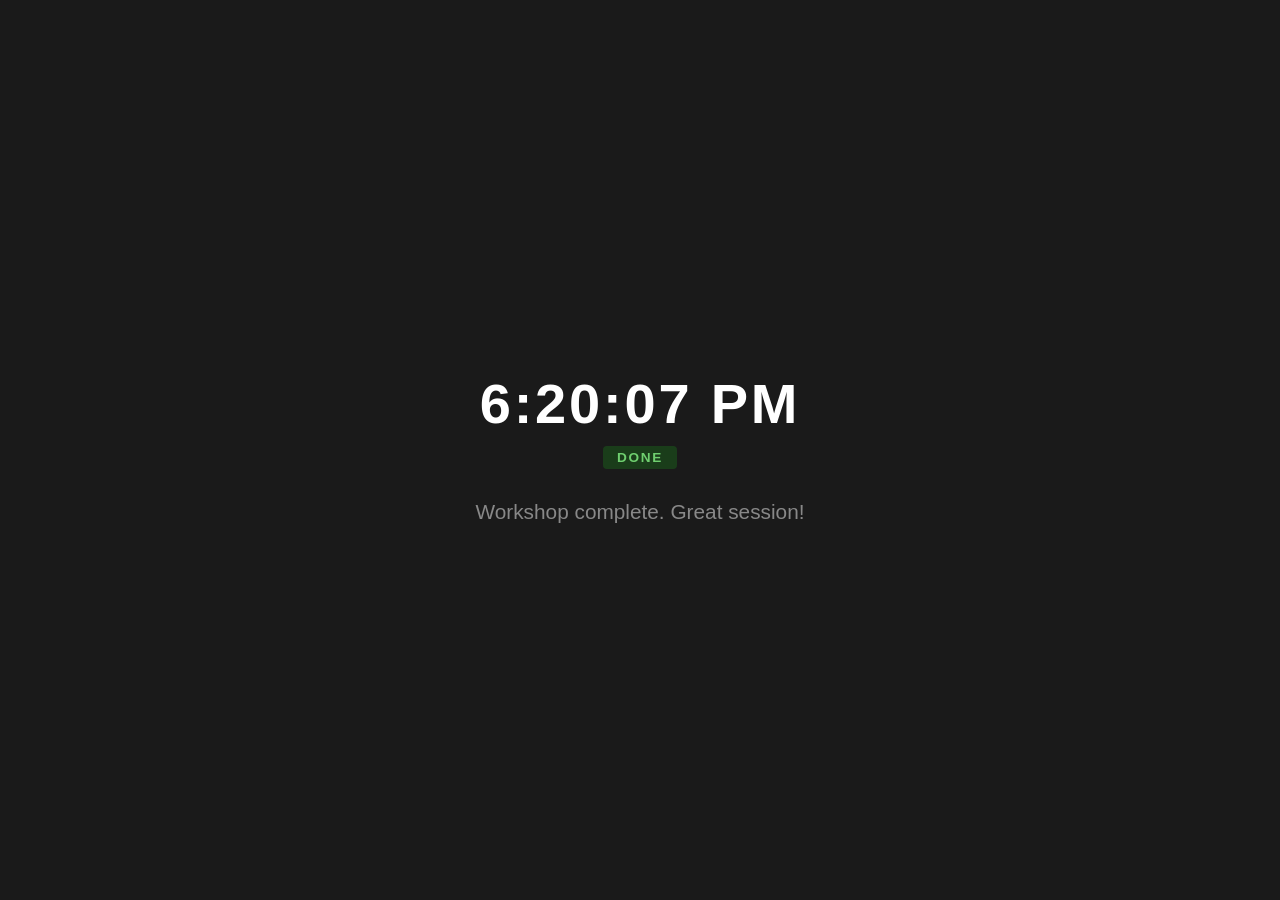
<file: pacer.html>
<!DOCTYPE html>
<html lang="en">
<head>
<meta charset="UTF-8">
<meta name="viewport" content="width=device-width, initial-scale=1.0">
<title>Workshop Pacer</title>
<style>
  * { box-sizing: border-box; margin: 0; padding: 0; }
  body {
    font-family: -apple-system, BlinkMacSystemFont, 'Segoe UI', sans-serif;
    background: #1a1a1a;
    color: #f0f0f0;
    min-height: 100vh;
    display: flex;
    flex-direction: column;
    align-items: center;
    justify-content: center;
    padding: 24px;
  }

  #clock {
    font-size: 3.5rem;
    font-weight: 700;
    letter-spacing: 0.05em;
    color: #ffffff;
    font-variant-numeric: tabular-nums;
  }

  #status-band {
    margin-top: 10px;
    font-size: 0.85rem;
    font-weight: 600;
    letter-spacing: 0.12em;
    text-transform: uppercase;
    padding: 4px 14px;
    border-radius: 4px;
    background: #333;
    color: #aaa;
  }
  #status-band.on-time   { background: #1a3d1a; color: #6fcf6f; }
  #status-band.slightly  { background: #3d2f00; color: #f5c842; }
  #status-band.behind    { background: #3d1010; color: #ff6b6b; }

  .card {
    margin-top: 28px;
    background: #2a2a2a;
    border-radius: 12px;
    width: 100%;
    max-width: 680px;
    overflow: hidden;
    box-shadow: 0 4px 24px rgba(0,0,0,0.5);
  }

  .card-header {
    background: #981E32;
    padding: 12px 24px;
    display: flex;
    justify-content: space-between;
    align-items: baseline;
  }
  .card-header .label {
    font-size: 0.75rem;
    font-weight: 600;
    letter-spacing: 0.12em;
    text-transform: uppercase;
    color: rgba(255,255,255,0.65);
  }
  .card-header .deadline {
    font-size: 0.85rem;
    font-weight: 700;
    color: rgba(255,255,255,0.9);
  }

  .card-body {
    padding: 20px 24px 24px;
  }

  .slide-title {
    font-size: 1.55rem;
    font-weight: 700;
    line-height: 1.25;
    color: #ffffff;
  }

  .time-row {
    display: flex;
    gap: 24px;
    margin-top: 14px;
  }
  .time-box {
    flex: 1;
    background: #1e1e1e;
    border-radius: 8px;
    padding: 10px 14px;
  }
  .time-box .tb-label {
    font-size: 0.7rem;
    font-weight: 600;
    letter-spacing: 0.1em;
    text-transform: uppercase;
    color: #888;
    margin-bottom: 3px;
  }
  .time-box .tb-value {
    font-size: 1.15rem;
    font-weight: 700;
    font-variant-numeric: tabular-nums;
    color: #e0e0e0;
  }
  .time-box.delta .tb-value {
    font-size: 1.4rem;
    font-family: 'SF Mono', 'Consolas', 'Menlo', monospace;
    letter-spacing: 0.04em;
  }
  .time-box.delta .tb-value { color: #6fcf6f; }
  .time-box.delta.neg .tb-value { color: #ff6b6b; }

  .progress-bar-wrap {
    margin-top: 16px;
    height: 6px;
    background: #3a3a3a;
    border-radius: 3px;
    overflow: hidden;
  }
  .progress-bar-fill {
    height: 100%;
    background: #981E32;
    border-radius: 3px;
    transition: width 1s linear;
  }

  /* Next slide card */
  .next-card {
    margin-top: 14px;
    background: #222;
    border-radius: 10px;
    width: 100%;
    max-width: 680px;
    padding: 14px 20px;
    display: flex;
    align-items: center;
    gap: 14px;
    box-shadow: 0 2px 10px rgba(0,0,0,0.3);
  }
  .next-label {
    font-size: 0.7rem;
    font-weight: 600;
    letter-spacing: 0.12em;
    text-transform: uppercase;
    color: #666;
    white-space: nowrap;
    flex-shrink: 0;
  }
  .next-title {
    font-size: 1rem;
    font-weight: 600;
    color: #bbb;
  }
  .next-time {
    margin-left: auto;
    font-size: 0.85rem;
    color: #666;
    white-space: nowrap;
    flex-shrink: 0;
  }

  /* Before/after workshop states */
  #pre-message, #post-message {
    font-size: 1.3rem;
    color: #888;
    text-align: center;
    margin-top: 20px;
    max-width: 500px;
    line-height: 1.6;
  }

  #phase-pip {
    margin-top: 6px;
    font-size: 0.8rem;
    font-weight: 600;
    letter-spacing: 0.08em;
    color: #981E32;
    text-transform: uppercase;
  }
</style>
</head>
<body>

<div id="clock">--:-- --</div>
<div id="status-band">Loading…</div>
<div id="phase-pip"></div>

<div class="card" id="current-card" style="display:none">
  <div class="card-header">
    <span class="label" id="cur-label">Current Slide</span>
    <span class="deadline" id="cur-deadline"></span>
  </div>
  <div class="card-body">
    <div class="slide-title" id="cur-title"></div>
    <div class="time-row">
      <div class="time-box">
        <div class="tb-label">Should end by</div>
        <div class="tb-value" id="cur-end"></div>
      </div>
      <div class="time-box" id="delta-box">
        <div class="tb-label">Time remaining</div>
        <div class="tb-value" id="cur-delta"></div>
      </div>
    </div>
    <div class="progress-bar-wrap">
      <div class="progress-bar-fill" id="progress-fill" style="width:0%"></div>
    </div>
  </div>
</div>

<div class="next-card" id="next-card" style="display:none">
  <span class="next-label">Up next</span>
  <span class="next-title" id="next-title"></span>
  <span class="next-time" id="next-time"></span>
</div>

<div id="pre-message" style="display:none"></div>
<div id="post-message" style="display:none"></div>

<script>
// ─── Slide schedule ──────────────────────────────────────────────────────────
// Each entry: { title, phase, end: "H:MM AM/PM" }
// "end" is the \nend time — the target time to leave this slide.
// The start of each slide is inferred as the end of the previous one.

const SLIDES = [
  { title: "Title Slide",                                          phase: "Opening",  end: "9:02 AM"  },
  { title: "The Course That Didn't Go the Way You Planned",        phase: "Opening",  end: "9:06 AM"  },
  { title: "The Modern Student",                                   phase: "Opening",  end: "9:09 AM"  },
  { title: "What You Will Be Able to Do",                          phase: "Opening",  end: "9:11 AM"  },
  { title: "A Note on Scope",                                      phase: "Opening",  end: "9:12 AM"  },
  { title: "How Today Works",                                      phase: "Opening",  end: "9:13 AM"  },
  { title: "The Engineering Design Loop",                          phase: "Opening",  end: "9:14 AM"  },
  { title: "Your Workbook",                                        phase: "Opening",  end: "9:15 AM"  },
  { title: "Ground Rules for Today",                               phase: "Opening",  end: "9:15 AM"  },

  { title: "Phase 1 Transition — Define Specifications",           phase: "Phase 1",  end: "9:16 AM"  },
  { title: "Activity 1 — The Student Preparation Test",            phase: "Phase 1",  end: "9:21 AM"  },
  { title: "Debrief — Activity 1",                                 phase: "Phase 1",  end: "9:25 AM"  },
  { title: "Activity 2 — The Objective Ranking Sort",              phase: "Phase 1",  end: "9:31 AM"  },
  { title: "Debrief — Activity 2",                                 phase: "Phase 1",  end: "9:40 AM"  },
  { title: "Backward Design",                                      phase: "Phase 1",  end: "9:46 AM"  },
  { title: "Coverage Goal vs. Performance Specification",          phase: "Phase 1",  end: "9:49 AM"  },
  { title: "Bloom's Taxonomy as an Honesty Tool",                  phase: "Phase 1",  end: "9:52 AM"  },
  { title: "The Mismatch Problem",                                 phase: "Phase 1",  end: "9:55 AM"  },
  { title: "The Four Diagnostic Questions",                        phase: "Phase 1",  end: "9:59 AM"  },
  { title: "Activity 3 — The Specification Autopsy",               phase: "Phase 1",  end: "10:10 AM" },
  { title: "Debrief — Activity 3",                                 phase: "Phase 1",  end: "10:15 AM" },
  { title: "Activity 4 — Rewrite to Spec",                        phase: "Phase 1",  end: "10:21 AM" },
  { title: "Debrief — Activity 4",                                 phase: "Phase 1",  end: "10:28 AM" },
  { title: "The Design Choice the Stress Test Reveals",            phase: "Phase 1",  end: "10:35 AM" },
  { title: "What Phase 1 Built",                                   phase: "Phase 1",  end: "10:37 AM" },
  { title: "Questions?",                                           phase: "Phase 1",  end: "10:42 AM" },
  { title: "Bridge to Phase 2",                                    phase: "Phase 1",  end: "10:45 AM" },

  { title: "☕ BREAK",                                             phase: "Break",    end: "11:00 AM" },

  { title: "Phase 2 Transition — Characterize Constraints",        phase: "Phase 2",  end: "11:01 AM" },
  { title: "Activity 1 — The Motivation Sort",                     phase: "Phase 2",  end: "11:07 AM" },
  { title: "Debrief — Activity 1",                                 phase: "Phase 2",  end: "11:12 AM" },
  { title: "Expectancy-Value Theory",                              phase: "Phase 2",  end: "11:16 AM" },
  { title: "Activity 2 — The Working Memory List",                 phase: "Phase 2",  end: "11:24 AM" },
  { title: "Debrief — Activity 2",                                 phase: "Phase 2",  end: "11:29 AM" },
  { title: "Working Memory and Cognitive Load",                    phase: "Phase 2",  end: "11:33 AM" },
  { title: "Activity 3 — The Forgetting Curve Audit",              phase: "Phase 2",  end: "11:38 AM" },
  { title: "Activity 3 — Focus Drill",                             phase: "Phase 2",  end: "11:41 AM" },
  { title: "Debrief — Activity 3",                                 phase: "Phase 2",  end: "11:44 AM" },
  { title: "Desirable Difficulties",                               phase: "Phase 2",  end: "11:46 AM" },
  { title: "The Design Choice That Desirable Difficulty Creates (1 of 2)", phase: "Phase 2", end: "11:49 AM" },
  { title: "The Design Choice That Desirable Difficulty Creates (2 of 2)", phase: "Phase 2", end: "11:51 AM" },
  { title: "Activity 4 — Implications for Your Phase 1 Objective", phase: "Phase 2",  end: "11:57 AM" },
  { title: "What Phase 2 Built",                                   phase: "Phase 2",  end: "11:58 AM" },
  { title: "Bridge to Phase 3",                                    phase: "Phase 2",  end: "12:00 PM" },
  { title: "Questions?",                                           phase: "Phase 2",  end: "12:00 PM" },

  { title: "🥪 WORKING LUNCH",                                     phase: "Break",    end: "12:45 PM" },

  { title: "Phase 3 Transition — Design the System",               phase: "Phase 3",  end: "12:46 PM" },
  { title: "Activity 1 — Map Your Current Sequence",               phase: "Phase 3",  end: "12:53 PM" },
  { title: "Scaffolding as System Architecture",                   phase: "Phase 3",  end: "12:57 PM" },
  { title: "The Six-Level Scaffold — Formative Levels",            phase: "Phase 3",  end: "1:01 PM"  },
  { title: "The Six-Level Scaffold — Checkpoints and Capstones",   phase: "Phase 3",  end: "1:04 PM"  },
  { title: "Activity 2 — Evaluate Your Sequence",                  phase: "Phase 3",  end: "1:12 PM"  },
  { title: "Debrief — Activity 2",                                 phase: "Phase 3",  end: "1:16 PM"  },
  { title: "Activity 3 — Design the Missing Rungs",                phase: "Phase 3",  end: "1:25 PM"  },
  { title: "Debrief — Activity 3",                                 phase: "Phase 3",  end: "1:29 PM"  },
  { title: "Activity 4 — The Readiness Signal",                    phase: "Phase 3",  end: "1:38 PM"  },
  { title: "Debrief — Activity 4",                                 phase: "Phase 3",  end: "1:42 PM"  },
  { title: "What Phase 3 Built",                                   phase: "Phase 3",  end: "1:44 PM"  },
  { title: "Bridge to Phase 4",                                    phase: "Phase 3",  end: "1:49 PM"  },
  { title: "Questions?",                                           phase: "Phase 3",  end: "2:00 PM"  },

  { title: "☕ BREAK",                                             phase: "Break",    end: "2:15 PM"  },

  { title: "Phase 4 Transition — Instrument and Test",             phase: "Phase 4",  end: "2:02 PM"  },
  { title: "The Framework: Rubric Design",                         phase: "Phase 4",  end: "2:05 PM"  },
  { title: "What a Rubric Looks Like",                             phase: "Phase 4",  end: "2:12 PM"  },
  { title: "Activity 1 — Identify Your Criteria",                  phase: "Phase 4",  end: "2:19 PM"  },
  { title: "Activity 2 — Draft the Descriptors",                   phase: "Phase 4",  end: "2:27 PM"  },
  { title: "Debrief — Activity 2",                                 phase: "Phase 4",  end: "2:33 PM"  },
  { title: "Sharing the Rubric: A Design Choice",                  phase: "Phase 4",  end: "2:36 PM"  },
  { title: "Formative and Summative Assessment",                   phase: "Phase 4",  end: "2:37 PM"  },
  { title: "Formative Assessment: Five Formats That Work",         phase: "Phase 4",  end: "2:40 PM"  },
  { title: "Activity 3 — Design Your Check Sequence",              phase: "Phase 4",  end: "2:48 PM"  },
  { title: "Debrief — Activity 3",                                 phase: "Phase 4",  end: "2:56 PM"  },
  { title: "Early Alert: Making It Evidence-Based",                phase: "Phase 4",  end: "3:00 PM"  },
  { title: "Activity 4 — Define the Early Alert Trigger",          phase: "Phase 4",  end: "3:07 PM"  },
  { title: "Debrief — Activity 4",                                 phase: "Phase 4",  end: "3:11 PM"  },
  { title: "What Phase 4 Built",                                   phase: "Phase 4",  end: "3:13 PM"  },
  { title: "Bridge to Phase 5",                                    phase: "Phase 4",  end: "3:18 PM"  },
  { title: "Questions?",                                           phase: "Phase 4",  end: "3:22 PM"  },

  { title: "☕ BREAK",                                             phase: "Break",    end: "3:40 PM"  },

  { title: "Phase 5 Transition — Build a Prototype",               phase: "Phase 5",  end: "3:41 PM"  },
  { title: "The Framework: What Active Learning Is",               phase: "Phase 5",  end: "3:43 PM"  },
  { title: "Why It Works: Four Cognitive Mechanisms",              phase: "Phase 5",  end: "3:46 PM"  },
  { title: "The Evidence",                                         phase: "Phase 5",  end: "3:49 PM"  },
  { title: "The Instructor Role Shift",                            phase: "Phase 5",  end: "3:52 PM"  },
  { title: "Active Learning Technique Reference",                  phase: "Phase 5",  end: "3:56 PM"  },
  { title: "Active Learning Technique Reference (continued)",      phase: "Phase 5",  end: "3:58 PM"  },
  { title: "Active Learning Technique Reference (continued)",      phase: "Phase 5",  end: "4:00 PM"  },
  { title: "Active Learning Technique Reference (continued)",      phase: "Phase 5",  end: "4:02 PM"  },
  { title: "Activity 1 — Place a Technique",                       phase: "Phase 5",  end: "4:08 PM"  },
  { title: "Common Objections",                                    phase: "Phase 5",  end: "4:10 PM"  },
  { title: "The Four-Part Session Arc",                            phase: "Phase 5",  end: "4:18 PM"  },
  { title: "Activity 2 — Redesign Sprint",                         phase: "Phase 5",  end: "4:26 PM"  },
  { title: "Debrief — Activity 2",                                 phase: "Phase 5",  end: "4:28 PM"  },
  { title: "What Phase 5 Built",                                   phase: "Phase 5",  end: "4:29 PM"  },
  { title: "Bridge to Phase 6",                                    phase: "Phase 5",  end: "4:30 PM"  },
  { title: "Questions?",                                           phase: "Phase 5",  end: "4:30 PM"  },

  { title: "☕ BREAK",                                             phase: "Break",    end: "4:45 PM"  },

  { title: "Phase 6 Transition — Iterate the Design",              phase: "Phase 6",  end: "4:47 PM"  },
  { title: "The Engineering Design Loop",                          phase: "Phase 6",  end: "4:48 PM"  },
  { title: "Activity 1 — Compare Your Specifications",             phase: "Phase 6",  end: "4:53 PM"  },
  { title: "Activity 2 — The Design Revision: Your Commitment",    phase: "Phase 6",  end: "4:57 PM"  },
  { title: "What Today Built",                                     phase: "Phase 6",  end: "4:58 PM"  },
  { title: "Workshop Learning Objectives: Self-Assessment",        phase: "Phase 6",  end: "5:00 PM"  },
  { title: "Closing Slide",                                        phase: "Phase 6",  end: "5:00 PM"  },
  { title: "Exit Ticket",                                          phase: "Phase 6",  end: "5:00 PM"  },
];

const WORKSHOP_START = "9:00 AM";
const WORKSHOP_END   = "5:00 PM";

// ─── Time helpers ─────────────────────────────────────────────────────────────
function parseTime(str) {
  // e.g. "9:02 AM", "12:45 PM"
  const m = str.match(/(\d+):(\d+)\s*(AM|PM)/i);
  if (!m) return null;
  let h = parseInt(m[1]), min = parseInt(m[2]);
  const ampm = m[3].toUpperCase();
  if (ampm === 'PM' && h !== 12) h += 12;
  if (ampm === 'AM' && h === 12) h = 0;
  return h * 60 + min; // minutes since midnight
}

function nowMinutes() {
  const d = new Date();
  return d.getHours() * 60 + d.getMinutes() + d.getSeconds() / 60;
}

function formatDelta(mins) {
  const neg = mins < 0;
  const abs = Math.abs(Math.round(mins));
  const m = abs % 60, h = Math.floor(abs / 60);
  let s = '';
  if (h > 0) s += h + 'h ';
  s += m + 'm';
  return (neg ? '−' : '') + s;
}

function formatCountdown(mins) {
  // MM:SS countdown with sign
  const neg = mins < 0;
  const totalSec = Math.round(Math.abs(mins) * 60);
  const s = totalSec % 60;
  const m = Math.floor(totalSec / 60);
  return (neg ? '−' : '') + String(m).padStart(2,'0') + ':' + String(s).padStart(2,'0');
}

function fmtClock(d) {
  let h = d.getHours(), m = d.getMinutes(), s = d.getSeconds();
  const ampm = h >= 12 ? 'PM' : 'AM';
  h = h % 12 || 12;
  return `${h}:${String(m).padStart(2,'0')}:${String(s).padStart(2,'0')} ${ampm}`;
}

// Pre-compute end minutes for each slide
const endMins = SLIDES.map(s => parseTime(s.end));
// Start of each slide = end of previous (or workshop start for index 0)
const workshopStartMins = parseTime(WORKSHOP_START);
const workshopEndMins   = parseTime(WORKSHOP_END);
const startMins = SLIDES.map((_, i) => i === 0 ? workshopStartMins : endMins[i - 1]);

// ─── DOM refs ─────────────────────────────────────────────────────────────────
const clockEl      = document.getElementById('clock');
const statusEl     = document.getElementById('status-band');
const phasePip     = document.getElementById('phase-pip');
const currentCard  = document.getElementById('current-card');
const nextCard     = document.getElementById('next-card');
const curTitle     = document.getElementById('cur-title');
const curEnd       = document.getElementById('cur-end');
const curDelta     = document.getElementById('cur-delta');
const curDeadline  = document.getElementById('cur-deadline');
const progressFill = document.getElementById('progress-fill');
const nextTitle    = document.getElementById('next-title');
const nextTime     = document.getElementById('next-time');
const preMsg       = document.getElementById('pre-message');
const postMsg      = document.getElementById('post-message');
const deltaBox     = document.getElementById('delta-box');

function tick() {
  const now = nowMinutes();
  clockEl.textContent = fmtClock(new Date());

  // Before workshop
  if (now < workshopStartMins) {
    currentCard.style.display = 'none';
    nextCard.style.display    = 'none';
    postMsg.style.display     = 'none';
    preMsg.style.display      = 'block';
    const minsUntil = Math.round(workshopStartMins - now);
    preMsg.textContent = `Workshop starts in ${formatDelta(minsUntil).replace('−','')}`;
    statusEl.className = '';
    statusEl.textContent = 'Not started';
    phasePip.textContent = '';
    return;
  }

  // After workshop
  if (now > workshopEndMins) {
    currentCard.style.display = 'none';
    nextCard.style.display    = 'none';
    preMsg.style.display      = 'none';
    postMsg.style.display     = 'block';
    postMsg.textContent       = 'Workshop complete. Great session!';
    statusEl.className        = 'on-time';
    statusEl.textContent      = 'Done';
    phasePip.textContent      = '';
    return;
  }

  preMsg.style.display  = 'none';
  postMsg.style.display = 'none';

  // Find current slide: last one whose start ≤ now
  let idx = SLIDES.length - 1;
  for (let i = 0; i < SLIDES.length; i++) {
    if (now < endMins[i]) { idx = i; break; }
  }

  const slide  = SLIDES[idx];
  const sStart = startMins[idx];
  const sEnd   = endMins[idx];
  const delta  = sEnd - now; // positive = time remaining, negative = overdue

  // Progress within this slide
  const duration = sEnd - sStart;
  const elapsed  = now - sStart;
  const pct = duration > 0 ? Math.min(100, Math.max(0, (elapsed / duration) * 100)) : 100;

  // Status
  let statusClass, statusText;
  if (delta >= 2)        { statusClass = 'on-time';  statusText = 'On schedule'; }
  else if (delta >= -2)  { statusClass = 'slightly'; statusText = 'Right on time'; }
  else                   { statusClass = 'behind';   statusText = `Running late`; }

  statusEl.className   = statusClass;
  statusEl.textContent = statusText;
  phasePip.textContent = slide.phase;

  curTitle.textContent    = slide.title;
  curEnd.textContent      = slide.end;
  curDeadline.textContent = `End by ${slide.end}`;
  curDelta.textContent    = delta >= 0 ? formatCountdown(delta) : '−' + formatCountdown(delta).replace('−','') + ' over';

  deltaBox.className = 'time-box delta' + (delta < 0 ? ' neg' : '');
  progressFill.style.width = pct + '%';
  currentCard.style.display = '';

  // Next slide
  if (idx + 1 < SLIDES.length) {
    const next = SLIDES[idx + 1];
    nextTitle.textContent = next.title;
    nextTime.textContent  = `Starts at ${slide.end}`;
    nextCard.style.display = '';
  } else {
    nextCard.style.display = 'none';
  }
}

tick();
setInterval(tick, 250);
</script>
</body>
</html>
</file>
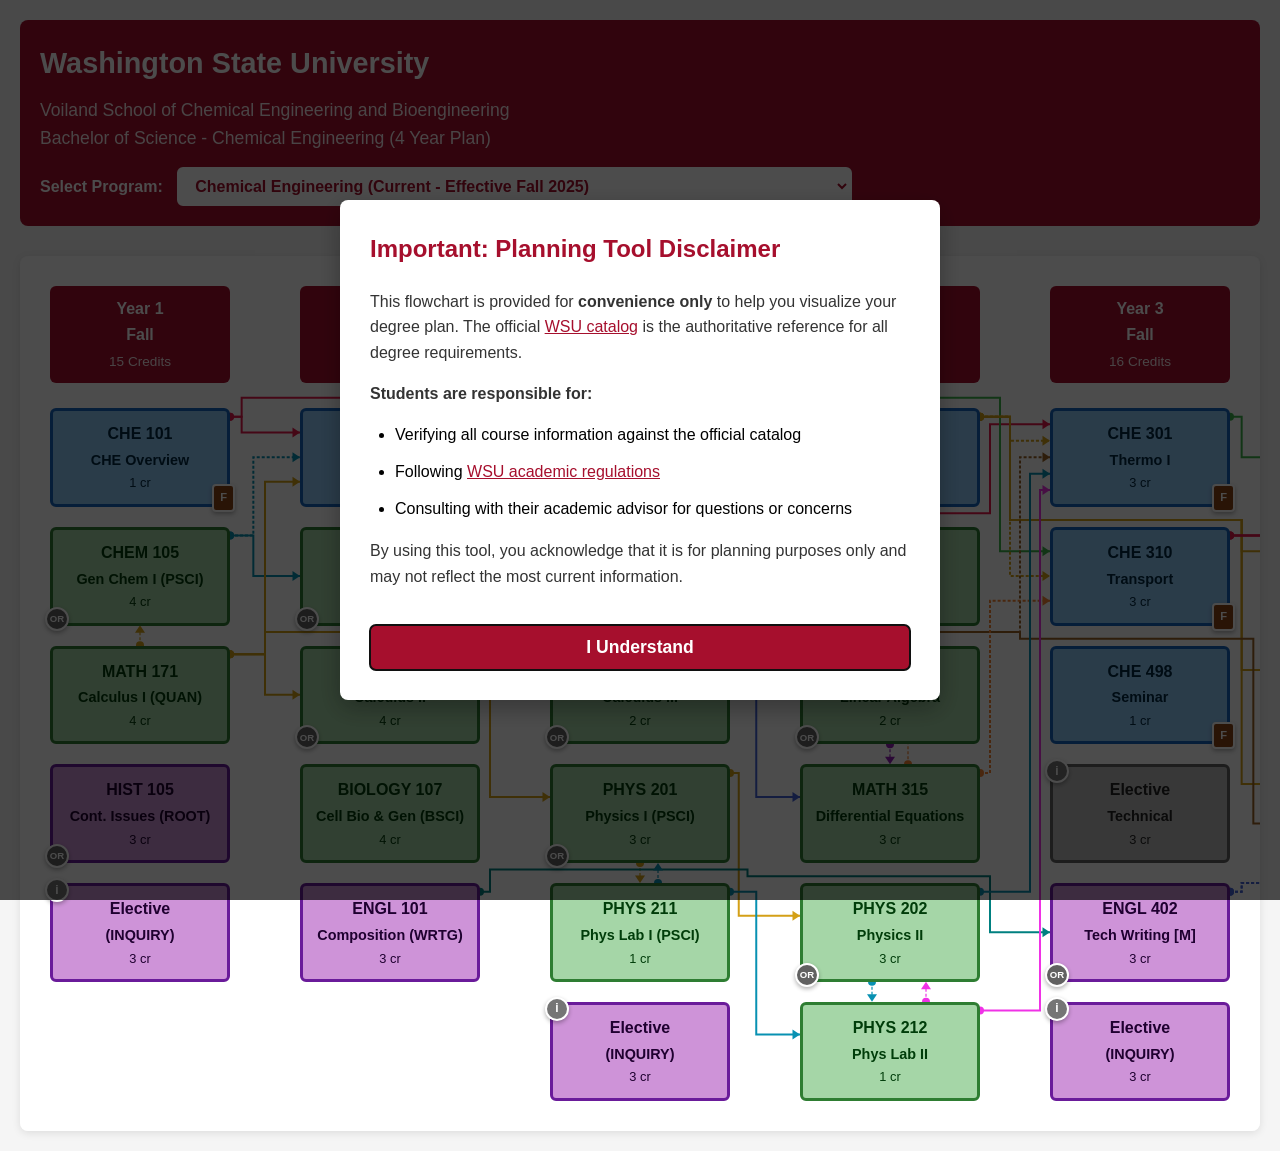
<file: StaticFlow.html>
<!DOCTYPE html>
<html lang="en">
<head>
    <meta charset="UTF-8">
    <meta name="viewport" content="width=device-width, initial-scale=1.0">
    <title>WSU Engineering Curriculum Flowchart</title>
    <link rel="icon" href="data:image/svg+xml,<svg xmlns=%22http://www.w3.org/2000/svg%22 viewBox=%220 0 100 100%22><text y=%22.9em%22 font-size=%2290%22>🎓</text></svg>">
    <style>
        * { margin: 0; padding: 0; box-sizing: border-box; }
        body { font-family: Arial, sans-serif; line-height: 1.6; padding: 1.25rem; background: #f5f5f5; }

        .visually-hidden { position: absolute; left: -10000px; width: 1px; height: 1px; overflow: hidden; }
        
        header { background: #A60F2D; color: white; padding: 1.25rem; margin-bottom: 1.875rem; border-radius: 0.5rem; }
        h1 { font-size: 1.8em; margin-bottom: 0.625rem; }
        .subtitle { font-size: 1.1em; opacity: 0.9; }

        .program-selector { margin-top: 0.938rem; }
        .program-selector label { font-size: 1em; font-weight: bold; margin-right: 0.625rem; display: inline-block; }
        .program-selector select {
            font-size: 1em;
            padding: 0.5rem 0.75rem;
            border-radius: 6px;
            border: 2px solid white;
            background: white;
            color: #A60F2D;
            font-weight: bold;
            cursor: pointer;
            max-width: 100%;
            min-width: min(300px, 100%);
        }
        .program-selector select option {
            font-weight: bold;
        }
        .program-selector select optgroup {
            font-weight: bold;
        }
        .diagram-wrapper { background: white; padding: 1.875rem; border-radius: 0.5rem; box-shadow: 0 2px 8px rgba(0,0,0,0.1); overflow-x: auto; position: relative; scroll-behavior: smooth; display: flex; justify-content: flex-start; }
        .diagram-container { position: relative; min-width: 1600px; display: flex; gap: 70px; scroll-snap-type: x mandatory; }

        @media (min-width: 1700px) {
            .diagram-wrapper { justify-content: center; }
        }
        .semester-column { flex: 0 0 180px; display: flex; flex-direction: column; gap: 20px; scroll-snap-align: start; }
        .semester-header { font-size: 1em; font-weight: bold; color: white; background: #A60F2D; padding: 0.625rem; border-radius: 0.375rem; text-align: center; margin-bottom: 0.313rem; }
        .semester-header .credits { font-weight: normal; font-size: 0.85em; opacity: 0.9; }
        .course { padding: 0.625rem; border-radius: 0.375rem; border: 3px solid #333; min-height: 4.688rem; display: flex; flex-direction: column; justify-content: center; align-items: center; text-align: center; cursor: pointer; position: relative; z-index: 10; transition: all 0.2s ease; }
        .course:hover { transform: scale(1.05); box-shadow: 0 4px 8px rgba(0,0,0,0.2); }
        /* .course:focus removed for static version - no interaction */
        .course.engineering { background: #8fc9f7; border-color: #1565c0; color: #002942; }
        .course.science { background: #a5d6a7; border-color: #2e7d32; color: #003d0a; }
        .course.ucore { background: #ce93d8; border-color: #6a1b9a; color: #1f0030; }
        .course.technical { background: #bdbdbd; border-color: #616161; color: #212121; }
        .course-code { font-weight: bold; font-size: 1em; display: block; margin-bottom: 0.25rem; text-align: center; }
        .course-name { font-size: 0.9em; font-weight: 600; display: block; margin-bottom: 0.25rem; text-align: center; line-height: 1.3; }
        .course-credits { font-size: 0.8em; display: block; text-align: center; }
        
        .relationship-badge {
            position: absolute;
            top: -8px;
            right: -8px;
            background: #ff9800;
            color: white;
            border-radius: 4px;
            padding: 0.188rem 0.375rem;
            display: flex;
            align-items: center;
            justify-content: center;
            font-size: 0.7em;
            font-weight: bold;
            border: 2px solid white;
            box-shadow: 0 2px 4px rgba(0,0,0,0.3);
            z-index: 200;
        }
        
        .relationship-badge.prereq { background: #c44100; }
        .relationship-badge.coreq { background: #0d47a1; }
        .relationship-badge.leadsto { background: #1b5e20; }

        .semester-restriction-badge {
            position: absolute;
            bottom: -8px;
            right: -8px;
            background: #D2691E;
            color: white;
            border-radius: 4px;
            padding: 0.188rem 0.375rem;
            display: flex;
            align-items: center;
            justify-content: center;
            font-size: 0.7em;
            font-weight: bold;
            border: 2px solid white;
            box-shadow: 0 2px 4px rgba(0,0,0,0.3);
            z-index: 200;
        }

        .semester-restriction-badge.fall { background: #8B4513; }
        .semester-restriction-badge.spring { background: #1b5e20; }
        .semester-restriction-badge.summer { background: #c44100; }

        .notes-indicator {
            position: absolute;
            top: -8px;
            left: -8px;
            background: #757575;
            color: white;
            border-radius: 50%;
            width: 24px;
            height: 24px;
            display: flex;
            align-items: center;
            justify-content: center;
            font-size: 0.75em;
            font-weight: bold;
            border: 2px solid white;
            box-shadow: 0 2px 4px rgba(0,0,0,0.3);
            z-index: 200;
        }

        /* Line highlighting styles */
        .connection-path { cursor: pointer; }
        .connection-path.highlighted { stroke-width: 3 !important; opacity: 1 !important; }
        .connection-path.faded { opacity: 0.15 !important; }
        .connection-indicator.highlighted { opacity: 1 !important; }
        .connection-indicator.faded { opacity: 0.15 !important; }
        .course.highlighted { box-shadow: 0 0 12px rgba(0, 0, 0, 0.5); }
        .course.dimmed { opacity: 0.2; filter: grayscale(80%); transition: opacity 0.2s ease, filter 0.2s ease; }

        .notes-indicator:hover {
            background: #616161;
        }

        .alternatives-indicator {
            position: absolute;
            bottom: -8px;
            left: -8px;
            background: #616161;
            color: white;
            border-radius: 50%;
            width: 24px;
            height: 24px;
            display: flex;
            align-items: center;
            justify-content: center;
            font-size: 0.6em;
            font-weight: bold;
            border: 2px solid white;
            box-shadow: 0 2px 4px rgba(0,0,0,0.3);
            z-index: 200;
            cursor: pointer;
            transition: transform 0.2s ease;
            line-height: 1;
        }

        .alternatives-indicator:hover {
            transform: scale(1.1);
            background: #424242;
        }
        
        .notes-tooltip {
            position: fixed;
            background: white;
            border: 2px solid #757575;
            border-radius: 8px;
            padding: 15px;
            box-shadow: 0 4px 12px rgba(0,0,0,0.3);
            width: 400px;
            max-width: calc(100vw - 40px);
            z-index: 10000;
            display: none;
        }
        
        .notes-tooltip.visible {
            display: block;
        }
        
        .notes-tooltip[role="tooltip"] {
            outline: none;
        }
        
        .notes-tooltip-header {
            font-weight: bold;
            color: #424242;
            margin-bottom: 8px;
            padding-bottom: 8px;
            border-bottom: 1px solid #e0e0e0;
        }
        
        .notes-tooltip-content {
            color: #333;
            line-height: 1.5;
        }
        
        .notes-tooltip-close {
            position: absolute;
            top: 8px;
            right: 8px;
            background: none;
            border: none;
            font-size: 1.2em;
            color: #666;
            cursor: pointer;
            width: 24px;
            height: 24px;
            display: flex;
            align-items: center;
            justify-content: center;
            border-radius: 4px;
        }
        
        .notes-tooltip-close:hover {
            background: #f0f0f0;
            color: #333;
        }

        .alternatives-tooltip {
            border-color: #616161;
        }

        .alternatives-tooltip .notes-tooltip-header {
            color: #424242;
            border-bottom-color: #616161;
        }
        
        .text-semester { margin-bottom: 40px; }
        .text-semester h3 { color: #A60F2D; font-size: 1.4em; margin-bottom: 20px; padding-bottom: 10px; border-bottom: 3px solid #A60F2D; }
        .text-semester h4 { font-size: 1.1em; margin-bottom: 8px; color: #333; }
        .text-course { margin-bottom: 15px; padding: 15px; border-left: 5px solid #1565c0; background: #f5f5f5; border-radius: 4px; }
        .text-course.science { border-left-color: #2e7d32; }
        .text-course.ucore { border-left-color: #6a1b9a; }
        .text-course p { margin: 5px 0; color: #666; }
        kbd { background: #fff; border: 1px solid #ccc; border-radius: 3px; padding: 2px 6px; font-family: monospace; font-weight: bold; }
        
        .legend { background: #f0f0f0; padding: 0.938rem; margin-bottom: 1.25rem; border-radius: 0.375rem; border-left: 4px solid #A60F2D; }
        #guideToggle { font-size: 1em; margin-bottom: 0.5rem; color: #A60F2D; cursor: pointer; user-select: none; display: flex; align-items: center; justify-content: space-between; font-weight: bold; border: none; background: none; padding: 0; text-align: left; width: 100%; font-family: Arial, sans-serif; }
        #guideToggle:hover { color: #8a0c24; }
        #guideToggle::after { content: '▼'; font-size: 0.8em; transition: transform 0.3s ease; }
        #guideToggle.collapsed::after { transform: rotate(-90deg); }
        .legend-content { transition: all 0.3s ease; overflow: hidden; }
        .legend-content.hidden { max-height: 0; opacity: 0; margin: 0; }
        .legend-section { margin-bottom: 20px; }
        .legend-section:last-child { margin-bottom: 0; }
        .legend-items { display: flex; flex-wrap: wrap; gap: 20px; }
        .legend-item { display: flex; align-items: center; gap: 8px; }
        .legend-box { width: 30px; height: 30px; border-radius: 4px; border: 3px solid; }
        .legend-box.engineering { background: #8fc9f7; border-color: #1565c0; }
        .legend-box.science { background: #a5d6a7; border-color: #2e7d32; }
        .legend-box.ucore { background: #ce93d8; border-color: #6a1b9a; }
        .legend-box.technical { background: #bdbdbd; border-color: #616161; }
        .legend-label { font-size: 0.9em; font-weight: 500; }
        
        .scroll-indicators { display: flex; justify-content: center; gap: 0.625rem; margin-top: 0.938rem; padding: 0.625rem; }
        .scroll-dot { width: 10px; height: 10px; border-radius: 50%; background: #ff6b6b; cursor: pointer; transition: all 0.3s ease; border: 2px solid #ff5252; }
        .scroll-dot:hover { background: #A60F2D; border-color: #8a0c24; transform: scale(1.2); }
        .scroll-dot.active { background: #A60F2D; width: 14px; height: 14px; border: 3px solid #8a0c24; box-shadow: 0 0 8px rgba(166, 15, 45, 0.5); }
        .scroll-dot.out-of-view { background: white; border: 2px solid #333; opacity: 1; }
        .scroll-hint { text-align: center; color: #666; font-size: 0.9em; margin-top: 0.625rem; padding: 0.5rem; background: #f9f9f9; border-radius: 0.25rem; }
        
        @media (max-width: 768px) {
            .scroll-hint { font-size: 0.85em; }
        }
        
        @media (prefers-reduced-motion: reduce) {
            * {
                animation-duration: 0.01ms !important;
                animation-iteration-count: 1 !important;
                transition-duration: 0.01ms !important;
                scroll-behavior: auto !important;
            }
            .course:hover { transform: none; }
            .scroll-dot { transition: none; }
        }

        /* Disclaimer Modal Styles */
        .modal-overlay {
            position: fixed;
            top: 0;
            left: 0;
            right: 0;
            bottom: 0;
            background: rgba(0, 0, 0, 0.7);
            display: flex;
            align-items: center;
            justify-content: center;
            z-index: 10001;
            padding: 20px;
        }

        .modal-overlay.hidden {
            display: none;
        }

        .modal-content {
            background: white;
            border-radius: 8px;
            padding: 30px;
            max-width: 600px;
            width: 100%;
            box-shadow: 0 8px 24px rgba(0, 0, 0, 0.3);
            position: relative;
        }

        .modal-content h2 {
            color: #A60F2D;
            font-size: 1.5em;
            margin-bottom: 20px;
            font-weight: bold;
        }

        .modal-content p {
            line-height: 1.6;
            margin-bottom: 15px;
            color: #333;
        }

        .modal-content ul {
            margin: 15px 0 15px 25px;
            line-height: 1.8;
        }

        .modal-content li {
            margin-bottom: 8px;
        }

        .modal-content a {
            color: #A60F2D;
            text-decoration: underline;
        }

        .modal-content a:hover {
            color: #8a0c24;
        }

        .modal-button {
            background: #A60F2D;
            color: white;
            border: none;
            padding: 12px 30px;
            font-size: 1.1em;
            font-weight: bold;
            border-radius: 6px;
            cursor: pointer;
            margin-top: 20px;
            width: 100%;
        }

        .modal-button:hover {
            background: #8a0c24;
        }

        /* Modal button uses default focus style */

        /* Print Styles */
        @media print {
            /* Page setup for landscape single page */
            @page {
                size: landscape;
                margin: 0.4in;
            }

            /* Hide interactive elements only */
            .skip-link,
            .program-selector,
            .scroll-indicators,
            .scroll-hint,
            #toggleBtn,
            .modal-overlay {
                display: none !important;
            }

            /* Keep body and main container as-is */
            body {
                background: white;
            }

            /* Header - minimal adjustments */
            header {
                page-break-after: avoid;
            }

            /* Legend - keep visible but compact */
            .legend {
                page-break-after: avoid;
                margin-bottom: 0.1in;
            }

            /* Main flowchart container */
            main {
                padding: 0;
            }

            .diagram-wrapper {
                overflow: visible !important;
                box-shadow: none !important;
                /* Scale down to fit all semesters on one page */
                transform: scale(0.72);
                transform-origin: top left;
                page-break-inside: avoid;
            }

            /* Ensure SVG connections are visible */
            #connectionsSvg {
                display: block !important;
                print-color-adjust: exact;
                -webkit-print-color-adjust: exact;
            }

            /* Ensure connection lines print */
            #connectionsSvg path,
            #connectionsSvg circle,
            #connectionsSvg polygon {
                print-color-adjust: exact;
                -webkit-print-color-adjust: exact;
            }

            /* Ensure course colors print */
            .course {
                print-color-adjust: exact;
                -webkit-print-color-adjust: exact;
                page-break-inside: avoid;
            }

            /* Remove transitions for faster printing */
            * {
                transition: none !important;
                animation: none !important;
            }

            /* Hide tooltips */
            .notes-tooltip,
            .alternatives-tooltip {
                display: none !important;
            }
        }
    
        /* Lane routing styles for static flowchart */
        .diagram-wrapper {
            padding-top: 30px !important;
            padding-bottom: 30px !important;
        }

        .routing-lane {
            position: absolute;
            left: 0;
            right: 0;
            height: 80px;
            background: rgba(230, 230, 230, 0.3);
            border-top: 2px dashed #999;
            border-bottom: 2px dashed #999;
            z-index: 1;
            pointer-events: none;
        }

        .routing-lane.top {
            top: 20px;
        }

        .routing-lane.bottom {
            bottom: 20px;
        }

        .routing-lane-label {
            position: absolute;
            left: 10px;
            top: 50%;
            transform: translateY(-50%);
            font-size: 0.8em;
            color: #666;
            font-weight: bold;
            background: white;
            padding: 4px 8px;
            border-radius: 4px;
            border: 1px solid #999;
        }
    
    </style>
</head>
<body>
    <!-- Disclaimer Modal -->
    <div id="disclaimerModal" class="modal-overlay" role="dialog" aria-labelledby="disclaimerTitle" aria-modal="true">
        <div class="modal-content">
            <h2 id="disclaimerTitle">Important: Planning Tool Disclaimer</h2>
            <p>This flowchart is provided for <strong>convenience only</strong> to help you visualize your degree plan. The official <a href="https://catalog.wsu.edu/" target="_blank" rel="noopener noreferrer" aria-label="WSU catalog (opens in new window)">WSU catalog</a> is the authoritative reference for all degree requirements.</p>

            <p><strong>Students are responsible for:</strong></p>
            <ul>
                <li>Verifying all course information against the official catalog</li>
                <li>Following <a href="https://registrar.wsu.edu/academic-regulations/#108" target="_blank" rel="noopener noreferrer" aria-label="WSU academic regulations (opens in new window)">WSU academic regulations</a></li>
                <li>Consulting with their academic advisor for questions or concerns</li>
            </ul>

            <p>By using this tool, you acknowledge that it is for planning purposes only and may not reflect the most current information.</p>

            <button class="modal-button" id="disclaimerButton">I Understand</button>
        </div>
    </div>
    
    <header role="banner">
        <h1>Washington State University</h1>
        <p class="subtitle">Voiland School of Chemical Engineering and Bioengineering</p>
        <p class="subtitle" id="programTitle">Bachelor of Science - Chemical Engineering (4 Year Plan)</p>
        <div class="program-selector">
            <label for="programSelect">Select Program:</label>
            <select id="programSelect">
                <!-- Options will be populated dynamically from programsData -->
            </select>
        </div>
    </header>
    
    <main role="main" id="main-content">
        <h2 class="visually-hidden">Curriculum Flowchart</h2>
        <div class="visually-hidden" role="status" aria-live="assertive">
            <p>This is a static visual representation of the curriculum flowchart. For full accessibility features including keyboard navigation, course details, prerequisite relationships, and interactive functionality, please visit the full flowchart page. This static version provides a complete visual overview but has limited interactive and accessibility capabilities.</p>
        </div>
        <div id="announcements" style="position: absolute; left: -10000px; width: 1px; height: 1px; overflow: hidden;" aria-live="polite" aria-atomic="true"></div>

        <div class="diagram-wrapper" id="visualView">
            <div class="diagram-container" id="flowchartContainer">
                <svg id="connectionsSvg" aria-hidden="true" style="position: absolute; top: 0; left: 0; width: 100%; height: 100%; pointer-events: none; z-index: 1;">
                </svg>
            </div>
        </div>
        
        <div id="textView" style="display: none; background: white; padding: 30px; border-radius: 8px; box-shadow: 0 2px 8px rgba(0,0,0,0.1);">
            <h2 style="color: #A60F2D; margin-bottom: 20px;">Text-Based Course Listing</h2>
            <div id="textContent"></div>
        </div>
    </main>

    <!-- Load external course data (with cache busting timestamp) -->
    <script src="programsData.js?v=20251021"></script>

    <script>
        (function checkBrowserCompatibility() {
            try {
                const testArrow = () => true;
                const testDestructure = { a: 1 };
                const { a } = testDestructure;
                const testTemplate = `test`;

                const missingFeatures = [];

                if (typeof requestAnimationFrame !== 'function') {
                    missingFeatures.push('requestAnimationFrame');
                }
                if (typeof document.querySelector !== 'function') {
                    missingFeatures.push('querySelector');
                }
                if (!('classList' in document.createElement('div'))) {
                    missingFeatures.push('classList');
                }
                if (typeof Array.prototype.forEach !== 'function') {
                    missingFeatures.push('Array.forEach');
                }

                if (missingFeatures.length > 0) {
                    console.warn('Browser compatibility issue. Missing features:', missingFeatures.join(', '));
                    console.warn('Please use a modern browser (Chrome 80+, Firefox 75+, Safari 13.1+, Edge 80+)');
                    alert('This application requires a modern browser. Please update your browser or use Chrome, Firefox, Safari, or Edge.');
                }
            } catch (e) {
                console.error('Browser compatibility check failed:', e);
                alert('This application requires a modern browser. Please update your browser.');
            }
        })();

        // Program data loaded from external file: programsData.js

        // Current program state - default to first program with 'current' status
        let currentProgram = Object.keys(programsData).find(key => programsData[key].status === 'current') ||
                            Object.keys(programsData)[0];
        let courseData = programsData[currentProgram].courseData;
        let semesterOrder = programsData[currentProgram].semesterOrder;

        // Make courseData and semesterOrder available globally
        window.courseData = courseData;
        window.semesterOrder = semesterOrder;

        // Cached DOM elements for performance
        const domCache = {
            flowchartContainer: null,
            visualView: null,
            textView: null,
            textContent: null,
            connectionsSvg: null,
            scrollIndicators: null,
            notesTooltip: null,
            alternativesTooltip: null,
            tooltipHeader: null,
            tooltipContent: null,
            alternativesHeader: null,
            alternativesContent: null,
            announcements: null,
            guideToggle: null,
            guideContent: null,
            toggleBtn: null,
            programSelect: null,
            programTitle: null,
            scrollControls: null,
            disclaimerModal: null
        };

        // Initialize DOM cache
        function initDOMCache() {
            domCache.flowchartContainer = document.getElementById('flowchartContainer');
            domCache.visualView = document.getElementById('visualView');
            domCache.textView = document.getElementById('textView');
            domCache.textContent = document.getElementById('textContent');
            domCache.connectionsSvg = document.getElementById('connectionsSvg');
            domCache.scrollIndicators = document.getElementById('scrollIndicators');
            domCache.notesTooltip = document.getElementById('notesTooltip');
            domCache.alternativesTooltip = document.getElementById('alternativesTooltip');
            domCache.tooltipHeader = document.getElementById('tooltipHeader');
            domCache.tooltipContent = document.getElementById('tooltipContent');
            domCache.alternativesHeader = document.getElementById('alternativesHeader');
            domCache.alternativesContent = document.getElementById('alternativesContent');
            domCache.announcements = document.getElementById('announcements');
            domCache.guideToggle = document.getElementById('guideToggle');
            domCache.guideContent = document.getElementById('guideContent');
            domCache.toggleBtn = document.getElementById('toggleBtn');
            domCache.programSelect = document.getElementById('programSelect');
            domCache.programTitle = document.getElementById('programTitle');
            domCache.scrollControls = document.querySelector('.scroll-controls');
            domCache.disclaimerModal = document.getElementById('disclaimerModal');
        }

        function buildLeadsToMap() {
            try {
                const leadsToMap = {};

                if (!courseData || typeof courseData !== 'object') {
                    console.error('Invalid courseData');
                    return {};
                }

                Object.keys(courseData).forEach(key => {
                    leadsToMap[key] = { asPrereq: [], asCoreq: [] };
                });

                Object.entries(courseData).forEach(([courseKey, course]) => {
                    if (!course) return;

                    if (Array.isArray(course.prereqs)) {
                        course.prereqs.forEach(prereqKey => {
                            if (leadsToMap[prereqKey]) {
                                leadsToMap[prereqKey].asPrereq.push(courseKey);
                            }
                        });
                    }

                    if (Array.isArray(course.coreqs)) {
                        course.coreqs.forEach(coreqKey => {
                            if (leadsToMap[coreqKey]) {
                                leadsToMap[coreqKey].asCoreq.push(courseKey);
                            }
                        });
                    }
                });

                return leadsToMap;
            } catch (error) {
                console.error('Error building leads-to map:', error);
                return {};
            }
        }
        
        let leadsToMap = {};
        let selectedCourseKey = null;
        let connectionCounts = {};
        let sourceConnectionCounts = {};
        let currentNotesIndicator = null;

        // Course element cache for performance optimization
        let courseElementCache = new Map();

        // Helper function: Get course element from cache or DOM
        function getCourseElement(courseKey) {
            if (!courseElementCache.has(courseKey)) {
                const element = document.querySelector(`[data-course-key="${courseKey}"]`);
                if (element) {
                    courseElementCache.set(courseKey, element);
                }
                return element;
            }
            return courseElementCache.get(courseKey);
        }

        // Helper function: Clear course element cache
        function clearCourseElementCache() {
            courseElementCache.clear();
        }


        // Utility function to safely create links from text
        function createSafeLinksFromText(text) {
            // Clear the container
            const container = document.createElement('div');

            // Split text by URL pattern
            const urlPattern = /(https?:\/\/[^\s<]+)/g;
            const parts = text.split(urlPattern);

            parts.forEach((part, index) => {
                if (index % 2 === 0) {
                    // Text part - use textContent for safety
                    if (part) {
                        const textNode = document.createTextNode(part);
                        container.appendChild(textNode);
                    }
                } else {
                    // URL part - validate and create link
                    try {
                        const url = new URL(part);
                        // Only allow http and https protocols
                        if (url.protocol === 'http:' || url.protocol === 'https:') {
                            const link = document.createElement('a');
                            link.href = url.href;
                            link.textContent = url.href; // Use textContent, not innerHTML
                            link.target = '_blank';
                            link.rel = 'noopener noreferrer';
                            link.setAttribute('aria-label', `${url.href} (opens in new window)`);
                            link.style.color = '#A60F2D';
                            link.style.textDecoration = 'underline';
                            container.appendChild(link);
                        } else {
                            // Invalid protocol - treat as text
                            container.appendChild(document.createTextNode(part));
                        }
                    } catch (e) {
                        // Invalid URL - treat as text
                        container.appendChild(document.createTextNode(part));
                    }
                }
            });

            return container;
        }

        function showNotesTooltip(courseKey, event, indicatorElement) {
            event.stopPropagation();

            // Close any open tooltips first
            closeAlternativesTooltip();

            const course = courseData[courseKey];
            if (!course || !course.notes || course.notes.trim() === '') return;

            // Use cached DOM elements
            const tooltip = domCache.notesTooltip;
            const header = domCache.tooltipHeader;
            const content = domCache.tooltipContent;
            const announcer = domCache.announcements;

            if (!tooltip || !header || !content) return;

            header.textContent = `${course.code} - ${course.name}`;

            // Safely create links from notes text
            content.textContent = ''; // Clear existing content
            const safeContent = createSafeLinksFromText(course.notes);
            content.appendChild(safeContent);

            const x = event.clientX;
            const y = event.clientY;

            tooltip.style.left = `${x + 10}px`;
            tooltip.style.top = `${y + 10}px`;

            tooltip.classList.add('visible');

            const tooltipId = 'notesTooltip';
            indicatorElement.setAttribute('aria-describedby', tooltipId);
            currentNotesIndicator = indicatorElement;

            // Store trigger for focus return
            notesTooltipTrigger = document.activeElement;
            
            if (announcer) {
                announcer.textContent = `Notes for ${course.code}: ${course.notes}`;
            }

            // Position tooltip and set focus
            const rect = tooltip.getBoundingClientRect();
            if (rect.right > window.innerWidth) {
                tooltip.style.left = `${window.innerWidth - rect.width - 20}px`;
            }
            if (rect.bottom > window.innerHeight) {
                tooltip.style.top = `${window.innerHeight - rect.height - 20}px`;
            }

            const closeBtn = tooltip.querySelector('.notes-tooltip-close');
            if (closeBtn) {
                closeBtn.focus();
                if (announcer) {
                    announcer.textContent = `Notes for ${course.code}: ${course.notes}. Press Escape to close.`;
                }
            }
        }
        
        let notesTooltipTrigger = null;

        window.closeNotesTooltip = function() {
            const tooltip = domCache.notesTooltip;
            if (tooltip) {
                tooltip.classList.remove('visible');
            }

            if (currentNotesIndicator) {
                currentNotesIndicator.removeAttribute('aria-describedby');
                currentNotesIndicator = null;
            }

            // Return focus to trigger element
            if (notesTooltipTrigger && notesTooltipTrigger.focus) {
                notesTooltipTrigger.focus();
                notesTooltipTrigger = null;
            }
        };

        let currentAlternativesIndicator = null;

        function showAlternativesTooltip(courseKey, event, indicatorElement) {
            event.stopPropagation();

            // Close any open tooltips first
            closeNotesTooltip();

            const course = courseData[courseKey];
            if (!course || !course.alternatives || course.alternatives.length === 0) return;

            // Use cached DOM elements
            const tooltip = domCache.alternativesTooltip;
            const header = domCache.alternativesHeader;
            const content = domCache.alternativesContent;
            const announcer = domCache.announcements;

            if (!tooltip || !header || !content) return;

            header.textContent = `${course.code} - Alternative Courses`;

            // Clear existing content
            content.textContent = '';

            if (course.alternatives.length === 1) {
                content.textContent = course.alternatives[0];
            } else {
                // Safely build alternatives list using DOM manipulation
                course.alternatives.forEach((alt, index) => {
                    const optionDiv = document.createElement('div');
                    optionDiv.style.marginBottom = '10px';

                    const strong = document.createElement('strong');
                    strong.textContent = `Option ${index + 1}: `;
                    optionDiv.appendChild(strong);

                    const textNode = document.createTextNode(alt);
                    optionDiv.appendChild(textNode);

                    content.appendChild(optionDiv);
                });
            }

            const x = event.clientX;
            const y = event.clientY;

            tooltip.style.left = `${x + 10}px`;
            tooltip.style.top = `${y + 10}px`;

            tooltip.classList.add('visible');

            const tooltipId = 'alternativesTooltip';
            indicatorElement.setAttribute('aria-describedby', tooltipId);
            currentAlternativesIndicator = indicatorElement;

            // Store trigger for focus return
            alternativesTooltipTrigger = document.activeElement;

            if (announcer) {
                if (course.alternatives.length === 1) {
                    announcer.textContent = `Alternative course for ${course.code}: ${course.alternatives[0]}`;
                } else {
                    const altText = course.alternatives.map((alt, index) =>
                        `Option ${index + 1}: ${alt}`
                    ).join('. ');
                    announcer.textContent = `Alternative courses for ${course.code}. ${altText}`;
                }
            }

            // Position tooltip and set focus
            const rect = tooltip.getBoundingClientRect();
            if (rect.right > window.innerWidth) {
                tooltip.style.left = `${window.innerWidth - rect.width - 20}px`;
            }
            if (rect.bottom > window.innerHeight) {
                tooltip.style.top = `${window.innerHeight - rect.height - 20}px`;
            }

            const closeBtn = tooltip.querySelector('.notes-tooltip-close');
            if (closeBtn) {
                closeBtn.focus();
                if (announcer) {
                    announcer.textContent += '. Press Escape to close.';
                }
            }
        }

        let alternativesTooltipTrigger = null;

        window.closeAlternativesTooltip = function() {
            const tooltip = domCache.alternativesTooltip;
            if (tooltip) {
                tooltip.classList.remove('visible');
            }

            if (currentAlternativesIndicator) {
                currentAlternativesIndicator.removeAttribute('aria-describedby');
                currentAlternativesIndicator = null;
            }

            // Return focus to trigger element
            if (alternativesTooltipTrigger && alternativesTooltipTrigger.focus) {
                alternativesTooltipTrigger.focus();
                alternativesTooltipTrigger = null;
            }
        };
        
        window.clearHighlights = function() {
            // Batch DOM reads and writes for better performance
            // Query once and reuse
            const courses = document.querySelectorAll('.course');

            // Remove all badges and reset styles in a single loop
            courses.forEach(courseDiv => {
                // Remove badge
                const badge = courseDiv.querySelector('.relationship-badge');
                if (badge) badge.remove();

                // Reset classes and styles
                courseDiv.classList.remove('selected', 'highlighted-prereq', 'highlighted-coreq', 'highlighted-leadsto', 'dimmed');
                courseDiv.style.cssText = ''; // Clear all inline styles at once
            });

            // Clear SVG efficiently
            const svg = domCache.connectionsSvg;
            if (svg) {
                // More efficient than innerHTML = ''
                while (svg.firstChild) {
                    svg.removeChild(svg.firstChild);
                }
            }

            connectionCounts = {};
            sourceConnectionCounts = {};

            if (selectedCourseKey) {
                const announcer = domCache.announcements;
                if (announcer) {
                    announcer.textContent = 'Course selection cleared.';
                }
            }

            selectedCourseKey = null;
        };
        
        function updateSVGSize() {
            const svg = domCache.connectionsSvg;
            const container = domCache.flowchartContainer;
            const wrapper = domCache.visualView;

            if (!svg || !container || !wrapper) return;

            // Calculate actual content dimensions based on semester columns
            const columns = container.querySelectorAll('.semester-column');
            let contentWidth = 0;
            let contentHeight = 0;

            if (columns.length > 0) {
                // Get the rightmost edge of the last column
                const lastColumn = columns[columns.length - 1];
                const containerRect = container.getBoundingClientRect();
                const lastColumnRect = lastColumn.getBoundingClientRect();
                contentWidth = (lastColumnRect.right - containerRect.left) + 30; // Add some padding

                // Get the tallest column
                columns.forEach(col => {
                    contentHeight = Math.max(contentHeight, col.offsetHeight);
                });
            }

            // Fallback to offsetWidth/Height if no columns found
            const fullWidth = contentWidth || container.offsetWidth;
            const fullHeight = contentHeight || container.offsetHeight;

            svg.style.width = fullWidth + 'px';
            svg.style.height = fullHeight + 'px';
            svg.setAttribute('width', fullWidth);
            svg.setAttribute('height', fullHeight);
            svg.setAttribute('viewBox', `0 0 ${fullWidth} ${fullHeight}`);
        }
        
        function drawConnection(fromKey, toKey, color, type, sourcePositionIndex) {
            const fromDiv = getCourseElement(fromKey);
            const toDiv = getCourseElement(toKey);
            const svg = domCache.connectionsSvg;
            const wrapper = domCache.visualView;
            const container = domCache.flowchartContainer;

            if (!fromDiv || !toDiv || !svg || !wrapper || !container) return;

            const fromRect = fromDiv.getBoundingClientRect();
            const toRect = toDiv.getBoundingClientRect();
            const containerRect = container.getBoundingClientRect();

            const fromCourse = courseData[fromKey];
            const toCourse = courseData[toKey];
            const sameSemester = fromCourse.semester === toCourse.semester;

            let fromX, fromY, toX, toY;

            if (sameSemester) {
                const fromIsAbove = fromRect.top < toRect.top;

                if (fromIsAbove) {
                    fromX = fromRect.left - containerRect.left + fromRect.width / 2;
                    fromY = fromRect.top - containerRect.top + fromRect.height;
                    toX = toRect.left - containerRect.left + toRect.width / 2;
                    toY = toRect.top - containerRect.top;
                } else {
                    fromX = fromRect.left - containerRect.left + fromRect.width / 2;
                    fromY = fromRect.top - containerRect.top;
                    toX = toRect.left - containerRect.left + toRect.width / 2;
                    toY = toRect.top - containerRect.top + toRect.height;
                }
            } else {
                if (!sourceConnectionCounts[fromKey]) {
                    sourceConnectionCounts[fromKey] = 0;
                }

                const sourceIndex = sourceConnectionCounts[fromKey];
                const totalSourceConnections = window.srcTotalConnections[fromKey] || 1;

                let sourceVerticalOffset = 0;
                if (totalSourceConnections > 1) {
                    const spacing = 15;
                    const totalSpread = (totalSourceConnections - 1) * spacing;
                    sourceVerticalOffset = (sourceIndex * spacing) - (totalSpread / 2);
                }

                sourceConnectionCounts[fromKey]++;

                // Use sourcePositionIndex to determine destination point
                // Sources with higher positions get higher destination points
                const totalConnections = window.destTotalConnections[toKey] || 1;

                let destVerticalOffset = 0;
                if (totalConnections > 1 && sourcePositionIndex !== undefined) {
                    const spacing = 15;
                    const totalSpread = (totalConnections - 1) * spacing;
                    destVerticalOffset = (sourcePositionIndex * spacing) - (totalSpread / 2);
                }

                fromX = fromRect.left - containerRect.left + fromRect.width;
                fromY = fromRect.top - containerRect.top + fromRect.height / 2 + sourceVerticalOffset;

                toX = toRect.left - containerRect.left;
                toY = toRect.top - containerRect.top + toRect.height / 2 + destVerticalOffset;
            }
            
            const path = document.createElementNS('http://www.w3.org/2000/svg', 'path');
            const d = `M ${fromX} ${fromY} L ${toX} ${toY}`;

            path.setAttribute('d', d);
            path.setAttribute('stroke', color);
            path.setAttribute('stroke-width', '3');
            path.setAttribute('fill', 'none');
            path.setAttribute('stroke-opacity', '0.7');
            // Add data attributes for highlighting
            path.setAttribute('data-from-course', fromKey);
            path.setAttribute('data-to-course', toKey);
            path.setAttribute('class', 'connection-path');

            svg.appendChild(path);
        }
        
        function createArrowMarkers() {
            // Arrow markers removed - not currently used
        }

        // Helper function: Highlight selected course
        function highlightSelectedCourse(courseKey) {
            const selectedDiv = getCourseElement(courseKey);
            if (selectedDiv) {
                selectedDiv.classList.add('selected');
                selectedDiv.style.border = '5px solid #000';
                selectedDiv.style.boxShadow = '0 0 0 4px #A60F2D, 0 0 20px rgba(166, 15, 45, 0.5)';
                selectedDiv.style.zIndex = '100';
                selectedDiv.style.opacity = '1';
                selectedDiv.style.filter = 'none';
            }
            return selectedDiv;
        }

        // Helper function: Dim all other courses
        function dimOtherCourses(courseKey, coursesCache = null) {
            // Use cached courses if provided, otherwise query
            const courses = coursesCache || document.querySelectorAll('.course');
            courses.forEach(courseDiv => {
                if (courseDiv.getAttribute('data-course-key') !== courseKey) {
                    courseDiv.classList.add('dimmed');
                    courseDiv.style.opacity = '0.25';
                    courseDiv.style.filter = 'grayscale(80%)';
                }
            });
        }

        // Helper function: Apply relationship styling to a course
        function applyRelationshipStyle(courseDiv, type, badgeText) {
            if (!courseDiv) return;

            const styles = {
                prereq: { border: '5px solid #ff9800', boxShadow: '0 0 15px rgba(255, 152, 0, 0.8)', class: 'highlighted-prereq' },
                coreq: { border: '5px solid #2196f3', boxShadow: '0 0 15px rgba(33, 150, 243, 0.8)', class: 'highlighted-coreq' },
                leadsto: { border: '5px solid #4caf50', boxShadow: '0 0 15px rgba(76, 175, 80, 0.8)', class: 'highlighted-leadsto' }
            };

            const style = styles[type];
            if (!style) return;

            courseDiv.classList.remove('dimmed');
            courseDiv.classList.add(style.class);
            courseDiv.style.border = style.border;
            courseDiv.style.boxShadow = style.boxShadow;
            courseDiv.style.opacity = '1';
            courseDiv.style.filter = 'none';

            const badge = document.createElement('div');
            badge.className = `relationship-badge ${type}`;
            badge.textContent = badgeText;
            badge.setAttribute('aria-hidden', 'true');
            courseDiv.appendChild(badge);
        }

        // Helper function: Highlight prerequisites
        function highlightPrerequisites(prereqKeys) {
            prereqKeys.forEach(prereqKey => {
                const prereqDiv = getCourseElement(prereqKey);
                applyRelationshipStyle(prereqDiv, 'prereq', 'PR');
            });
        }

        // Helper function: Highlight corequisites
        function highlightCorequisites(coreqKeys) {
            coreqKeys.forEach(coreqKey => {
                const coreqDiv = getCourseElement(coreqKey);
                applyRelationshipStyle(coreqDiv, 'coreq', 'CO');
            });
        }

        // Helper function: Highlight courses this leads to
        function highlightLeadsTo(leadsToKeys) {
            leadsToKeys.forEach(leadsToKey => {
                const leadsToDiv = getCourseElement(leadsToKey);
                applyRelationshipStyle(leadsToDiv, 'leadsto', '▶');
            });
        }

        // Helper function: Sort course keys by vertical position
        function sortCoursesByPosition(courseKeys) {
            // Pre-calculate all bounding rectangles to avoid repeated layout calculations
            const positions = new Map();
            courseKeys.forEach(key => {
                const div = getCourseElement(key);
                if (div) {
                    positions.set(key, div.getBoundingClientRect().top);
                }
            });

            return [...courseKeys].sort((a, b) => {
                const posA = positions.get(a);
                const posB = positions.get(b);
                if (posA === undefined || posB === undefined) return 0;
                return posA - posB;
            });
        }

        // Helper function: Calculate connection counts
        function calculateConnectionCounts(courseKey, prereqsSorted, coreqsSorted, leadsToSorted) {
            const destConnectionCounts = {};
            const srcConnectionCounts = {};

            prereqsSorted.forEach(prereqKey => {
                if (!destConnectionCounts[courseKey]) destConnectionCounts[courseKey] = 0;
                destConnectionCounts[courseKey]++;

                if (!srcConnectionCounts[prereqKey]) srcConnectionCounts[prereqKey] = 0;
                srcConnectionCounts[prereqKey]++;
            });

            coreqsSorted.forEach(coreqKey => {
                if (!destConnectionCounts[courseKey]) destConnectionCounts[courseKey] = 0;
                destConnectionCounts[courseKey]++;

                if (!srcConnectionCounts[coreqKey]) srcConnectionCounts[coreqKey] = 0;
                srcConnectionCounts[coreqKey]++;
            });

            leadsToSorted.forEach(leadsToKey => {
                if (!destConnectionCounts[leadsToKey]) destConnectionCounts[leadsToKey] = 0;
                destConnectionCounts[leadsToKey]++;

                if (!srcConnectionCounts[courseKey]) srcConnectionCounts[courseKey] = 0;
                srcConnectionCounts[courseKey]++;
            });

            return { destConnectionCounts, srcConnectionCounts };
        }

        // Helper function: Draw all connection lines
        // ORIGINAL FUNCTION COMMENTED OUT FOR STATIC VERSION
        /*
        function drawAllConnections(courseKey, course, prereqsSorted, coreqsSorted, leadsToSorted, destConnectionCounts, srcConnectionCounts) {
            const courseDiv = getCourseElement(courseKey);
            const courseRect = courseDiv ? courseDiv.getBoundingClientRect() : null;

            // Filter out coreqs in same semester (they use vertical connections without offsets)
            const coreqsDifferentSemester = coreqsSorted.filter(key => {
                const coreqCourse = courseData[key];
                return coreqCourse && coreqCourse.semester !== course.semester;
            });

            const incomingConnections = [
                ...prereqsSorted.map(key => ({ key, type: 'prereq', color: '#ff9800' })),
                ...coreqsDifferentSemester.map(key => ({ key, type: 'coreq', color: '#2196f3' }))
            ];

            // Calculate position and angle from each source to destination
            incomingConnections.forEach(conn => {
                const sourceDiv = getCourseElement(conn.key);
                if (sourceDiv && courseRect) {
                    const sourceRect = sourceDiv.getBoundingClientRect();
                    conn.verticalPos = sourceRect.top + sourceRect.height / 2;
                    const dx = courseRect.left - (sourceRect.left + sourceRect.width);
                    const dy = (courseRect.top + courseRect.height / 2) - (sourceRect.top + sourceRect.height / 2);
                    conn.angle = Math.atan2(dy, dx);
                } else {
                    conn.verticalPos = 0;
                    conn.angle = 0;
                }
            });

            // Sort primarily by vertical position, secondarily by angle
            incomingConnections.sort((a, b) => {
                const verticalDiff = a.verticalPos - b.verticalPos;
                if (Math.abs(verticalDiff) > 20) {
                    return verticalDiff;
                }
                return a.angle - b.angle;
            });

            // Draw all incoming connections
            incomingConnections.forEach((conn, index) => {
                drawConnection(conn.key, courseKey, conn.color, conn.type, index);
            });

            // Draw coreqs in same semester
            const coreqsSameSemester = coreqsSorted.filter(key => {
                const coreqCourse = courseData[key];
                return coreqCourse && coreqCourse.semester === course.semester;
            });
            coreqsSameSemester.forEach(coreqKey => {
                drawConnection(coreqKey, courseKey, '#2196f3', 'coreq', undefined);
            });

            // Calculate and draw outgoing connections
            const outgoingConnections = leadsToSorted.map(key => ({
                key,
                type: 'leadsto',
                color: '#4caf50'
            }));

            outgoingConnections.forEach(conn => {
                const destDiv = getCourseElement(conn.key);
                if (destDiv && courseRect) {
                    const destRect = destDiv.getBoundingClientRect();
                    conn.verticalPos = destRect.top + destRect.height / 2;
                    const dx = destRect.left - (courseRect.left + courseRect.width);
                    const dy = (destRect.top + destRect.height / 2) - (courseRect.top + courseRect.height / 2);
                    conn.angle = Math.atan2(dy, dx);
                } else {
                    conn.verticalPos = 0;
                    conn.angle = 0;
                }
            });

            outgoingConnections.sort((a, b) => {
                const verticalDiff = a.verticalPos - b.verticalPos;
                if (Math.abs(verticalDiff) > 20) {
                    return verticalDiff;
                }
                return a.angle - b.angle;
            });

            outgoingConnections.forEach((conn, index) => {
                drawConnection(courseKey, conn.key, conn.color, conn.type, index);
            });
        }
        */

        // Replacement drawAllConnections function with lane routing
// This replaces the entire original drawAllConnections function

function drawAllConnections() {
    const svg = document.getElementById('connectionsSvg');
    if (!svg) return;

    // Clear existing
    while (svg.firstChild) {
        svg.removeChild(svg.firstChild);
    }

    const courseData = window.courseData;
    const semesterOrder = window.semesterOrder;

    if (!courseData || !semesterOrder) {
        console.error('Missing courseData or semesterOrder');
        return;
    }

    // Initialize global tracking for same-semester vertical lanes
    window.sameSemesterVerticalLanesBySemester = {};
    window.sameSemesterVerticalLanesByCourse = {}; // Track lanes per source course

    // STEP 1: Create internal records for each course
    const courseRecords = {};
    const semesterGaps = {}; // Track gaps between semesters

    // Helper to get course DOM element
    function getCourseElement(courseKey) {
        return document.querySelector(`[data-course-key="${courseKey}"]`);
    }

    // Helper to get course position and dimensions
    function getCourseRect(courseKey) {
        const el = getCourseElement(courseKey);
        if (!el) return null;
        const rect = el.getBoundingClientRect();
        const svgRect = svg.getBoundingClientRect();
        return {
            left: rect.left - svgRect.left,
            right: rect.right - svgRect.left,
            top: rect.top - svgRect.top,
            bottom: rect.bottom - svgRect.top,
            width: rect.width,
            height: rect.height,
            centerX: (rect.left + rect.right) / 2 - svgRect.left,
            centerY: (rect.top + rect.bottom) / 2 - svgRect.top
        };
    }

    // PERFORMANCE OPTIMIZATION: Convert prerequisite/corequisite arrays to Sets for O(1) lookup
    // Pre-compute sets once to avoid repeated .includes() calls which are O(n)
    const prereqSetsByKey = {};
    const coreqSetsByKey = {};
    Object.keys(courseData).forEach(courseKey => {
        const course = courseData[courseKey];
        prereqSetsByKey[courseKey] = new Set(course.prereqs || []);
        coreqSetsByKey[courseKey] = new Set(course.coreqs || []);
    });

    // Build course records
    Object.keys(courseData).forEach(courseKey => {
        const course = courseData[courseKey];
        const allPrereqs = [...(course.prereqs || []), ...(course.coreqs || [])];

        // Find courses that this course is a prereq/coreq for
        const isPrereqFor = [];
        const isPrereqForWithType = []; // Track type (prereq vs coreq)
        Object.keys(courseData).forEach(otherKey => {
            const other = courseData[otherKey];
            // Use pre-computed Sets for O(1) lookup instead of array .includes()
            if (prereqSetsByKey[otherKey].has(courseKey)) {
                isPrereqFor.push(otherKey);
                isPrereqForWithType.push({ courseKey: otherKey, type: 'prereq' });
            } else if (coreqSetsByKey[otherKey].has(courseKey)) {
                isPrereqFor.push(otherKey);
                isPrereqForWithType.push({ courseKey: otherKey, type: 'coreq' });
            }
        });

        courseRecords[courseKey] = {
            courseKey,
            semester: course.semester,
            prereqCount: allPrereqs.length,
            isPrereqForCount: isPrereqFor.length,
            allPrereqs,
            isPrereqFor,
            isPrereqForWithType, // New: track connection types
            leftStubs: [],  // Will be populated with stub positions
            rightStubs: [], // Will be populated with stub positions
            rect: null      // Will be populated with actual position
        };
    });

    // Get actual positions for all courses
    Object.keys(courseRecords).forEach(key => {
        courseRecords[key].rect = getCourseRect(key);
    });

    // PERFORMANCE OPTIMIZATION: Cache all bounding rects once to avoid repeated reflow triggers
    const boundingRectCache = new Map();
    const svgElement = document.getElementById('connectionsSvg');
    const svgRect = svgElement.getBoundingClientRect();
    boundingRectCache.set('svg', svgRect);
    
    // Cache all course element bounding rects
    Object.keys(courseRecords).forEach(key => {
        const element = getCourseElement(key);
        if (element) {
            boundingRectCache.set(key, element.getBoundingClientRect());
        }
    });

    // PERFORMANCE OPTIMIZATION: Pre-compute sorted course lists by semester
    // These are used in conflict detection and bounding box calculations - avoid rebuilding for each connection
    const courseListBySemester = {};
    semesterOrder.forEach(semester => {
        courseListBySemester[semester] = Object.keys(courseData)
            .filter(k => courseData[k].semester === semester)
            .sort((a, b) => a.localeCompare(b));
    });

    // PERFORMANCE OPTIMIZATION: Build semester index map for O(1) lookups
    // Replace expensive indexOf() calls with O(1) Map.get() operations
    const semesterIndexMap = new Map();
    semesterOrder.forEach((semester, index) => {
        semesterIndexMap.set(semester, index);
    });

    // Filter out courses without positions (not visible)
    const visibleCourses = Object.keys(courseRecords).filter(key => courseRecords[key].rect !== null);

    // STEP 2: Create stubs on left side (one for each prereq/coreq)
    visibleCourses.forEach(courseKey => {
        const record = courseRecords[courseKey];
        const rect = record.rect;
        const count = record.prereqCount;

        if (count > 0) {
            // Distribute stubs evenly on the left side
            for (let i = 0; i < count; i++) {
                const y = rect.top + (rect.height * (i + 1) / (count + 1));
                record.leftStubs.push({
                    x: rect.left,
                    y: y,
                    used: false,
                    fromCourse: null
                });
            }
            // Sort top to bottom
            record.leftStubs.sort((a, b) => a.y - b.y);
        }
    });

    // STEP 3: Create ONE stub on right side per course (all outputs share this stub)
    visibleCourses.forEach(courseKey => {
        const record = courseRecords[courseKey];
        const rect = record.rect;

        if (record.isPrereqForCount > 0) {
            // Single output stub at center-right, positioned at 9% from top of course box
            const outputStubY = rect.top + (rect.height * 0.09);
            record.rightStubs.push({
                x: rect.right,
                y: outputStubY,
                used: false,
                connections: [] // Track all connections using this stub
            });

            // Create vertical lanes for same-semester connections
            // These are X positions where vertical segments can be placed
            if (!record.sameSemesterVerticalLanes) {
                record.sameSemesterVerticalLanes = [];
            }
        }
    });

    // Add vertical lanes for courses that receive same-semester connections from above
    visibleCourses.forEach(courseKey => {
        const record = courseRecords[courseKey];
        const rect = record.rect;

        if (record.hasPrereqsCount > 0 || record.hasCoreqsCount > 0) {
            // Create vertical lanes for same-semester connections
            if (!record.sameSemesterVerticalLanes) {
                record.sameSemesterVerticalLanes = [];
            }
        }
    });

    // STEP 4: Count stubs in each gap and calculate lanes needed
    // First, identify semester positions
    const semesterPositions = {};
    semesterOrder.forEach((semester, idx) => {
        const coursesInSemester = visibleCourses.filter(k => courseRecords[k].semester === semester);
        if (coursesInSemester.length > 0) {
            const rects = coursesInSemester.map(k => courseRecords[k].rect);
            let leftMost = Infinity, rightMost = -Infinity, topMost = Infinity, bottomMost = -Infinity;
            for (const rect of rects) {
                leftMost = Math.min(leftMost, rect.left);
                rightMost = Math.max(rightMost, rect.right);
                topMost = Math.min(topMost, rect.top);
                bottomMost = Math.max(bottomMost, rect.bottom);
            }

            semesterPositions[semester] = {
                index: idx,
                left: leftMost,
                right: rightMost,
                top: topMost,
                bottom: bottomMost,
                centerX: (leftMost + rightMost) / 2
            };
        }
    });

    // Calculate gaps between semesters
    for (let i = 0; i < semesterOrder.length - 1; i++) {
        const currentSem = semesterOrder[i];
        const nextSem = semesterOrder[i + 1];

        if (semesterPositions[currentSem] && semesterPositions[nextSem]) {
            const gapKey = `${currentSem}|${nextSem}`;
            const gapLeft = semesterPositions[currentSem].right;
            const gapRight = semesterPositions[nextSem].left;
            const gapWidth = gapRight - gapLeft;

            // Count COURSES that cross this gap (not connections)
            let courseCount = 0;
            visibleCourses.forEach(fromKey => {
                const fromRecord = courseRecords[fromKey];
                if (fromRecord.semester === currentSem && fromRecord.isPrereqForCount > 0) {
                    // Check if this course has any connections crossing this gap
                    const hasConnectionAcrossGap = fromRecord.isPrereqFor.some(toKey => {
                        const toRecord = courseRecords[toKey];
                        return toRecord && toRecord.rect && toRecord.semester !== currentSem;
                    });
                    if (hasConnectionAcrossGap) {
                        courseCount++;
                    }
                }
            });

            semesterGaps[gapKey] = {
                left: gapLeft,
                right: gapRight,
                width: gapWidth,
                courseCount: courseCount,
                laneCount: courseCount + 2, // Add 2 extra lanes as specified
                lanes: [],
                fromSemester: currentSem,
                toSemester: nextSem
            };

            // Create lane positions (evenly distributed in the gap)
            const laneCount = semesterGaps[gapKey].laneCount;
            for (let l = 0; l < laneCount; l++) {
                const x = gapLeft + (gapWidth * (l + 1) / (laneCount + 1));
                semesterGaps[gapKey].lanes.push({
                    x: x,
                    reservations: [], // Array of {y1, y2, fromCourse}
                    assignedToCourse: null // Track which course is using this lane
                });
            }
        }
    }

    // STEP 5: Create horizontal lanes - one above first course, and between each pair of courses
    const horizontalLanesBySemester = {};
    semesterOrder.forEach(semester => {
        if (!semesterPositions[semester]) return;

        // Get all courses in this semester and their positions
        const coursesInSem = visibleCourses.filter(k => courseRecords[k].semester === semester);
        const courseRects = coursesInSem.map(k => courseRecords[k].rect).sort((a, b) => a.top - b.top);

        horizontalLanesBySemester[semester] = [];

        // Add ONE lane above the first course (positioned between semester header and first course)
        if (courseRects.length > 0) {
            const firstRect = courseRects[0];
            // Get the semester header to calculate position between header and first course
            const semesterColumn = document.querySelector(`[data-semester="${semester}"]`);
            const semesterHeader = semesterColumn?.querySelector('.semester-header');
            const headerRect = semesterHeader?.getBoundingClientRect();

            // Position lane halfway between header bottom and first course top
            let laneY;
            if (headerRect) {
                const gapBetweenHeaderAndCourse = firstRect.top - headerRect.bottom;
                laneY = headerRect.bottom + (gapBetweenHeaderAndCourse / 2);
            } else {
                // Fallback if header not found: 10px above first course
                laneY = firstRect.top - 10;
            }

            horizontalLanesBySemester[semester].push({
                y: laneY,
                reservations: [],
                betweenCourses: null, // Special: above all courses
                isPrimary: true,
                isAboveAll: true // Flag to indicate this is the top lane
            });
        }

        // Add lanes ONLY between each pair of courses
        for (let i = 0; i < courseRects.length - 1; i++) {
            const currentRect = courseRects[i];
            const nextRect = courseRects[i + 1];
            const gap = nextRect.top - currentRect.bottom;

            // Create 2 lanes: primary (closer to top, default) and secondary (backup)
            const spacing = gap / 3;

            // Primary lane (closer to top course, used by default)
            horizontalLanesBySemester[semester].push({
                y: currentRect.bottom + spacing,
                reservations: [],
                betweenCourses: [i, i + 1],
                isPrimary: true // Preferred lane
            });

            // Secondary lane (backup, only used when primary conflicts)
            horizontalLanesBySemester[semester].push({
                y: currentRect.bottom + spacing * 2,
                reservations: [],
                betweenCourses: [i, i + 1],
                isPrimary: false // Backup lane
            });
            // If gap is too small (< 8px), no horizontal lanes in this gap
        }

        // Add ONE lane below the last course
        if (courseRects.length > 0) {
            const lastRect = courseRects[courseRects.length - 1];
            // Position lane below the last course
            const laneY = lastRect.bottom + 20; // 20px below last course

            horizontalLanesBySemester[semester].push({
                y: laneY,
                reservations: [],
                betweenCourses: null, // Special: below all courses
                isPrimary: true,
                isBelowAll: true // Flag to indicate this is the bottom lane
            });
        }
    });

    // STEP 6: Route connections from earliest to latest courses
    const connections = [];

    // Collect all connections
    visibleCourses.forEach(fromKey => {
        const fromRecord = courseRecords[fromKey];
        fromRecord.isPrereqForWithType.forEach(connection => {
            const toKey = connection.courseKey;
            const toRecord = courseRecords[toKey];
            if (toRecord && toRecord.rect) {
                connections.push({
                    from: fromKey,
                    to: toKey,
                    type: connection.type, // 'prereq' or 'coreq'
                    fromRecord,
                    toRecord
                });
            }
        });
    });

    // Sort connections by source position (top to bottom, left to right)
    connections.sort((a, b) => {
        const aRect = a.fromRecord.rect;
        const bRect = b.fromRecord.rect;
        if (Math.abs(aRect.centerY - bRect.centerY) > 5) {
            return aRect.centerY - bRect.centerY;
        }
        return aRect.centerX - bRect.centerX;
    });

    // Helper: Check if a vertical lane segment is available
    function isLaneAvailable(lane, y1, y2, startY = null, endY = null, fromCourse = null, toCourse = null, isAdjacentSemester = false) {
        const minY = Math.min(y1, y2);
        const maxY = Math.max(y1, y2);

        // Add buffer zones to prevent horizontal segments from being too close
        const BUFFER = 60; // Minimum vertical separation between horizontal segments (increased for better spacing)

        return !lane.reservations.some(res => {
            // Rule 1: Same source can share if same routing type. Rule 2: Same target cannot share
            if (fromCourse && res.fromCourse === fromCourse) {
                // Same source course - check if different routing types
                if (isAdjacentSemester !== res.isAdjacentSemester) {
                    // Adjacent and multi-semester cannot share lane even from same source
                    return true; // Conflict
                }

                // Same source and same routing type - check if going to same target
                if (toCourse && res.toCourse === toCourse) {
                    // Same source AND same target - this shouldn't happen (duplicate connection)
                    // But if it does, don't allow sharing
                    return true;
                }
                // Same course - check for crossing paths even if same source
                // This prevents adjacent and cross-semester connections from same course from crossing
                if (startY !== null && endY !== null && res.startY !== null && res.endY !== null) {
                    const thisGoingDown = startY < endY;
                    const resGoingDown = res.startY < res.endY;

                    // If going in opposite directions, they might cross - check Y-range overlap
                    if (thisGoingDown !== resGoingDown) {
                        const resMinY = Math.min(res.y1, res.y2);
                        const resMaxY = Math.max(res.y1, res.y2);
                        const verticalOverlap = !(maxY < resMinY || minY > resMaxY);
                        if (verticalOverlap) {
                            return true; // Conflict - paths from same course cross each other
                        }
                    }
                }

                // Otherwise, only check if vertical ranges overlap (no buffer for same course)
                const resMinY = Math.min(res.y1, res.y2);
                const resMaxY = Math.max(res.y1, res.y2);
                return !(maxY < resMinY || minY > resMaxY);
            }

            // Rule 2: Same target CANNOT share lane - must conflict
            if (toCourse && res.toCourse && toCourse === res.toCourse && fromCourse !== res.fromCourse) {
                // Different sources going to same target - CANNOT share lane
                return true; // Conflict
            }

            const resMinY = Math.min(res.y1, res.y2);
            const resMaxY = Math.max(res.y1, res.y2);

            // Check if vertical ranges overlap OR are within buffer distance
            // Ranges conflict if they're not sufficiently separated (with buffer on both sides)
            const verticalOverlap = !(maxY + BUFFER < resMinY || minY - BUFFER > resMaxY);

            // Check for crossing paths: if one path goes down and another goes up in overlapping Y-ranges, they cross
            // This is critical when adjacent semester connects to lower stub and cross-semester connects to higher stub
            if (startY !== null && endY !== null && res.startY !== null && res.endY !== null) {
                const thisGoingDown = startY < endY;
                const resGoingDown = res.startY < res.endY;

                // If going in opposite directions and Y-ranges overlap, they will cross
                if (thisGoingDown !== resGoingDown && verticalOverlap) {
                    return true; // Conflict - paths cross
                }
            }

            // Check if horizontal segments at start/end conflict
            // startY is the Y-position where this connection's horizontal segment leaves the source course
            // endY is the Y-position where this connection's horizontal segment enters the destination course
            // We need to check if these conflict with existing horizontal segments in this lane
            let horizontalConflict = false;

            // Check all combinations of start/end positions more efficiently
            if (startY !== null && (res.startY !== null || res.endY !== null)) {
                if ((res.startY !== null && Math.abs(startY - res.startY) < BUFFER) ||
                    (res.endY !== null && Math.abs(startY - res.endY) < BUFFER)) {
                    horizontalConflict = true;
                }
            }

            if (!horizontalConflict && endY !== null && (res.startY !== null || res.endY !== null)) {
                if ((res.startY !== null && Math.abs(endY - res.startY) < BUFFER) ||
                    (res.endY !== null && Math.abs(endY - res.endY) < BUFFER)) {
                    horizontalConflict = true;
                }
            }

            return verticalOverlap || horizontalConflict;
        });
    }

    // Helper: Check if a horizontal lane segment is available
    function isHorizontalLaneAvailable(lane, x1, x2, checkingFor = null) {
        const minX = Math.min(x1, x2);
        const maxX = Math.max(x1, x2);
        
        // If this is a vertical line (x1 === x2), it doesn't reserve horizontal lane space
        if (minX === maxX) {
            return true; // Vertical lines can always use any horizontal lane without conflict
        }
        
        const hasConflict = lane.reservations.some(res => {
            // Skip reservations that are also vertical lines
            if (res.x1 === res.x2) {
                return false; // Vertical lines don't conflict with anything
            }
            
            const resMinX = Math.min(res.x1, res.x2);
            const resMaxX = Math.max(res.x1, res.x2);
            return !(maxX < resMinX || minX > resMaxX);
        });
        
        return !hasConflict;
    }

    // Helper: Find closest available horizontal lane in a semester to a target Y
    function findClosestAvailableHorizontalLane(semester, x1, x2, targetY, preferTopLane = false, debugCourse = null) {
        const lanes = horizontalLanesBySemester[semester];
        if (!lanes || lanes.length === 0) return null;

        let availableLanes = lanes.filter(lane => isHorizontalLaneAvailable(lane, x1, x2, debugCourse));
        if (availableLanes.length === 0) return null;

        // ADDITIONAL FILTER: Avoid Y-positions that conflict with vertical lanes AND stubs
        // Check all gaps adjacent to this semester
        const semIdx = semesterIndexMap.get(semester);
        // Reduce conflict buffer when not preferring top lane - allows more flexibility for bottom courses
        const conflictBuffer = preferTopLane ? 30 : 15;
        const stubBuffer = 20; // Buffer to avoid overlapping with stubs

        availableLanes = availableLanes.filter(lane => {
            // If we're preferring top lane and this IS the top lane, skip stub conflict checks
            // The top lane is above all courses, so stub conflicts don't matter
            if (preferTopLane && lane.isAboveAll) {
                // Still need to check vertical lane conflicts below, but skip stub checks
            } else {
                // First check: Does this lane conflict with any stubs in this semester?
                const coursesInSemester = visibleCourses.filter(k => courseRecords[k].semester === semester);
                for (const courseKey of coursesInSemester) {
                    const record = courseRecords[courseKey];

                    // Check left stubs (input stubs)
                    for (const stub of record.leftStubs) {
                        if (Math.abs(lane.y - stub.y) < stubBuffer) {
                            return false; // Lane conflicts with input stub
                        }
                    }

                    // Check right stubs (output stubs)
                    for (const stub of record.rightStubs) {
                        if (Math.abs(lane.y - stub.y) < stubBuffer) {
                            return false; // Lane conflicts with output stub
                        }
                    }
                }
            }

            // Skip conflict detection for non-top lanes when we're not preferring top lane
            // This allows bottom courses to use nearby lanes even if there are vertical conflicts
            if (!preferTopLane && !lane.isAboveAll) {
                return true;
            }

            // When preferring top lane, also skip vertical conflict checks for the top lane itself
            // The top lane is high enough that it shouldn't conflict with most connections
            if (preferTopLane && lane.isAboveAll) {
                return true;
            }

            let hasConflict = false;

            // Check gap to the left (previous semester | this semester)
            if (semIdx > 0) {
                const leftGapKey = `${semesterOrder[semIdx - 1]}|${semester}`;
                const leftGap = semesterGaps[leftGapKey];
                if (leftGap) {
                    // Check if any vertical lane in this gap has a reservation at this Y-position
                    leftGap.lanes.forEach(vLane => {
                        vLane.reservations.forEach(res => {
                            // Check if this horizontal lane's Y conflicts with the vertical lane's Y-range
                            const resMinY = Math.min(res.y1, res.y2);
                            const resMaxY = Math.max(res.y1, res.y2);
                            if (lane.y >= resMinY - conflictBuffer && lane.y <= resMaxY + conflictBuffer) {
                                hasConflict = true;
                            }
                            // Also check startY and endY (horizontal segment positions)
                            if (res.startY !== null && Math.abs(lane.y - res.startY) < conflictBuffer) {
                                hasConflict = true;
                            }
                            if (res.endY !== null && Math.abs(lane.y - res.endY) < conflictBuffer) {
                                hasConflict = true;
                            }
                        });
                    });
                }
            }

            // Check gap to the right (this semester | next semester)
            if (semIdx < semesterOrder.length - 1) {
                const rightGapKey = `${semester}|${semesterOrder[semIdx + 1]}`;
                const rightGap = semesterGaps[rightGapKey];
                if (rightGap) {
                    rightGap.lanes.forEach(vLane => {
                        vLane.reservations.forEach(res => {
                            const resMinY = Math.min(res.y1, res.y2);
                            const resMaxY = Math.max(res.y1, res.y2);
                            if (lane.y >= resMinY - conflictBuffer && lane.y <= resMaxY + conflictBuffer) {
                                hasConflict = true;
                            }
                            if (res.startY !== null && Math.abs(lane.y - res.startY) < conflictBuffer) {
                                hasConflict = true;
                            }
                            if (res.endY !== null && Math.abs(lane.y - res.endY) < conflictBuffer) {
                                hasConflict = true;
                            }
                        });
                    });
                }
            }

            return !hasConflict;
        });

        if (availableLanes.length === 0) return null;

        availableLanes.sort((a, b) => {
            const distA = Math.abs(a.y - targetY);
            const distB = Math.abs(b.y - targetY);

            if (preferTopLane) {
                const topLaneDistanceThreshold = 80;
                if (a.isAboveAll && distA <= topLaneDistanceThreshold && !b.isAboveAll) return -1;
                if (b.isAboveAll && distB <= topLaneDistanceThreshold && !a.isAboveAll) return 1;
            }

            if (Math.abs(distA - distB) < 50) {
                if ((a.isPrimary && !a.isAboveAll) && !(b.isPrimary && !b.isAboveAll)) return -1;
                if (!(a.isPrimary && !a.isAboveAll) && (b.isPrimary && !b.isAboveAll)) return 1;
            }

            return distA - distB;
        });

        return availableLanes[0];
    }

    function reserveHorizontalLane(lane, x1, x2, fromCourse) {
        lane.reservations.push({ x1, x2, fromCourse });
    }

    // Helper: Reserve vertical lane segment
    function reserveVerticalLane(lane, y1, y2, fromCourse, startY = null, endY = null, toCourse = null, isAdjacentSemester = false) {
        // y1, y2: vertical segment range
        // startY: Y-position of horizontal segment at the start (from course output to vertical lane)
        // endY: Y-position of horizontal segment at the end (from vertical lane to course input)
        // toCourse: destination course (to enforce same-target cannot share lane rule)
        // isAdjacentSemester: true for adjacent semester direct connections, false for multi-semester
        lane.reservations.push({ y1, y2, fromCourse, startY, endY, toCourse, isAdjacentSemester });
    }

    // Group connections by source course (all connections from same course share one lane)
    const connectionsByCourse = {};
    connections.forEach(conn => {
        if (!connectionsByCourse[conn.from]) {
            connectionsByCourse[conn.from] = [];
        }
        connectionsByCourse[conn.from].push(conn);
    });

    // Helper: Find available lane for specific Y-range in a gap
    function findAvailableLaneForRange(gap, y1, y2, startY = null, endY = null, preferEarly = true, fromCourse = null, toCourse = null, isAdjacentSemester = false) {
        if (!gap) return null;

        // Simplified: Always use first available lane for all cross-semester courses
        // Adjacent and cross-semester courses for the same source course use DIFFERENT lanes
        for (const lane of gap.lanes) {
            if (isLaneAvailable(lane, y1, y2, startY, endY, fromCourse, toCourse, isAdjacentSemester)) {
                return lane;
            }
        }
        return null; // No available lane
    }

    // 10 distinct high-contrast colors ordered to maximize contrast between adjacent colors
    // Order alternates between warm/cool and light/dark hues for maximum visual separation
    // Pre-computed outside function to avoid array recreation on every call
    const DISTINCT_COLORS = [
        '#e6194b', // Bright Red (warm, saturated)
        '#0891b2', // Cyan (cool, medium)
        '#d4a017', // Golden Yellow (warm, medium-dark)
        '#911eb4', // Purple (cool, dark)
        '#f58231', // Orange (warm, bright)
        '#008080', // Teal (cool, dark)
        '#f032e6', // Magenta (warm-cool, bright)
        '#3cb44b', // Bright Green (cool, saturated)
        '#9a6324', // Brown (warm, dark)
        '#4363d8'  // Bright Blue (cool, saturated)
    ];

    // Helper: Generate a unique color for each course
    function getCourseColor(courseKey, index) {
        // Use modulo to cycle through the 10 colors
        return DISTINCT_COLORS[index % DISTINCT_COLORS.length];
    }

    // Assign colors to courses using graph coloring algorithm
    // Build a conflict graph: courses that overlap in lanes need different colors
    const courseColors = {};
    const conflicts = {}; // conflicts[courseKey] = Set of conflicting courseKeys

    // Initialize conflict tracking
    Object.keys(connectionsByCourse).forEach(courseKey => {
        conflicts[courseKey] = new Set();
    });

    // Detect conflicts using actual bounding box intersection
    const courseKeys = Object.keys(connectionsByCourse);

    // Helper: Calculate bounding box for a connection path
    const getConnectionBoundingBox = (conn) => {
        const fromSem = courseData[conn.from].semester;
        const toSem = courseData[conn.to].semester;

        // Get pre-computed sorted course lists by semester (avoid rebuilding for each call)
        const fromSemesterCourses = courseListBySemester[fromSem];
        const toSemesterCourses = courseListBySemester[toSem];

        const fromIndex = fromSemesterCourses.indexOf(conn.from);
        const toIndex = toSemesterCourses.indexOf(conn.to);

        // Get semester indices for proper numeric comparison
        const fromSemIdx = semesterIndexMap.get(fromSem);
        const toSemIdx = semesterIndexMap.get(toSem);

        // Return bounding box: min/max semester and min/max vertical position
        return {
            semMin: Math.min(fromSemIdx, toSemIdx),
            semMax: Math.max(fromSemIdx, toSemIdx),
            posMin: Math.min(fromIndex, toIndex),
            posMax: Math.max(fromIndex, toIndex),
            fromSem: fromSem,
            toSem: toSem,
            fromIndex: fromIndex,
            toIndex: toIndex
        };
    };

    // Helper: Check if two bounding boxes intersect or are very close
    const boundingBoxesConflict = (box1, box2) => {
        // No horizontal overlap means no conflict
        if (box1.semMax < box2.semMin || box2.semMax < box1.semMin) {
            return false;
        }

        // Same semester connections - only conflict if very close vertically
        if (box1.semMin === box1.semMax && box2.semMin === box2.semMax && box1.semMin === box2.semMin) {
            // Both are same-semester connections in the same semester
            return Math.abs(box1.fromIndex - box2.fromIndex) <= 2 || Math.abs(box1.toIndex - box2.toIndex) <= 2;
        }

        // Calculate overlap in semester space
        const semOverlapStart = Math.max(box1.semMin, box2.semMin);
        const semOverlapEnd = Math.min(box1.semMax, box2.semMax);

        // No semester overlap at all
        if (semOverlapEnd < semOverlapStart) {
            return false;
        }

        // Check vertical overlap - be more conservative
        // Only use tolerance of 1 to avoid over-detecting conflicts
        const expandedBox1Min = box1.posMin - 1;
        const expandedBox1Max = box1.posMax + 1;
        const expandedBox2Min = box2.posMin - 1;
        const expandedBox2Max = box2.posMax + 1;

        // Check if expanded boxes overlap
        const verticalOverlap = !(expandedBox1Max < expandedBox2Min || expandedBox2Max < expandedBox1Min);

        if (!verticalOverlap) return false;

        // Additional check: if lines cross (going in opposite vertical directions) in overlapping semesters
        const direction1 = box1.toIndex - box1.fromIndex; // positive = downward
        const direction2 = box2.toIndex - box2.fromIndex;

        // If they cross each other (opposite directions), that's a strong conflict indicator
        if (direction1 * direction2 < 0) { // Opposite signs
            // But only if they're in the same general area
            const overlap = Math.min(box1.posMax, box2.posMax) - Math.max(box1.posMin, box2.posMin);
            return overlap >= 0;
        }

        // For parallel paths (same direction), only conflict if they're very close
        const verticalDistance = Math.min(
            Math.abs(box1.posMin - box2.posMin),
            Math.abs(box1.posMax - box2.posMax),
            Math.abs(box1.posMin - box2.posMax),
            Math.abs(box1.posMax - box2.posMin)
        );

        return verticalDistance <= 1;
    };

    // PERFORMANCE OPTIMIZATION: Pre-compute all bounding boxes before conflict detection
    // Build a Map to cache bounding boxes for each connection to avoid recalculation in triple-nested loop
    const connectionBoundingBoxes = new Map();
    
    // Pre-compute bounding boxes for all connections in all courses
    Object.keys(connectionsByCourse).forEach(courseKey => {
        connectionsByCourse[courseKey].forEach(conn => {
            connectionBoundingBoxes.set(conn, getConnectionBoundingBox(conn));
        });
    });

    // Build conflict graph based on bounding box intersections
    for (let i = 0; i < courseKeys.length; i++) {
        const course1 = courseKeys[i];
        const conns1 = connectionsByCourse[course1];

        for (let j = i + 1; j < courseKeys.length; j++) {
            const course2 = courseKeys[j];
            const conns2 = connectionsByCourse[course2];

            // Check if any pair of connections from these courses conflict
            let hasConflict = false;
            for (const conn1 of conns1) {
                const box1 = connectionBoundingBoxes.get(conn1);

                for (const conn2 of conns2) {
                    const box2 = connectionBoundingBoxes.get(conn2);

                    if (boundingBoxesConflict(box1, box2)) {
                        hasConflict = true;
                        break;
                    }
                }
                if (hasConflict) break;
            }

            if (hasConflict) {
                conflicts[course1].add(course2);
                conflicts[course2].add(course1);
            }
        }
    }

    // Greedy graph coloring: assign minimum color that doesn't conflict
    // Use maximally distinct colors with good contrast on white background
    const colorPalette = [
        '#e6194b', // Vivid Red
        '#3cb44b', // Vivid Green
        '#4363d8', // Vivid Blue
        '#f58231', // Vivid Orange
        '#911eb4', // Vivid Purple
        '#008080', // Teal
        '#9a6324', // Brown
        '#800000', // Maroon
        '#808000', // Olive
        '#000075', // Navy
        '#ff6b6b', // Coral Red
        '#4ecdc4', // Turquoise
        '#00d2d3', // Aqua
        '#ff6348', // Tomato
        '#1dd1a1', // Seafoam
        '#d4a017', // Golden Yellow
        '#10ac84', // Emerald
        '#576574', // Gray
        '#ee5a6f', // Rose
        '#c44569', // Blush
        '#d68910', // Dark Gold
        '#2e86ab', // Ocean Blue
        '#a23b72', // Plum
        '#7209b7', // Deep Purple
        '#06a77d', // Jade
        '#d62828', // Crimson
        '#f77f00', // Pumpkin
        '#2a9d8f', // Persian Green
        '#e76f51', // Burnt Sienna
        '#6a4c93', // Royal Purple
        '#1982c4', // Blue NCS
        '#8ac926', // Android Green
        '#ff595e', // Red Salsa
        '#06aed5', // Blue Green
        '#dd1c1a', // Fire Engine Red
        '#023e8a', // USAFA Blue
        '#0077b6', // Blue Sapphire
        '#7209b7', // Purple X11
        '#9d0208', // Rosewood
        '#ba181b'  // Engineering Red
    ];

    // Sort courses by visual position: top-to-bottom, left-to-right (by semester, then by vertical position)
    const sortedCourses = courseKeys.sort((a, b) => {
        const semA = courseData[a].semester;
        const semB = courseData[b].semester;
        
        // First, sort by semester order (O(1) lookup with map instead of O(n) indexOf)
        const semIndexA = semesterIndexMap.get(semA);
        const semIndexB = semesterIndexMap.get(semB);
        
        if (semIndexA !== semIndexB) {
            return semIndexA - semIndexB;
        }
        
        // Within same semester, sort by vertical position (top to bottom)
        // Use pre-computed course lists instead of rebuilding
        const semesterCourses = courseListBySemester[semA];
        
        const indexA = semesterCourses.indexOf(a);
        const indexB = semesterCourses.indexOf(b);
        
        return indexA - indexB;
    });

    // Helper: Calculate color distance (perceptual difference)
    const hexToRgb = (hex) => {
        const result = /^#?([a-f\d]{2})([a-f\d]{2})([a-f\d]{2})$/i.exec(hex);
        return result ? {
            r: parseInt(result[1], 16),
            g: parseInt(result[2], 16),
            b: parseInt(result[3], 16)
        } : null;
    };

    const colorDistance = (color1, color2) => {
        const rgb1 = hexToRgb(color1);
        const rgb2 = hexToRgb(color2);
        if (!rgb1 || !rgb2) return 1000; // Large distance for invalid colors

        // Use weighted Euclidean distance (closer to perceptual difference)
        const rDiff = rgb1.r - rgb2.r;
        const gDiff = rgb1.g - rgb2.g;
        const bDiff = rgb1.b - rgb2.b;
        return Math.sqrt(2 * rDiff * rDiff + 4 * gDiff * gDiff + 3 * bDiff * bDiff);
    };

    // Helper: Check if color has sufficient contrast against white background
    const hasGoodContrast = (color) => {
        const rgb = hexToRgb(color);
        if (!rgb) return false;

        // Calculate relative luminance (WCAG formula)
        const rsRGB = rgb.r / 255;
        const gsRGB = rgb.g / 255;
        const bsRGB = rgb.b / 255;

        const r = rsRGB <= 0.03928 ? rsRGB / 12.92 : Math.pow((rsRGB + 0.055) / 1.055, 2.4);
        const g = gsRGB <= 0.03928 ? gsRGB / 12.92 : Math.pow((gsRGB + 0.055) / 1.055, 2.4);
        const b = bsRGB <= 0.03928 ? bsRGB / 12.92 : Math.pow((bsRGB + 0.055) / 1.055, 2.4);

        const luminance = 0.2126 * r + 0.7152 * g + 0.0722 * b;

        // White has luminance of 1.0
        // Contrast ratio = (lighter + 0.05) / (darker + 0.05)
        const contrastRatio = (1.0 + 0.05) / (luminance + 0.05);

        // Require contrast ratio of at least 3:1 for good visibility
        return contrastRatio >= 3.0;
    };

    // Assign colors with gap-awareness: ensure no duplicate colors in same gap
    const numColors = 10;
    
    // First, assign initial colors sequentially
    sortedCourses.forEach((courseKey, index) => {
        courseColors[courseKey] = getCourseColor(courseKey, index);
    });
    
    // Now check each gap and reassign colors if there are conflicts
    // Build a map of which courses appear in each gap
    const coursesPerGap = {}; // gapKey -> Set of courseKeys
    
    sortedCourses.forEach(courseKey => {
        const conns = connectionsByCourse[courseKey];
        if (!conns) return;
        
        conns.forEach(conn => {
            const fromSem = courseData[conn.from].semester;
            const toSem = courseData[conn.to].semester;
            const fromSemIdx = semesterIndexMap.get(fromSem);
            const toSemIdx = semesterIndexMap.get(toSem);
            
            // Track all gaps this connection crosses
            for (let semIdx = fromSemIdx; semIdx < toSemIdx; semIdx++) {
                const currentSem = semesterOrder[semIdx];
                const nextSem = semesterOrder[semIdx + 1];
                const gapKey = `${currentSem}|${nextSem}`;
                
                if (!coursesPerGap[gapKey]) {
                    coursesPerGap[gapKey] = new Set();
                }
                coursesPerGap[gapKey].add(courseKey);
            }
        });
    });
    
    // For each gap, check for color conflicts and reassign if needed
    Object.keys(coursesPerGap).forEach(gapKey => {
        const coursesInGap = Array.from(coursesPerGap[gapKey]);
        const usedColors = new Set();
        const conflicts = [];
        
        // Find conflicts
        coursesInGap.forEach(courseKey => {
            const color = courseColors[courseKey];
            if (usedColors.has(color)) {
                conflicts.push(courseKey);
            } else {
                usedColors.add(color);
            }
        });
        
        // Reassign colors for conflicting courses
        conflicts.forEach(courseKey => {
            // Find a color not used in this gap
            for (let i = 0; i < numColors; i++) {
                const candidateColor = getCourseColor(courseKey, i);
                if (!usedColors.has(candidateColor)) {
                    courseColors[courseKey] = candidateColor;
                    usedColors.add(candidateColor);
                    break;
                }
            }
        });
    });

    // Global tracking: which course owns which lane in each gap
    // Format: globalVerticalLanes[courseKey][gapKey] = lane object
    const globalVerticalLanes = {};
    // Format: globalHorizontalLanes[courseKey][semester] = lane object
    const globalHorizontalLanes = {};

    // Initialize tracking for all courses
    Object.keys(connectionsByCourse).forEach(fromCourseKey => {
        globalVerticalLanes[fromCourseKey] = {};
        globalHorizontalLanes[fromCourseKey] = {};
    });

    // Route connections course by course
    Object.keys(connectionsByCourse).forEach(fromCourseKey => {
        const courseConnections = connectionsByCourse[fromCourseKey];
        const fromRecord = courseRecords[fromCourseKey];

        if (!fromRecord || !fromRecord.rightStubs[0]) return;

        const outputStub = fromRecord.rightStubs[0];

        // Get the color for this course (all its lines will be this color)
        const courseColor = courseColors[fromCourseKey];

        // Sort connections by priority for stub assignment
        // Priority: same semester (top down) > earlier semesters (earliest first, top down) > later semesters (top down)
        const fromSemIdx = semesterIndexMap.get(fromRecord.semester);

        const sortedConnections = [...courseConnections].sort((connA, connB) => {
            const toSemIdxA = semesterIndexMap.get(connA.toRecord.semester);
            const toSemIdxB = semesterIndexMap.get(connB.toRecord.semester);

            const isSameSemA = toSemIdxA === fromSemIdx;
            const isSameSemB = toSemIdxB === fromSemIdx;
            const isEarlierA = toSemIdxA < fromSemIdx;
            const isEarlierB = toSemIdxB < fromSemIdx;

            // NEW PRIORITY ORDER:
            // 1. Cross-semester connections (non-adjacent) - highest priority
            // 2. Same semester connections (adjacent)
            // 3. Within each group, by position

            // Cross-semester (not same semester) gets priority
            if (!isSameSemA && isSameSemB) return -1;  // A is cross-semester, B is same
            if (isSameSemA && !isSameSemB) return 1;   // B is cross-semester, A is same

            // If both same semester, sort by position in semester (higher courses first)
            if (isSameSemA && isSameSemB) {
                return connA.toRecord.rect.top - connB.toRecord.rect.top;
            }

            // If both cross-semester, earlier semesters get priority
            if (!isSameSemA && !isSameSemB) {
                // Earlier semester connections first
                if (isEarlierA && !isEarlierB) return -1;
                if (!isEarlierA && isEarlierB) return 1;
                
                // If both earlier or both later, sort by semester distance
                if (toSemIdxA !== toSemIdxB) return toSemIdxA - toSemIdxB;
                
                // Same semester, sort by position
                return connA.toRecord.rect.top - connB.toRecord.rect.top;
            }

            // Fallback
            return connA.toRecord.rect.top - connB.toRecord.rect.top;
        });

        // Now route each connection from this course (in priority order)
        sortedConnections.forEach(conn => {
            const toRecord = conn.toRecord;

            const availableInputStubs = toRecord.leftStubs.filter(s => !s.used);
            if (availableInputStubs.length === 0) return;

            // Prioritize input stubs based on connection type
            // 2. Adjacent same semester (highest stub)
            // 3. Adjacent same semester (lower stubs)

            const fromSemester = fromRecord.semester;
            const toSemester = toRecord.semester;
            const fromSemIdx = semesterIndexMap.get(fromSemester);
            const toSemIdx = semesterIndexMap.get(toSemester);
            const isSameSemester = fromSemIdx === toSemIdx;

            // Sort available input stubs based on priority
            availableInputStubs.sort((a, b) => {
                if (!isSameSemester) {
                    // Cross-semester connection
                    // Priority 1: Highest cross semester output gets highest stub (lowest Y value)
                    // Simply assign top to bottom for cross-semester
                    return a.y - b.y;
                } else {
                    // Same semester (adjacent) connection
                    // Priority 2: Highest stub first (lowest Y)
                    // Priority 3: Then lower stubs (higher Y)
                    return a.y - b.y;
                }
            });

            const inputStub = availableInputStubs[0];
            inputStub.used = true;
            inputStub.fromCourse = conn.from;

            // Determine if connection crosses semesters
            const sameSemester = conn.fromRecord.semester === conn.toRecord.semester;

            if (sameSemester) {
                // Same-semester connection - use vertical lanes and horizontal lane routing
                const currentSemester = conn.fromRecord.semester;

                // Determine if going down (use bottom->top stubs) or up (use top->bottom stubs)
                const fromRect = conn.fromRecord.rect;
                const toRect = conn.toRecord.rect;
                const goingDown = fromRect.centerY < toRect.centerY;

                // Allocate a single vertical lane for this connection
                // All connections from the same source course share the same vertical lane
                // Both source and target use the same X position for their vertical segments

                // Track vertical lanes per SOURCE COURSE in this semester
                if (!window.sameSemesterVerticalLanesByCourse) {
                    window.sameSemesterVerticalLanesByCourse = {};
                }
                if (!window.sameSemesterVerticalLanesBySemester) {
                    window.sameSemesterVerticalLanesBySemester = {};
                }
                if (!window.sameSemesterVerticalLanesBySemester[currentSemester]) {
                    window.sameSemesterVerticalLanesBySemester[currentSemester] = [];
                }

                // Check if this source course already has a vertical lane assigned
                const courseKey = `${currentSemester}:${conn.from}`;
                let sharedX;

                if (window.sameSemesterVerticalLanesByCourse[courseKey]) {
                    // Reuse existing lane for this source course
                    sharedX = window.sameSemesterVerticalLanesByCourse[courseKey];
                } else {
                    // Allocate a new lane for this source course
                    const semesterLeft = semesterPositions[currentSemester].left;
                    const semesterRight = semesterPositions[currentSemester].right;
                    const semesterWidth = semesterRight - semesterLeft;
                    const semesterCenterX = (semesterLeft + semesterRight) / 2;

                    const existingLanes = window.sameSemesterVerticalLanesBySemester[currentSemester].length;
                    const laneSpacing = semesterWidth / 10; // Space lanes across semester width

                    // Start from center and alternate left/right for each new lane
                    if (existingLanes === 0) {
                        sharedX = semesterCenterX; // First lane at center of semester
                    } else if (existingLanes % 2 === 1) {
                        // Odd number of lanes: place to the right
                        sharedX = semesterCenterX + laneSpacing * Math.ceil(existingLanes / 2);
                    } else {
                        // Even number of lanes: place to the left
                        sharedX = semesterCenterX - laneSpacing * (existingLanes / 2);
                    }

                    // Track this lane globally for the semester
                    window.sameSemesterVerticalLanesBySemester[currentSemester].push({
                        x: sharedX,
                        reserved: true,
                        forCourse: conn.from,
                        minY: Math.min(fromRect.centerY, toRect.centerY),
                        maxY: Math.max(fromRect.centerY, toRect.centerY)
                    });

                    // Store the lane X position for this source course
                    window.sameSemesterVerticalLanesByCourse[courseKey] = sharedX;
                }

                // Create stub positions using the shared vertical lane X position
                let startStub, endStub;
                if (goingDown) {
                    // Going down: use bottom of source, top of target
                    startStub = { x: sharedX, y: fromRect.bottom };
                    endStub = { x: sharedX, y: toRect.top };
                } else {
                    // Going up: use top of source, bottom of target
                    startStub = { x: sharedX, y: fromRect.top };
                    endStub = { x: sharedX, y: toRect.bottom };
                }

                // Find appropriate horizontal lane between the two courses
                // IMPORTANT: Each connection needs its own lane to avoid overlaps
                let horizLane = null;
                const semesterLanes = horizontalLanesBySemester[currentSemester];
                if (semesterLanes && semesterLanes.length > 0) {
                    const minY = Math.min(startStub.y, endStub.y);
                    const maxY = Math.max(startStub.y, endStub.y);
                    const minX = Math.min(startStub.x, endStub.x);
                    const maxX = Math.max(startStub.x, endStub.x);

                    // Filter lanes that are ONLY between the two courses
                    // Do NOT use the top lane for same-semester connections
                    const lanesBetween = semesterLanes.filter(lane =>
                        !lane.isAboveAll && lane.y > minY && lane.y < maxY
                    );

                    if (lanesBetween.length > 0) {
                        // Sort lanes by preference (primary first)
                        const prioritizedLanes = lanesBetween.sort((a, b) => {
                            if (a.isPrimary && !b.isPrimary) return -1;
                            if (!a.isPrimary && b.isPrimary) return 1;
                            return 0;
                        });

                        // Find first available lane (checking for conflicts)
                        for (const lane of prioritizedLanes) {
                            if (isHorizontalLaneAvailable(lane, minX, maxX, `${fromCourseKey}->${conn.to}`)) {
                                horizLane = lane;
                                break;
                            }
                        }

                        // If no available lane in between, try closest available
                        if (!horizLane) {
                            horizLane = findClosestAvailableHorizontalLane(
                                currentSemester,
                                minX,
                                maxX,
                                (startStub.y + endStub.y) / 2
                            );
                        }
                    } else {
                        // No lanes between - use closest available lane
                        horizLane = findClosestAvailableHorizontalLane(
                            currentSemester,
                            minX,
                            maxX,
                            (startStub.y + endStub.y) / 2
                        );
                    }

                    if (horizLane) {
                        // Reserve this lane for this specific connection
                        reserveHorizontalLane(horizLane, minX, maxX, `${fromCourseKey}->${conn.to}`);
                    }
                }

                if (horizLane) {
                    // Route through horizontal lane using top/bottom stubs:
                    // start stub -> horizontal lane -> end stub
                    const path = `M ${startStub.x} ${startStub.y} L ${startStub.x} ${horizLane.y} L ${endStub.x} ${horizLane.y} L ${endStub.x} ${endStub.y}`;
                    const pathEl = document.createElementNS('http://www.w3.org/2000/svg', 'path');
                    pathEl.setAttribute('d', path);
                    pathEl.setAttribute('stroke', courseColor);
                    pathEl.setAttribute('stroke-width', '2');
                    pathEl.setAttribute('fill', 'none');
                    pathEl.setAttribute('opacity', '0.6'); // Slightly transparent since it goes behind boxes
                    pathEl.style.zIndex = '1'; // Behind boxes (boxes are z-index 10+)
                    // Add data attributes for highlighting
                    pathEl.setAttribute('data-from-course', fromCourseKey);
                    pathEl.setAttribute('data-to-course', conn.to);
                    pathEl.setAttribute('class', 'connection-path');
                    // Apply dashed line for corequisites, solid for prerequisites
                    if (conn.type === 'coreq') {
                        pathEl.setAttribute('stroke-dasharray', '3 2'); // 3px dash, 2px gap
                    }
                    svg.appendChild(pathEl);

                    // Add visual indicators where the line enters/exits the boxes
                    // Entry indicator (filled circle) at start stub
                    const entryIndicator = document.createElementNS('http://www.w3.org/2000/svg', 'circle');
                    entryIndicator.setAttribute('cx', startStub.x);
                    entryIndicator.setAttribute('cy', startStub.y);
                    entryIndicator.setAttribute('r', '4');
                    entryIndicator.setAttribute('fill', courseColor);
                    entryIndicator.style.zIndex = '100'; // Above everything
                    // Add data attributes for highlighting
                    entryIndicator.setAttribute('data-from-course', fromCourseKey);
                    entryIndicator.setAttribute('data-to-course', conn.to);
                    entryIndicator.setAttribute('class', 'connection-indicator');
                    svg.appendChild(entryIndicator);

                    // Exit indicator (triangle/arrow) at end stub to show direction
                    const exitIndicator = document.createElementNS('http://www.w3.org/2000/svg', 'polygon');
                    const arrowSize = 5;
                    // Create arrow pointing in the direction of connection (toward the box)
                    let points;
                    if (goingDown) {
                        // Arrow pointing down (into top of box)
                        points = `${endStub.x},${endStub.y} ${endStub.x - arrowSize},${endStub.y - arrowSize * 1.5} ${endStub.x + arrowSize},${endStub.y - arrowSize * 1.5}`;
                    } else {
                        // Arrow pointing up (into bottom of box)
                        points = `${endStub.x},${endStub.y} ${endStub.x - arrowSize},${endStub.y + arrowSize * 1.5} ${endStub.x + arrowSize},${endStub.y + arrowSize * 1.5}`;
                    }
                    exitIndicator.setAttribute('points', points);
                    exitIndicator.setAttribute('fill', courseColor);
                    exitIndicator.style.zIndex = '100';
                    // Add data attributes for highlighting
                    exitIndicator.setAttribute('data-from-course', fromCourseKey);
                    exitIndicator.setAttribute('data-to-course', conn.to);
                    exitIndicator.setAttribute('class', 'connection-indicator');
                    svg.appendChild(exitIndicator);
                } else {
                    const path = `M ${startStub.x} ${startStub.y} L ${endStub.x} ${endStub.y}`;
                    const pathEl = document.createElementNS('http://www.w3.org/2000/svg', 'path');
                    pathEl.setAttribute('d', path);
                    pathEl.setAttribute('stroke', courseColor);
                    pathEl.setAttribute('stroke-width', '2');
                    pathEl.setAttribute('fill', 'none');
                    // Add data attributes for highlighting
                    pathEl.setAttribute('data-from-course', fromCourseKey);
                    pathEl.setAttribute('data-to-course', conn.to);
                    pathEl.setAttribute('class', 'connection-path');
                    // Apply dashed line for corequisites, solid for prerequisites
                    if (conn.type === 'coreq') {
                        pathEl.setAttribute('stroke-dasharray', '3 2');
                    }
                    svg.appendChild(pathEl);
                }
            } else {
                // Multi-semester routing
                const fromSemIdx = semesterOrder.indexOf(conn.fromRecord.semester);
                const toSemIdx = semesterOrder.indexOf(conn.toRecord.semester);
                const semesterJump = toSemIdx - fromSemIdx;

                if (semesterJump === 1) {
                    // Adjacent semester - get or allocate vertical lane for this gap
                    const gapKey = `${semesterOrder[fromSemIdx]}|${semesterOrder[fromSemIdx + 1]}`;
                    const gap = semesterGaps[gapKey];

                    // Check if we already have a lane assigned for this source course in this gap. Same source MUST use same lane
                    let selectedLane = globalVerticalLanes[fromCourseKey][gapKey];

                    if (!selectedLane) {
                        // First connection from this source: find available lane for Y-range. Adjacent connections prefer early/inner lanes
                        selectedLane = findAvailableLaneForRange(gap, outputStub.y, inputStub.y, outputStub.y, inputStub.y, true, fromCourseKey, conn.to, true);

                        if (!selectedLane) return;

                        globalVerticalLanes[fromCourseKey][gapKey] = selectedLane;
                    }

                    // Reserve the lane for THIS connection's Y-range
                    // Include horizontal segment positions (start at outputStub.y, end at inputStub.y)
                    reserveVerticalLane(selectedLane, outputStub.y, inputStub.y, fromCourseKey, outputStub.y, inputStub.y, conn.to, true);

                    const path = `M ${outputStub.x} ${outputStub.y} L ${selectedLane.x} ${outputStub.y} L ${selectedLane.x} ${inputStub.y} L ${inputStub.x} ${inputStub.y}`;
                    const pathEl = document.createElementNS('http://www.w3.org/2000/svg', 'path');
                    pathEl.setAttribute('d', path);
                    pathEl.setAttribute('stroke', courseColor);
                    pathEl.setAttribute('stroke-width', '2');
                    pathEl.setAttribute('fill', 'none');
                    // Add data attributes for highlighting
                    pathEl.setAttribute('data-from-course', fromCourseKey);
                    pathEl.setAttribute('data-to-course', conn.to);
                    pathEl.setAttribute('class', 'connection-path');
                    // Apply dashed line for corequisites, solid for prerequisites
                    if (conn.type === 'coreq') {
                        pathEl.setAttribute('stroke-dasharray', '3 2');
                    }
                    svg.appendChild(pathEl);

                    // Add visual indicators at entry and exit points
                    // Entry indicator (filled circle) at output stub
                    const entryIndicator = document.createElementNS('http://www.w3.org/2000/svg', 'circle');
                    entryIndicator.setAttribute('cx', outputStub.x);
                    entryIndicator.setAttribute('cy', outputStub.y);
                    entryIndicator.setAttribute('r', '4');
                    entryIndicator.setAttribute('fill', courseColor);
                    // Add data attributes for highlighting
                    entryIndicator.setAttribute('data-from-course', fromCourseKey);
                    entryIndicator.setAttribute('data-to-course', conn.to);
                    entryIndicator.setAttribute('class', 'connection-indicator');
                    svg.appendChild(entryIndicator);

                    // Exit indicator (triangle/arrow) at input stub pointing right (into left side of box)
                    const exitIndicator = document.createElementNS('http://www.w3.org/2000/svg', 'polygon');
                    const arrowSize = 5;
                    // Arrow pointing right (into the input stub from the left)
                    const points = `${inputStub.x},${inputStub.y} ${inputStub.x - arrowSize * 1.5},${inputStub.y - arrowSize} ${inputStub.x - arrowSize * 1.5},${inputStub.y + arrowSize}`;
                    exitIndicator.setAttribute('points', points);
                    exitIndicator.setAttribute('fill', courseColor);
                    // Add data attributes for highlighting
                    exitIndicator.setAttribute('data-from-course', fromCourseKey);
                    exitIndicator.setAttribute('data-to-course', conn.to);
                    exitIndicator.setAttribute('class', 'connection-indicator');
                    svg.appendChild(exitIndicator);
                } else {
                    // Multi-semester jump - allocate lanes per gap
                    const pathSegments = [];
                    let currentX = outputStub.x;
                    let currentY = outputStub.y;
                    let selectedHorizontalY = null; // Track the Y position once a horizontal lane is chosen

                    pathSegments.push(`M ${currentX} ${currentY}`);

                    // For each gap this connection crosses
                    for (let semIdx = fromSemIdx; semIdx < toSemIdx; semIdx++) {
                        const currentSem = semesterOrder[semIdx];
                        const nextSem = semesterOrder[semIdx + 1];
                        const gapKey = `${currentSem}|${nextSem}`;
                        const gap = semesterGaps[gapKey];

                        if (!gap) continue;

                        const isLastGap = (semIdx === toSemIdx - 1);
                        const isFirstGap = (semIdx === fromSemIdx);

                        // For non-last gaps, determine the horizontal lane FIRST so we know the target Y
                        let horizLane = null;
                        let targetY = currentY;

                        if (!isLastGap) {
                            // Need to determine horizontal lane before allocating vertical lane
                            const nextSemester = nextSem;
                            horizLane = globalHorizontalLanes[fromCourseKey][nextSemester];

                            if (!horizLane) {
                                // First connection through this semester - allocate horizontal lane
                                const fromSemesterBounds = semesterPositions[fromRecord.semester];
                                // Check if the course box itself is in the upper half of the semester
                                const isInUpperHalf = fromSemesterBounds &&
                                    fromRecord.rect.top < (fromSemesterBounds.top + fromSemesterBounds.bottom) / 2;

                                // Determine target Y for lane selection
                                let laneTargetY;
                                let shouldPreferTopLane;
                                
                                if (isFirstGap) {
                                    // First gap: use output stub position
                                    laneTargetY = currentY;
                                    
                                    // Only prefer top lane if this is the topmost course in its semester
                                    const fromSemesterBounds = semesterPositions[fromRecord.semester];
                                    const coursesInSemester = visibleCourses.filter(k => courseRecords[k].semester === fromRecord.semester);
                                    const sortedCourses = coursesInSemester
                                        .map(k => ({ key: k, top: courseRecords[k].rect.top }))
                                        .sort((a, b) => a.top - b.top);
                                    const isTopCourse = sortedCourses.length > 0 && sortedCourses[0].key === fromCourseKey;
                                    
                                    shouldPreferTopLane = isTopCourse;
                                } else if (selectedHorizontalY !== null) {
                                    laneTargetY = selectedHorizontalY;
                                    shouldPreferTopLane = false;
                                } else {
                                    laneTargetY = currentY;
                                    shouldPreferTopLane = false;
                                }

                                horizLane = findClosestAvailableHorizontalLane(
                                    nextSemester,
                                    semesterPositions[nextSemester]?.left || 0,
                                    semesterPositions[semesterOrder[semIdx + 2]]?.right || 1000,
                                    laneTargetY,
                                    shouldPreferTopLane,
                                    fromCourseKey
                                );

                                if (!horizLane) {
                                    return;
                                }
                                
                                // CRITICAL CHECK: Make sure no other course is using a lane at this same Y in the current semester
                                // OR in any future semester this connection will traverse
                                // This prevents visual overlaps when crossing multiple gaps
                                let hasConflictInAnyAdjacentSemester = false;
                                const conflictingSemesters = [];
                                
                                // Check current semester (the one we're leaving from)
                                const currentSemesterLanes = horizontalLanesBySemester[currentSem];
                                if (currentSemesterLanes) {
                                    const conflictInCurrent = currentSemesterLanes.find(lane => 
                                        Math.abs(lane.y - horizLane.y) < 1 && lane.reservations.length > 0
                                    );
                                    if (conflictInCurrent) {
                                        hasConflictInAnyAdjacentSemester = true;
                                        conflictingSemesters.push(currentSem);
                                    }
                                }
                                
                                // Check all future semesters this connection will traverse
                                for (let futureIdx = semIdx + 2; futureIdx <= toSemIdx; futureIdx++) {
                                    const futureSem = semesterOrder[futureIdx];
                                    const futureLanes = horizontalLanesBySemester[futureSem];
                                    if (futureLanes) {
                                        const conflictInFuture = futureLanes.find(lane =>
                                            Math.abs(lane.y - horizLane.y) < 1 && lane.reservations.length > 0
                                        );
                                        if (conflictInFuture) {
                                            hasConflictInAnyAdjacentSemester = true;
                                            conflictingSemesters.push(futureSem);
                                        }
                                    }
                                }
                                
                                if (hasConflictInAnyAdjacentSemester) {
                                    // Find the closest available lane that doesn't conflict with any adjacent semester
                                    const allLanesInNext = horizontalLanesBySemester[nextSemester];
                                    const candidateLanes = allLanesInNext.filter(lane => {
                                        // Must not be the top lane
                                        if (lane.isAboveAll) return false;
                                        
                                        // Check if available in next semester
                                        if (!isHorizontalLaneAvailable(lane, 
                                            semesterPositions[nextSemester]?.left || 0,
                                            semesterPositions[semesterOrder[semIdx + 2]]?.right || 1000,
                                            fromCourseKey)) {
                                            return false;
                                        }
                                        
                                        // Check if conflicts with current semester
                                        if (currentSemesterLanes) {
                                            const conflictInCurrent = currentSemesterLanes.find(l => 
                                                Math.abs(l.y - lane.y) < 1 && l.reservations.length > 0
                                            );
                                            if (conflictInCurrent) return false;
                                        }
                                        
                                        // Check if conflicts with any future semester this connection traverses
                                        for (let futureIdx = semIdx + 2; futureIdx <= toSemIdx; futureIdx++) {
                                            const futureSem = semesterOrder[futureIdx];
                                            const futureLanes = horizontalLanesBySemester[futureSem];
                                            if (futureLanes) {
                                                const conflictInFuture = futureLanes.find(l =>
                                                    Math.abs(l.y - lane.y) < 1 && l.reservations.length > 0
                                                );
                                                if (conflictInFuture) return false;
                                            }
                                        }
                                        
                                        return true;
                                    });
                                    
                                    if (candidateLanes.length === 0) {
                                        console.error(`Could not find non-conflicting lane for ${fromCourseKey} between ${currentSem} and ${nextSemester}`);
                                        return;
                                    }
                                    
                                    // Find the closest candidate to the target Y
                                    horizLane = candidateLanes.reduce((closest, lane) => {
                                        const currentDist = Math.abs(lane.y - laneTargetY);
                                        const closestDist = Math.abs(closest.y - laneTargetY);
                                        return currentDist < closestDist ? lane : closest;
                                    });
                                }

                                globalHorizontalLanes[fromCourseKey][nextSemester] = horizLane;
                                
                                // Remember this Y position for subsequent gaps (only set once in first gap)
                                if (isFirstGap) {
                                    selectedHorizontalY = horizLane.y;
                                }
                            } else {
                                // Lane already exists for this semester - but make sure we update selectedHorizontalY if not set
                                if (isFirstGap && selectedHorizontalY === null) {
                                    selectedHorizontalY = horizLane.y;
                                }
                            }

                            targetY = horizLane.y; // Use horizontal lane Y as target
                        } else {
                            targetY = inputStub.y; // Last gap goes to input stub
                        }

                        // Now allocate vertical lane knowing the correct target Y
                        // Get or allocate vertical lane for this source course in this gap
                        // Same source MUST use same lane
                        let verticalLane = globalVerticalLanes[fromCourseKey][gapKey];

                        if (!verticalLane) {
                            // First connection from this source course through this gap
                            // For multi-semester, we need to reserve space considering horizontal segments
                            // startY: where horizontal segment enters the vertical lane (currentY)
                            // endY: where horizontal segment exits the vertical lane (targetY)
                            verticalLane = findAvailableLaneForRange(gap, currentY, targetY, currentY, targetY, false, fromCourseKey, conn.to, false);

                            if (!verticalLane) return;

                            globalVerticalLanes[fromCourseKey][gapKey] = verticalLane;
                        } else {
                            // Reusing vertical lane from earlier connection
                        }

                        // Before moving to the new vertical lane, reserve any horizontal segment we're about to traverse
                        // If we're currently on a horizontal lane (currentY is at a lane Y), reserve from currentX to verticalLane.x
                        if (semIdx > fromSemIdx) {
                            // Not the first gap - we came from a horizontal lane in the previous iteration
                            const prevSemester = semesterOrder[semIdx];
                            const prevHorizLane = globalHorizontalLanes[fromCourseKey][prevSemester];
                            if (prevHorizLane && Math.abs(currentY - prevHorizLane.y) < 1) {
                                // We're on the horizontal lane - reserve the segment we're about to traverse
                                reserveHorizontalLane(prevHorizLane, currentX, verticalLane.x, fromCourseKey);
                            }
                        }

                        // Move horizontally to the vertical lane
                        pathSegments.push(`L ${verticalLane.x} ${currentY}`);
                        currentX = verticalLane.x;

                        // Determine where to go next (using isLastGap and horizLane already calculated above)

                        if (isLastGap) {
                            // Last gap - go directly to destination
                            // Horizontal segment enters at currentY, exits at inputStub.y
                            reserveVerticalLane(verticalLane, currentY, inputStub.y, fromCourseKey, currentY, inputStub.y, conn.to, false);
                            pathSegments.push(`L ${currentX} ${inputStub.y}`);
                            currentY = inputStub.y;
                        } else {
                            // Not last gap - use horizontal lane allocated above. Reserve vertical lane and drop/rise to horizontal lane
                            reserveVerticalLane(verticalLane, currentY, horizLane.y, fromCourseKey, currentY, horizLane.y, conn.to, false);

                            // Drop/rise to horizontal lane
                            pathSegments.push(`L ${currentX} ${horizLane.y}`);
                            currentY = horizLane.y;
                        }
                    }

                    // Final horizontal segment to input stub
                    pathSegments.push(`L ${inputStub.x} ${inputStub.y}`);

                    const path = pathSegments.join(' ');
                    const pathEl = document.createElementNS('http://www.w3.org/2000/svg', 'path');
                    pathEl.setAttribute('d', path);
                    pathEl.setAttribute('stroke', courseColor);
                    pathEl.setAttribute('stroke-width', '2');
                    pathEl.setAttribute('fill', 'none');
                    // Add data attributes for highlighting
                    pathEl.setAttribute('data-from-course', fromCourseKey);
                    pathEl.setAttribute('data-to-course', conn.to);
                    pathEl.setAttribute('class', 'connection-path');
                    // Apply dashed line for corequisites, solid for prerequisites
                    if (conn.type === 'coreq') {
                        pathEl.setAttribute('stroke-dasharray', '3 2');
                    }
                    svg.appendChild(pathEl);

                    // Add visual indicators at entry and exit points
                    // Entry indicator (filled circle) at output stub
                    const entryIndicator = document.createElementNS('http://www.w3.org/2000/svg', 'circle');
                    entryIndicator.setAttribute('cx', outputStub.x);
                    entryIndicator.setAttribute('cy', outputStub.y);
                    entryIndicator.setAttribute('r', '4');
                    entryIndicator.setAttribute('fill', courseColor);
                    // Add data attributes for highlighting
                    entryIndicator.setAttribute('data-from-course', fromCourseKey);
                    entryIndicator.setAttribute('data-to-course', conn.to);
                    entryIndicator.setAttribute('class', 'connection-indicator');
                    svg.appendChild(entryIndicator);

                    // Exit indicator (triangle/arrow) at input stub pointing right (into left side of box)
                    const exitIndicator = document.createElementNS('http://www.w3.org/2000/svg', 'polygon');
                    const arrowSize = 5;
                    // Arrow pointing right (into the input stub from the left)
                    const points = `${inputStub.x},${inputStub.y} ${inputStub.x - arrowSize * 1.5},${inputStub.y - arrowSize} ${inputStub.x - arrowSize * 1.5},${inputStub.y + arrowSize}`;
                    exitIndicator.setAttribute('points', points);
                    exitIndicator.setAttribute('fill', courseColor);
                    // Add data attributes for highlighting
                    exitIndicator.setAttribute('data-from-course', fromCourseKey);
                    exitIndicator.setAttribute('data-to-course', conn.to);
                    exitIndicator.setAttribute('class', 'connection-indicator');
                    svg.appendChild(exitIndicator);
                }
            }
        });
    });


    // Analyze connection types
    let sameSemesterCount = 0;
    let adjacentSemesterCount = 0;
    let multiSemesterCount = 0;

    connections.forEach(conn => {
        const fromIdx = semesterOrder.indexOf(conn.fromRecord.semester);
        const toIdx = semesterOrder.indexOf(conn.toRecord.semester);
        const jump = toIdx - fromIdx;

        if (jump === 0) sameSemesterCount++;
        else if (jump === 1) adjacentSemesterCount++;
        else if (jump > 1) multiSemesterCount++;
    });


}


        window.highlightRelatedCourses = function(courseKey) {
            try {
                window.clearHighlights();

                const course = courseData[courseKey];
                const leadsTo = leadsToMap[courseKey];

                if (!course || !leadsTo) return;

            // Combine highlighting and drawing in a single requestAnimationFrame
            requestAnimationFrame(() => {
                    try {
                        // Highlight the selected course
                        highlightSelectedCourse(courseKey);

                        // Dim all other courses
                        dimOtherCourses(courseKey);

                        // Highlight prerequisites
                        highlightPrerequisites(course.prereqs);

                        // Highlight corequisites
                        highlightCorequisites(course.coreqs);

                        // Sort courses by position (now in same frame)
                        const prereqsSorted = sortCoursesByPosition(course.prereqs);
                        const coreqsSorted = sortCoursesByPosition(course.coreqs);

                        // Combine leads-to arrays once and reuse
                        const allLeadsToKeys = [...leadsTo.asPrereq, ...leadsTo.asCoreq];
                        const leadsToSorted = sortCoursesByPosition(allLeadsToKeys);

                        // Highlight courses this leads to (filter out duplicates)
                        const allLeadsTo = allLeadsToKeys.filter(
                            key => !course.coreqs.includes(key)
                        );
                        highlightLeadsTo(allLeadsTo);

                        // Calculate connection counts
                        const { destConnectionCounts, srcConnectionCounts } = calculateConnectionCounts(
                            courseKey,
                            prereqsSorted,
                            coreqsSorted,
                            leadsToSorted
                        );

                        window.destTotalConnections = destConnectionCounts;
                        window.srcTotalConnections = srcConnectionCounts;

                        // Draw all connection lines
                        drawAllConnections(
                            courseKey,
                            course,
                            prereqsSorted,
                            coreqsSorted,
                            leadsToSorted,
                            destConnectionCounts,
                            srcConnectionCounts
                        );

                        // Announce the selection
                        announceSelection(courseKey, course, leadsToSorted);

                        // Update SVG size
                        updateSVGSize();

            // Draw all connections automatically on load (static version)
            setTimeout(() => {
                drawAllConnections();
            }, 100);
                    } catch (error) {
                        console.error('Error highlighting and drawing connections:', error);
                    }
                });

                selectedCourseKey = courseKey;
            } catch (error) {
                console.error('Error in highlightRelatedCourses:', error);
                // Clean up on error
                window.clearHighlights();
            }
        };
        
        function announceSelection(courseKey, course, leadsTo) {
            const announcer = domCache.announcements;
            if (!announcer) return;
            
            const courseInfo = courseData[courseKey];
            if (!courseInfo) return;
            
            const prereqCount = course.prereqs.length;
            const coreqCount = course.coreqs.length;
            const leadsToCount = leadsTo.length;
            
            let message = `${courseInfo.code} ${courseInfo.name} selected. `;
            
            if (prereqCount === 0 && coreqCount === 0 && leadsToCount === 0) {
                message += 'This course has no prerequisites, co-requisites, or courses it leads to.';
            } else {
                const parts = [];
                
                if (prereqCount > 0) {
                    const prereqNames = course.prereqs.map(p => courseData[p]?.code || p).join(', ');
                    parts.push(`${prereqCount} prerequisite${prereqCount > 1 ? 's' : ''}: ${prereqNames}`);
                }
                
                if (coreqCount > 0) {
                    const coreqNames = course.coreqs.map(c => courseData[c]?.code || c).join(', ');
                    parts.push(`${coreqCount} co-requisite${coreqCount > 1 ? 's' : ''}: ${coreqNames}`);
                }
                
                if (leadsToCount > 0) {
                    const leadsToNames = leadsTo.map(l => courseData[l]?.code || l).join(', ');
                    parts.push(`leads to ${leadsToCount} course${leadsToCount > 1 ? 's' : ''}: ${leadsToNames}`);
                }
                
                message += parts.join('. ') + '.';
            }
            
            announcer.textContent = message;
        }
        
        // Store event handlers for cleanup
        const eventHandlers = new WeakMap();

        function buildFlowchart(isProgramSwitch = false) {
            const container = domCache.flowchartContainer;
            if (!container) return;
            
            const courseBySemester = {};
            semesterOrder.forEach(sem => courseBySemester[sem] = []);
            
            Object.entries(courseData).forEach(([key, course]) => {
                courseBySemester[course.semester].push({key, ...course});
            });

            // Sort priority map for efficient course ordering
            const sortPriorityPrefixes = [
                ['CHE-', 1],
                ['BIOENG-', 1],
                ['ELEC-CHE', 2],
                ['ELEC-BIOENG', 2],
                ['CELL-MOL-', 2],  // Cell & Molecular electives - treat like bioeng electives
                ['ENGR-', 3],
                ['EE-', 3],  // Electrical Engineering
                ['CE-', 3],  // Civil Engineering
                ['ELEC-TECH', 4],
                ['CHEM-', 5],
                ['MBIOS-', 5],  // Treat MBIOS like chemistry
                ['MATH-', 6],
                ['PHYS-', 7],
                ['BIOLOGY-', 8],
                ['ENGL-', 9],
                ['HIST-', 10],
                ['ECONS-', 11],
                ['ELEC-', 12],
                ['STAT-', 13]
            ];

            function getSortPriority(courseCode) {
                for (const [prefix, priority] of sortPriorityPrefixes) {
                    if (courseCode.startsWith(prefix)) {
                        return priority;
                    }
                }
                return 14;  // Default priority
            }
            
            semesterOrder.forEach(semester => {
                courseBySemester[semester].sort((a, b) => {
                    const priorityA = getSortPriority(a.key);
                    const priorityB = getSortPriority(b.key);
                    if (priorityA !== priorityB) {
                        return priorityA - priorityB;
                    }
                    return a.key.localeCompare(b.key);
                });
            });
            
            semesterOrder.forEach(semester => {
                const column = document.createElement('div');
                column.className = 'semester-column';

                // Calculate total credits for this semester
                const totalCredits = courseBySemester[semester].reduce((sum, course) => sum + course.credits, 0);

                const header = document.createElement('div');
                header.className = 'semester-header';
                const parts = semester.split(' ');
                header.innerHTML = `${parts[0]} ${parts[1]}<br>${parts[2]}<br><span class="credits">${totalCredits} Credits</span>`;
                column.appendChild(header);

                courseBySemester[semester].forEach(course => {
                    const courseDiv = document.createElement('div');
                    courseDiv.className = `course ${course.type}`;
                    // Removed tabindex to disable keyboard focus/interaction
                    courseDiv.setAttribute('data-course-key', course.key);
                    
                    const prereqText = course.prereqs.length > 0
                        ? `Prereq: ${course.prereqs.map(p => courseData[p]?.code || p).join(', ')}`
                        : '';

                    const coreqText = course.coreqs.length > 0
                        ? `Coreq: ${course.coreqs.map(c => courseData[c]?.code || c).join(', ')}`
                        : '';

                    const alternativesText = course.alternatives && course.alternatives.length > 0
                        ? ` Has ${course.alternatives.length} alternative course${course.alternatives.length > 1 ? 's' : ''}, press A to view.`
                        : '';

                    const semesterRestrictionText = course.semesterRestriction
                        ? ` Only offered in ${course.semesterRestriction}.`
                        : '';

                    const ariaLabel = `${course.code}, ${course.credits} credits.${semesterRestrictionText} ${prereqText}${coreqText}${alternativesText}`;
                    courseDiv.setAttribute('aria-label', ariaLabel);

                    // Build tooltip text for hover
                    let tooltipText = `${course.code} - ${course.name}\n${course.credits} credits`;
                    if (semesterRestrictionText) {
                        tooltipText += `\n${semesterRestrictionText}`;
                    }
                    if (prereqText) {
                        tooltipText += `\n${prereqText}`;
                    }
                    if (coreqText) {
                        tooltipText += `\n${coreqText.trim()}`;
                    }
                    courseDiv.setAttribute('title', tooltipText);

                    courseDiv.innerHTML = `
                        <span class="course-code">${course.code}</span>
                        <span class="course-name">${course.shortName || course.name}</span>
                        <span class="course-credits">${course.credits} cr</span>
                    `;
                    
                    if (course.notes && course.notes.trim() !== '') {
                        const notesIndicator = document.createElement('div');
                        notesIndicator.className = 'notes-indicator';
                        notesIndicator.textContent = 'i';
                        // Convert <br> tags to newlines for plain text attributes
                        const plainTextNotes = course.notes.replace(/<br\s*\/?>/gi, '\n');
                        notesIndicator.setAttribute('aria-label', `Note: ${plainTextNotes}`);
                        notesIndicator.setAttribute('title', plainTextNotes);

                        courseDiv.appendChild(notesIndicator);
                        courseDiv.setAttribute('data-has-notes', 'true');
                    }

                    if (course.semesterRestriction) {
                        const restrictionBadge = document.createElement('div');
                        const semester = course.semesterRestriction.toLowerCase();
                        restrictionBadge.className = `semester-restriction-badge ${semester}`;

                        // Display text: "F" for Fall, "Sp" for Spring, "Su" for Summer
                        let displayText = course.semesterRestriction;
                        if (course.semesterRestriction === 'Fall') {
                            displayText = 'F';
                        } else if (course.semesterRestriction === 'Spring') {
                            displayText = 'Sp';
                        } else if (course.semesterRestriction === 'Summer') {
                            displayText = 'Su';
                        }

                        restrictionBadge.textContent = displayText;
                        restrictionBadge.setAttribute('aria-hidden', 'true');
                        restrictionBadge.setAttribute('aria-label', `Only offered in ${course.semesterRestriction}`);
                        restrictionBadge.setAttribute('title', `Only offered in ${course.semesterRestriction}`);

                        courseDiv.appendChild(restrictionBadge);
                    }

                    if (course.alternatives && course.alternatives.length > 0) {
                        const alternativesIndicator = document.createElement('div');
                        alternativesIndicator.className = 'alternatives-indicator';
                        alternativesIndicator.textContent = 'OR';
                        alternativesIndicator.setAttribute('aria-hidden', 'true');
                        alternativesIndicator.setAttribute('aria-label', `Alternative: ${course.alternatives.join(', ')}`);
                        alternativesIndicator.setAttribute('title', `Alternative: ${course.alternatives.join(', ')}`);

                        // STATIC VERSION: Alternatives clicks disabled
                        // alternativesIndicator.addEventListener('click', (e) => {
                        // e.stopPropagation();

                            // Check if clicking the same indicator to toggle off
                        // const tooltip = domCache.alternativesTooltip;
                        // if (tooltip && tooltip.classList.contains('visible') && currentAlternativesIndicator === alternativesIndicator) {
                        // closeAlternativesTooltip();
                        // return;
                        // }

                        // const rect = courseDiv.getBoundingClientRect();
                        // const syntheticEvent = {
                        // clientX: rect.left + rect.width / 2,
                        // clientY: rect.bottom,
                        // stopPropagation: () => {}
                        // };
                        // showAlternativesTooltip(course.key, syntheticEvent, alternativesIndicator);
                        // });

                        courseDiv.appendChild(alternativesIndicator);
                        courseDiv.setAttribute('data-has-alternatives', 'true');
                    }
                    
                    // STATIC VERSION: Course clicks disabled
                    // courseDiv.addEventListener('click', (e) => {
                        // Close any open tooltips first
                    // const notesTooltip = domCache.notesTooltip;
                    // const alternativesTooltip = domCache.alternativesTooltip;

                    // if (!e.target.closest('.notes-indicator')) {
                    // if (notesTooltip && notesTooltip.classList.contains('visible')) {
                    // closeNotesTooltip();
                    // }
                    // }

                    // if (!e.target.closest('.alternatives-indicator')) {
                    // if (alternativesTooltip && alternativesTooltip.classList.contains('visible')) {
                    // closeAlternativesTooltip();
                    // }
                    // }

                    // e.stopPropagation();
                    // if (selectedCourseKey === course.key) {
                    // window.clearHighlights();
                    // } else {
                    // window.highlightRelatedCourses(course.key);
                    // }
                    // });
                    
                    // STATIC VERSION: Course keydown disabled
                    // courseDiv.addEventListener('keydown', (e) => {
                    // if (e.key === 'Enter' || e.key === ' ') {
                    // e.preventDefault();
                    // if (selectedCourseKey === course.key) {
                    // window.clearHighlights();
                    // } else {
                    // window.highlightRelatedCourses(course.key);
                    // }
                    // }

                    // if ((e.key === 'i' || e.key === 'I') && courseDiv.getAttribute('data-has-notes') === 'true') {
                    // e.preventDefault();
                    // const rect = courseDiv.getBoundingClientRect();
                    // const syntheticEvent = {
                    // clientX: rect.left + rect.width / 2,
                    // clientY: rect.top + rect.height / 2,
                    // stopPropagation: () => {}
                    // };
                    // showNotesTooltip(course.key, syntheticEvent, courseDiv);
                    // }

                    // if ((e.key === 'a' || e.key === 'A') && courseDiv.getAttribute('data-has-alternatives') === 'true') {
                    // e.preventDefault();
                    // const rect = courseDiv.getBoundingClientRect();
                    // const syntheticEvent = {
                    // clientX: rect.left + rect.width / 2,
                    // clientY: rect.bottom,
                    // stopPropagation: () => {}
                    // };
                    // const altIndicator = courseDiv.querySelector('.alternatives-indicator');
                    // showAlternativesTooltip(course.key, syntheticEvent, altIndicator);
                    // }
                    // });
                    
                    column.appendChild(courseDiv);
                });
                
                container.appendChild(column);
            });

            // Only reset scroll position on initial load, not on program switch
            if (!isProgramSwitch) {
                setTimeout(() => {
                    centerFlowchartOnInit();
                }, 0);
            }
        }

        function centerFlowchartOnInit() {
            const wrapper = domCache.visualView;
            if (!wrapper) return;

            // Always start with Year 1 Fall visible (leftmost position)
            wrapper.scrollLeft = 0;
        }

        window.switchProgram = function() {
            const select = domCache.programSelect;
            if (!select) return;

            const newProgram = select.value;

            if (newProgram === currentProgram) return;

            // Save current scroll position before switching
            const wrapper = domCache.visualView;
            const savedScrollLeft = wrapper ? wrapper.scrollLeft : 0;

            // Close any open tooltips
            closeNotesTooltip();
            closeAlternativesTooltip();

            // Clear highlights
            window.clearHighlights();

            // Update current program
            currentProgram = newProgram;
            courseData = programsData[currentProgram].courseData;
            semesterOrder = programsData[currentProgram].semesterOrder;

            // Update global references
            window.courseData = courseData;
            window.semesterOrder = semesterOrder;

            // Update page title
            const programTitle = domCache.programTitle;
            if (programTitle) {
                programTitle.textContent = programsData[currentProgram].fullTitle;
            }

            // Clear existing flowchart and text view efficiently
            const flowchartContainer = domCache.flowchartContainer;
            const textContent = domCache.textContent;
            const svg = domCache.connectionsSvg;

            // Clear course element cache since DOM is being rebuilt
            clearCourseElementCache();

            // Preserve the SVG element before clearing
            const svgElement = svg ? svg.cloneNode(false) : null;

            // Clear containers efficiently
            if (flowchartContainer) {
                while (flowchartContainer.firstChild) {
                    flowchartContainer.removeChild(flowchartContainer.firstChild);
                }
            }
            if (textContent) {
                while (textContent.firstChild) {
                    textContent.removeChild(textContent.firstChild);
                }
            }

            // Re-add the SVG element to the container
            if (svgElement && flowchartContainer) {
                // Update cache reference
                domCache.connectionsSvg = svgElement;
                flowchartContainer.appendChild(svgElement);
            }

            // Rebuild everything (with scroll preservation flag)
            leadsToMap = buildLeadsToMap();
            buildFlowchart(true); // Pass true to indicate program switch
            buildTextView();
            setupScrollIndicators();
            createArrowMarkers();
            updateSVGSize();
            
            // Re-attach click handlers to new course elements
            attachCourseClickHandlers();

            // Draw all connections automatically on load (static version)
            setTimeout(() => {
                drawAllConnections();
            }, 100);

            // Restore scroll position after rebuild
            if (wrapper) {
                setTimeout(() => {
                    wrapper.scrollLeft = savedScrollLeft;
                    updateActiveIndicator();
                }, 10);
            }

            // Announce the change
            const announcer = domCache.announcements;
            if (announcer) {
                announcer.textContent = `Switched to ${programsData[currentProgram].name} program.`;
            }
        };

        // Disclaimer Modal Functions
        let modalPreviousFocus = null;

        // Utility function to safely write to localStorage
        function safeLocalStorageSet(key, value) {
            // Validate key to prevent prototype pollution
            if (typeof key !== 'string' || key.includes('__proto__') || key.includes('constructor') || key.includes('prototype')) {
                console.warn('Invalid localStorage key');
                return false;
            }

            try {
                // Only store boolean true as string 'true'
                const sanitizedValue = value === true ? 'true' : 'false';
                localStorage.setItem(key, sanitizedValue);
                return true;
            } catch (e) {
                // localStorage might be disabled or full
                console.warn('Could not save to localStorage');
                return false;
            }
        }

        // Utility function to safely read from localStorage
        function safeLocalStorageGet(key) {
            // Validate key
            if (typeof key !== 'string' || key.includes('__proto__') || key.includes('constructor') || key.includes('prototype')) {
                console.warn('Invalid localStorage key');
                return null;
            }

            try {
                const value = localStorage.getItem(key);
                // Validate that value is exactly 'true' or 'false'
                if (value === 'true') {
                    return true;
                } else if (value === 'false') {
                    return false;
                }
                return null;
            } catch (e) {
                // localStorage might be disabled
                console.warn('Could not read from localStorage');
                return null;
            }
        }

        window.closeDisclaimerModal = function() {
            const modal = domCache.disclaimerModal;
            if (modal) {
                modal.classList.add('hidden');
                // Remove focus trap
                removeFocusTrap(modal);
                // Store that user has seen the disclaimer
                safeLocalStorageSet('flowchartDisclaimerShown', true);
                // Return focus to previously focused element
                if (modalPreviousFocus && modalPreviousFocus.focus) {
                    modalPreviousFocus.focus();
                }
            }
        };

        // Focus trap for modal
        let modalFocusTrapHandler = null;

        function trapFocus(element) {
            const focusableElements = element.querySelectorAll(
                'button, [href], input, select, textarea, [tabindex]:not([tabindex="-1"])'
            );
            const firstFocusable = focusableElements[0];
            const lastFocusable = focusableElements[focusableElements.length - 1];

            // Remove previous handler if it exists
            if (modalFocusTrapHandler) {
                element.removeEventListener('keydown', modalFocusTrapHandler);
            }

            // Create and store new handler
            modalFocusTrapHandler = function(e) {
                if (e.key !== 'Tab') return;

                if (e.shiftKey) {
                    if (document.activeElement === firstFocusable) {
                        lastFocusable.focus();
                        e.preventDefault();
                    }
                } else {
                    if (document.activeElement === lastFocusable) {
                        firstFocusable.focus();
                        e.preventDefault();
                    }
                }
            };

            element.addEventListener('keydown', modalFocusTrapHandler);
        }

        function removeFocusTrap(element) {
            if (modalFocusTrapHandler) {
                element.removeEventListener('keydown', modalFocusTrapHandler);
                modalFocusTrapHandler = null;
            }
        }

        function checkAndShowDisclaimer() {
            // Use safe localStorage getter
            const hasSeenDisclaimer = safeLocalStorageGet('flowchartDisclaimerShown');

            const modal = domCache.disclaimerModal;
            if (modal) {
                // Show modal if user hasn't seen it (null or false)
                if (hasSeenDisclaimer === true) {
                    modal.classList.add('hidden');
                } else {
                    modal.classList.remove('hidden');
                    // Store current focus
                    modalPreviousFocus = document.activeElement;
                    // Set up focus trap
                    trapFocus(modal);
                    // Focus the button for keyboard accessibility
                    setTimeout(() => {
                        const button = modal.querySelector('.modal-button');
                        if (button) button.focus();
                    }, 100);
                }
            }
        }

        // Allow Escape key to close modal
        document.addEventListener('keydown', (e) => {
            if (e.key === 'Escape') {
                const modal = domCache.disclaimerModal;
                if (modal && !modal.classList.contains('hidden')) {
                    closeDisclaimerModal();
                    return;
                }
            }

            const focusedElement = document.activeElement;

            const notesTooltip = domCache.notesTooltip;
            const alternativesTooltip = domCache.alternativesTooltip;

            if (e.key === 'Escape') {
                if (notesTooltip && notesTooltip.classList.contains('visible')) {
                    closeNotesTooltip();
                }

                if (alternativesTooltip && alternativesTooltip.classList.contains('visible')) {
                    closeAlternativesTooltip();
                }

                window.clearHighlights();
                return;
            }

            if (e.key === 'v' || e.key === 'V') {
                if (!focusedElement.matches('input, textarea')) {
                    toggleView();
                }
                return;
            }

            if (!focusedElement.classList.contains('course')) return;

            const allCourses = Array.from(document.querySelectorAll('.course'));
            const currentIndex = allCourses.indexOf(focusedElement);
            let nextIndex = currentIndex;

            const currentColumn = focusedElement.closest('.semester-column');
            const columns = Array.from(document.querySelectorAll('.semester-column'));
            const columnIndex = columns.indexOf(currentColumn);
            const coursesInColumn = Array.from(currentColumn.querySelectorAll('.course'));
            const positionInColumn = coursesInColumn.indexOf(focusedElement);

            switch(e.key) {
                case 'ArrowRight':
                    e.preventDefault();
                    if (columnIndex < columns.length - 1) {
                        const nextColumn = columns[columnIndex + 1];
                        const nextColumnCourses = Array.from(nextColumn.querySelectorAll('.course'));
                        const targetCourse = nextColumnCourses[Math.min(positionInColumn, nextColumnCourses.length - 1)];
                        if (targetCourse) targetCourse.focus();
                    }
                    break;

                case 'ArrowLeft':
                    e.preventDefault();
                    if (columnIndex > 0) {
                        const prevColumn = columns[columnIndex - 1];
                        const prevColumnCourses = Array.from(prevColumn.querySelectorAll('.course'));
                        const targetCourse = prevColumnCourses[Math.min(positionInColumn, prevColumnCourses.length - 1)];
                        if (targetCourse) targetCourse.focus();
                    }
                    break;

                case 'ArrowDown':
                    e.preventDefault();
                    if (positionInColumn < coursesInColumn.length - 1) {
                        coursesInColumn[positionInColumn + 1].focus();
                    }
                    break;

                case 'ArrowUp':
                    e.preventDefault();
                    if (positionInColumn > 0) {
                        coursesInColumn[positionInColumn - 1].focus();
                    }
                    break;
            }
        });

        // Function to populate program selector dynamically
        function populateProgramSelector() {
            const select = domCache.programSelect;
            if (!select) return;
            
            // Safety check: ensure programsData is loaded
            if (typeof programsData === 'undefined' || !programsData) {
                console.warn('programsData not loaded yet, retrying...');
                setTimeout(populateProgramSelector, 100);
                return;
            }

            // Clear existing options efficiently
            while (select.firstChild) {
                select.removeChild(select.firstChild);
            }

            // Get all programs and add version metadata
            const programs = Object.keys(programsData).map(key => {
                const program = programsData[key];
                let displayLabel = program.name || 'Unknown Program';
                
                // Get status with fallback
                const status = program.status || 'current';
                const version = program.version || '1.0';
                const effectiveDate = program.effectiveDate || '';
                const effectiveUntil = program.effectiveUntil || '';
                
                // Debug logging (remove in production if needed)
                if (!effectiveDate && status === 'current') {
                    console.warn(`Missing effectiveDate for ${key}:`, program);
                }
                
                // Add version information to label based on status
                if (status === 'current') {
                    displayLabel += ` (Current - Effective ${effectiveDate})`;
                } else if (status === 'proposed') {
                    displayLabel += ` (Proposed - Effective ${effectiveDate})`;
                } else if (status === 'archived') {
                    if (effectiveUntil) {
                        displayLabel += ` (Archived - Effective Until ${effectiveUntil})`;
                    } else {
                        displayLabel += ` (Archived - v${version})`;
                    }
                }
                
                return {
                    key: key,
                    name: program.name || 'Unknown',
                    displayLabel: displayLabel,
                    status: status,
                    effectiveDate: effectiveDate,
                    sortOrder: status === 'current' ? 1 : status === 'proposed' ? 2 : 3
                };
            });

            // Sort: Current first, then proposed, then archived. CHE always first within each group
            programs.sort((a, b) => {
                // Sort by status first (current < proposed < archived)
                if (a.sortOrder !== b.sortOrder) {
                    return a.sortOrder - b.sortOrder;
                }
                
                // Within same status, CHE always first
                if (a.key === 'CHE' || a.key.startsWith('CHE-')) return -1;
                if (b.key === 'CHE' || b.key.startsWith('CHE-')) return 1;
                
                // Otherwise sort alphabetically by name
                return a.name.localeCompare(b.name);
            });

            // Add all programs as individual options with separators between status groups
            let lastStatus = null;
            programs.forEach(program => {
                // Add separator when status changes
                if (lastStatus !== null && lastStatus !== program.status) {
                    const separator = document.createElement('option');
                    separator.disabled = true;
                    separator.textContent = '─────────────────────────';
                    select.appendChild(separator);
                }
                
                const option = document.createElement('option');
                option.value = program.key;
                option.textContent = program.displayLabel;
                select.appendChild(option);
                
                lastStatus = program.status;
            });
        }

        document.addEventListener('DOMContentLoaded', function() {
            try {
                // Initialize DOM cache first
                initDOMCache();

                // Set print date for footer
                try {
                    const printDate = new Date().toLocaleDateString('en-US', {
                        year: 'numeric',
                        month: 'long',
                        day: 'numeric'
                    });
                    document.body.setAttribute('data-print-date', printDate);
                } catch (error) {
                    console.error('Error setting print date:', error);
                }

                // Populate program selector from programsData
                try {
                    populateProgramSelector();
                } catch (error) {
                    console.error('Error populating program selector:', error);
                }

                // Check and show disclaimer if needed
                try {
                    checkAndShowDisclaimer();
                } catch (error) {
                    console.error('Error checking disclaimer:', error);
                }

                // Check for URL parameter to set initial program
                try {
                    const urlParams = new URLSearchParams(window.location.search);
                    const programParam = urlParams.get('program');

                    // Validate program parameter against whitelist
                    if (programParam) {
                        // Sanitize input - only allow alphanumeric, hyphens, and underscores
                        const sanitizedParam = programParam.replace(/[^a-zA-Z0-9\-_]/g, '');

                        // Check if sanitized param exists in programsData
                        if (sanitizedParam && Object.prototype.hasOwnProperty.call(programsData, sanitizedParam)) {
                            currentProgram = sanitizedParam;
                            courseData = programsData[currentProgram].courseData;
                            semesterOrder = programsData[currentProgram].semesterOrder;
                            window.courseData = courseData;
                            window.semesterOrder = semesterOrder;

                            // Update dropdown
                            const select = domCache.programSelect;
                            if (select) select.value = currentProgram;

                            // Update title
                            const programTitle = domCache.programTitle;
                            if (programTitle) {
                                programTitle.textContent = programsData[currentProgram].fullTitle;
                            }
                        } else {
                            // Invalid program parameter - log but continue with default
                            console.warn('Invalid program parameter provided');
                        }
                    }
                } catch (error) {
                    console.error('Error processing URL parameters:', error);
                }

                // Build and render flowchart
                try {
                    leadsToMap = buildLeadsToMap();
                    buildFlowchart();
                    buildTextView();
                    setupScrollIndicators();
                    createArrowMarkers();
                    updateSVGSize();

            // Draw all connections automatically on load (static version)
            setTimeout(() => {
                drawAllConnections();
            }, 100);
                } catch (error) {
                    console.error('Error building flowchart:', error);
                    alert('Error loading flowchart. Please refresh the page.');
                }

                // Initialize dot states after everything is rendered
                try {
                    setTimeout(() => {
                        updateActiveIndicator();
                    }, 100);
                } catch (error) {
                    console.error('Error initializing scroll indicators:', error);
                }

                // Add resize listener
                try {
                    window.addEventListener('resize', updateSVGSize);
                } catch (error) {
                    console.error('Error adding resize listener:', error);
                }

                // Add event listeners for buttons
                try {
                    const disclaimerButton = domCache.disclaimerModal?.querySelector('.modal-button');
                    if (disclaimerButton) {
                        disclaimerButton.addEventListener('click', closeDisclaimerModal);
                    }

                    const guideToggle = domCache.guideToggle;
                    if (guideToggle) {
                        guideToggle.addEventListener('click', toggleGuide);
                    }

                    const toggleBtn = domCache.toggleBtn;
                    if (toggleBtn) {
                        toggleBtn.addEventListener('click', toggleView);
                    }

                    const closeNotesBtn = domCache.notesTooltip?.querySelector('#closeNotesBtn');
                    if (closeNotesBtn) {
                        closeNotesBtn.addEventListener('click', closeNotesTooltip);
                    }

                    const closeAlternativesBtn = domCache.alternativesTooltip?.querySelector('#closeAlternativesBtn');
                    if (closeAlternativesBtn) {
                        closeAlternativesBtn.addEventListener('click', closeAlternativesTooltip);
                    }

                    const programSelect = domCache.programSelect;
                    if (programSelect) {
                        programSelect.addEventListener('change', switchProgram);
                    }

                    document.addEventListener('click', (e) => {
                        // Close tooltips if clicking outside
                        const notesTooltip = domCache.notesTooltip;
                        const alternativesTooltip = domCache.alternativesTooltip;

                        if (notesTooltip && notesTooltip.classList.contains('visible')) {
                            if (!e.target.closest('#notesTooltip') && !e.target.closest('.notes-indicator')) {
                                closeNotesTooltip();
                            }
                        }

                        if (alternativesTooltip && alternativesTooltip.classList.contains('visible')) {
                            if (!e.target.closest('#alternativesTooltip') && !e.target.closest('.alternatives-indicator')) {
                                closeAlternativesTooltip();
                            }
                        }

                        // Clear course highlights if clicking outside
                        if (!e.target.closest('.course') && selectedCourseKey) {
                            window.clearHighlights();
                        }
                    });
                } catch (error) {
                    console.error('Error setting up event listeners:', error);
                }
            } catch (error) {
                console.error('Critical error during initialization:', error);
                alert('An error occurred while loading the application. Please refresh the page.');
            }
        });
        
        function setupScrollIndicators() {
            const container = domCache.flowchartContainer;
            const indicatorsDiv = domCache.scrollIndicators;
            const wrapper = domCache.visualView;

            if (!container || !indicatorsDiv || !wrapper) return;

            // Clear existing indicators efficiently
            while (indicatorsDiv.firstChild) {
                indicatorsDiv.removeChild(indicatorsDiv.firstChild);
            }

            semesterOrder.forEach((semester, index) => {
                const dot = document.createElement('button');
                dot.className = 'scroll-dot';
                dot.setAttribute('type', 'button');

                if (index === 0) {
                    dot.classList.add('active');
                    dot.setAttribute('aria-label', `Jump to ${semester} (current)`);
                } else {
                    dot.setAttribute('aria-label', `Jump to ${semester}`);
                }
                
                dot.addEventListener('click', () => {
                    const columns = container.querySelectorAll('.semester-column');
                    if (columns[index]) {
                        columns[index].scrollIntoView({
                            behavior: 'smooth',
                            block: 'nearest',
                            inline: 'start'
                        });
                        // Move focus to first course in the scrolled semester
                        setTimeout(() => {
                            const firstCourse = columns[index].querySelector('.course');
                            if (firstCourse) {
                                firstCourse.focus();
                            }
                        }, 500);
                    }
                });
                
                indicatorsDiv.appendChild(dot);
            });
            
            let scrollTimeout;
            wrapper.addEventListener('scroll', () => {
                clearTimeout(scrollTimeout);
                scrollTimeout = setTimeout(() => {
                    updateActiveIndicator();
                }, 100);
            });
        }
        
        function updateActiveIndicator() {
            const wrapper = domCache.visualView;
            const container = domCache.flowchartContainer;
            const dots = document.querySelectorAll('.scroll-dot');

            if (!wrapper || !container || dots.length === 0) return;
            
            const scrollLeft = wrapper.scrollLeft;
            const wrapperWidth = wrapper.clientWidth;
            const scrollWidth = wrapper.scrollWidth;
            const columns = container.querySelectorAll('.semester-column');
            
            const visibleLeft = scrollLeft;
            const visibleRight = scrollLeft + wrapperWidth;
            
            if (scrollLeft + wrapperWidth >= scrollWidth - 5) {
                dots.forEach((dot, index) => {
                    const semester = window.semesterOrder[index];
                    if (index === dots.length - 1) {
                        dot.classList.add('active');
                        dot.setAttribute('aria-label', `Jump to ${semester} (current)`);
                    } else {
                        dot.classList.remove('active');
                        dot.setAttribute('aria-label', `Jump to ${semester}`);
                    }
                    
                    const column = columns[index];
                    const columnLeft = column.offsetLeft - container.offsetLeft;
                    const columnRight = columnLeft + column.offsetWidth;
                    const isInView = columnRight > visibleLeft && columnLeft < visibleRight;
                    
                    if (isInView) {
                        dot.classList.remove('out-of-view');
                    } else {
                        dot.classList.add('out-of-view');
                    }
                });
                return;
            }
            
            if (scrollLeft <= 5) {
                dots.forEach((dot, index) => {
                    const semester = window.semesterOrder[index];
                    if (index === 0) {
                        dot.classList.add('active');
                        dot.setAttribute('aria-label', `Jump to ${semester} (current)`);
                    } else {
                        dot.classList.remove('active');
                        dot.setAttribute('aria-label', `Jump to ${semester}`);
                    }
                    
                    const column = columns[index];
                    const columnLeft = column.offsetLeft - container.offsetLeft;
                    const columnRight = columnLeft + column.offsetWidth;
                    const isInView = columnRight > visibleLeft && columnLeft < visibleRight;
                    
                    if (isInView) {
                        dot.classList.remove('out-of-view');
                    } else {
                        dot.classList.add('out-of-view');
                    }
                });
                return;
            }
            
            let activeIndex = 0;
            let minDistance = Infinity;
            
            columns.forEach((column, index) => {
                const columnLeft = column.offsetLeft - container.offsetLeft;
                const distance = Math.abs(scrollLeft - columnLeft);
                
                if (distance < minDistance) {
                    minDistance = distance;
                    activeIndex = index;
                }
            });
            
            dots.forEach((dot, index) => {
                const semester = window.semesterOrder[index];
                if (index === activeIndex) {
                    dot.classList.add('active');
                    dot.setAttribute('aria-label', `Jump to ${semester} (current)`);
                } else {
                    dot.classList.remove('active');
                    dot.setAttribute('aria-label', `Jump to ${semester}`);
                }
                
                const column = columns[index];
                const columnLeft = column.offsetLeft - container.offsetLeft;
                const columnRight = columnLeft + column.offsetWidth;
                const isInView = columnRight > visibleLeft && columnLeft < visibleRight;
                
                if (isInView) {
                    dot.classList.remove('out-of-view');
                } else {
                    dot.classList.add('out-of-view');
                }
            });
        }
        
        function buildTextView() {
            const container = domCache.textContent;
            if (!container) return;

            const courseBySemester = {};
            semesterOrder.forEach(sem => courseBySemester[sem] = []);

            Object.entries(courseData).forEach(([key, course]) => {
                courseBySemester[course.semester].push({key, ...course});
            });

            semesterOrder.forEach(semester => {
                const semesterDiv = document.createElement('div');
                semesterDiv.className = 'text-semester';

                const header = document.createElement('h3');
                header.textContent = semester;
                semesterDiv.appendChild(header);

                courseBySemester[semester].forEach(course => {
                    const courseDiv = document.createElement('div');
                    courseDiv.className = `text-course ${course.type}`;

                    const heading = document.createElement('h4');
                    heading.textContent = `${course.code} - ${course.name} (${course.credits} credits)`;
                    courseDiv.appendChild(heading);

                    if (course.semesterRestriction) {
                        const restrictionP = document.createElement('p');
                        restrictionP.innerHTML = `<strong>Availability:</strong> ${course.semesterRestriction} only`;
                        restrictionP.style.color = '#D2691E';
                        restrictionP.style.fontWeight = '600';
                        courseDiv.appendChild(restrictionP);
                    }

                    const prereqP = document.createElement('p');
                    if (course.prereqs.length > 0) {
                        const prereqNames = course.prereqs.map(p => courseData[p]?.code || p).join(', ');
                        prereqP.innerHTML = `<strong>Prerequisites:</strong> ${prereqNames}`;
                    } else {
                        prereqP.innerHTML = `<strong>Prerequisites:</strong> None`;
                    }
                    courseDiv.appendChild(prereqP);

                    if (course.coreqs.length > 0) {
                        const coreqP = document.createElement('p');
                        const coreqNames = course.coreqs.map(c => courseData[c]?.code || c).join(', ');
                        coreqP.innerHTML = `<strong>Co-requisites:</strong> ${coreqNames}`;
                        courseDiv.appendChild(coreqP);
                    }

                    if (course.alternatives && course.alternatives.length > 0) {
                        const altP = document.createElement('p');
                        if (course.alternatives.length === 1) {
                            altP.innerHTML = `<strong>Alternative:</strong> ${course.alternatives[0]}`;
                        } else {
                            const altList = course.alternatives.map((alt, index) =>
                                `<br>&nbsp;&nbsp;Option ${index + 1}: ${alt}`
                            ).join('');
                            altP.innerHTML = `<strong>Alternatives:</strong>${altList}`;
                        }
                        courseDiv.appendChild(altP);
                    }

                    if (course.notes && course.notes.trim() !== '') {
                        const notesP = document.createElement('p');
                        notesP.style.fontStyle = 'italic';
                        notesP.style.color = '#444';

                        // Add "Notes:" label
                        const strong = document.createElement('strong');
                        strong.textContent = 'Notes: ';
                        notesP.appendChild(strong);

                        // Safely create links from notes text
                        const safeContent = createSafeLinksFromText(course.notes);
                        notesP.appendChild(safeContent);

                        courseDiv.appendChild(notesP);
                    }

                    semesterDiv.appendChild(courseDiv);
                });

                container.appendChild(semesterDiv);
            });
        }

        window.toggleGuide = function() {
            const heading = domCache.guideToggle;
            const content = domCache.guideContent;

            if (!heading || !content) return;

            const isCollapsed = heading.classList.toggle('collapsed');
            content.classList.toggle('hidden');

            heading.setAttribute('aria-expanded', !isCollapsed);
        };

        let currentView = 'visual';
        window.toggleView = function() {
            const visualView = domCache.visualView;
            const textView = domCache.textView;
            const scrollControls = domCache.scrollControls;
            const btn = domCache.toggleBtn;
            const announcer = domCache.announcements;

            if (!visualView || !textView || !btn) return;

            if (currentView === 'visual') {
                visualView.style.display = 'none';
                textView.style.display = 'block';
                scrollControls.style.display = 'none';
                btn.textContent = 'Switch to Visual Flowchart';

                if (announcer) {
                    announcer.textContent = 'Switched to text-only view. Courses are now listed by semester with full details.';
                }

                currentView = 'text';

                // Move focus to the first heading in text view
                setTimeout(() => {
                    const firstHeading = textView.querySelector('h3');
                    if (firstHeading) {
                        firstHeading.setAttribute('tabindex', '-1');
                        firstHeading.focus();
                    }
                }, 100);
            } else {
                visualView.style.display = 'block';
                textView.style.display = 'none';
                scrollControls.style.display = 'block';
                btn.textContent = 'Switch to Text-Only View';

                if (announcer) {
                    announcer.textContent = 'Switched to visual flowchart view. Interactive course boxes are now displayed.';
                }

                currentView = 'visual';

                // Move focus to the first course in visual view
                setTimeout(() => {
                    const firstCourse = visualView.querySelector('.course');
                    if (firstCourse) {
                        firstCourse.focus();
                    }
                }, 100);
            }
        };

        // Line highlighting functionality
        let currentlyHighlightedCourse = null;

        window.highlightCourseLines = function(courseKey) {
            if (currentlyHighlightedCourse === courseKey) {
                // Already highlighted, clear it
                window.clearHighlights();
                return;
            }

            // Clear any previous highlights
            window.clearHighlights();

            // Mark current
            currentlyHighlightedCourse = courseKey;

            // Get all paths and indicators
            const allPaths = document.querySelectorAll('.connection-path');
            const allIndicators = document.querySelectorAll('.connection-indicator');
            const courseDivs = document.querySelectorAll('[data-course-key]');

            // Track which courses are relevant
            const relevantCourses = new Set();
            relevantCourses.add(courseKey); // The selected course itself

            // Highlight the clicked course
            courseDivs.forEach(courseDiv => {
                if (courseDiv.getAttribute('data-course-key') === courseKey) {
                    courseDiv.classList.add('highlighted');
                }
            });

            // Find and highlight all paths and indicators connected to this course
            const highlightedPaths = new Set();
            const highlightedIndicators = new Set();
            const matchedPaths = [];
            allPaths.forEach(path => {
                const fromCourse = path.getAttribute('data-from-course');
                const toCourse = path.getAttribute('data-to-course');

                // Highlight if this course is source or destination
                if (fromCourse === courseKey || toCourse === courseKey) {
                    matchedPaths.push({fromCourse, toCourse});
                    path.classList.add('highlighted');
                    highlightedPaths.add(path);
                    
                    // Track connected courses as relevant
                    relevantCourses.add(fromCourse);
                    relevantCourses.add(toCourse);

                    // Also highlight associated indicators
                    allIndicators.forEach(indicator => {
                        const indFromCourse = indicator.getAttribute('data-from-course');
                        const indToCourse = indicator.getAttribute('data-to-course');
                        if (indFromCourse === fromCourse && indToCourse === toCourse) {
                            indicator.classList.add('highlighted');
                            highlightedIndicators.add(indicator);
                        }
                    });

                    // Also highlight the connected course
                    courseDivs.forEach(courseDiv => {
                        const otherCourseKey = courseDiv.getAttribute('data-course-key');
                        if (fromCourse === courseKey && toCourse === otherCourseKey) {
                            courseDiv.classList.add('highlighted');
                        } else if (toCourse === courseKey && fromCourse === otherCourseKey) {
                            courseDiv.classList.add('highlighted');
                        }
                    });
                }
            });

            // Fade all non-highlighted paths and indicators
            allPaths.forEach(path => {
                if (!highlightedPaths.has(path)) {
                    path.classList.add('faded');
                }
            });

            allIndicators.forEach(indicator => {
                if (!highlightedIndicators.has(indicator)) {
                    indicator.classList.add('faded');
                }
            });

            // Dim all non-relevant courses
            courseDivs.forEach(courseDiv => {
                const courseKey = courseDiv.getAttribute('data-course-key');
                if (!relevantCourses.has(courseKey)) {
                    courseDiv.classList.add('dimmed');
                }
            });

        };

        window.clearHighlights = function() {
            currentlyHighlightedCourse = null;

            const allPaths = document.querySelectorAll('.connection-path');
            const allIndicators = document.querySelectorAll('.connection-indicator');
            const courseDivs = document.querySelectorAll('[data-course-key]');

            allPaths.forEach(path => {
                path.classList.remove('highlighted');
                path.classList.remove('faded');
            });

            allIndicators.forEach(indicator => {
                indicator.classList.remove('highlighted');
                indicator.classList.remove('faded');
            });

            courseDivs.forEach(courseDiv => {
                courseDiv.classList.remove('highlighted');
                courseDiv.classList.remove('dimmed');
            });
        };

        // Add click handlers to course boxes
        function attachCourseClickHandlers() {
            const courseDivs = document.querySelectorAll('.course[data-course-key]');
            courseDivs.forEach(courseDiv => {
                courseDiv.addEventListener('click', (e) => {
                    const courseKey = courseDiv.getAttribute('data-course-key');
                    window.highlightCourseLines(courseKey);
                });
            });
        }

        window.addEventListener('DOMContentLoaded', () => {
            attachCourseClickHandlers();
        });

        // Make it globally available so switchProgram can call it
        window.attachCourseClickHandlers = attachCourseClickHandlers;
    </script>
</body>
</html>
</file>
<file: flowchart.css>
* { margin: 0; padding: 0; box-sizing: border-box; }
body { font-family: Arial, sans-serif; line-height: 1.6; padding: 1.25rem; background: #f5f5f5; }

.visually-hidden { position: absolute; left: -10000px; width: 1px; height: 1px; overflow: hidden; }

.skip-link {
    position: absolute;
    top: -100px;
    left: 0;
    background: #A60F2D;
    color: white;
    padding: 8px 16px;
    text-decoration: none;
    z-index: 10000;
    border-radius: 0 0 4px 0;
    font-weight: bold;
    opacity: 0;
    transform: translateY(-100%);
}

.skip-link:focus {
    top: 0;
    opacity: 1;
    transform: translateY(0);
}

header { background: #A60F2D; color: white; padding: 1.25rem; margin-bottom: 1.875rem; border-radius: 0.5rem; }
h1 { font-size: 1.8em; margin-bottom: 0.625rem; }
.subtitle { font-size: 1.1em; font-weight: normal; margin: 0; line-height: 1.4; }

.program-selector { margin-top: 0.938rem; }
.program-selector label { font-size: 1em; font-weight: bold; margin-right: 0.625rem; display: inline-block; }
.program-selector select {
    font-size: 1em;
    padding: 0.5rem 0.75rem;
    border-radius: 6px;
    border: 2px solid white;
    background: white;
    color: #A60F2D;
    font-weight: bold;
    cursor: pointer;
    max-width: 100%;
    min-width: min(300px, 100%);
}
.program-selector select option {
    font-weight: bold;
}
.program-selector select optgroup {
    font-weight: bold;
}
.diagram-wrapper { background: white; padding: 1.875rem; border-radius: 0.5rem; box-shadow: 0 2px 8px rgba(0,0,0,0.1); overflow-x: auto; position: relative; scroll-behavior: smooth; display: flex; justify-content: flex-start; }
.diagram-container { position: relative; min-width: 1600px; max-width: max-content; display: flex; gap: 70px; scroll-snap-type: x mandatory; }

@media (min-width: 1700px) {
    .diagram-wrapper { justify-content: center; }
}
.semester-column { flex: 0 0 180px; display: flex; flex-direction: column; gap: 20px; scroll-snap-align: start; }
.semester-header { font-size: 1em; font-weight: bold; color: white; background: #A60F2D; padding: 0.625rem; border-radius: 0.375rem; text-align: center; margin-bottom: 0.313rem; margin-top: 0; }
.semester-header .semester-year,
.semester-header .semester-season { display: block; }
.semester-header .credits { font-weight: normal; font-size: 0.85em; opacity: 0.9; display: block; }
.course { padding: 0.625rem; border-radius: 0.375rem; border: 3px solid #333; min-height: 4.688rem; display: flex; flex-direction: column; justify-content: center; align-items: center; text-align: center; cursor: pointer; position: relative; z-index: 6; transition: all 0.2s ease; }
.course:hover { transform: scale(1.05); box-shadow: 0 4px 8px rgba(0,0,0,0.2); }
/* .course:focus removed for static version - no interaction */
.course.engineering { background: #8fc9f7; border-color: #1565c0; color: #002942; border-style: solid; }
.course.science { background: #a5d6a7; border-color: #2e7d32; color: #003d0a; border-style: dashed; }
.course.ucore { background: #ce93d8; border-color: #6a1b9a; color: #1f0030; border-style: dotted; }
.course.technical { background: #bdbdbd; border-color: #616161; color: #212121; border-style: double; border-width: 4px; }
.course-code { font-weight: bold; font-size: 1em; display: block; margin-bottom: 0.25rem; text-align: center; }
.course-name { font-size: 0.9em; font-weight: 600; display: block; margin-bottom: 0.25rem; text-align: center; line-height: 1.3; }
.course-credits { font-size: 0.8em; display: block; text-align: center; }
.course-type-label { display: none; }

/* AAA Compliance: Abbreviation - semantic only, no visual styling */
abbr[title] {
    text-decoration: none;
    cursor: inherit;
}

.relationship-badge {
    position: absolute;
    top: -8px;
    right: -8px;
    background: #ff9800;
    color: white;
    border-radius: 4px;
    padding: 0.188rem 0.375rem;
    display: flex;
    align-items: center;
    justify-content: center;
    font-size: 0.7em;
    font-weight: bold;
    border: 2px solid white;
    box-shadow: 0 2px 4px rgba(0,0,0,0.3);
    z-index: 200;
    text-shadow: 0 1px 2px rgba(0,0,0,0.5); /* Improves text readability */
}

.relationship-badge.prereq { background: #b83600; } /* Darkened for better contrast */
.relationship-badge.coreq { background: #0a2f6e; } /* Darkened for better contrast */
.relationship-badge.leadsto { background: #7b1fa2; } /* Purple - distinct from all other badges */

.semester-restriction-badge {
    position: absolute;
    bottom: -8px;
    right: -8px;
    background: #D2691E;
    color: white;
    border-radius: 4px;
    padding: 0.188rem 0.375rem;
    display: flex;
    align-items: center;
    justify-content: center;
    font-size: 0.7em;
    font-weight: bold;
    border: 2px solid white;
    box-shadow: 0 2px 4px rgba(0,0,0,0.3);
    z-index: 200;
}

.semester-restriction-badge.fall { background: #8B4513; }
.semester-restriction-badge.spring { background: #1b5e20; }
.semester-restriction-badge.summer { background: #c44100; }
.semester-restriction-badge.fall::before { content: "F"; }
.semester-restriction-badge.spring::before { content: "Sp"; }
.semester-restriction-badge.summer::before { content: "Su"; }

.notes-indicator {
    position: absolute;
    top: -8px;
    left: -8px;
    background: #757575;
    color: white;
    border-radius: 50%;
    width: 24px;
    height: 24px;
    display: flex;
    align-items: center;
    justify-content: center;
    font-size: 0.75em;
    font-weight: bold;
    border: 2px solid white;
    box-shadow: 0 2px 4px rgba(0,0,0,0.3);
    z-index: 200;
}
.notes-indicator::before { content: "i"; }

/* Line highlighting styles */
.connection-path.highlighted { stroke-width: 2.5 !important; stroke-opacity: 1 !important; }
.connection-path.faded { display: none; }
.connection-indicator.highlighted { fill-opacity: 1 !important; }
.connection-indicator.faded { display: none; }
.course.highlighted { box-shadow: 0 0 12px rgba(0, 0, 0, 0.5); z-index: 7; }

/* Colored glows for different relationship types */
.course.highlighted.prereq-glow { box-shadow: 0 0 16px rgba(184, 54, 0, 0.7); } /* Orange glow for prerequisites */
.course.highlighted.coreq-glow { box-shadow: 0 0 16px rgba(10, 47, 110, 0.7); } /* Blue glow for co-requisites */
.course.highlighted.leadsto-glow { box-shadow: 0 0 16px rgba(22, 68, 23, 0.7); } /* Green glow for "leads to" */

.course.selected { 
    border: 5px solid #000 !important; 
    box-shadow: 0 0 0 3px #A60F2D !important;
    z-index: 8;
}
.course.dimmed {
    transition: background 0.2s ease;
    z-index: 4 !important;
    position: relative;
}
.course.dimmed.engineering { background: #f8fbff !important; color: #002942 !important; }
.course.dimmed.science    { background: #f6faf6 !important; color: #003d0a !important; }
.course.dimmed.ucore      { background: #faf6fb !important; color: #1f0030 !important; }
.course.dimmed.technical  { background: #f7f7f7 !important; color: #212121 !important; }

/* Enhanced focus indicators for accessibility */
*:focus {
    outline: 3px solid #A60F2D;
    outline-offset: 2px;
}

.course:focus {
    outline: 4px solid #A60F2D;
    outline-offset: 4px;
    box-shadow: 0 0 0 2px white, 0 0 0 6px #A60F2D, 0 0 8px rgba(166, 15, 45, 0.5);
    z-index: 9 !important;
}

button:focus, 
select:focus,
.notes-indicator:focus,
.alternatives-indicator:focus {
    outline: 3px solid #A60F2D;
    outline-offset: 2px;
    box-shadow: 0 0 8px rgba(166, 15, 45, 0.5);
}

/* High contrast mode support */
@media (prefers-contrast: high) {
    *:focus {
        outline: 4px solid currentColor;
        outline-offset: 3px;
    }
    
    .course:focus {
        outline: 5px solid currentColor;
        outline-offset: 5px;
        box-shadow: 0 0 0 3px white, 0 0 0 8px currentColor;
    }
}

/* Remove focus outline when clicking with mouse (but keep for keyboard) */
.course:focus:not(:focus-visible) {
    outline: none;
    box-shadow: none;
}

button:focus:not(:focus-visible),
select:focus:not(:focus-visible) {
    outline: 2px solid #A60F2D;
    box-shadow: none;
}

/* Enhanced focus-visible for buttons with same-color borders */
#toggleBtn:focus-visible,
#guideToggle:focus-visible,
#programSelect:focus-visible {
    outline: 3px solid #000;
    outline-offset: 3px;
    box-shadow: 0 0 0 1px white, 0 0 8px rgba(0, 0, 0, 0.5);
}

.scroll-dot:focus-visible {
    outline: 3px solid #000;
    outline-offset: 3px;
    box-shadow: 0 0 0 1px white, 0 0 8px rgba(0, 0, 0, 0.4);
}

.notes-indicator:hover {
    background: #616161;
}

.alternatives-indicator {
    position: absolute;
    bottom: -8px;
    left: -8px;
    background: #616161;
    color: white;
    border-radius: 50%;
    width: 24px;
    height: 24px;
    display: flex;
    align-items: center;
    justify-content: center;
    font-size: 0.6em;
    font-weight: bold;
    border: 2px solid white;
    box-shadow: 0 2px 4px rgba(0,0,0,0.3);
    z-index: 200;
    transition: transform 0.2s ease;
    line-height: 1;
}
.alternatives-indicator::before { content: "OR"; }

.alternatives-indicator:hover {
    transform: scale(1.1);
    background: #424242;
}

/* Side Pane for Course Information */
.course-info-pane {
    position: fixed;
    right: -380px;
    top: 0;
    width: 350px;
    height: 100vh;
    background: white;
    border-left: 2px solid #757575;
    box-shadow: -4px 0 12px rgba(0,0,0,0.2);
    z-index: 10000;
    display: flex;
    flex-direction: column;
    transition: right 0.3s ease;
    overflow-y: auto;
}

.course-info-pane[aria-hidden="false"] {
    right: 0;
}

/* Responsive: Bottom drawer on narrow screens */
@media (max-width: 1024px) {
    .course-info-pane {
        position: fixed;
        right: auto;
        top: auto;
        bottom: -500px;
        left: 0;
        width: 100%;
        height: auto;
        max-height: 30vh;
        border-left: none;
        border-top: 2px solid #757575;
        box-shadow: 0 -4px 12px rgba(0,0,0,0.2);
        transition: bottom 0.3s ease;
        border-radius: 12px 12px 0 0;
        z-index: 9998;
    }
    
    .course-info-pane[aria-hidden="false"] {
        right: auto;
        bottom: 0;
    }
}

/* Adjust flowchart when pane is open on desktop */
@media (min-width: 1025px) {
    #flowchart-container {
        transition: margin-right 0.3s ease;
    }
    
    body.pane-open #flowchart-container {
        margin-right: 380px;
    }
}

.course-info-pane-header {
    position: relative;
    padding: 20px 20px 16px 20px;
    border-bottom: 2px solid #e0e0e0;
    flex-shrink: 0;
}

.course-info-pane-title {
    font-weight: bold;
    color: #424242;
    font-size: 1.2em;
    margin: 0;
    padding-right: 32px;
}

.course-info-pane-close {
    position: absolute;
    top: 8px;
    right: 8px;
    background: none;
    border: none;
    font-size: 1.5em;
    color: #595959;
    cursor: pointer;
    width: 44px;
    height: 44px;
    display: flex;
    align-items: center;
    justify-content: center;
    border-radius: 4px;
    transition: all 0.2s ease;
    padding: 0;
}

.course-info-pane-close:hover {
    background: #f0f0f0;
    color: #333;
}

.course-info-pane-close:focus-visible {
    outline: 3px solid #A60F2D;
    outline-offset: 3px;
}

.course-info-panel {
    display: none;
    padding: 20px;
    flex: 1;
    overflow-y: auto;
    animation: fadeIn 0.2s ease;
}

.course-info-panel.active {
    display: block;
}

@keyframes fadeIn {
    from { opacity: 0; }
    to { opacity: 1; }
}

.course-info-content {
    color: #333;
    line-height: 1.6;
    word-wrap: break-word;
}

.course-info-content p {
    margin: 0 0 12px 0;
}

.course-info-content strong {
    color: #424242;
}

.course-details-row {
    margin-bottom: 12px;
    display: flex;
    flex-direction: column;
}

.course-details-label {
    font-weight: 600;
    color: #0d47a1;
    font-size: 0.9em;
    margin-bottom: 4px;
}

.course-details-value {
    color: #333;
    padding-left: 8px;
}

/* Definition-list structure for course details (screen reader friendly) */
.course-details-list {
    margin: 0;
    padding: 0;
}

.course-detail-row {
    margin-bottom: 12px;
}

.course-detail-label {
    font-weight: 600;
    color: #0d47a1;
    font-size: 0.9em;
}

.course-detail-value {
    color: #333;
}

.course-detail-row.course-details-separator {
    margin-top: 15px;
    padding-top: 15px;
    border-top: 1px solid #ddd;
}

/* Responsive tab styles for narrow screens */
@media (max-width: 1024px) {
    .course-info-pane-header {
        padding: 10px 12px 8px 12px;
        border-bottom: 1px solid #e0e0e0;
    }

    .course-info-pane-title {
        font-size: 1em;
        line-height: 1.3;
        padding-right: 40px;
    }

    .course-info-pane-close {
        top: 4px;
        right: 4px;
        width: 36px;
        height: 36px;
        font-size: 1.3em;
    }

    .course-info-panel {
        padding: 12px;
    }

    .course-detail-row {
        margin-bottom: 8px;
    }
}
.text-semester { margin-bottom: 40px; }
.text-semester h3 { color: #A60F2D; font-size: 1.4em; margin-bottom: 20px; padding-bottom: 10px; border-bottom: 3px solid #A60F2D; }
.text-semester h4 { font-size: 1.1em; margin-bottom: 8px; color: #333; }

/* Text/list view container */
.text-view-container {
    background: white;
    padding: 30px;
    border-radius: 8px;
    box-shadow: 0 2px 8px rgba(0,0,0,0.1);
}

/* View toggle button */
.view-toggle-wrapper {
    text-align: center;
    margin-bottom: 20px;
}

.view-toggle-btn {
    padding: 12px 24px;
    font-size: 1em;
    font-weight: bold;
    background: #A60F2D;
    color: white;
    border: 2px solid #A60F2D;
    border-radius: 6px;
    cursor: pointer;
}
.text-course { margin-bottom: 15px; padding: 15px; border-left: 5px solid #1565c0; background: #f5f5f5; border-radius: 4px; }
.text-course.science { border-left-color: #2e7d32; }
.text-course.ucore { border-left-color: #6a1b9a; }
.text-course.technical { border-left-color: #616161; }
.text-course p { margin: 5px 0; color: #595959; }
.text-course-type { display: inline-block; font-size: 0.75em; font-weight: 700; text-transform: uppercase; letter-spacing: 0.05em; padding: 2px 8px; border-radius: 3px; margin-left: 8px; vertical-align: middle; }
.text-course-type.engineering { background: #8fc9f7; color: #002942; }
.text-course-type.science { background: #a5d6a7; color: #003d0a; }
.text-course-type.ucore { background: #ce93d8; color: #1f0030; }
.text-course-type.technical { background: #bdbdbd; color: #212121; }
kbd { background: #fff; border: 1px solid #ccc; border-radius: 3px; padding: 2px 6px; font-family: monospace; font-weight: bold; }

.legend { background: #f0f0f0; padding: 0.938rem; margin-bottom: 1.25rem; border-radius: 0.375rem; border-left: 4px solid #A60F2D; }
#guideToggle { font-size: 1em; margin-bottom: 0.5rem; color: #A60F2D; cursor: pointer; user-select: none; display: flex; align-items: center; justify-content: space-between; font-weight: bold; border: none; background: none; padding: 0; text-align: left; width: 100%; font-family: Arial, sans-serif; }
#guideToggle:hover { color: #8a0c24; }
#guideToggle::after { content: '▼'; font-size: 0.8em; transition: transform 0.3s ease; }
#guideToggle.collapsed::after { transform: rotate(-90deg); }
.legend-content { transition: all 0.3s ease; overflow: hidden; }
.legend-content.hidden { max-height: 0; opacity: 0; margin: 0; visibility: hidden; }
.legend-section { margin-bottom: 20px; }
.legend-section:last-child { margin-bottom: 0; }
.legend-items { display: flex; flex-wrap: wrap; gap: 20px; }
.legend-item { display: flex; align-items: center; gap: 8px; }
.legend-box { width: 30px; height: 30px; border-radius: 4px; border: 3px solid; }
.legend-box.engineering { background: #8fc9f7; border-color: #1565c0; border-style: solid; }
.legend-box.science { background: #a5d6a7; border-color: #2e7d32; border-style: dashed; }
.legend-box.ucore { background: #ce93d8; border-color: #6a1b9a; border-style: dotted; }
.legend-box.technical { background: #bdbdbd; border-color: #616161; border-style: double; border-width: 4px; }
.legend-label { font-size: 0.9em; font-weight: 500; }

.scroll-indicators { display: flex; justify-content: center; align-items: center; gap: 1rem; margin-bottom: 0.75rem; padding: 0.5rem 0.625rem; }
#scrollIndicators { display: flex; gap: 0.5rem; align-items: center; flex-wrap: wrap; justify-content: center; }
.scroll-arrow { position: fixed; background: rgba(255, 255, 255, 0.95); border: 2px solid #A60F2D; color: #A60F2D; width: 56px; height: 56px; border-radius: 50%; cursor: pointer; padding: 0; display: none; align-items: center; justify-content: center; flex-shrink: 0; z-index: 1000; box-shadow: 0 2px 8px rgba(0, 0, 0, 0.1); transition: right 0.3s ease, left 0.3s ease; }
body.has-overflow.flowchart-in-view .scroll-arrow { display: flex; }
.scroll-arrow:hover { background: #A60F2D; color: white; box-shadow: 0 4px 12px rgba(166, 15, 45, 0.3); }
.scroll-arrow:focus-visible { outline: 3px solid #A60F2D; outline-offset: 2px; }
.scroll-arrow:disabled { opacity: 0.5; cursor: not-allowed; }
.scroll-left { left: 12px; top: 50%; transform: translateY(-50%); }
.scroll-right { right: 12px; top: 50%; transform: translateY(-50%); }

/* Adjust right button when pane is open on desktop */
@media (min-width: 1025px) {
    body.pane-open .scroll-right {
        right: 370px;
    }
}
/* Hide arrows when viewing text/list mode */
body.list-view .scroll-arrow { display: none !important; }
.scroll-dot { width: 24px; height: 24px; border-radius: 50%; background: #ff6b6b; cursor: pointer; border: 2px solid #ff5252; position: relative; }
.scroll-dot::before { content: ''; position: absolute; top: 50%; left: 50%; transform: translate(-50%, -50%); width: 44px; height: 44px; border-radius: 50%; }
.scroll-dot:hover { background: #A60F2D; border-color: #8a0c24; transform: scale(1.1); }
.scroll-dot.active { background: #A60F2D; width: 28px; height: 28px; border: 3px solid #8a0c24; box-shadow: 0 0 8px rgba(166, 15, 45, 0.5); }
.scroll-dot.out-of-view { background: white; border: 2px solid #333; opacity: 1; }
.scroll-dot:focus-visible { outline: 3px solid #A60F2D; outline-offset: 3px; }
.scroll-nav-label { font-size: 0.78em; font-weight: 600; color: #595959; white-space: nowrap; font-style: italic; }

@media (max-width: 1024px) {
    main {
        padding-bottom: 0;
    }

    .scroll-controls {
        position: relative;
        z-index: 100;
        background: white;
        padding: 10px;
        border-bottom: 1px solid #e0e0e0;
    }
}

/* AAA Compliance: Respect user motion preferences */
@media (prefers-reduced-motion: reduce) {
    *, *::before, *::after {
        animation-duration: 0.01ms !important;
        animation-iteration-count: 1 !important;
        transition-duration: 0.01ms !important;
        transition-delay: 0ms !important;
        scroll-behavior: auto !important;
    }
    .course-info-pane { transition: none !important; }
    .course-info-panel { animation: none !important; }
    .course:hover { 
        transform: none !important; 
        box-shadow: 0 4px 8px rgba(0,0,0,0.2) !important;
    }
    .scroll-dot { transition: none !important; }
    .skip-link { transition: none !important; }
    .modal-overlay { animation: none !important; }
}

/* Windows High Contrast / Forced Colors support */
@media (forced-colors: active) {
    .course {
        border: 3px solid ButtonText;
        forced-color-adjust: none;
    }
    .course.engineering { border-style: solid; }
    .course.science { border-style: dashed; }
    .course.ucore { border-style: dotted; }
    .course.technical { border-style: double; border-width: 4px; }

    .course:focus {
        outline: 3px solid Highlight;
        outline-offset: 3px;
    }

    .course.selected {
        border-color: Highlight;
        outline: 3px solid Highlight;
    }

    .course.highlighted {
        border-color: Highlight;
    }

    .course.dimmed {
        opacity: 0.4;
        filter: none;
        forced-color-adjust: none;
    }

    .relationship-badge,
    .semester-restriction-badge,
    .notes-indicator,
    .alternatives-indicator {
        forced-color-adjust: none;
    }

    .scroll-dot {
        border: 2px solid ButtonText;
        forced-color-adjust: none;
    }

    .scroll-dot.active {
        background: Highlight;
        border-color: Highlight;
    }

    .modal-button,
    #toggleBtn,
    #guideToggle {
        border: 2px solid ButtonText;
    }

    header {
        border: 2px solid ButtonText;
    }

    .semester-header {
        border: 1px solid ButtonText;
    }
}

/* Disclaimer Modal Styles */
.modal-overlay {
    position: fixed;
    top: 0;
    left: 0;
    right: 0;
    bottom: 0;
    background: rgba(0, 0, 0, 0.7);
    display: flex;
    align-items: center;
    justify-content: center;
    z-index: 10001;
    padding: 20px;
}

.modal-overlay.hidden {
    display: none;
}

.modal-content {
    background: white;
    border-radius: 8px;
    padding: 30px;
    max-width: 600px;
    width: 100%;
    box-shadow: 0 8px 24px rgba(0, 0, 0, 0.3);
    position: relative;
}

.modal-content h2 {
    color: #A60F2D;
    font-size: 1.5em;
    margin-bottom: 20px;
    font-weight: bold;
}

.modal-content p {
    line-height: 1.6;
    margin-bottom: 15px;
    color: #333;
}

.modal-content ul {
    margin: 15px 0 15px 25px;
    line-height: 1.8;
}

.modal-content li {
    margin-bottom: 8px;
}

.modal-content a {
    color: #A60F2D;
    text-decoration: underline;
}

.modal-content a:hover {
    color: #8a0c24;
}

.modal-button {
    background: #A60F2D;
    color: white;
    border: none;
    padding: 12px 30px;
    font-size: 1.1em;
    font-weight: bold;
    border-radius: 6px;
    cursor: pointer;
    margin-top: 20px;
    width: 100%;
}

.modal-button:hover {
    background: #8a0c24;
}

/* Modal button uses default focus style */

/* Visually hidden but available to screen readers */
.sr-only {
    position: absolute;
    width: 1px;
    height: 1px;
    padding: 0;
    margin: -1px;
    overflow: hidden;
    clip: rect(0, 0, 0, 0);
    white-space: nowrap;
    border: 0;
}

/* Print Styles */
@media print {
    /* Page setup for landscape single page */
    @page {
        size: landscape;
        margin: 0.4in;
    }

    /* Hide interactive elements only */
    .skip-link,
    .program-selector,
    .scroll-controls,
    .scroll-indicators,
    .scroll-arrow,
    #toggleBtn,
    #guideToggle,
    #textView,
    .modal-overlay,
    .course-info-pane {
        display: none !important;
    }

    /* Hide non-essential legend sections: Course Relationships, Additional Indicators, Keyboard Navigation */
    .legend-content .legend-section:nth-of-type(2),
    .legend-content .legend-section:nth-of-type(4),
    .legend-content .legend-section:nth-of-type(5) {
        display: none !important;
    }

    /* Hide "click to view" text in print and interactive navigation */
    @media print {
        .legend-print-hide {
            display: none !important;
        }
    }

    /* Keep legend visible but hidden content shown */
    .legend {
        display: block !important;
        page-break-inside: avoid;
        page-break-after: avoid;
        margin: 0.1in 0 0 0;
        padding: 0.05in 0.04in;
        border-top: 1px solid #ccc;
        font-size: 0.9em;
        position: relative;
        border-radius: 0;
    }

    .legend-content {
        display: flex !important;
        visibility: visible !important;
        height: auto !important;
        max-height: none !important;
        opacity: 1 !important;
        margin: 0.04in 0 !important;
        gap: 15px;
        flex-wrap: nowrap;
    }

    .legend-content.hidden {
        display: flex !important;
        visibility: visible !important;
        height: auto !important;
        max-height: none !important;
        opacity: 1 !important;
        margin: 0.04in 0 !important;
        gap: 15px;
        flex-wrap: nowrap;
    }

    .legend-section {
        display: block !important;
        page-break-inside: avoid;
        margin-bottom: 0;
        flex-shrink: 0;
    }

    .legend-items {
        display: flex !important;
        flex-wrap: wrap;
        gap: 8px;
    }

    .legend-item {
        display: flex !important;
        align-items: center;
        gap: 3px;
        margin-bottom: 0;
        font-size: 0.9em;
        white-space: nowrap;
    }

    /* Keep body and main container as-is */
    body {
        background: white;
        padding: 0.3in;
    }

    /* Header - reduce padding for print */
    header {
        page-break-after: avoid;
        padding: 0.6rem 0.8rem;
        margin-bottom: 0.6rem;
        border-radius: 0;
    }

    h1 {
        font-size: 1.5em;
        margin-bottom: 0.3rem;
    }

    .subtitle {
        font-size: 0.95em;
    }

    /* Main flowchart container */
    main {
        padding: 0;
    }

    .diagram-wrapper {
        overflow: visible !important;
        box-shadow: none !important;
        page-break-inside: avoid;
        margin-bottom: 0;
        margin-top: 0;
        width: auto;
        padding: 0;
    }

    #flowchartContainer {
        zoom: 0.72;
    }

    /* Ensure SVG connections are visible */
    #connectionsSvg {
        display: block !important;
        print-color-adjust: exact;
        -webkit-print-color-adjust: exact;
    }

    /* Ensure connection lines print */
    #connectionsSvg path,
    #connectionsSvg circle,
    #connectionsSvg polygon {
        print-color-adjust: exact;
        -webkit-print-color-adjust: exact;
    }

    /* Ensure course colors print */
    .course {
        print-color-adjust: exact;
        -webkit-print-color-adjust: exact;
        page-break-inside: avoid;
    }

    /* Remove transitions for faster printing */
    * {
        transition: none !important;
        animation: none !important;
    }

    /* Hide tooltips */
    .course-info-tooltip {
        display: none !important;
    }
}

/* Lane routing styles for static flowchart */
.diagram-wrapper {
    padding-top: 30px !important;
    padding-bottom: 30px !important;
}

.routing-lane {
    position: absolute;
    left: 0;
    right: 0;
    height: 80px;
    background: rgba(230, 230, 230, 0.3);
    border-top: 2px dashed #999;
    border-bottom: 2px dashed #999;
    z-index: 1;
    pointer-events: none;
}

.routing-lane.top {
    top: 20px;
}

.routing-lane.bottom {
    bottom: 20px;
}

.routing-lane-label {
    position: absolute;
    left: 10px;
    top: 50%;
    transform: translateY(-50%);
    font-size: 0.8em;
    color: #595959;
    font-weight: bold;
    background: white;
    padding: 4px 8px;
    border-radius: 4px;
    border: 1px solid #999;
}

/* ── WCAG 1.4.10 Reflow ──────────────────────────────────────────────
 * Non-excepted content must be readable without two-dimensional
 * scrolling at a viewport width of 320 CSS pixels (1280 px @ 400 %).
 * The flowchart diagram itself IS excepted (2-D layout for meaning)
 * and is already contained in .diagram-wrapper with overflow-x:auto.
 * Everything else — header, legend, controls, side pane, text view,
 * modal — must reflow into a single readable column.
 * ──────────────────────────────────────────────────────────────────── */

/* Narrow / high-zoom viewport (≤ 420px covers 320px + scrollbar) */
@media (max-width: 420px) {

    /* Reduce body padding so content has room */
    body {
        padding: 0.5rem;
    }

    /* ── Header ── */
    header {
        padding: 0.75rem;
        margin-bottom: 0.75rem;
    }

    h1 {
        font-size: 1.25em;
        word-wrap: break-word;
        overflow-wrap: break-word;
    }

    .subtitle {
        font-size: 0.95em;
    }

    /* Stack label above select */
    .program-selector {
        display: flex;
        flex-direction: column;
        gap: 0.25rem;
        margin-top: 0.5rem;
    }

    .program-selector label {
        margin-right: 0;
    }

    .program-selector select {
        min-width: 0;
        width: 100%;
    }

    /* ── Legend / Guide ── */
    .legend {
        padding: 0.625rem;
    }

    .legend-items {
        flex-direction: column;
        gap: 10px;
    }

    /* ── Toggle View button ── */
    #toggleBtn {
        width: 100%;
        box-sizing: border-box;
    }

    /* ── Diagram wrapper — remains scrollable (excepted) ── */
    .diagram-wrapper {
        padding: 0.75rem !important;
        border-radius: 0;
        margin-left: -0.5rem;
        margin-right: -0.5rem;
        width: calc(100% + 1rem);
    }

    /* ── Scroll controls ── */
    .scroll-indicators {
        gap: 0.75rem;
        flex-wrap: wrap;
        padding: 0.375rem;
    }

    .scroll-hint {
        font-size: 0.8em;
        padding: 0.375rem;
    }

    .scroll-arrow {
        width: 44px;
        height: 44px;
    }

    .scroll-arrow svg {
        width: 28px;
        height: 28px;
    }

    /* ── Side pane — always bottom drawer at reflow widths ── */
    .course-info-pane {
        position: fixed;
        right: auto;
        top: auto;
        bottom: -500px;
        left: 0;
        width: 100%;
        height: auto;
        max-height: 50vh;
        border-left: none;
        border-top: 2px solid #757575;
        box-shadow: 0 -4px 12px rgba(0,0,0,0.2);
        transition: bottom 0.3s ease;
        border-radius: 12px 12px 0 0;
    }

    .course-info-pane[aria-hidden="false"] {
        right: auto;
        bottom: 0;
    }

    /* No margin adjustment needed since pane is a bottom drawer */
    body.pane-open #flowchart-container {
        margin-right: 0;
    }

    /* Adjust right scroll arrow — no pane offset */
    body.pane-open .scroll-right {
        right: 12px;
    }

    .course-info-pane-header {
        padding: 12px 12px 10px 12px;
    }

    .course-info-pane-title {
        font-size: 1em;
        padding-right: 40px;
    }

    .course-info-panel {
        padding: 12px;
    }

    /* ── Text view (list view) ── */
    .text-view-container {
        padding: 12px !important;
        border-radius: 4px !important;
    }

    .text-course {
        padding: 10px;
        overflow-wrap: break-word;
        word-break: break-word;
    }

    .text-course-type {
        display: block;
        margin-left: 0;
        margin-top: 4px;
    }

    /* ── Modal ── */
    .modal-overlay {
        padding: 8px;
    }

    .modal-content {
        padding: 16px;
        border-radius: 6px;
    }

    .modal-content h2 {
        font-size: 1.15em;
    }

    .modal-content ul {
        margin-left: 16px;
    }

    .modal-button {
        padding: 10px 16px;
        font-size: 1em;
    }
}
</file>
